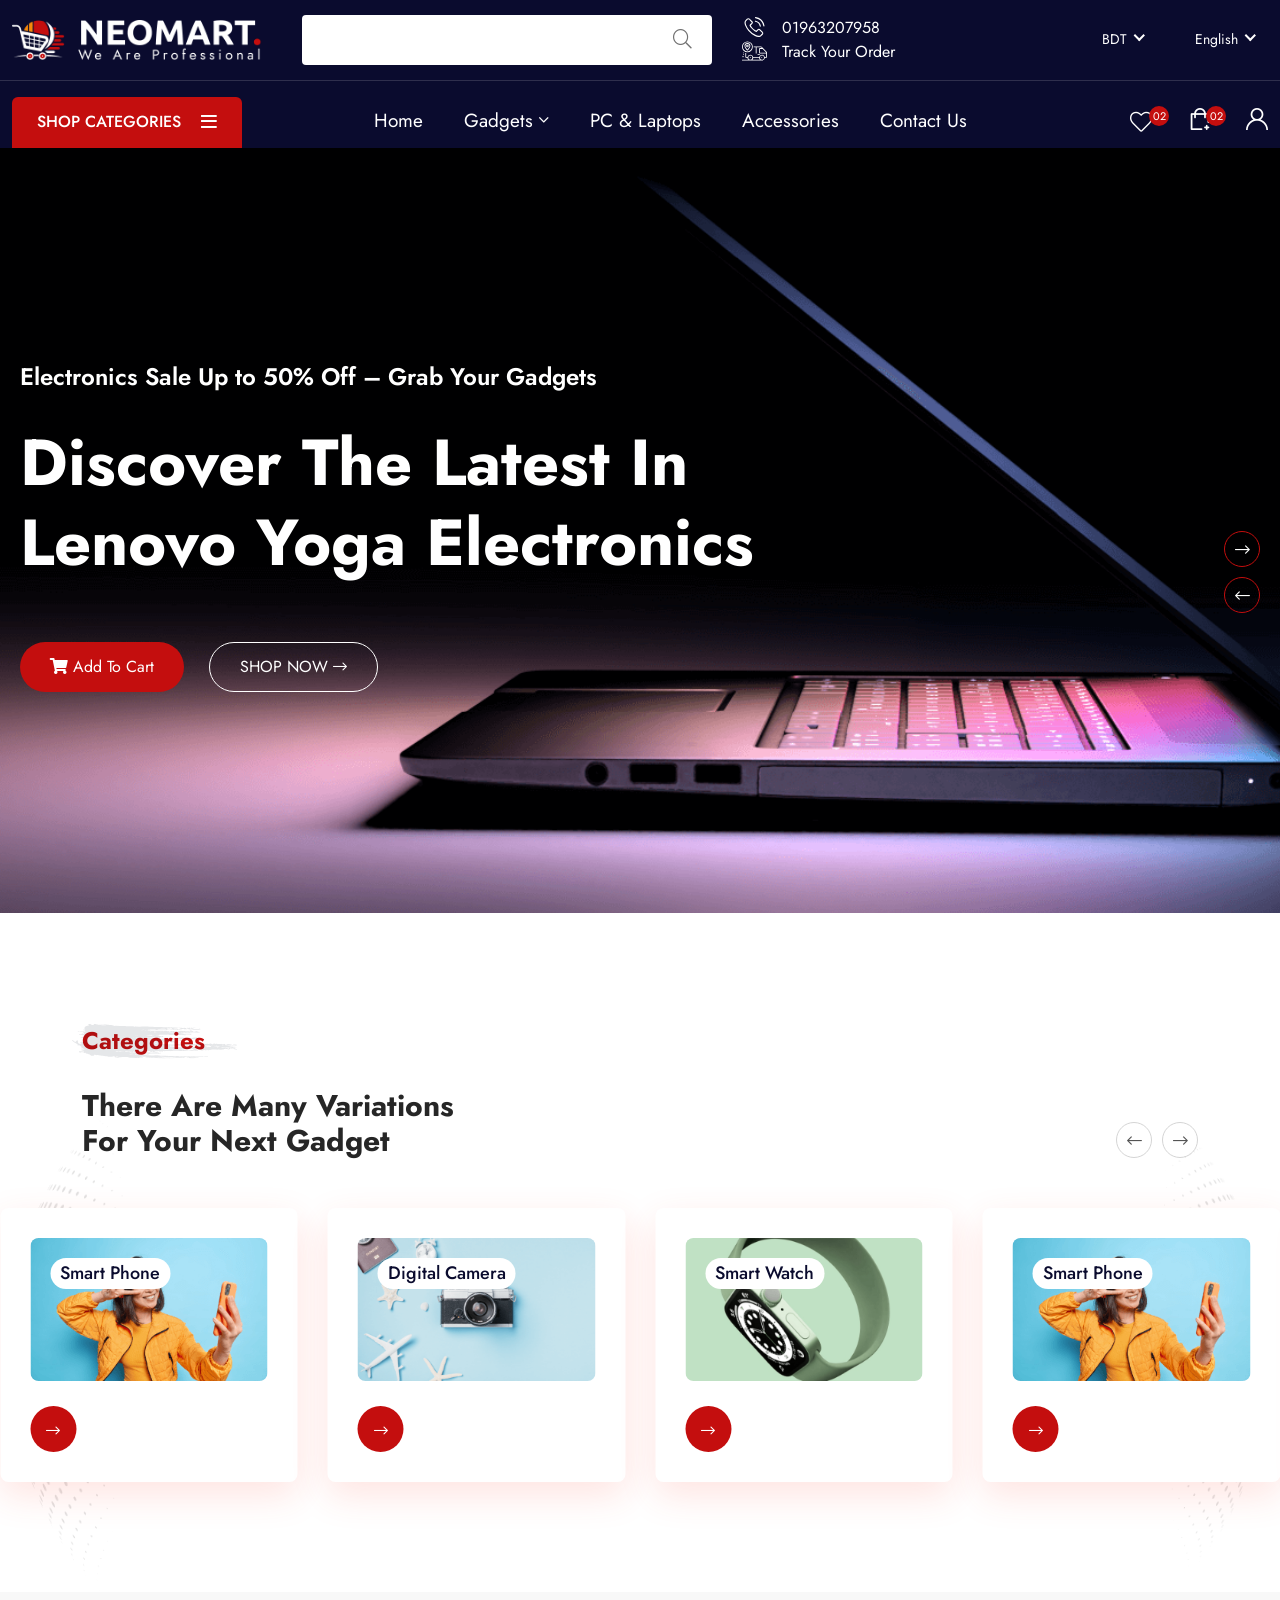
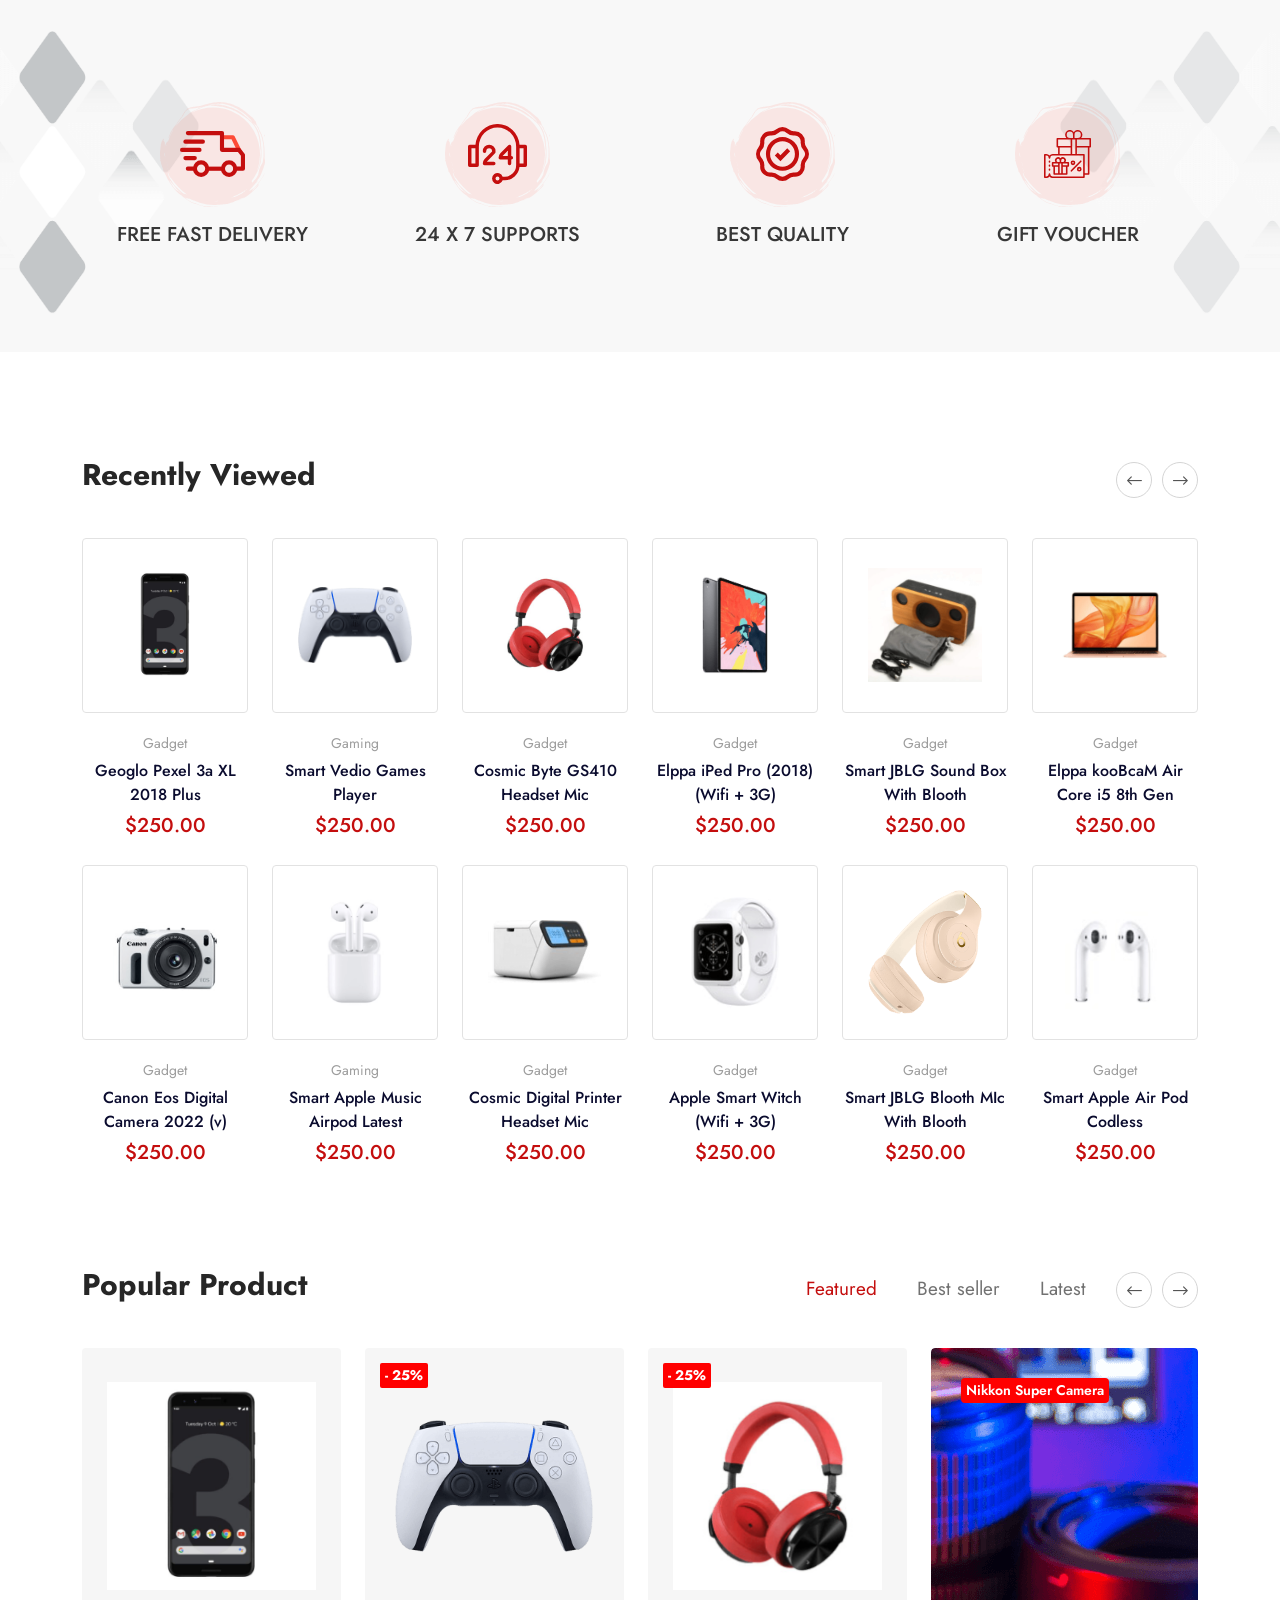
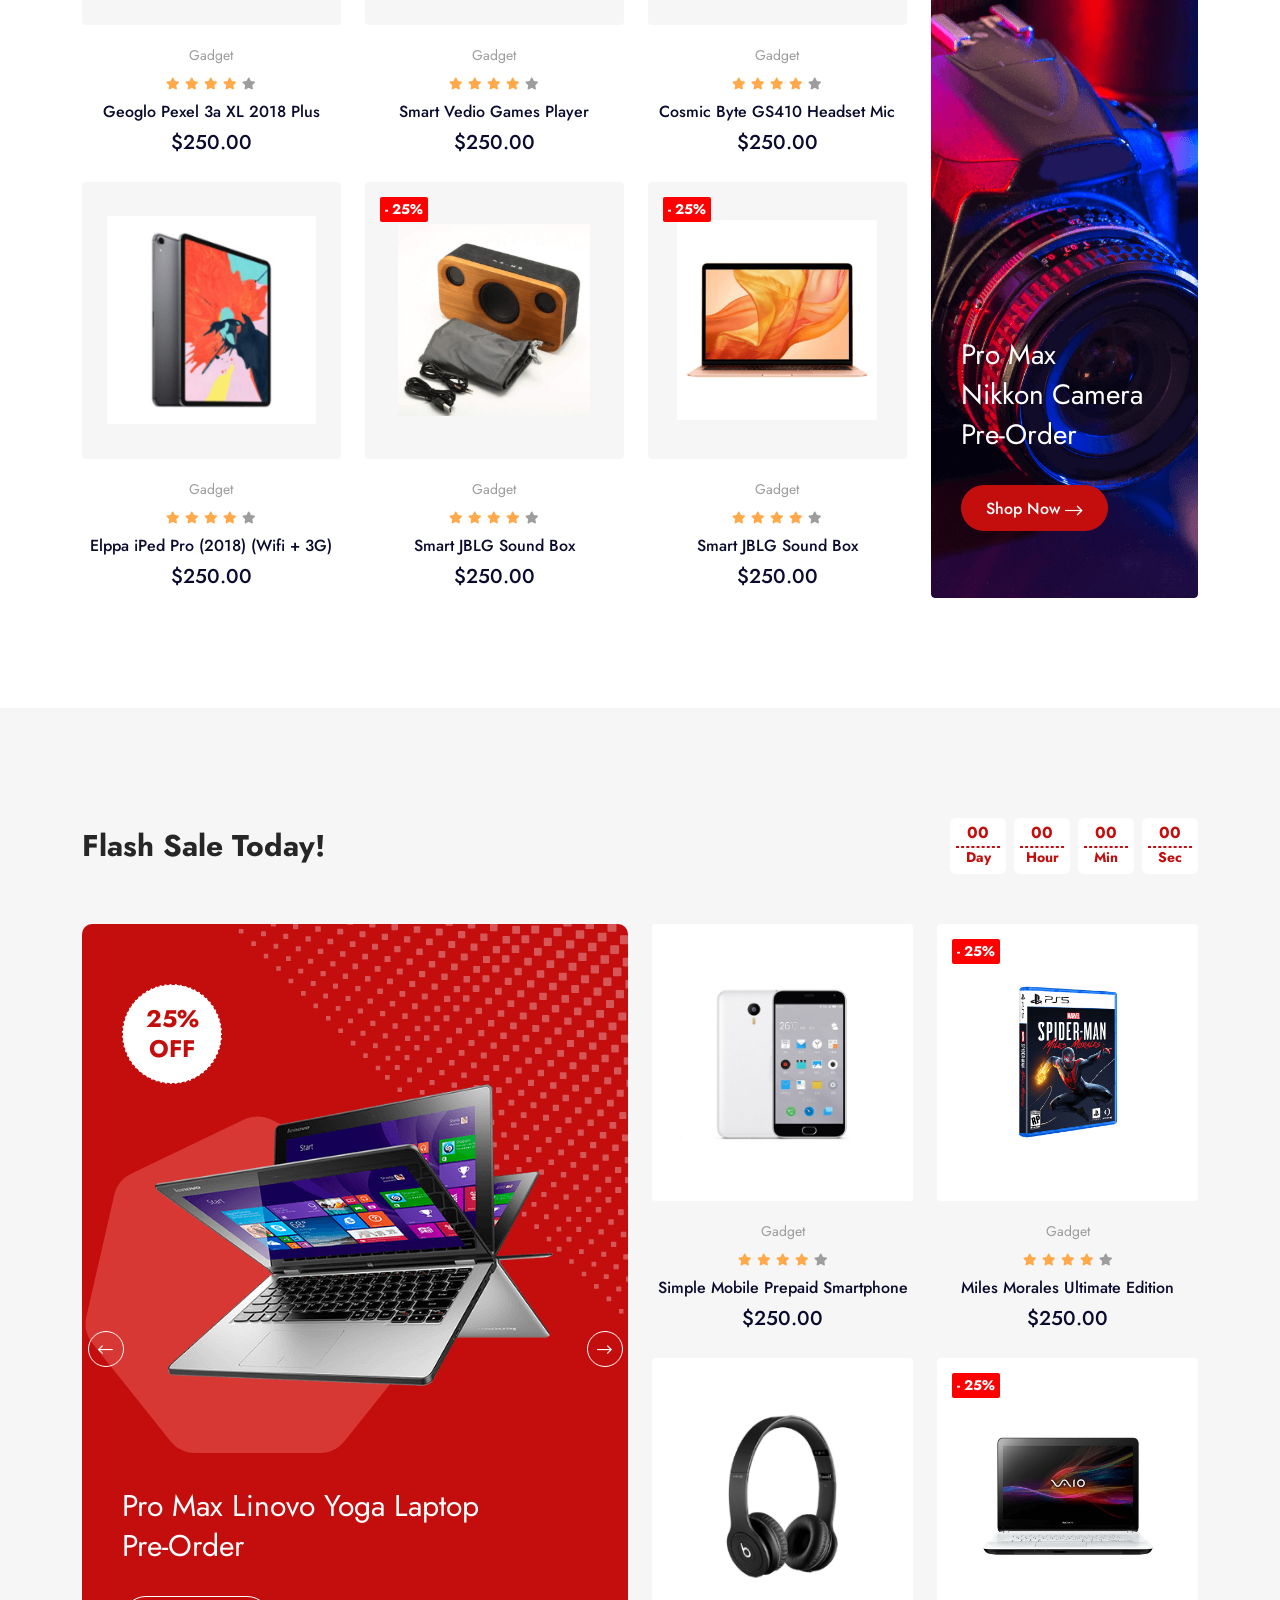
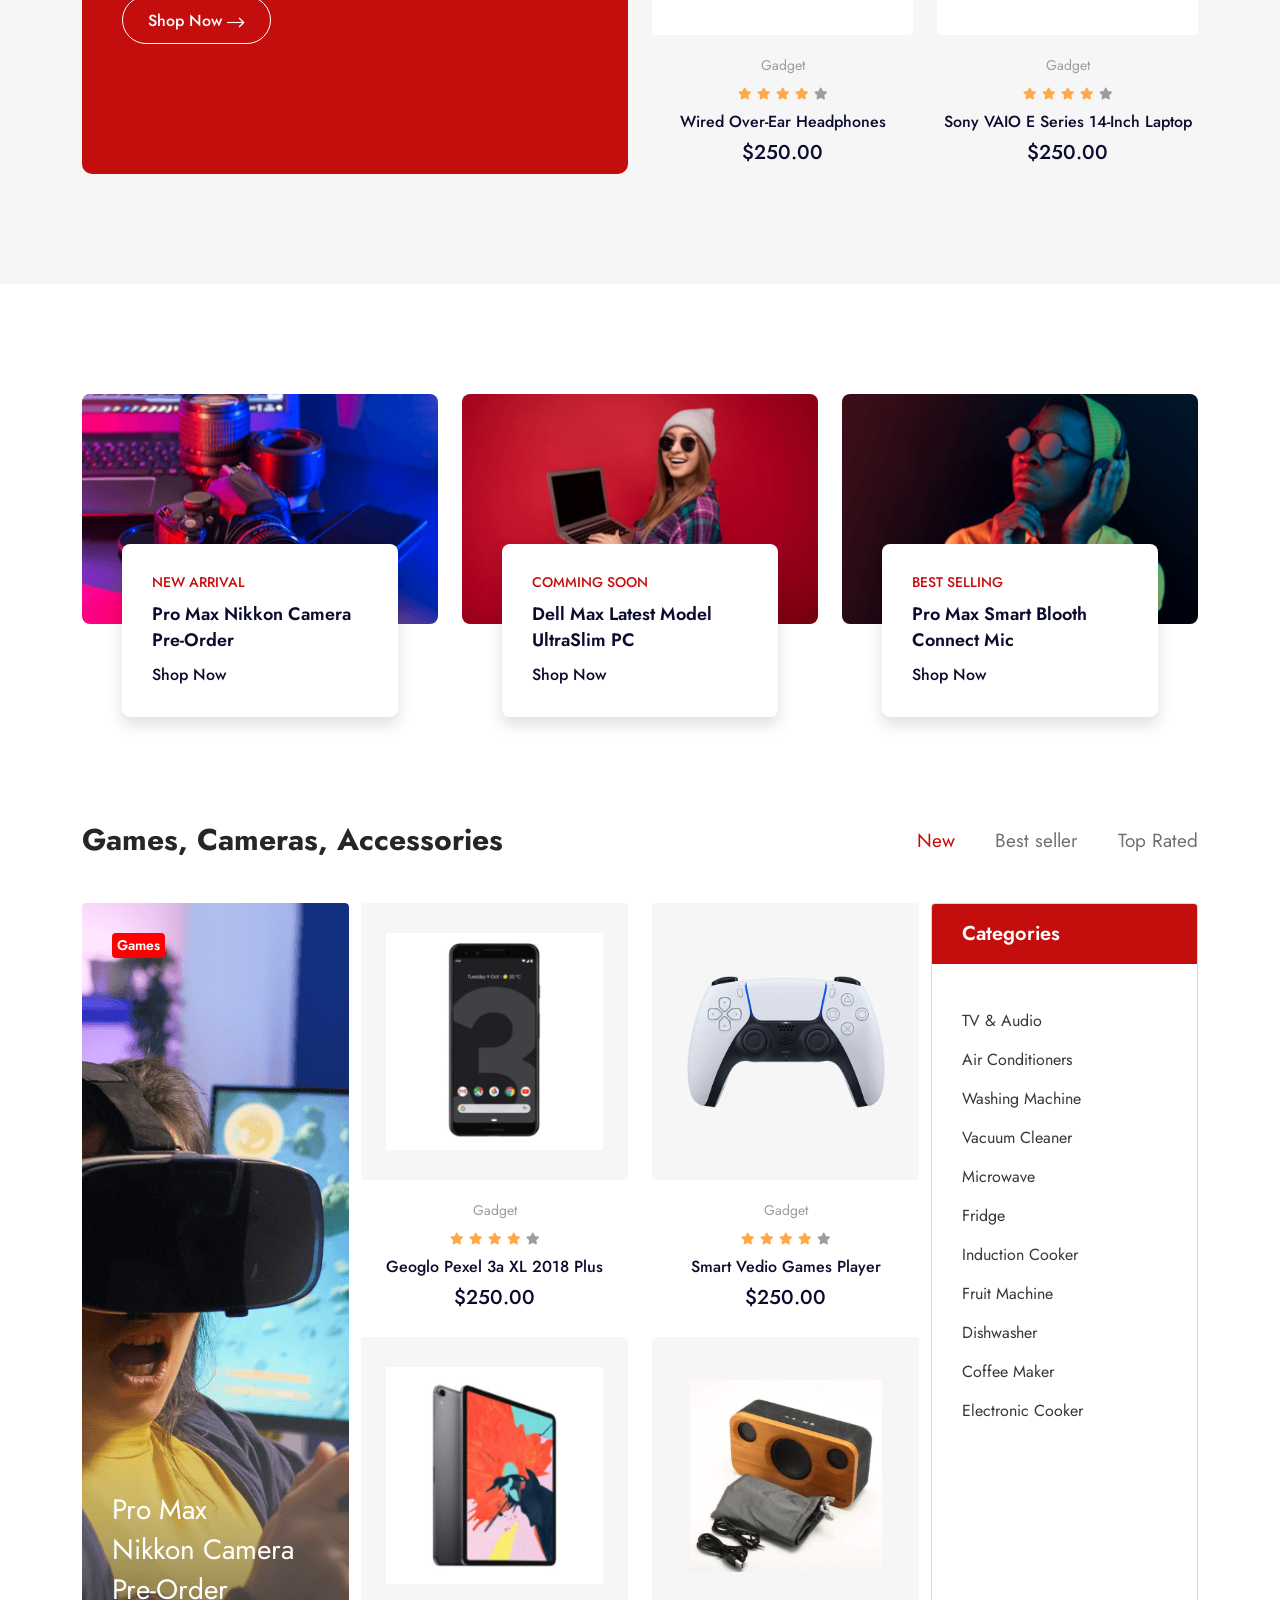
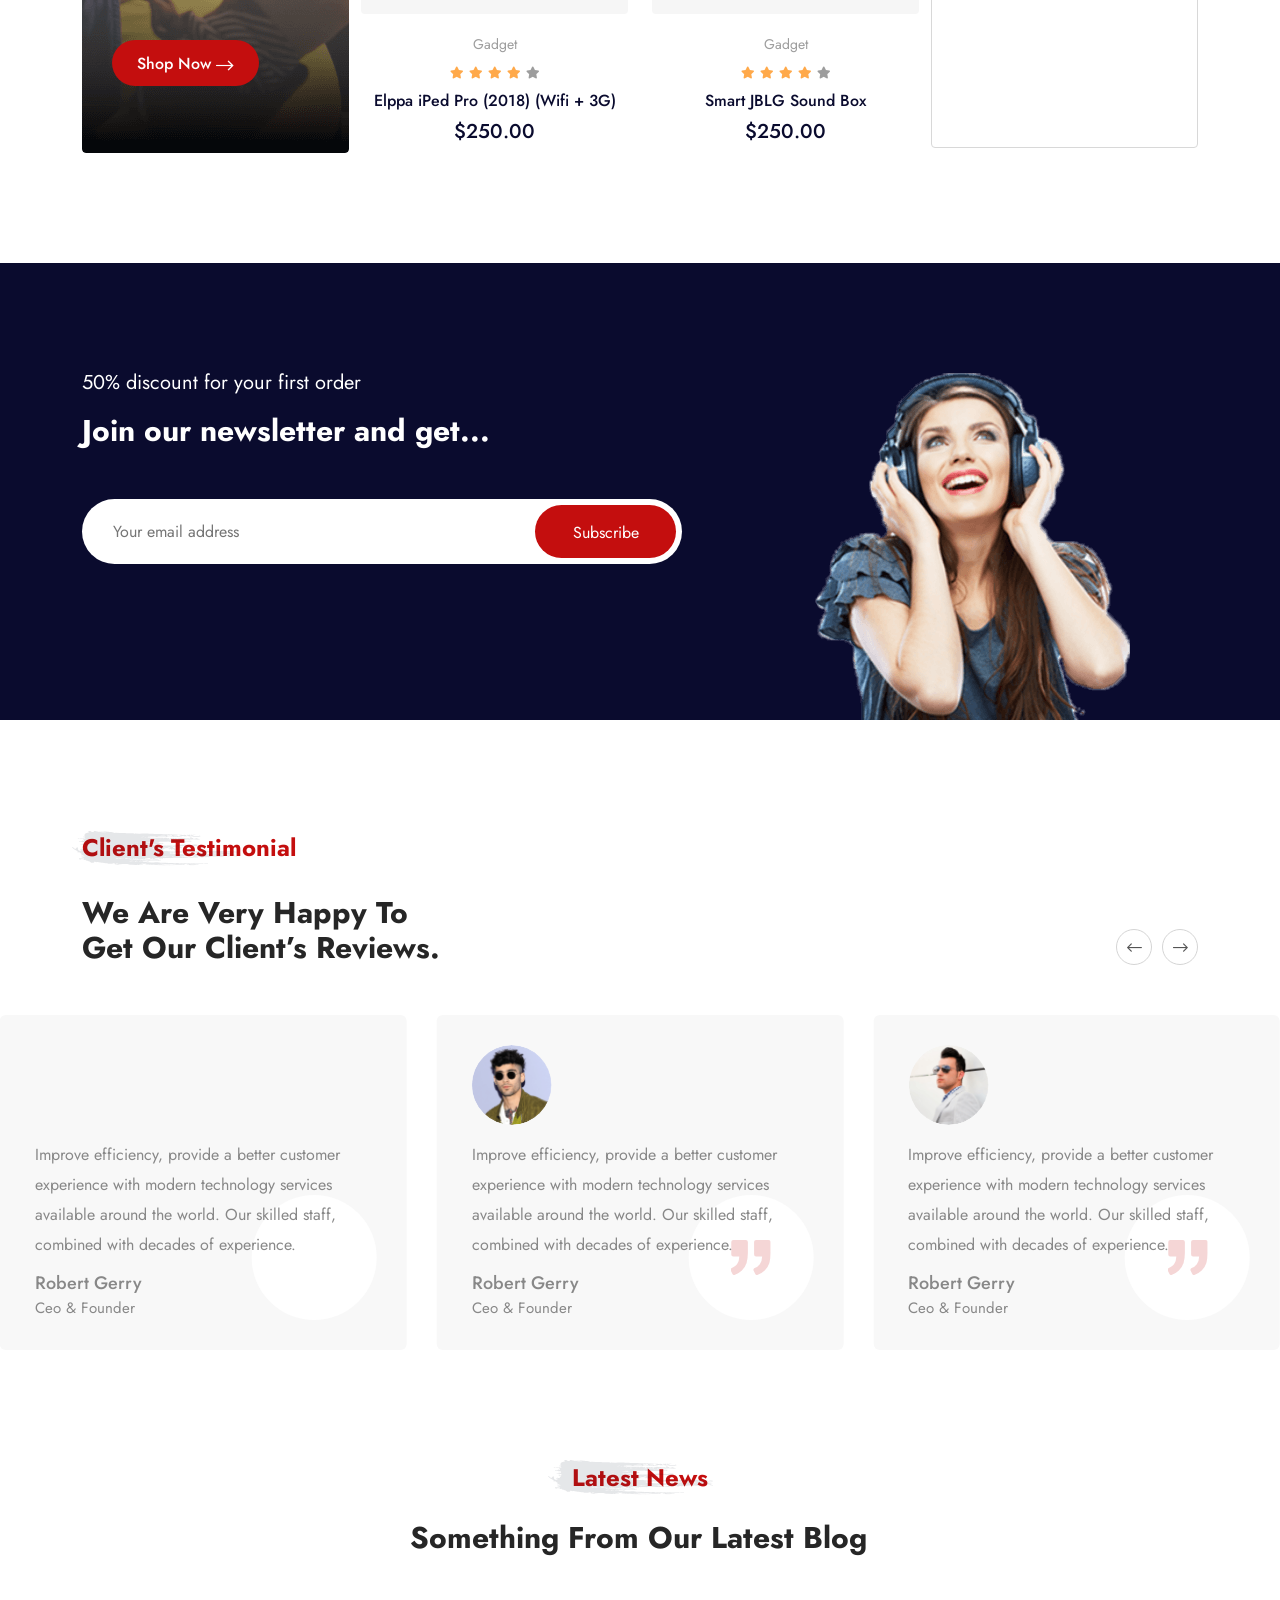
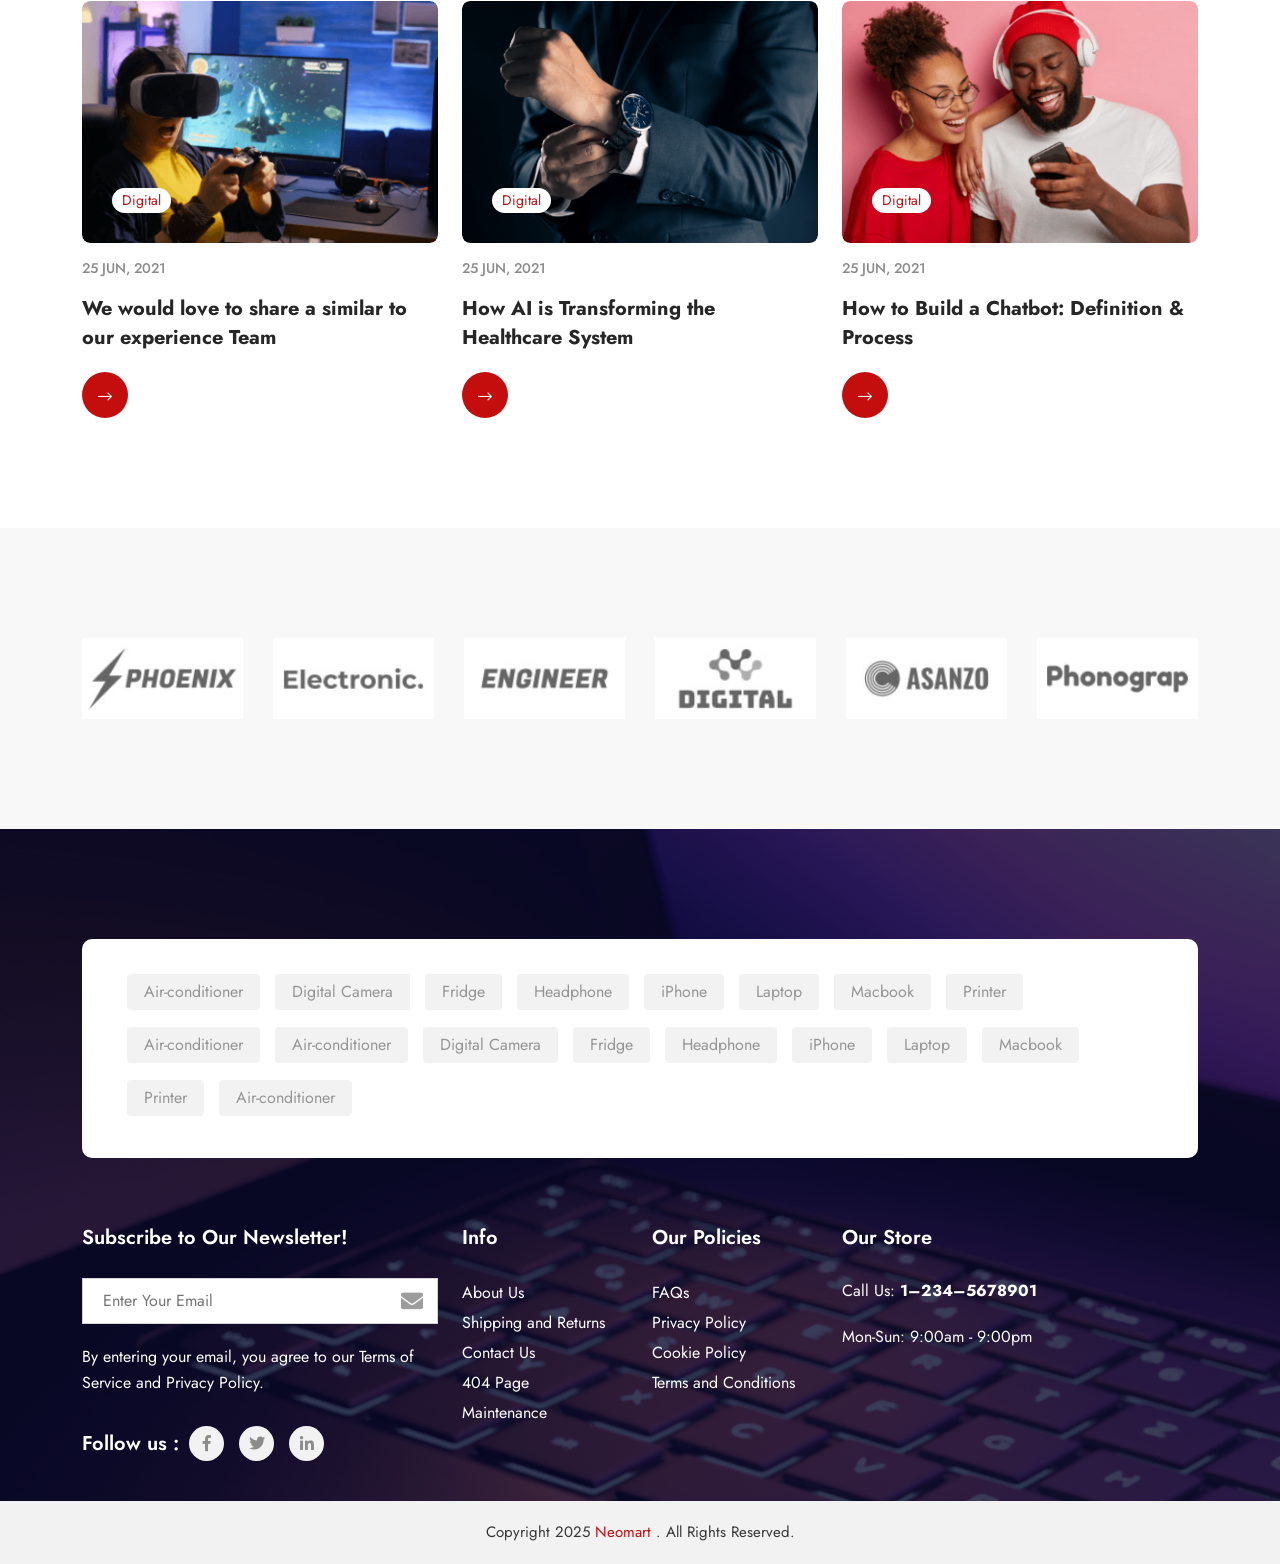
<file: index.html>
<!DOCTYPE html>
<html lang="en">

<meta http-equiv="content-type" content="text/html;charset=UTF-8" />

<head>
    <meta charset="utf-8">
    <meta http-equiv="X-UA-Compatible" content="IE=edge">
    <meta name="viewport" content="width=device-width, initial-scale=1">

    <link rel="icon" href="images/favicon.png" type="image/x-icon" />
    <!-- Theme tittle -->
    <title> Neomrt E- commerce Electronics website </title>



    <!-- Theme style CSS -->
    <link
        href="https://fonts.googleapis.com/css2?family=Jost:wght@300;400;500;600;700;800;900&amp;family=Open+Sans:wght@300;400;600;700;800&amp;display=swap"
        rel="stylesheet">
    <link href="css/bootstrap.min.css" rel="stylesheet">
    <link href="vendors/fontawesome/css/fontawesome-all.min.css" rel="stylesheet">
    <link href="vendors/swiper-slider/swiper-bundle.min.css" rel="stylesheet">
    <link href="vendors/nice-select/nice-select.css" rel="stylesheet">
    <link href="vendors/nice-number/jquery.nice-number.css" rel="stylesheet">
    <link href="font/flaticon.css" rel="stylesheet">
    <link href="css/style.css" rel="stylesheet">
</head>

<body>

    <!-- header start  -->
    <header class="header-section neomart-home-two-header">
        <div class="top-header neomart-top-header-tow">
            <div class="container">
                <div class="top-wraper">
                    <a class='neomart-top-header-logo' href='index.html'><img src="images/logo/logo-2.png" alt=""></a>
                    <div class="neomart-top-header-right">
                        <form>
                            <div class="neomart-input-group">
                                <input type="text">
                                <span><i class="fal fa-search"></i></span>
                            </div>
                        </form>
                        <div class="left">
                            <ul>
                                <li><a href="tel:01963207958">
                                        <svg xmlns="http://www.w3.org/2000/svg" width="25.803" height="25.84"
                                            viewBox="0 0 25.803 25.84">
                                            <g id="phone-call" transform="translate(-0.344 0)">
                                                <g id="Group_19" data-name="Group 19" transform="translate(0.344 0)">
                                                    <path id="Path_28" data-name="Path 28"
                                                        d="M20.748,41.918a2.542,2.542,0,0,0-1.843-.845,2.628,2.628,0,0,0-1.865.84l-1.723,1.718c-.142-.076-.284-.147-.42-.218-.2-.1-.382-.191-.54-.289a18.731,18.731,0,0,1-4.488-4.09A11.051,11.051,0,0,1,8.395,36.71c.447-.409.862-.834,1.265-1.243.153-.153.305-.311.458-.464a2.5,2.5,0,0,0,0-3.774L8.629,29.74c-.169-.169-.344-.344-.507-.518-.327-.338-.671-.687-1.025-1.014a2.582,2.582,0,0,0-1.827-.8,2.671,2.671,0,0,0-1.854.8l-.011.011L1.55,30.089A3.99,3.99,0,0,0,.367,32.625a9.561,9.561,0,0,0,.7,4.047,23.482,23.482,0,0,0,4.172,6.959,25.665,25.665,0,0,0,8.546,6.692,13.315,13.315,0,0,0,4.8,1.418c.115.005.235.011.344.011A4.11,4.11,0,0,0,22.073,50.4c.005-.011.016-.016.022-.027a12.4,12.4,0,0,1,.954-.987c.235-.224.474-.458.709-.7a2.721,2.721,0,0,0,.824-1.887,2.621,2.621,0,0,0-.84-1.871ZM22.7,47.661c-.005,0-.005.005,0,0-.213.229-.431.436-.665.665a14.341,14.341,0,0,0-1.053,1.091,2.629,2.629,0,0,1-2.051.867c-.082,0-.169,0-.251-.005A11.829,11.829,0,0,1,14.427,49a24.226,24.226,0,0,1-8.05-6.3A22.141,22.141,0,0,1,2.45,36.159a7.787,7.787,0,0,1-.611-3.414,2.5,2.5,0,0,1,.753-1.62l1.86-1.86a1.24,1.24,0,0,1,.829-.387,1.167,1.167,0,0,1,.8.382l.016.016c.333.311.649.633.982.976.169.175.344.349.518.529l1.489,1.489a1.041,1.041,0,0,1,0,1.691c-.158.158-.311.316-.469.469-.458.469-.894.905-1.369,1.331-.011.011-.022.016-.027.027a1.112,1.112,0,0,0-.284,1.238l.016.049A11.953,11.953,0,0,0,8.711,39.95l.005.005a20.017,20.017,0,0,0,4.843,4.407,7.447,7.447,0,0,0,.671.365c.2.1.382.191.54.289.022.011.044.027.065.038a1.182,1.182,0,0,0,.54.136,1.166,1.166,0,0,0,.829-.376l1.865-1.865a1.234,1.234,0,0,1,.824-.409,1.111,1.111,0,0,1,.785.4l.011.011,3.005,3.005A1.078,1.078,0,0,1,22.7,47.661Z"
                                                        transform="translate(-0.344 -25.911)" fill="#fff" />
                                                    <path id="Path_29" data-name="Path 29"
                                                        d="M245.55,87.386a7.019,7.019,0,0,1,5.716,5.716.732.732,0,0,0,.725.611.975.975,0,0,0,.125-.011.737.737,0,0,0,.605-.851,8.487,8.487,0,0,0-6.915-6.915.74.74,0,0,0-.851.6A.728.728,0,0,0,245.55,87.386Z"
                                                        transform="translate(-231.604 -81.239)" fill="#fff" />
                                                    <path id="Path_30" data-name="Path 30"
                                                        d="M261.018,11.4A13.975,13.975,0,0,0,249.631.011a.735.735,0,1,0-.24,1.451,12.483,12.483,0,0,1,10.177,10.177.732.732,0,0,0,.725.611.974.974,0,0,0,.125-.011A.723.723,0,0,0,261.018,11.4Z"
                                                        transform="translate(-235.227 0)" fill="#fff" />
                                                </g>
                                            </g>
                                        </svg>
                                        01963207958</a></li>
                                <li><a href='order-tracking.html'>
                                        <svg xmlns="http://www.w3.org/2000/svg" width="32.744" height="25.104"
                                            viewBox="0 0 32.744 25.104">
                                            <g id="Tracking" transform="translate(-2 -9)">
                                                <path id="Path_24" data-name="Path 24"
                                                    d="M34.584,28.254,27.809,21.48A1.625,1.625,0,0,0,26.651,21H17.28v1.091h2.729v8.186H21.1V22.091h5.551a.546.546,0,0,1,.386.16l.932.932h-2.5a1.091,1.091,0,0,0-1.091,1.091v4.912a1.091,1.091,0,0,0,1.091,1.091h8.186v4.366a.546.546,0,0,1-.546.546H31.971a3.815,3.815,0,0,0-7.553,0H16.691a3.815,3.815,0,0,0-7.553,0H8a.546.546,0,0,1-.546-.546V29.732H6.366v4.912A1.637,1.637,0,0,0,8,36.28H9.138a3.808,3.808,0,0,0,1.108,2.183H2v1.091H28.195a3.823,3.823,0,0,0,3.776-3.274h1.135a1.637,1.637,0,0,0,1.637-1.637v-6a.546.546,0,0,0-.16-.386Zm-24.4,7.48a2.729,2.729,0,1,1,2.729,2.729A2.729,2.729,0,0,1,10.186,35.735Zm5.4,2.729a3.808,3.808,0,0,0,1.108-2.183h7.728a3.808,3.808,0,0,0,1.108,2.183Zm12.612,0a2.729,2.729,0,1,1,2.729-2.729A2.729,2.729,0,0,1,28.195,38.463Zm-2.729-9.277V24.274H29.06l4.592,4.592v.32Z"
                                                    transform="translate(0 -5.451)" fill="#fff" />
                                                <rect id="Rectangle_1" data-name="Rectangle 1" width="1" height="1"
                                                    transform="translate(12.372 29.552)" fill="#fff" />
                                                <rect id="Rectangle_2" data-name="Rectangle 2" width="1" height="1"
                                                    transform="translate(27.372 29.552)" fill="#fff" />
                                                <rect id="Rectangle_3" data-name="Rectangle 3" width="2" height="1"
                                                    transform="translate(2.372 28.552)" fill="#fff" />
                                                <rect id="Rectangle_4" data-name="Rectangle 4" width="1" height="1"
                                                    transform="translate(3.372 25.552)" fill="#fff" />
                                                <rect id="Rectangle_5" data-name="Rectangle 5" width="1" height="1"
                                                    transform="translate(3.372 23.552)" fill="#fff" />
                                                <path id="Path_25" data-name="Path 25"
                                                    d="M9.094,23.189A7.094,7.094,0,1,0,2,16.094a7.094,7.094,0,0,0,7.094,7.094Zm0-13.1a6,6,0,1,1-6,6,6,6,0,0,1,6-6Z"
                                                    transform="translate(0)" fill="#fff" />
                                                <path id="Path_26" data-name="Path 26"
                                                    d="M11.82,22.823a.546.546,0,0,0,.386-.16c.352-.352,3.434-3.5,3.434-5.843a3.82,3.82,0,1,0-7.64,0c0,2.341,3.083,5.492,3.434,5.843A.546.546,0,0,0,11.82,22.823Zm0-8.732a2.732,2.732,0,0,1,2.729,2.729c0,1.4-1.717,3.564-2.729,4.667-1.011-1.1-2.729-3.266-2.729-4.667a2.732,2.732,0,0,1,2.729-2.729Z"
                                                    transform="translate(-2.726 -1.817)" fill="#fff" />
                                                <path id="Path_27" data-name="Path 27"
                                                    d="M15.274,18.637a1.637,1.637,0,1,0-1.637,1.637A1.637,1.637,0,0,0,15.274,18.637Zm-2.183,0a.546.546,0,1,1,.546.546A.546.546,0,0,1,13.091,18.637Z"
                                                    transform="translate(-4.543 -3.634)" fill="#fff" />
                                                <rect id="Rectangle_6" data-name="Rectangle 6" width="3" height="1"
                                                    transform="translate(22.372 25.552)" fill="#fff" />
                                            </g>
                                        </svg>
                                        Track Your Order</a></li>
                            </ul>
                        </div>
                        <div class="right-side">
                            <select>
                                <option selected>BDT</option>
                                <option>Euro</option>
                                <option>USD</option>
                            </select>
                            <select>
                                <option selected>English</option>
                                <option>Uk English</option>
                                <option>Hindi</option>
                                <option>Bangla</option>
                            </select>
                        </div>
                    </div>
                </div>
            </div>
        </div>
        <div class="main-header neomart-main-header-tow">
            <div class="container">
                <div class="main-header-wraper">
                     <a class='neomart-top-header-logo style2' href='index.html'><img src="images/logo/logo-2.png" alt=""></a>
                    <div class="dropdown neomart-header-categories-btn">
                        <span class="neomart-all-categories">SHOP CATEGORIES</span>
                        <div class="header-categories-btn">
                            <i class="far fa-bars"></i>
                        </div>
                        <ul class="dropdown-menu d-none d-lg-block">
                            <li><a href="#">Our Store</a> </li>
                            <li><a href="#">TV & Speaker</a> </li>
                            <li><a href="#">Smart Devices </a></li>
                            <li><a href="#">Chargers & Cables </a></li>
                            <li><a href="#">Laptop & Computers</a></li>
                            <li><a href="#">Phones</a></li>
                            <li><a href="#">Cameras</a></li>
                            <li><a href="#">Smart Watches</a></li>
                            <li><a href="#">Televisions</a></li>
                        </ul>
                    </div>
                    <div class="main-menu-inner">
                        <div class="overlaly"></div>
                        <div class="main-menu  d-none d-lg-block">
                            <ul>
                                <li class="dropdown"><a href='index.html'>Home</a> </li>
                                <li class="dropdown"><a href='shop-page.html'>Gadgets <i
                                            class="fal fa-angle-down"></i></a>
                                    <ul class="dropdown-menu">
                                        <li><a href='shop-page.html'>Shop</a></li>
                                        <li><a href='shop-page-list.html'>Shop List</a></li>
                                    </ul>
                                </li>
                                <li><a href='blog.html'>PC & Laptops</a> </li>

                                <li><a href='#'>Accessories</a> </li>
                                <li><a href='contact.html'>Contact Us</a></li>
                            </ul>
                        </div>
                       
                        <div class="menu-right">
                            <ul>
                                <li><a href='wishlist.html'><i class="fal fa-heart"></i><span>02</span></a></li>
                                <li><a class="neomart-cart-open" href="#"> <i
                                            class="flaticon-add-to-basket"></i><span>02</span></a></li>
                                <li class="dropdown"><a href='my-account.html'><i class="flaticon-user"></i></a>
                                    <ul class="dropdown-menu">
                                        <li><a href='login.html'>Login</a></li>
                                        <li><a href='register.html'>Register</a></li>
                                        <li><a href='my-account.html'>My Profile</a></li>
                                        <li><a href='my-orders.html'>My Orders</a></li>
                                        <li><a href='wishlist.html'>Wish List</a></li>
                                        <li><a href='faq.html'>Faq</a></li>
                                        <li><a href='login.html'>Log Out</a></li>
                                    </ul>
                                </li>
                            </ul>
                        </div>
                    </div>
                </div>
            </div>
        </div>
    </header>
    <!-- header end  -->



    <div class="cart-overlay"></div>
    <div class="neomart-shop-cart">
        <div class="neomart-cart-wraper">
            <div class="neomart-cart-header">
                <div class="cart-close"><i class="fal fa-times"></i></div>
                <p>My Cart</p>
            </div>
            <div class="neomart-cart-items">
                <div class="neomart-cart-thumb">
                    <img src="images/others/001.png" alt="">
                </div>
                <div class="cart-content">
                    <p>Htriped cape with fringe</p>
                    <h5>$250.00</h5>
                    <div class="nice-number">
                        <input type="number" value="2">
                    </div>
                </div>
                <a href="#" class="cart-removed"><i class="fal fa-trash-alt"></i></a>
            </div>
            <div class="neomart-cart-items">
                <div class="neomart-cart-thumb">
                    <img src="images/others/002.png" alt="">
                </div>
                <div class="cart-content">
                    <p>Htriped cape with fringe</p>
                    <h5>$250.00</h5>
                    <div class="nice-number">
                        <input type="number" value="2">
                    </div>
                </div>
                <a href="#" class="cart-removed"><i class="fal fa-trash-alt"></i></a>
            </div>
        </div>
    </div>



    <!-- hero section start  -->
    <section class="neomart-banner-slider ">
        <div class="neomart-electronic-banner swiper-container">
            <div class="swiper-wrapper">
                <div class="swiper-slide">
                    <div class="slide">
                        <div class="neomart-slide-img">
                            <img src="images/banner/banner-bg.png" alt="" />
                        </div>
                        <div class="neomart-hero-wraper-two">
                            <div class="neomart-hero-item">
                                <div class="content">
                                    <p>Electronics Sale Up to 50% Off – Grab Your Gadgets</p>
                                    <h2>Discover the Latest in Lenovo Yoga Electronics</h2>
                                    <div class="neomart-hero-btn-group">
                                        <a class='neomart-btn red-btn' href='cart.html'><span><i
                                                    class="fas fa-shopping-cart"></i></span> Add To Cart</a>
                                        <a class='neomart-btn red-btn border-btn' href='shop-page.html'>SHOP NOW
                                            <span><i class="fal fa-long-arrow-right"></i></span></a>
                                    </div>
                                </div>
                            </div>
                        </div>
                    </div>
                </div>
            </div>
            <div class="slider-button-group">
                <div class="swiper-button-next" id="electronic-banner-next"></div>
                <div class="swiper-button-prev" id="electronic-banner-prev"></div>
            </div>
        </div>
    </section>
    <!-- hero section end  -->

    <!-- Categories start  -->
    <section class="neomart-categories-section neomart-section pb-0">
        <div class="container">
            <div class="neomart-header-wrp">
                <div class="neomart-title-heading">
                    <div class="title">
                        <h6>Categories</h6>
                    </div>
                    <h3 class="line">There are many variations For Your Next Gadget</h3>
                </div>
                <div class="slider-button-group">
                    <div class="swiper-button-prev" id="ctg-prev"></div>
                    <div class="swiper-button-next" id="ctg-next"></div>
                </div>
            </div>
        </div>
        <div class="neomart-categories-section-wraper swiper-container">
            <div class="swiper-wrapper">
                <div class="swiper-slide">
                    <div class="neomart-categories-gadget-item neomart-effect-inner">
                        <a class='thumb neomart-effect' href='shop-page.html'>
                            <img src="images/others/ctg2.png" alt="">
                            <span class="neomart-blog-ctg-btn">Smart Phone</span>
                        </a>
                        <a class='neomart-ctg-btn' href='shop.html'> <span>Details More</span><i
                                class="fal fa-long-arrow-right"></i></a>
                    </div>
                </div>
                <div class="swiper-slide">
                    <div class="neomart-categories-gadget-item neomart-effect-inner">
                        <a class='thumb neomart-effect' href='shop-page.html'>
                            <img src="images/others/ctg3.png" alt="">
                            <span class="neomart-blog-ctg-btn">Digital Camera</span>
                        </a>
                        <a class='neomart-ctg-btn' href='shop.html'> <span>Details More</span><i
                                class="fal fa-long-arrow-right"></i></a>
                    </div>
                </div>
                <div class="swiper-slide">
                    <div class="neomart-categories-gadget-item neomart-effect-inner">
                        <a class='thumb neomart-effect' href='shop-page.html'>
                            <img src="images/others/ctg4.png" alt="">
                            <span class="neomart-blog-ctg-btn">Smart Watch</span>
                        </a>
                        <a class='neomart-ctg-btn' href='shop.html'> <span>Details More</span><i
                                class="fal fa-long-arrow-right"></i></a>
                    </div>
                </div>
            </div>
        </div>
    </section>
    <!-- Categories end  -->



    <!-- services section start  -->
    <section class="mann-services-section neomart-section neomart-bg" data-background="images/others/services-bg.png">
        <div class="container">
            <div class="row">
                <div class="col-lg-3 col-sm-6">
                    <div class="neomart-services-items">
                        <span class="neomart-services-icon">
                            <img src="images/icons/1.svg" alt="">
                        </span>
                        <span>FREE FAST DELIVERY</span>
                    </div>
                    <a class="neomart-services-items" href="#">
                    </a>
                </div>
                <div class="col-lg-3 col-sm-6">
                    <div class="neomart-services-items">
                        <span class="neomart-services-icon">
                            <img src="images/icons/2.svg" alt="">
                        </span>
                        <span>24 X 7 SUPPORTS</span>
                    </div>
                </div>
                <div class="col-lg-3 col-sm-6">
                    <div class="neomart-services-items m-lg-0 m-sm-0 m-md-0">
                        <span class="neomart-services-icon">
                            <img src="images/icons/3.svg" alt="">
                        </span>
                        <span>BEST QUALITY</span>
                    </div>
                </div>
                <div class="col-lg-3 col-sm-6">
                    <div class="neomart-services-items mb-0">
                        <span class="neomart-services-icon">
                            <img src="images/icons/4.svg" alt="">
                        </span>
                        <span>GIFT VOUCHER</span>
                    </div>
                </div>
            </div>
        </div>
    </section>
    <!-- services section end  -->


    <!-- Recently Viewed start  -->
    <section class="neomart-product-recently-viewed neomart-section">
        <div class="container">
            <div class="neomart-header-wrp align-items-start">
                <div class="neomart-title-heading">
                    <h3 class="line-light">Recently Viewed</h3>
                </div>

                <div class="slider-button-group">
                    <div class="swiper-button-prev" id="product-prev"></div>
                    <div class="swiper-button-next" id="product-next"></div>
                </div>
            </div>
            <div class="neomart-recent-product-wraper swiper-container">
                <div class="neomart-recent-viewed-items swiper-wrapper">
                    <div class="swiper-slide">
                        <div class="row">
                            <div class="col-xl-2 col-md-3 col-6">
                                <div class="neomart-product-card-item neomart-effect-inner">
                                    <a class='product-thumb neomart-effect' href='shop-page.html'>
                                        <img src="images/product/1img.png" alt="">
                                    </a>
                                    <div class="card-description">
                                        <div class="product-title">
                                            <span>Gadget</span>
                                            <a href='shop-page.html'>Geoglo Pexel 3a XL 2018 Plus</a>
                                        </div>
                                        <p class="product-price">$250.00</p>
                                    </div>
                                </div>
                            </div>
                            <div class="col-xl-2 col-md-3 col-6">
                                <div class="neomart-product-card-item neomart-effect-inner">
                                    <a class='product-thumb neomart-effect' href='shop-page.html'>
                                        <img src="images/product/2img.png" alt="">
                                    </a>
                                    <div class="card-description">
                                        <div class="product-title">
                                            <span>Gaming</span>
                                            <a href='shop-page.html'>Smart Vedio Games Player</a>
                                        </div>
                                        <p class="product-price">$250.00</p>
                                    </div>
                                </div>
                            </div>
                            <div class="col-xl-2 col-md-3 col-6">
                                <div class="neomart-product-card-item neomart-effect-inner">
                                    <a class='product-thumb neomart-effect' href='shop-page.html'>
                                        <img src="images/product/3img.png" alt="">
                                    </a>
                                    <div class="card-description">
                                        <div class="product-title">
                                            <span>Gadget</span>
                                            <a href='shop-page.html'>Cosmic Byte GS410 Headset Mic</a>
                                        </div>
                                        <p class="product-price">$250.00</p>
                                    </div>
                                </div>
                            </div>
                            <div class="col-xl-2 col-md-3 col-6">
                                <div class="neomart-product-card-item neomart-effect-inner">
                                    <a class='product-thumb neomart-effect' href='shop-page.html'>
                                        <img src="images/product/4img.png" alt="">
                                    </a>
                                    <div class="card-description">
                                        <div class="product-title">
                                            <span>Gadget</span>
                                            <a href='shop-page.html'>Elppa iPed Pro (2018) (Wifi + 3G)</a>
                                        </div>
                                        <p class="product-price">$250.00</p>
                                    </div>
                                </div>
                            </div>
                            <div class="col-xl-2 col-md-3 col-6">
                                <div class="neomart-product-card-item neomart-effect-inner">
                                    <a class='product-thumb neomart-effect' href='shop-page.html'>
                                        <img src="images/product/5img.png" alt="">
                                    </a>
                                    <div class="card-description">
                                        <div class="product-title">
                                            <span>Gadget</span>
                                            <a href='shop-page.html'>Smart JBLG Sound Box With Blooth</a>
                                        </div>
                                        <p class="product-price">$250.00</p>
                                    </div>
                                </div>
                            </div>
                            <div class="col-xl-2 col-md-3 col-6">
                                <div class="neomart-product-card-item neomart-effect-inner">
                                    <a class='product-thumb neomart-effect' href='shop-page.html'>
                                        <img src="images/product/6img.png" alt="">
                                    </a>
                                    <div class="card-description">
                                        <div class="product-title">
                                            <span>Gadget</span>
                                            <a href='shop-page.html'>Elppa kooBcaM Air Core i5 8th Gen</a>
                                        </div>
                                        <p class="product-price">$250.00</p>
                                    </div>
                                </div>
                            </div>
                            <div class="col-xl-2 col-md-3 col-6">
                                <div class="neomart-product-card-item neomart-effect-inner">
                                    <a class='product-thumb neomart-effect' href='shop-page.html'>
                                        <img src="images/product/7img.png" alt="">
                                    </a>
                                    <div class="card-description">
                                        <div class="product-title">
                                            <span>Gadget</span>
                                            <a href='shop-page.html'>Canon Eos Digital Camera 2022 (v)</a>
                                        </div>
                                        <p class="product-price">$250.00</p>
                                    </div>
                                </div>
                            </div>
                            <div class="col-xl-2 col-md-3 col-6">
                                <div class="neomart-product-card-item neomart-effect-inner">
                                    <a class='product-thumb neomart-effect' href='shop-page.html'>
                                        <img src="images/product/8img.png" alt="">
                                    </a>
                                    <div class="card-description">
                                        <div class="product-title">
                                            <span>Gaming</span>
                                            <a href='shop-page.html'>Smart Apple Music Airpod Latest</a>
                                        </div>
                                        <p class="product-price">$250.00</p>
                                    </div>
                                </div>
                            </div>
                            <div class="col-xl-2 col-md-3 col-6">
                                <div class="neomart-product-card-item neomart-effect-inner">
                                    <a class='product-thumb neomart-effect' href='shop-page.html'>
                                        <img src="images/product/9img.png" alt="">
                                    </a>
                                    <div class="card-description">
                                        <div class="product-title">
                                            <span>Gadget</span>
                                            <a href='shop-page.html'>Cosmic Digital Printer Headset Mic</a>
                                        </div>
                                        <p class="product-price">$250.00</p>
                                    </div>
                                </div>
                            </div>
                            <div class="col-xl-2 col-md-3 col-6">
                                <div class="neomart-product-card-item neomart-effect-inner">
                                    <a class='product-thumb neomart-effect' href='shop-page.html'>
                                        <img src="images/product/10img.png" alt="">
                                    </a>
                                    <div class="card-description">
                                        <div class="product-title">
                                            <span>Gadget</span>
                                            <a href='shop-page.html'>Apple Smart Witch (Wifi + 3G)</a>
                                        </div>
                                        <p class="product-price">$250.00</p>
                                    </div>
                                </div>
                            </div>
                            <div class="col-xl-2 col-md-3 col-6">
                                <div class="neomart-product-card-item neomart-effect-inner">
                                    <a class='product-thumb neomart-effect' href='shop-page.html'>
                                        <img src="images/product/11img.png" alt="">
                                    </a>
                                    <div class="card-description">
                                        <div class="product-title">
                                            <span>Gadget</span>
                                            <a href='shop-page.html'>Smart JBLG Blooth MIc With Blooth</a>
                                        </div>
                                        <p class="product-price">$250.00</p>
                                    </div>
                                </div>
                            </div>
                            <div class="col-xl-2 col-md-3 col-6">
                                <div class="neomart-product-card-item neomart-effect-inner">
                                    <a class='product-thumb neomart-effect' href='shop-page.html'>
                                        <img src="images/product/12img.png" alt="">
                                    </a>
                                    <div class="card-description">
                                        <div class="product-title">
                                            <span>Gadget</span>
                                            <a href='shop-page.html'>Smart Apple Air Pod Codless</a>
                                        </div>
                                        <p class="product-price">$250.00</p>
                                    </div>
                                </div>
                            </div>
                        </div>
                    </div>
                </div>
            </div>
        </div>
    </section>
    <!-- Recently Viewed end  -->



    <!-- popular product section start  -->
    <section class="neomart-product-popular-section neomart-section pt-0">
        <div class="container">
            <div class="row align-items-start">
                <div class="col-lg-6">
                    <div class="neomart-title-heading">
                        <h3 class="line-light">Popular Product</h3>
                    </div>
                </div>
                <div class="col-lg-6">
                    <div class="neomart-header-wrp justify-content-lg-end align-items-center">
                        <nav class="neomart-tablist">
                            <div class="nav nav-tabs" id="nav-tab" role="tablist">
                                <button class="active" id="nav-home-tab" data-bs-toggle="tab" data-bs-target="#nav-home"
                                    type="button" role="tab">Featured</button>
                                <button class="" id="nav-profile-tab" data-bs-toggle="tab" data-bs-target="#nav-profile"
                                    type="button" role="tab">Best seller</button>
                                <button class="" id="nav-contact-tab" data-bs-toggle="tab" data-bs-target="#nav-contact"
                                    type="button" role="tab">Latest</button>
                            </div>
                        </nav>
                        <div class="slider-button-group neomart-product-slider-btn">
                            <div class="swiper-button-prev" id="tab-prev"></div>
                            <div class="swiper-button-next" id="tab-next"></div>
                        </div>
                    </div>
                </div>
            </div>
            <div class="row neomart-product-popular">
                <div class="col-lg-9 pl-0">
                    <div class="tab-content " id="nav-tabContent">
                        <div class="tab-pane show active fade" id="nav-home" role="tabpanel">
                            <div class="neomart-tabs-perslide">
                                <div class="neomart-tabs-slider-inner swiper-container">
                                    <div class="neomart-tabs-items swiper-wrapper">
                                        <div class="swiper-slide">
                                            <div class="row">
                                                <div class="col-md-4 col-4">
                                                    <div class="neomart-product-card-item neomart-effect-inner">
                                                        <a class='product-thumb neomart-effect neomart-product-bg'
                                                            href='shop-page.html'>
                                                            <img src="images/product/01img.png" alt="">
                                                        </a>
                                                        <div class="card-description">
                                                            <div class="product-title">
                                                                <span>Gadget</span>
                                                                <ul class="review">
                                                                    <li><i class="fas fa-star"></i></li>
                                                                    <li><i class="fas fa-star"></i></li>
                                                                    <li><i class="fas fa-star"></i></li>
                                                                    <li><i class="fas fa-star"></i></li>
                                                                    <li><i class="fas fa-star"></i></li>
                                                                </ul>
                                                                <a href='shop-page.html'>Geoglo Pexel 3a XL 2018
                                                                    Plus</a>
                                                            </div>
                                                            <p class="product-price neomart-price">$250.00</p>
                                                        </div>
                                                    </div>
                                                </div>
                                                <div class="col-md-4 col-4">
                                                    <div class="neomart-product-card-item neomart-effect-inner">
                                                        <a class='product-thumb neomart-effect neomart-product-bg'
                                                            href='shop-page.html'>
                                                            <img src="images/product/02img.png" alt="">
                                                            <span class="neomart-cth-btn">- 25%</span>
                                                        </a>
                                                        <div class="card-description">
                                                            <div class="product-title">
                                                                <span>Gadget</span>
                                                                <ul class="review">
                                                                    <li><i class="fas fa-star"></i></li>
                                                                    <li><i class="fas fa-star"></i></li>
                                                                    <li><i class="fas fa-star"></i></li>
                                                                    <li><i class="fas fa-star"></i></li>
                                                                    <li><i class="fas fa-star"></i></li>
                                                                </ul>
                                                                <a href='shop-page.html'>Smart Vedio Games Player</a>
                                                            </div>
                                                            <p class="product-price neomart-price">$250.00</p>
                                                        </div>
                                                    </div>
                                                </div>
                                                <div class="col-md-4 col-4">
                                                    <div class="neomart-product-card-item neomart-effect-inner">
                                                        <a class='product-thumb neomart-effect neomart-product-bg'
                                                            href='shop-page.html'>
                                                            <img src="images/product/03img.png" alt="">
                                                            <span class="neomart-cth-btn">- 25%</span>
                                                        </a>
                                                        <div class="card-description">
                                                            <div class="product-title">
                                                                <span>Gadget</span>
                                                                <ul class="review">
                                                                    <li><i class="fas fa-star"></i></li>
                                                                    <li><i class="fas fa-star"></i></li>
                                                                    <li><i class="fas fa-star"></i></li>
                                                                    <li><i class="fas fa-star"></i></li>
                                                                    <li><i class="fas fa-star"></i></li>
                                                                </ul>
                                                                <a href='shop-page.html'>Cosmic Byte GS410 Headset
                                                                    Mic</a>
                                                            </div>
                                                            <p class="product-price neomart-price">$250.00</p>
                                                        </div>
                                                    </div>
                                                </div>
                                                <div class="col-md-4 col-4">
                                                    <div class="neomart-product-card-item neomart-effect-inner">
                                                        <a class='product-thumb neomart-effect neomart-product-bg'
                                                            href='shop-page.html'>
                                                            <img src="images/product/04img.png" alt="">
                                                        </a>
                                                        <div class="card-description">
                                                            <div class="product-title">
                                                                <span>Gadget</span>
                                                                <ul class="review">
                                                                    <li><i class="fas fa-star"></i></li>
                                                                    <li><i class="fas fa-star"></i></li>
                                                                    <li><i class="fas fa-star"></i></li>
                                                                    <li><i class="fas fa-star"></i></li>
                                                                    <li><i class="fas fa-star"></i></li>
                                                                </ul>
                                                                <a href='shop-page.html'>Elppa iPed Pro (2018) (Wifi +
                                                                    3G)</a>
                                                            </div>
                                                            <p class="product-price neomart-price">$250.00</p>
                                                        </div>
                                                    </div>
                                                </div>
                                                <div class="col-md-4 col-4">
                                                    <div class="neomart-product-card-item neomart-effect-inner">
                                                        <a class='product-thumb neomart-effect neomart-product-bg'
                                                            href='shop-page.html'>
                                                            <img src="images/product/05img.png" alt="">
                                                            <span class="neomart-cth-btn">- 25%</span>
                                                        </a>
                                                        <div class="card-description">
                                                            <div class="product-title">
                                                                <span>Gadget</span>
                                                                <ul class="review">
                                                                    <li><i class="fas fa-star"></i></li>
                                                                    <li><i class="fas fa-star"></i></li>
                                                                    <li><i class="fas fa-star"></i></li>
                                                                    <li><i class="fas fa-star"></i></li>
                                                                    <li><i class="fas fa-star"></i></li>
                                                                </ul>
                                                                <a href='shop-page.html'>Smart JBLG Sound Box</a>
                                                            </div>
                                                            <p class="product-price neomart-price">$250.00</p>
                                                        </div>
                                                    </div>
                                                </div>
                                                <div class="col-md-4 col-4">
                                                    <div class="neomart-product-card-item neomart-effect-inner">
                                                        <a class='product-thumb neomart-effect neomart-product-bg'
                                                            href='shop-page.html'>
                                                            <img src="images/product/06img.png" alt="">
                                                            <span class="neomart-cth-btn">- 25%</span>
                                                        </a>
                                                        <div class="card-description">
                                                            <div class="product-title">
                                                                <span>Gadget</span>
                                                                <ul class="review">
                                                                    <li><i class="fas fa-star"></i></li>
                                                                    <li><i class="fas fa-star"></i></li>
                                                                    <li><i class="fas fa-star"></i></li>
                                                                    <li><i class="fas fa-star"></i></li>
                                                                    <li><i class="fas fa-star"></i></li>
                                                                </ul>
                                                                <a href='shop-page.html'>Smart JBLG Sound Box</a>
                                                            </div>
                                                            <p class="product-price neomart-price">$250.00</p>
                                                        </div>
                                                    </div>
                                                </div>
                                            </div>
                                        </div>
                                    </div>
                                </div>
                            </div>
                        </div>
                        <div class="tab-pane fade" id="nav-profile" role="tabpanel">
                            <div class="neomart-tabs-perslide">
                                <div class="neomart-tabs-slider-inner swiper-container">
                                    <div class="neomart-tabs-items swiper-wrapper">
                                        <div class="swiper-slide">
                                            <div class="row">
                                                <div class="col-md-4 col-4">
                                                    <div class="neomart-product-card-item neomart-effect-inner">
                                                        <a class='product-thumb neomart-effect neomart-product-bg'
                                                            href='shop-page.html'>
                                                            <img src="images/product/01img.png" alt="">
                                                        </a>
                                                        <div class="card-description">
                                                            <div class="product-title">
                                                                <span>Gadget</span>
                                                                <ul class="review">
                                                                    <li><i class="fas fa-star"></i></li>
                                                                    <li><i class="fas fa-star"></i></li>
                                                                    <li><i class="fas fa-star"></i></li>
                                                                    <li><i class="fas fa-star"></i></li>
                                                                    <li><i class="fas fa-star"></i></li>
                                                                </ul>
                                                                <a href='shop-page.html'>Geoglo Pexel 3a XL 2018
                                                                    Plus</a>
                                                            </div>
                                                            <p class="product-price neomart-price">$250.00</p>
                                                        </div>
                                                    </div>
                                                </div>
                                                <div class="col-md-4 col-4">
                                                    <div class="neomart-product-card-item neomart-effect-inner">
                                                        <a class='product-thumb neomart-effect neomart-product-bg'
                                                            href='shop-page.html'>
                                                            <img src="images/product/02img.png" alt="">
                                                            <span class="neomart-cth-btn">- 25%</span>
                                                        </a>
                                                        <div class="card-description">
                                                            <div class="product-title">
                                                                <span>Gadget</span>
                                                                <ul class="review">
                                                                    <li><i class="fas fa-star"></i></li>
                                                                    <li><i class="fas fa-star"></i></li>
                                                                    <li><i class="fas fa-star"></i></li>
                                                                    <li><i class="fas fa-star"></i></li>
                                                                    <li><i class="fas fa-star"></i></li>
                                                                </ul>
                                                                <a href='shop-page.html'>Smart Vedio Games Player</a>
                                                            </div>
                                                            <p class="product-price neomart-price">$250.00</p>
                                                        </div>
                                                    </div>
                                                </div>
                                                <div class="col-md-4 col-4">
                                                    <div class="neomart-product-card-item neomart-effect-inner">
                                                        <a class='product-thumb neomart-effect neomart-product-bg'
                                                            href='shop-page.html'>
                                                            <img src="images/product/03img.png" alt="">
                                                            <span class="neomart-cth-btn">- 25%</span>
                                                        </a>
                                                        <div class="card-description">
                                                            <div class="product-title">
                                                                <span>Gadget</span>
                                                                <ul class="review">
                                                                    <li><i class="fas fa-star"></i></li>
                                                                    <li><i class="fas fa-star"></i></li>
                                                                    <li><i class="fas fa-star"></i></li>
                                                                    <li><i class="fas fa-star"></i></li>
                                                                    <li><i class="fas fa-star"></i></li>
                                                                </ul>
                                                                <a href='shop-page.html'>Cosmic Byte GS410 Headset
                                                                    Mic</a>
                                                            </div>
                                                            <p class="product-price neomart-price">$250.00</p>
                                                        </div>
                                                    </div>
                                                </div>
                                                <div class="col-md-4 col-4">
                                                    <div class="neomart-product-card-item neomart-effect-inner">
                                                        <a class='product-thumb neomart-effect neomart-product-bg'
                                                            href='shop-page.html'>
                                                            <img src="images/product/04img.png" alt="">
                                                        </a>
                                                        <div class="card-description">
                                                            <div class="product-title">
                                                                <span>Gadget</span>
                                                                <ul class="review">
                                                                    <li><i class="fas fa-star"></i></li>
                                                                    <li><i class="fas fa-star"></i></li>
                                                                    <li><i class="fas fa-star"></i></li>
                                                                    <li><i class="fas fa-star"></i></li>
                                                                    <li><i class="fas fa-star"></i></li>
                                                                </ul>
                                                                <a href='shop-page.html'>Elppa iPed Pro (2018) (Wifi +
                                                                    3G)</a>
                                                            </div>
                                                            <p class="product-price neomart-price">$250.00</p>
                                                        </div>
                                                    </div>
                                                </div>
                                                <div class="col-md-4 col-4">
                                                    <div class="neomart-product-card-item neomart-effect-inner">
                                                        <a class='product-thumb neomart-effect neomart-product-bg'
                                                            href='shop-page.html'>
                                                            <img src="images/product/05img.png" alt="">
                                                            <span class="neomart-cth-btn">- 25%</span>
                                                        </a>
                                                        <div class="card-description">
                                                            <div class="product-title">
                                                                <span>Gadget</span>
                                                                <ul class="review">
                                                                    <li><i class="fas fa-star"></i></li>
                                                                    <li><i class="fas fa-star"></i></li>
                                                                    <li><i class="fas fa-star"></i></li>
                                                                    <li><i class="fas fa-star"></i></li>
                                                                    <li><i class="fas fa-star"></i></li>
                                                                </ul>
                                                                <a href='shop-page.html'>Smart JBLG Sound Box</a>
                                                            </div>
                                                            <p class="product-price neomart-price">$250.00</p>
                                                        </div>
                                                    </div>
                                                </div>
                                                <div class="col-md-4 col-4">
                                                    <div class="neomart-product-card-item neomart-effect-inner">
                                                        <a class='product-thumb neomart-effect neomart-product-bg'
                                                            href='shop-page.html'>
                                                            <img src="images/product/06img.png" alt="">
                                                            <span class="neomart-cth-btn">- 25%</span>
                                                        </a>
                                                        <div class="card-description">
                                                            <div class="product-title">
                                                                <span>Gadget</span>
                                                                <ul class="review">
                                                                    <li><i class="fas fa-star"></i></li>
                                                                    <li><i class="fas fa-star"></i></li>
                                                                    <li><i class="fas fa-star"></i></li>
                                                                    <li><i class="fas fa-star"></i></li>
                                                                    <li><i class="fas fa-star"></i></li>
                                                                </ul>
                                                                <a href='shop-page.html'>Smart JBLG Sound Box</a>
                                                            </div>
                                                            <p class="product-price neomart-price">$250.00</p>
                                                        </div>
                                                    </div>
                                                </div>
                                            </div>
                                        </div>
                                    </div>
                                </div>
                            </div>
                        </div>
                        <div class="tab-pane fade" id="nav-contact" role="tabpanel">
                            <div class="neomart-tabs-perslide">
                                <div class="neomart-tabs-slider-inner swiper-container">
                                    <div class="neomart-tabs-items swiper-wrapper">
                                        <div class="swiper-slide">
                                            <div class="row">
                                                <div class="col-md-4 col-4">
                                                    <div class="neomart-product-card-item neomart-effect-inner">
                                                        <a class='product-thumb neomart-effect neomart-product-bg'
                                                            href='shop-page.html'>
                                                            <img src="images/product/01img.png" alt="">
                                                        </a>
                                                        <div class="card-description">
                                                            <div class="product-title">
                                                                <span>Gadget</span>
                                                                <ul class="review">
                                                                    <li><i class="fas fa-star"></i></li>
                                                                    <li><i class="fas fa-star"></i></li>
                                                                    <li><i class="fas fa-star"></i></li>
                                                                    <li><i class="fas fa-star"></i></li>
                                                                    <li><i class="fas fa-star"></i></li>
                                                                </ul>
                                                                <a href='shop-page.html'>Geoglo Pexel 3a XL 2018
                                                                    Plus</a>
                                                            </div>
                                                            <p class="product-price neomart-price">$250.00</p>
                                                        </div>
                                                    </div>
                                                </div>
                                                <div class="col-md-4 col-4">
                                                    <div class="neomart-product-card-item neomart-effect-inner">
                                                        <a class='product-thumb neomart-effect neomart-product-bg'
                                                            href='shop-page.html'>
                                                            <img src="images/product/02img.png" alt="">
                                                            <span class="neomart-cth-btn">- 25%</span>
                                                        </a>
                                                        <div class="card-description">
                                                            <div class="product-title">
                                                                <span>Gadget</span>
                                                                <ul class="review">
                                                                    <li><i class="fas fa-star"></i></li>
                                                                    <li><i class="fas fa-star"></i></li>
                                                                    <li><i class="fas fa-star"></i></li>
                                                                    <li><i class="fas fa-star"></i></li>
                                                                    <li><i class="fas fa-star"></i></li>
                                                                </ul>
                                                                <a href='shop-page.html'>Smart Vedio Games Player</a>
                                                            </div>
                                                            <p class="product-price neomart-price">$250.00</p>
                                                        </div>
                                                    </div>
                                                </div>
                                                <div class="col-md-4 col-4">
                                                    <div class="neomart-product-card-item neomart-effect-inner">
                                                        <a class='product-thumb neomart-effect neomart-product-bg'
                                                            href='shop-page.html'>
                                                            <img src="images/product/03img.png" alt="">
                                                            <span class="neomart-cth-btn">- 25%</span>
                                                        </a>
                                                        <div class="card-description">
                                                            <div class="product-title">
                                                                <span>Gadget</span>
                                                                <ul class="review">
                                                                    <li><i class="fas fa-star"></i></li>
                                                                    <li><i class="fas fa-star"></i></li>
                                                                    <li><i class="fas fa-star"></i></li>
                                                                    <li><i class="fas fa-star"></i></li>
                                                                    <li><i class="fas fa-star"></i></li>
                                                                </ul>
                                                                <a href='shop-page.html'>Cosmic Byte GS410 Headset
                                                                    Mic</a>
                                                            </div>
                                                            <p class="product-price neomart-price">$250.00</p>
                                                        </div>
                                                    </div>
                                                </div>
                                                <div class="col-md-4 col-4">
                                                    <div class="neomart-product-card-item neomart-effect-inner">
                                                        <a class='product-thumb neomart-effect neomart-product-bg'
                                                            href='shop-page.html'>
                                                            <img src="images/product/04img.png" alt="">
                                                        </a>
                                                        <div class="card-description">
                                                            <div class="product-title">
                                                                <span>Gadget</span>
                                                                <ul class="review">
                                                                    <li><i class="fas fa-star"></i></li>
                                                                    <li><i class="fas fa-star"></i></li>
                                                                    <li><i class="fas fa-star"></i></li>
                                                                    <li><i class="fas fa-star"></i></li>
                                                                    <li><i class="fas fa-star"></i></li>
                                                                </ul>
                                                                <a href='shop-page.html'>Elppa iPed Pro (2018) (Wifi +
                                                                    3G)</a>
                                                            </div>
                                                            <p class="product-price neomart-price">$250.00</p>
                                                        </div>
                                                    </div>
                                                </div>
                                                <div class="col-md-4 col-4">
                                                    <div class="neomart-product-card-item neomart-effect-inner">
                                                        <a class='product-thumb neomart-effect neomart-product-bg'
                                                            href='shop-page.html'>
                                                            <img src="images/product/05img.png" alt="">
                                                            <span class="neomart-cth-btn">- 25%</span>
                                                        </a>
                                                        <div class="card-description">
                                                            <div class="product-title">
                                                                <span>Gadget</span>
                                                                <ul class="review">
                                                                    <li><i class="fas fa-star"></i></li>
                                                                    <li><i class="fas fa-star"></i></li>
                                                                    <li><i class="fas fa-star"></i></li>
                                                                    <li><i class="fas fa-star"></i></li>
                                                                    <li><i class="fas fa-star"></i></li>
                                                                </ul>
                                                                <a href='shop-page.html'>Smart JBLG Sound Box</a>
                                                            </div>
                                                            <p class="product-price neomart-price">$250.00</p>
                                                        </div>
                                                    </div>
                                                </div>
                                                <div class="col-md-4 col-4">
                                                    <div class="neomart-product-card-item neomart-effect-inner">
                                                        <a class='product-thumb neomart-effect neomart-product-bg'
                                                            href='shop-page.html'>
                                                            <img src="images/product/06img.png" alt="">
                                                            <span class="neomart-cth-btn">- 25%</span>
                                                        </a>
                                                        <div class="card-description">
                                                            <div class="product-title">
                                                                <span>Gadget</span>
                                                                <ul class="review">
                                                                    <li><i class="fas fa-star"></i></li>
                                                                    <li><i class="fas fa-star"></i></li>
                                                                    <li><i class="fas fa-star"></i></li>
                                                                    <li><i class="fas fa-star"></i></li>
                                                                    <li><i class="fas fa-star"></i></li>
                                                                </ul>
                                                                <a href='shop-page.html'>Smart JBLG Sound Box</a>
                                                            </div>
                                                            <p class="product-price neomart-price">$250.00</p>
                                                        </div>
                                                    </div>
                                                </div>
                                            </div>
                                        </div>
                                    </div>
                                </div>
                            </div>
                        </div>
                    </div>
                </div>
                <div class="col-lg-3 pr-0 d-none d-lg-block">
                    <div class="neomart-product-add">
                        <img src="images/others/add.png" alt="" class="neomart-add-bg">
                        <span class="neomart-add-ctg-btn">Nikkon Super Camera</span>
                        <div class="neomart-add-content">
                            <a class='title' href='shop-page.html'>Pro Max <br> Nikkon Camera <br> Pre-Order</a>
                            <a class='neomart-btn neomart-red-btn' href='shop-page.html'>Shop Now <span><i
                                        class="fal fa-long-arrow-right"></i></span></a>
                        </div>
                    </div>
                </div>
            </div>
        </div>
    </section>
    <!-- popular product section end  -->


    <!-- Flash Sale Today start  -->
    <section class="neomart-flash-sale-today-section neomart-section">
        <div class="container">
            <div class="neomart-section-heading">
                <div class="neomart-title-heading m-0">
                    <h3 class="line-light">Flash Sale Today!</h3>
                </div>
                <ul class="neomart-countdown" id="coming-soon">
                    <li><span class="days">00</span>
                        <p class="time-text">Day</p>
                    </li>
                    <li><span class="hours">00</span>
                        <p class="time-text">Hour</p>
                    </li>
                    <li><span class="minutes">00</span>
                        <p class="time-text">Min</p>
                    </li>
                    <li><span class="seconds">00</span>
                        <p class="time-text">Sec</p>
                    </li>
                </ul>
            </div>
            <div class="neomart-flash-product-wraper">
                <div class="row">
                    <div class="col-lg-6">
                        <div class="neomart-flash-sale-wraper neomart-bg" data-background="images/others/bg-small.png">
                            <div class="neomart-flash-slide-inner swiper-container">
                                <div class="swiper-wrapper">
                                    <div class="swiper-slide">
                                        <div class="neomart-flash-sale-items">
                                            <span class="neomart-offer">25% <br>OFF</span>
                                            <div class="thumb">
                                                <img src="images/others/laptop.png" alt="">
                                            </div>
                                            <a class='title' href='shop-page.html'>Pro Max Linovo Yoga Laptop <br>
                                                Pre-Order</a>
                                            <a class='neomart-btn neomart-red-btn' href='shop-page.html'>Shop Now
                                                <span><i class="fal fa-long-arrow-right"></i></span></a>
                                        </div>
                                    </div>
                                </div>
                            </div>
                            <div class="neomart-slider-btn">
                                <div class="swiper-button-next"></div>
                                <div class="swiper-button-prev"></div>
                            </div>
                        </div>
                    </div>
                    <div class="col-lg-6">
                        <div class="row">
                            <div class="col-lg-6 col-md-4 col-6">
                                <div class="neomart-product-card-item neomart-effect-inner">
                                    <a class='product-thumb neomart-effect neomart-product-bg neomart-white'
                                        href='shop-page.html'>
                                        <img src="images/product/15img.png" alt="">
                                    </a>
                                    <div class="card-description">
                                        <div class="product-title">
                                            <span>Gadget</span>
                                            <ul class="review">
                                                <li><i class="fas fa-star"></i></li>
                                                <li><i class="fas fa-star"></i></li>
                                                <li><i class="fas fa-star"></i></li>
                                                <li><i class="fas fa-star"></i></li>
                                                <li><i class="fas fa-star"></i></li>
                                            </ul>
                                            <a href='shop-page.html'>Simple Mobile Prepaid Smartphone</a>
                                        </div>
                                        <p class="product-price neomart-price">$250.00</p>
                                    </div>
                                </div>
                            </div>
                            <div class="col-lg-6 col-md-4 col-6">
                                <div class="neomart-product-card-item neomart-effect-inner">
                                    <a class='product-thumb neomart-effect neomart-product-bg neomart-white'
                                        href='shop-page.html'>
                                        <img src="images/product/16img.png" alt="">
                                        <span class="neomart-cth-btn">- 25%</span>
                                    </a>
                                    <div class="card-description">
                                        <div class="product-title">
                                            <span>Gadget</span>
                                            <ul class="review">
                                                <li><i class="fas fa-star"></i></li>
                                                <li><i class="fas fa-star"></i></li>
                                                <li><i class="fas fa-star"></i></li>
                                                <li><i class="fas fa-star"></i></li>
                                                <li><i class="fas fa-star"></i></li>
                                            </ul>
                                            <a href='shop-page.html'>Miles Morales Ultimate Edition</a>
                                        </div>
                                        <p class="product-price neomart-price">$250.00</p>
                                    </div>
                                </div>
                            </div>
                            <div class="col-lg-6 col-md-4 col-6">
                                <div class="neomart-product-card-item neomart-effect-inner">
                                    <a class='product-thumb neomart-effect neomart-product-bg neomart-white'
                                        href='shop-page.html'>
                                        <img src="images/product/17img.png" alt="">
                                    </a>
                                    <div class="card-description">
                                        <div class="product-title">
                                            <span>Gadget</span>
                                            <ul class="review">
                                                <li><i class="fas fa-star"></i></li>
                                                <li><i class="fas fa-star"></i></li>
                                                <li><i class="fas fa-star"></i></li>
                                                <li><i class="fas fa-star"></i></li>
                                                <li><i class="fas fa-star"></i></li>
                                            </ul>
                                            <a href='shop-page.html'>Wired Over-Ear Headphones</a>
                                        </div>
                                        <p class="product-price neomart-price">$250.00</p>
                                    </div>
                                </div>
                            </div>
                            <div class="col-lg-6 col-md-4 col-6">
                                <div class="neomart-product-card-item neomart-effect-inner">
                                    <a class='product-thumb neomart-effect neomart-product-bg neomart-white'
                                        href='shop-page.html'>
                                        <img src="images/product/18img.png" alt="">
                                        <span class="neomart-cth-btn">- 25%</span>
                                    </a>
                                    <div class="card-description">
                                        <div class="product-title">
                                            <span>Gadget</span>
                                            <ul class="review">
                                                <li><i class="fas fa-star"></i></li>
                                                <li><i class="fas fa-star"></i></li>
                                                <li><i class="fas fa-star"></i></li>
                                                <li><i class="fas fa-star"></i></li>
                                                <li><i class="fas fa-star"></i></li>
                                            </ul>
                                            <a href='shop-page.html'>Sony VAIO E Series 14-Inch Laptop</a>
                                        </div>
                                        <p class="product-price neomart-price">$250.00</p>
                                    </div>
                                </div>
                            </div>
                        </div>
                    </div>
                </div>
            </div>
        </div>
    </section>
    <!-- Flash Sale Today end  -->



    <section class="neomart-news-categories-section neomart-section">
        <div class="container">
            <div class="row">
                <div class="col-lg-4 col-md-6">
                    <div class="neomart-recentviewed-items neomart-product-news-categories neomart-effect-inner">
                        <a class='neomart-product-thumb neomart-effect' href='shop-page.html'>
                            <img src="images/product/studio-photography-with-computers-cameras-flash.png" alt="">
                        </a>
                        <div class="neomart-content">
                            <span>NEW ARRIVAL</span>
                            <a class='title' href='shop-page.html'>Pro Max Nikkon Camera Pre-Order</a>
                            <a class='shop-now' href='shop-page.html'>Shop Now <span><i
                                        class="fal fa-long-arrow-right"></i></span></a>
                        </div>
                    </div>
                </div>
                <div class="col-lg-4 col-md-6">
                    <div class="neomart-recentviewed-items neomart-product-news-categories neomart-effect-inner">
                        <a class='neomart-product-thumb neomart-effect' href='shop-page.html'>
                            <img src="images/product/side-profile-photo-beautiful-smiling-happy-young-woman-holding-computer-wearing-casual-smart-clothes-sunglasses-hat-looking-camera-isolated-red-background.png"
                                alt="">
                        </a>
                        <div class="neomart-content">
                            <span>COMMING SOON</span>
                            <a class='title' href='shop-page.html'>Dell Max Latest Model UltraSlim PC</a>
                            <a class='shop-now' href='shop-page.html'>Shop Now <span><i
                                        class="fal fa-long-arrow-right"></i></span></a>
                        </div>
                    </div>
                </div>
                <div class="col-lg-4 col-md-6">
                    <div class="neomart-recentviewed-items neomart-product-news-categories neomart-effect-inner mb-0">
                        <a class='neomart-product-thumb neomart-effect' href='shop-page.html'>
                            <img src="images/product/young-handsome-serious-sad-hipster-man-listening-music-with-headphones-black-studio-with-neon-lights.png"
                                alt="">
                        </a>
                        <div class="neomart-content">
                            <span>BEST SELLING</span>
                            <a class='title' href='shop-page.html'>Pro Max Smart Blooth Connect Mic</a>
                            <a class='shop-now' href='shop-page.html'>Shop Now <span><i
                                        class="fal fa-long-arrow-right"></i></span></a>
                        </div>
                    </div>
                </div>
            </div>
        </div>
    </section>


    <!-- popular product section start  -->
    <section class="neomart-product-popular-section neomart-section pt-0">
        <div class="container">
            <div class="row">
                <div class="col-lg-6">
                    <div class="neomart-title-heading neomart-title-heading-width">
                        <h3>Games, Cameras, Accessories</h3>
                    </div>
                </div>
                <div class="col-lg-6">
                    <nav class="neomart-tablist neomart-tablist-secound">
                        <div class="nav nav-tabs" id="nav-tab-one" role="tablist">
                            <button class="active" id="nav-home-tab-one" data-bs-toggle="tab"
                                data-bs-target="#nav-home-one" type="button" role="tab">New </button>
                            <button class="" id="nav-profile-tab-one" data-bs-toggle="tab"
                                data-bs-target="#nav-profile-two" type="button" role="tab"> Best seller</button>
                            <button class="" id="nav-contact-tab-one" data-bs-toggle="tab"
                                data-bs-target="#nav-contact-three" type="button" role="tab">Top Rated</button>
                        </div>
                    </nav>
                </div>
            </div>
            <div class="row neomart-product-popular">
                <div class="col-lg-3 d-none d-lg-block pl-0">
                    <div class="neomart-product-add">
                        <img src="images/others/add-3.png" alt="" class="neomart-add-bg">
                        <span class="neomart-add-ctg-btn">Games</span>
                        <div class="neomart-add-content">
                            <a class='title' href='shop-page.html'>Pro Max <br> Nikkon Camera <br> Pre-Order</a>
                            <a class='neomart-btn neomart-red-btn' href='shop-page.html'>Shop Now <span><i
                                        class="fal fa-long-arrow-right"></i></span></a>
                        </div>
                    </div>
                </div>
                <div class="col-lg-6 p-0">
                    <div class="tab-content " id="nav-tabContent-one">
                        <div class="tab-pane show active fade" id="nav-home-one" role="tabpanel">
                            <div class="row">
                                <div class="col-lg-6 col-md-4 col-6">
                                    <div class="neomart-product-card-item neomart-effect-inner">
                                        <a class='product-thumb neomart-effect neomart-product-bg'
                                            href='shop-page.html'>
                                            <img src="images/product/01img.png" alt="">
                                        </a>
                                        <div class="card-description">
                                            <div class="product-title">
                                                <span>Gadget</span>
                                                <ul class="review">
                                                    <li><i class="fas fa-star"></i></li>
                                                    <li><i class="fas fa-star"></i></li>
                                                    <li><i class="fas fa-star"></i></li>
                                                    <li><i class="fas fa-star"></i></li>
                                                    <li><i class="fas fa-star"></i></li>
                                                </ul>
                                                <a href='shop-page.html'>Geoglo Pexel 3a XL 2018 Plus</a>
                                            </div>
                                            <p class="product-price neomart-price">$250.00</p>
                                        </div>
                                    </div>
                                </div>
                                <div class="col-lg-6 col-md-4 col-6">
                                    <div class="neomart-product-card-item neomart-effect-inner">
                                        <a class='product-thumb neomart-effect neomart-product-bg'
                                            href='shop-page.html'>
                                            <img src="images/product/02img.png" alt="">
                                        </a>
                                        <div class="card-description">
                                            <div class="product-title">
                                                <span>Gadget</span>
                                                <ul class="review">
                                                    <li><i class="fas fa-star"></i></li>
                                                    <li><i class="fas fa-star"></i></li>
                                                    <li><i class="fas fa-star"></i></li>
                                                    <li><i class="fas fa-star"></i></li>
                                                    <li><i class="fas fa-star"></i></li>
                                                </ul>
                                                <a href='shop-page.html'>Smart Vedio Games Player</a>
                                            </div>
                                            <p class="product-price neomart-price">$250.00</p>
                                        </div>
                                    </div>
                                </div>
                                <div class="col-lg-6 col-md-4 col-6">
                                    <div class="neomart-product-card-item neomart-effect-inner">
                                        <a class='product-thumb neomart-effect neomart-product-bg'
                                            href='shop-page.html'>
                                            <img src="images/product/04img.png" alt="">
                                        </a>
                                        <div class="card-description">
                                            <div class="product-title">
                                                <span>Gadget</span>
                                                <ul class="review">
                                                    <li><i class="fas fa-star"></i></li>
                                                    <li><i class="fas fa-star"></i></li>
                                                    <li><i class="fas fa-star"></i></li>
                                                    <li><i class="fas fa-star"></i></li>
                                                    <li><i class="fas fa-star"></i></li>
                                                </ul>
                                                <a href='shop-page.html'>Elppa iPed Pro (2018) (Wifi + 3G)</a>
                                            </div>
                                            <p class="product-price neomart-price">$250.00</p>
                                        </div>
                                    </div>
                                </div>
                                <div class="col-lg-6 col-md-4 col-6">
                                    <div class="neomart-product-card-item neomart-effect-inner">
                                        <a class='product-thumb neomart-effect neomart-product-bg'
                                            href='shop-page.html'>
                                            <img src="images/product/05img.png" alt="">
                                        </a>
                                        <div class="card-description">
                                            <div class="product-title">
                                                <span>Gadget</span>
                                                <ul class="review">
                                                    <li><i class="fas fa-star"></i></li>
                                                    <li><i class="fas fa-star"></i></li>
                                                    <li><i class="fas fa-star"></i></li>
                                                    <li><i class="fas fa-star"></i></li>
                                                    <li><i class="fas fa-star"></i></li>
                                                </ul>
                                                <a href='shop-page.html'>Smart JBLG Sound Box</a>
                                            </div>
                                            <p class="product-price neomart-price">$250.00</p>
                                        </div>
                                    </div>
                                </div>
                            </div>
                        </div>

                        <div class="tab-pane fade" id="nav-profile-two" role="tabpanel">
                            <div class="row">

                                <div class="col-6">
                                    <div class="neomart-product-card-item neomart-effect-inner">
                                        <a class='product-thumb neomart-effect neomart-product-bg'
                                            href='shop-page.html'>
                                            <img src="images/product/04img.png" alt="">
                                        </a>
                                        <div class="card-description">
                                            <div class="product-title">
                                                <span>Gadget</span>
                                                <ul class="review">
                                                    <li><i class="fas fa-star"></i></li>
                                                    <li><i class="fas fa-star"></i></li>
                                                    <li><i class="fas fa-star"></i></li>
                                                    <li><i class="fas fa-star"></i></li>
                                                    <li><i class="fas fa-star"></i></li>
                                                </ul>
                                                <a href='shop-page.html'>Elppa iPed Pro (2018) (Wifi + 3G)</a>
                                            </div>
                                            <p class="product-price neomart-price">$250.00</p>
                                        </div>
                                    </div>
                                </div>
                                <div class="col-6">
                                    <div class="neomart-product-card-item neomart-effect-inner">
                                        <a class='product-thumb neomart-effect neomart-product-bg'
                                            href='shop-page.html'>
                                            <img src="images/product/05img.png" alt="">
                                        </a>
                                        <div class="card-description">
                                            <div class="product-title">
                                                <span>Gadget</span>
                                                <ul class="review">
                                                    <li><i class="fas fa-star"></i></li>
                                                    <li><i class="fas fa-star"></i></li>
                                                    <li><i class="fas fa-star"></i></li>
                                                    <li><i class="fas fa-star"></i></li>
                                                    <li><i class="fas fa-star"></i></li>
                                                </ul>
                                                <a href='shop-page.html'>Smart JBLG Sound Box</a>
                                            </div>
                                            <p class="product-price neomart-price">$250.00</p>
                                        </div>
                                    </div>
                                </div>
                                <div class="col-6">
                                    <div class="neomart-product-card-item neomart-effect-inner">
                                        <a class='product-thumb neomart-effect neomart-product-bg'
                                            href='shop-page.html'>
                                            <img src="images/product/01img.png" alt="">
                                        </a>
                                        <div class="card-description">
                                            <div class="product-title">
                                                <span>Gadget</span>
                                                <ul class="review">
                                                    <li><i class="fas fa-star"></i></li>
                                                    <li><i class="fas fa-star"></i></li>
                                                    <li><i class="fas fa-star"></i></li>
                                                    <li><i class="fas fa-star"></i></li>
                                                    <li><i class="fas fa-star"></i></li>
                                                </ul>
                                                <a href='shop-page.html'>Geoglo Pexel 3a XL 2018 Plus</a>
                                            </div>
                                            <p class="product-price neomart-price">$250.00</p>
                                        </div>
                                    </div>
                                </div>
                                <div class="col-6">
                                    <div class="neomart-product-card-item neomart-effect-inner">
                                        <a class='product-thumb neomart-effect neomart-product-bg'
                                            href='shop-page.html'>
                                            <img src="images/product/02img.png" alt="">
                                        </a>
                                        <div class="card-description">
                                            <div class="product-title">
                                                <span>Gadget</span>
                                                <ul class="review">
                                                    <li><i class="fas fa-star"></i></li>
                                                    <li><i class="fas fa-star"></i></li>
                                                    <li><i class="fas fa-star"></i></li>
                                                    <li><i class="fas fa-star"></i></li>
                                                    <li><i class="fas fa-star"></i></li>
                                                </ul>
                                                <a href='shop-page.html'>Smart Vedio Games Player</a>
                                            </div>
                                            <p class="product-price neomart-price">$250.00</p>
                                        </div>
                                    </div>
                                </div>
                            </div>
                        </div>

                        <div class="tab-pane fade" id="nav-contact-three" role="tabpanel">
                            <div class="row">
                                <div class="col-6">
                                    <div class="neomart-product-card-item neomart-effect-inner">
                                        <a class='product-thumb neomart-effect neomart-product-bg'
                                            href='shop-page.html'>
                                            <img src="images/product/01img.png" alt="">
                                        </a>
                                        <div class="card-description">
                                            <div class="product-title">
                                                <span>Gadget</span>
                                                <ul class="review">
                                                    <li><i class="fas fa-star"></i></li>
                                                    <li><i class="fas fa-star"></i></li>
                                                    <li><i class="fas fa-star"></i></li>
                                                    <li><i class="fas fa-star"></i></li>
                                                    <li><i class="fas fa-star"></i></li>
                                                </ul>
                                                <a href='shop-page.html'>Geoglo Pexel 3a XL 2018 Plus</a>
                                            </div>
                                            <p class="product-price neomart-price">$250.00</p>
                                        </div>
                                    </div>
                                </div>
                                <div class="col-6">
                                    <div class="neomart-product-card-item neomart-effect-inner">
                                        <a class='product-thumb neomart-effect neomart-product-bg'
                                            href='shop-page.html'>
                                            <img src="images/product/02img.png" alt="">
                                        </a>
                                        <div class="card-description">
                                            <div class="product-title">
                                                <span>Gadget</span>
                                                <ul class="review">
                                                    <li><i class="fas fa-star"></i></li>
                                                    <li><i class="fas fa-star"></i></li>
                                                    <li><i class="fas fa-star"></i></li>
                                                    <li><i class="fas fa-star"></i></li>
                                                    <li><i class="fas fa-star"></i></li>
                                                </ul>
                                                <a href='shop-page.html'>Smart Vedio Games Player</a>
                                            </div>
                                            <p class="product-price neomart-price">$250.00</p>
                                        </div>
                                    </div>
                                </div>
                                <div class="col-6">
                                    <div class="neomart-product-card-item neomart-effect-inner">
                                        <a class='product-thumb neomart-effect neomart-product-bg'
                                            href='shop-page.html'>
                                            <img src="images/product/04img.png" alt="">
                                        </a>
                                        <div class="card-description">
                                            <div class="product-title">
                                                <span>Gadget</span>
                                                <ul class="review">
                                                    <li><i class="fas fa-star"></i></li>
                                                    <li><i class="fas fa-star"></i></li>
                                                    <li><i class="fas fa-star"></i></li>
                                                    <li><i class="fas fa-star"></i></li>
                                                    <li><i class="fas fa-star"></i></li>
                                                </ul>
                                                <a href='shop-page.html'>Elppa iPed Pro (2018) (Wifi + 3G)</a>
                                            </div>
                                            <p class="product-price neomart-price">$250.00</p>
                                        </div>
                                    </div>
                                </div>
                            </div>
                        </div>
                    </div>
                </div>
                <div class="col-lg-3 pr-0 pl-md-0">
                    <div class="neomart-categories-wedgets">
                        <div class="heading">
                            <h6>Categories</h6>
                        </div>
                        <ul>
                            <li><a href='shop-page.html'><span><i class="far fa-angle-right"></i></span>TV & Audio </a>
                            </li>
                            <li><a href='shop-page.html'><span><i class="far fa-angle-right"></i></span>Air Conditioners
                                </a></li>
                            <li><a href='shop-page.html'><span><i class="far fa-angle-right"></i></span>Washing Machine
                                </a></li>
                            <li><a href='shop-page.html'><span><i class="far fa-angle-right"></i></span>Vacuum Cleaner
                                </a></li>
                            <li><a href='shop-page.html'><span><i class="far fa-angle-right"></i></span>Microwave </a>
                            </li>
                            <li><a href='shop-page.html'><span><i class="far fa-angle-right"></i></span>Fridge </a></li>
                            <li><a href='shop-page.html'><span><i class="far fa-angle-right"></i></span>Induction Cooker
                                </a></li>
                            <li><a href='shop-page.html'><span><i class="far fa-angle-right"></i></span>Fruit Machine
                                </a></li>
                            <li><a href='shop-page.html'><span><i class="far fa-angle-right"></i></span>Dishwasher </a>
                            </li>
                            <li><a href='shop-page.html'><span><i class="far fa-angle-right"></i></span>Coffee Maker
                                </a></li>
                            <li><a href='shop-page.html'><span><i class="far fa-angle-right"></i></span>Electronic
                                    Cooker </a></li>
                        </ul>
                    </div>
                </div>
            </div>
        </div>
    </section>
    <!-- popular product section end  -->



    <!-- Join our newsletter start  -->
    <section class="neomart-newsletter-section neomart-section">
        <div class="container">
            <div class="row">
                <div class="col-lg-7">
                    <div class="neomart-newsletter-content">
                        <p>50% discount for your first order</p>
                        <h4>Join our newsletter and get...</h4>
                        <form class="neomart-subscribe-form">
                            <input type="text" placeholder="Your email address">
                            <button type="button" class="neomart-btn">Subscribe</button>
                        </form>
                    </div>
                </div>
                <div class="col-lg-5 d-none d-lg-block">
                    <div class="neomart-newsletter-thumb">
                        <div class="neomart-thumb">
                            <img src="images/others/society-girl.png" alt="">
                        </div>
                    </div>
                </div>
            </div>
        </div>
    </section>
    <!-- Join our newsletter end -->


    <!-- Testimonial start  -->
    <section class="neomart-testimonial-section neomart-section">
        <div class="container">
            <div class="neomart-header-wrp  neomart-testimonial-heading">
                <div class="neomart-title-heading mb-0">
                    <div class="title">
                        <h6>Client's Testimonial</h6>
                    </div>
                    <h3 class="line">We are Very Happy to Get Our Client’s Reviews.</h3>
                </div>
                <div class="slider-button-group">
                    <div class="swiper-button-prev"></div>
                    <div class="swiper-button-next"></div>
                </div>
            </div>
        </div>
        <div class="testimonial-wraper">

            <div class="neomart-testimonial-inner swiper-container">
                <div class="swiper-wrapper">
                    <div class="swiper-slide">
                        <div class="neomart-testimonial-items ">
                            <div class="quote">
                                <img src="images/shape/right-quote-sign.svg" alt="">
                            </div>
                            <div class="thumb">
                                <img src="images/others/testimonial1.png" alt="">
                            </div>
                            <div class="neomart-testimonial-content">
                                <p>Improve efficiency, provide a better customer experience with modern technology
                                    services available around the world. Our skilled staff, combined with decades of
                                    experience.</p>
                                <div class="author-title">
                                    <a href="#" class="title">Robert Gerry</a>
                                    <small>Ceo & Founder</small>
                                </div>
                            </div>
                        </div>
                    </div>
                    <div class="swiper-slide">
                        <div class="neomart-testimonial-items">
                            <div class="quote">
                                <img src="images/shape/right-quote-sign.svg" alt="">
                            </div>
                            <div class="thumb">
                                <img src="images/others/testimonial2.png" alt="">
                            </div>
                            <div class="neomart-testimonial-content">
                                <p>Improve efficiency, provide a better customer experience with modern technology
                                    services available around the world. Our skilled staff, combined with decades of
                                    experience.</p>
                                <div class="author-title">
                                    <a href="#" class="title">Robert Gerry</a>
                                    <small>Ceo & Founder</small>
                                </div>
                            </div>
                        </div>
                    </div>
                    <div class="swiper-slide">
                        <div class="neomart-testimonial-items">
                            <div class="quote">
                                <img src="images/shape/right-quote-sign.svg" alt="">
                            </div>
                            <div class="thumb">
                                <img src="images/others/testimonial1.png" alt="">
                            </div>
                            <div class="neomart-testimonial-content">
                                <p>Improve efficiency, provide a better customer experience with modern technology
                                    services available around the world. Our skilled staff, combined with decades of
                                    experience.</p>
                                <div class="author-title">
                                    <a href="#" class="title">Robert Gerry</a>
                                    <small>Ceo & Founder</small>
                                </div>
                            </div>
                        </div>
                    </div>
                    <div class="swiper-slide">
                        <div class="neomart-testimonial-items ">
                            <div class="quote">
                                <img src="images/shape/right-quote-sign.svg" alt="">
                            </div>
                            <div class="thumb">
                                <img src="images/others/testimonial1.png" alt="">
                            </div>
                            <div class="neomart-testimonial-content">
                                <p>Improve efficiency, provide a better customer experience with modern technology
                                    services available around the world. Our skilled staff, combined with decades of
                                    experience.</p>
                                <div class="author-title">
                                    <a href="#" class="title">Robert Gerry</a>
                                    <small>Ceo & Founder</small>
                                </div>
                            </div>
                        </div>
                    </div>
                    <div class="swiper-slide">
                        <div class="neomart-testimonial-items">
                            <div class="quote">
                                <img src="images/shape/right-quote-sign.svg" alt="">
                            </div>
                            <div class="thumb">
                                <img src="images/others/testimonial2.png" alt="">
                            </div>
                            <div class="neomart-testimonial-content">
                                <p>Improve efficiency, provide a better customer experience with modern technology
                                    services available around the world. Our skilled staff, combined with decades of
                                    experience.</p>
                                <div class="author-title">
                                    <a href="#" class="title">Robert Gerry</a>
                                    <small>Ceo & Founder</small>
                                </div>
                            </div>
                        </div>
                    </div>
                    <div class="swiper-slide">
                        <div class="neomart-testimonial-items">
                            <div class="quote">
                                <img src="images/shape/right-quote-sign.svg" alt="">
                            </div>
                            <div class="thumb">
                                <img src="images/others/testimonial1.png" alt="">
                            </div>
                            <div class="neomart-testimonial-content">
                                <p>Improve efficiency, provide a better customer experience with modern technology
                                    services available around the world. Our skilled staff, combined with decades of
                                    experience.</p>
                                <div class="author-title">
                                    <a href="#" class="title">Robert Gerry</a>
                                    <small>Ceo & Founder</small>
                                </div>
                            </div>
                        </div>
                    </div>
                </div>
            </div>
        </div>
    </section>
    <!-- Testimonial end  -->


    <!-- blog section start  -->
    <section class="neomart-blog-section-home-two neomart-section pt-0">
        <div class="container">
            <div class="neomart-news-blog-inner">
                <div class="neomart-title-heading neomart-blog-section-heading">
                    <div class="title">
                        <h6>Latest News</h6>
                    </div>
                    <h3>Something from our latest blog</h3>
                </div>
                <div class="row">
                    <div class="col-lg-4 col-md-6">
                        <div class="neomart-news-blogs neomart-effect-inner">
                            <a class='blog-thumb neomart-effect' href='blog.html'>
                                <img src="images/blog/winner-gamer-wearing-virtual-reality-goggles-playing-space-shooter-video-games-room-with-rgb.png"
                                    alt="">
                                <span class="neomart-blog-ctg-btn">Digital</span>
                            </a>
                            <div class="neomart-blog-content">
                                <a class='author-date' href='blog.html'>25 JUN, 2021</a>
                                <a class='title' href='blog.html'>We would love to share a similar to our experience
                                    Team</a>
                                <a class='neomart-ctg-btn' href='blog-details.html'> <span>Read More</span><i
                                        class="fal fa-long-arrow-right"></i></a>
                            </div>
                        </div>
                    </div>
                    <div class="col-lg-4 col-md-6">
                        <div class="neomart-news-blogs neomart-effect-inner">
                            <a class='blog-thumb neomart-effect' href='blog.html'>
                                <img src="images/blog/businessman-checking-time-from-watch.png" alt="">
                                <span class="neomart-blog-ctg-btn">Digital</span>
                            </a>
                            <div class="neomart-blog-content">
                                <a class='author-date' href='blog.html'>25 JUN, 2021</a>
                                <a class='title' href='blog.html'>How AI is Transforming the Healthcare System</a>
                                <a class='neomart-ctg-btn' href='blog-details.html'> <span>Read More</span><i
                                        class="fal fa-long-arrow-right"></i></a>
                            </div>
                        </div>
                    </div>
                    <div class="col-lg-4 col-md-6">
                        <div class="neomart-news-blogs neomart-effect-inner">
                            <a class='blog-thumb neomart-effect' href='blog.html'>
                                <img src="images/blog/happy-ethnic-woman-man-watch-funny-video-smartphone-black-man-red-hat-white-t-shirt-wears-headphones-shows-new-app-girlfriend.png"
                                    alt="">
                                <span class="neomart-blog-ctg-btn">Digital</span>
                            </a>
                            <div class="neomart-blog-content">
                                <a class='author-date' href='blog.html'>25 JUN, 2021</a>
                                <a class='title' href='blog.html'>How to Build a Chatbot: Definition & Process</a>
                                <a class='neomart-ctg-btn' href='blog-details.html'> <span>Read More</span><i
                                        class="fal fa-long-arrow-right"></i></a>
                            </div>
                        </div>
                    </div>
                </div>
            </div>
        </div>
    </section>
    <!-- blog section end  -->

    <!-- brand sectio start  -->
    <section class="neomart-brand-section neomart-section">
        <div class="container">
            <div class="neomart-brand-wraper swiper-container">
                <div class="swiper-wrapper">
                    <div class="brand-items swiper-slide">
                        <img src="images/brand/01.png" alt="">
                    </div>
                    <div class="brand-items swiper-slide">
                        <img src="images/brand/02.png" alt="">
                    </div>
                    <div class="brand-items swiper-slide">
                        <img src="images/brand/03.png" alt="">
                    </div>
                    <div class="brand-items swiper-slide">
                        <img src="images/brand/04.png" alt="">
                    </div>
                    <div class="brand-items swiper-slide">
                        <img src="images/brand/05.png" alt="">
                    </div>
                    <div class="brand-items swiper-slide">
                        <img src="images/brand/06.png" alt="">
                    </div>
                </div>
            </div>
        </div>
    </section>
    <!-- brand sectio end  -->


    <!-- footer-start  -->
    <footer class="footer-section wow fadeInUp neomart-section neomart-footer-section-two pb-0 neomart-bg"
        data-background="images/others/black-desk-laptop-computer-with-color-pink-purple-light-display.png">
        <div class="container">
            <div class="neomart-footer-tags">
                <ul>
                    <li><a class='neomart-btn' href='shop-page.html'>Air-conditioner</a></li>
                    <li><a class='neomart-btn' href='shop-page.html'>Digital Camera</a></li>
                    <li><a class='neomart-btn' href='shop-page.html'>Fridge</a></li>
                    <li><a class='neomart-btn' href='shop-page.html'>Headphone</a></li>
                    <li><a class='neomart-btn' href='shop-page.html'>iPhone</a></li>
                    <li><a class='neomart-btn' href='shop-page.html'>Laptop</a></li>
                    <li><a class='neomart-btn' href='shop-page.html'>Macbook</a></li>
                    <li><a class='neomart-btn' href='shop-page.html'>Printer</a></li>
                    <li><a class='neomart-btn' href='shop-page.html'>Air-conditioner</a></li>
                    <li><a class='neomart-btn' href='shop-page.html'>Air-conditioner</a></li>
                    <li><a class='neomart-btn' href='shop-page.html'>Digital Camera</a></li>
                    <li><a class='neomart-btn' href='shop-page.html'>Fridge</a></li>
                    <li><a class='neomart-btn' href='shop-page.html'>Headphone</a></li>
                    <li><a class='neomart-btn' href='shop-page.html'>iPhone</a></li>
                    <li><a class='neomart-btn' href='shop-page.html'>Laptop</a></li>
                    <li><a class='neomart-btn' href='shop-page.html'>Macbook</a></li>
                    <li><a class='neomart-btn' href='shop-page.html'>Printer</a></li>
                    <li><a class='neomart-btn' href='shop-page.html'>Air-conditioner</a></li>
                </ul>
            </div>
            <div class="row">
                <div class="col-lg-4">
                    <div class="footer-items footer-subscribe-newsletter neomart-footer-items">
                        <h2 class="title">Subscribe to Our Newsletter!</h2>
                        <form>
                            <div class="neomart-input-group">
                                <input type="email" placeholder="Enter Your Email">
                                <span><i class="fas fa-envelope"></i></span>
                            </div>
                        </form>
                        <p>By entering your email, you agree to our Terms of Service and Privacy Policy.</p>
                        <div class="follow-us">
                            <h4>Follow us :</h4>
                            <ul>
                                <li><a href="https://www.facebook.com/"><i class="fab fa-facebook-f"></i></a></li>
                                <li><a href="https://www.twitter.com/"><i class="fab fa-twitter"></i></a></li>
                                <li><a href="https://www.linkedin.com/"><i class="fab fa-linkedin-in"></i></a></li>
                            </ul>
                        </div>
                    </div>
                </div>
                <div class="col-lg-2 col-6">
                    <div class="footer-items neomart-footer-items">
                        <h2 class="title">Info</h2>
                        <ul>
                            <li><a href='about.html'>About Us</a></li>
                            <li><a href='shop-page.html'>Shipping and Returns</a></li>
                            <li><a href='contact.html'>Contact Us</a></li>
                            <li><a href='error.html'>404 Page</a></li>
                            <li><a href='contact.html'>Maintenance</a></li>
                        </ul>
                    </div>
                </div>
                <div class="col-lg-2 col-6">
                    <div class="footer-items neomart-footer-items">
                        <h2 class="title">Our Policies</h2>
                        <ul>
                            <li><a href='faq.html'>FAQs</a></li>
                            <li><a href='contact.html'>Privacy Policy</a></li>
                            <li><a href='contact.html'>Cookie Policy</a></li>
                            <li><a href='contact.html'>Terms and Conditions</a></li>
                        </ul>
                    </div>
                </div>
                <div class="col-lg-4">
                    <div class="footer-items neomart-footer-items">
                        <h2 class="title">Our Store</h2>
                        <div class="footer-right-content">
                            <p>Call Us: <span>1–234–5678901</span></p>
                            <p>Mon-Sun: 9:00am - 9:00pm</p>
                        </div>
                    </div>
                </div>
            </div>
        </div>
        <div class="footer-bottom">
            <div class="container">
                <div class="row justify-content-center">
                    <div class="col-12">
                        <span class="neomart-footer-bottom-link"> Copyright 2025 <a href='index.html'>Neomart</a> . All
                            Rights Reserved.</span>
                    </div>
                </div>
            </div>
        </div>
    </footer>
    <!-- footer-end  -->

    <!-- Preloader -->
    <!-- <div class="preloader"></div>  -->

    <button class="scroll-top scroll-top-two">
        <i class="far fa-angle-double-up"></i>
    </button>

    <!-- jQuery v3.5.1 -->
    <script src="js/jquery-3.5.1.min.js"></script>
    <!-- Bootstrap v5.0 -->
    <script src="js/bootstrap.bundle.min.js"></script>
    <script src="js/masonry.pkgd.min.js"></script>
    <!-- Extra Plugin -->
    <script src="vendors/wow-js/wow.min.js"></script>
    <script src="vendors/counterup/jquery.waypoints.min.js"></script>
    <script src="vendors/counterup/jquery.counterup.min.js"></script>
    <script src="vendors/swiper-slider/swiper-bundle.min.js"></script>
    <script src="vendors/range-slider/jquery-ui.min.js"></script>
    <script src="js/jquery.countdown.min.js"></script>
    <script src="vendors/nice-select/jquery.nice-select.js"></script>
    <script src="vendors/nice-number/jquery.nice-number.js"></script>

    <!-- Theme js / Custom js -->
    <script src="js/theme.js"></script>

</body>

</html>
</file>
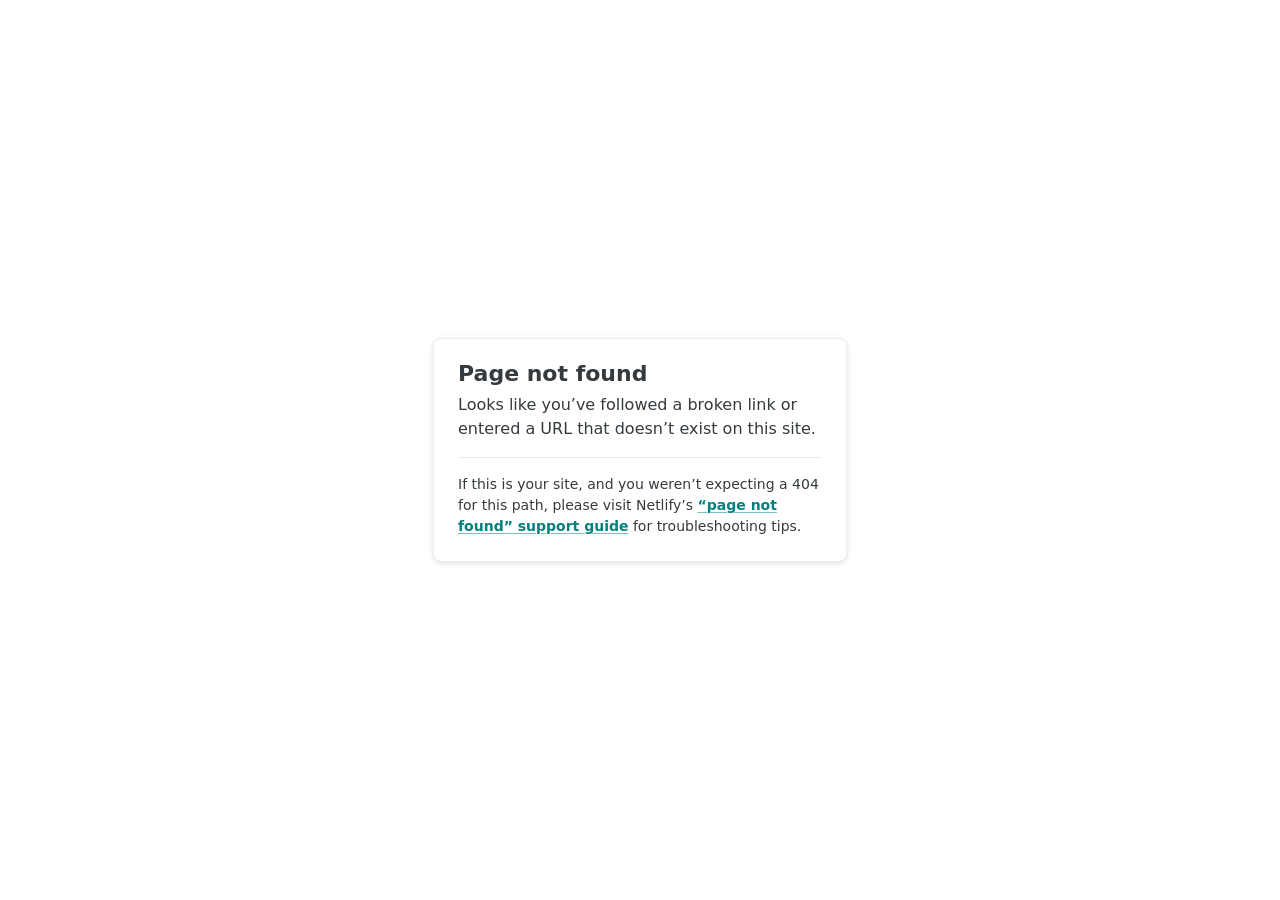
<file: vendors/range-slider/images/ui-bg_flat_0_aaaaaa_40x100.html>
<!DOCTYPE html>
<html lang="en">
  <head>
    <meta charset="utf-8" />
    <meta name="viewport" content="width=device-width, initial-scale=1.0" />
    <title>Page not found</title>
    <style>
      :root {
        --colorRgbFacetsTeal600: 2 128 125;
        --colorTealAction: var(--colorRgbFacetsTeal600);
        --colorRgbFacetsNeutralLight200: 233 235 237;
        --colorHr: var(--colorRgbFacetsNeutralLight200);
        --colorRgbFacetsNeutralLight700: 53 58 62;
        --colorGrayDarkest: var(--colorRgbFacetsNeutralLight700);
        --colorGrayLighter: var(--colorRgbFacetsNeutralLight200);
        --colorText: var(--colorGrayDarkest);
        --effectShadowLightShallow: 0 1px 10px 0 rgb(53 58 62 / 6%),
          0 2px 4px 0 rgb(53 58 62 / 8%);
        --colorRgbFacetsNeutralDark900: 6 11 16;
      }
      body {
        font-family: system-ui, -apple-system, BlinkMacSystemFont, "Segoe UI",
          Roboto, Helvetica, Arial, sans-serif, "Apple Color Emoji",
          "Segoe UI Emoji", "Segoe UI Symbol";
        background: white;
        overflow: hidden;
        margin: 0;
        padding: 0;
        line-height: 1.5;
        color: rgb(var(--colorText));
      }

      @media (prefers-color-scheme: dark) {
        body {
          background: rgb(var(--colorRgbFacetsNeutralDark900));
        }
      }

      h1 {
        margin: 0;
        font-size: 1.375rem;
        line-height: 1;
      }

      h1 + p {
        margin-top: 8px;
      }

      .main {
        position: relative;
        display: flex;
        flex-direction: column;
        align-items: center;
        justify-content: center;
        height: 100vh;
        width: 100vw;
      }

      .card {
        position: relative;
        width: 75%;
        max-width: 364px;
        padding: 24px;
        background: white;
        border-radius: 8px;
        box-shadow: var(--effectShadowLightShallow);
        border: 1px solid rgb(var(--colorGrayLighter));
      }

      a {
        margin: 0;
        font-weight: 600;
        color: rgb(var(--colorTealAction));
        text-decoration-skip-ink: all;
        text-decoration-thickness: 1px;
        text-underline-offset: 2px;
        text-decoration-color: rgb(var(--colorTealAction) / 0.5);
        transition: text-decoration-color 0.15s ease-in-out;
      }

      a:hover,
      a:focus-visible {
        text-decoration-color: rgb(var(--colorTealAction));
      }

      p:last-of-type {
        margin-bottom: 0;
      }

      hr {
        border: 0;
        height: 1px;
        background: rgb(var(--colorHr));
        margin-top: 16px;
        margin-bottom: 16px;
      }

      .your-site {
        font-size: 0.875rem;
      }
    </style>
  </head>
  <body>
    <div class="main">
      <div class="card">
        <h1>Page not found</h1>
        <p>
          Looks like you’ve followed a broken link or entered a URL that doesn’t
          exist on this site.
        </p>
        <hr />
        <p class="your-site">
          If this is your site, and you weren’t expecting a 404 for this path,
          please visit Netlify’s
          <a
            href="https://answers.netlify.com/t/support-guide-i-ve-deployed-my-site-but-i-still-see-page-not-found/125?utm_source=404page&utm_campaign=community_tracking"
            >“page not found” support guide</a
          >
          for troubleshooting tips.
        </p>
      </div>
    </div>
  </body>
</html>
</file>
<file: vendors/nice-select/nice-select.css>
.nice-select {
  -webkit-tap-highlight-color: transparent;
  background-color: #fff;
  border-radius: 5px;
  border: solid 1px #e8e8e8;
  box-sizing: border-box;
  clear: both;
  cursor: pointer;
  display: block;
  float: left;
  font-family: inherit;
  font-size: 14px;
  font-weight: normal;
  height: 42px;
  line-height: 40px;
  outline: none;
  padding-left: 18px;
  padding-right: 30px;
  position: relative;
  text-align: left !important;
  -webkit-transition: all 0.2s ease-in-out;
  transition: all 0.2s ease-in-out;
  -webkit-user-select: none;
     -moz-user-select: none;
      -ms-user-select: none;
          user-select: none;
  white-space: nowrap;
  width: auto; }
  .nice-select:hover {
    border-color: #dbdbdb; }
  .nice-select:active, .nice-select.open, .nice-select:focus {
    border-color: #999; }
  .nice-select:after {
    border-bottom: 2px solid #999;
    border-right: 2px solid #999;
    content: '';
    display: block;
    height: 5px;
    margin-top: -4px;
    pointer-events: none;
    position: absolute;
    right: 12px;
    top: 50%;
    -webkit-transform-origin: 66% 66%;
        -ms-transform-origin: 66% 66%;
            transform-origin: 66% 66%;
    -webkit-transform: rotate(45deg);
        -ms-transform: rotate(45deg);
            transform: rotate(45deg);
    -webkit-transition: all 0.15s ease-in-out;
    transition: all 0.15s ease-in-out;
    width: 5px; }
  .nice-select.open:after {
    -webkit-transform: rotate(-135deg);
        -ms-transform: rotate(-135deg);
            transform: rotate(-135deg); }
  .nice-select.open .list {
    opacity: 1;
    pointer-events: auto;
    -webkit-transform: scale(1) translateY(0);
        -ms-transform: scale(1) translateY(0);
            transform: scale(1) translateY(0); }
  .nice-select.disabled {
    border-color: #ededed;
    color: #999;
    pointer-events: none; }
    .nice-select.disabled:after {
      border-color: #cccccc; }
  .nice-select.wide {
    width: 100%; }
    .nice-select.wide .list {
      left: 0 !important;
      right: 0 !important; }
  .nice-select.right {
    float: right; }
    .nice-select.right .list {
      left: auto;
      right: 0; }
  .nice-select.small {
    font-size: 12px;
    height: 36px;
    line-height: 34px; }
    .nice-select.small:after {
      height: 4px;
      width: 4px; }
    .nice-select.small .option {
      line-height: 34px;
      min-height: 34px; }
  .nice-select .list {
    background-color: #fff;
    border-radius: 5px;
    box-shadow: 0 0 0 1px rgba(68, 68, 68, 0.11);
    box-sizing: border-box;
    margin-top: 4px;
    opacity: 0;
    overflow: hidden;
    padding: 0;
    pointer-events: none;
    position: absolute;
    top: 100%;
    left: 0;
    -webkit-transform-origin: 50% 0;
        -ms-transform-origin: 50% 0;
            transform-origin: 50% 0;
    -webkit-transform: scale(0.75) translateY(-21px);
        -ms-transform: scale(0.75) translateY(-21px);
            transform: scale(0.75) translateY(-21px);
    -webkit-transition: all 0.2s cubic-bezier(0.5, 0, 0, 1.25), opacity 0.15s ease-out;
    transition: all 0.2s cubic-bezier(0.5, 0, 0, 1.25), opacity 0.15s ease-out;
    z-index: 9; }
    .nice-select .list:hover .option:not(:hover) {
      background-color: transparent !important; }
  .nice-select .option {
    cursor: pointer;
    font-weight: 400;
    line-height: 40px;
    list-style: none;
    min-height: 40px;
    outline: none;
    padding-left: 18px;
    padding-right: 29px;
    text-align: left;
    -webkit-transition: all 0.2s;
    transition: all 0.2s; }
    .nice-select .option:hover, .nice-select .option.focus, .nice-select .option.selected.focus {
      background-color: #f6f6f6; }
    .nice-select .option.selected {
      font-weight: bold; }
    .nice-select .option.disabled {
      background-color: transparent;
      color: #999;
      cursor: default; }

.no-csspointerevents .nice-select .list {
  display: none; }

.no-csspointerevents .nice-select.open .list {
  display: block; }
</file>
<file: font/flaticon.css>
@font-face {
    font-family: "flaticon";
    src: url("flaticon2cd6.ttf?3d30912bc481d1d97a4a86f85f1d4d38") format("truetype"),
url("flaticon2cd6.woff?3d30912bc481d1d97a4a86f85f1d4d38") format("woff"),
url("flaticon2cd6.woff2?3d30912bc481d1d97a4a86f85f1d4d38") format("woff2"),
url("flaticon2cd6.eot?3d30912bc481d1d97a4a86f85f1d4d38#iefix") format("embedded-opentype"),
url("flaticon2cd6.svg?3d30912bc481d1d97a4a86f85f1d4d38#flaticon") format("svg");
}

i[class^="flaticon-"]:before, i[class*=" flaticon-"]:before {
    font-family: flaticon !important;
    font-style: normal;
    font-weight: normal !important;
    font-variant: normal;
    text-transform: none;
    line-height: 1;
    -webkit-font-smoothing: antialiased;
    -moz-osx-font-smoothing: grayscale;
}

.flaticon-add-to-basket:before {
    content: "\f101";
}
.flaticon-user:before {
    content: "\f102";
}
.flaticon-mobile-phone:before {
    content: "\f103";
}
.flaticon-camera:before {
    content: "\f104";
}
.flaticon-handbag:before {
    content: "\f105";
}
.flaticon-office-chair:before {
    content: "\f106";
}
.flaticon-dress:before {
    content: "\f107";
}
.flaticon-laptop:before {
    content: "\f108";
}
.flaticon-steering-wheel:before {
    content: "\f109";
}
.flaticon-tshirt:before {
    content: "\f10a";
}
.flaticon-user-1:before {
    content: "\f10b";
}
.flaticon-shopping-list:before {
    content: "\f10c";
}
.flaticon-lock:before {
    content: "\f10d";
}
</file>
<file: css/style.css>
/*
Theme Name: neomart - Fashion Ecommerce HTML Template
Theme URI: https://wodud.neomarttheme.com/fashion
Author: Maan Theme
Author URI: https://neomarttheme.com
Desing by: Maan Theme
Version: 1.0
License: 
Tags: 
*/
/*================================================
[  Table of contents  ]
================================================
    1 variables

    2 prefix

    3 header

    4 banner

    5 categories

    6 fashion

    7 video

    8 collection

    9 brand

    10 news

    11 breadcrumb

    12 account

    13 order

    14 product-shop

    15 product-details 

    16 card

    17 checkout

    18 payment

    19 about

    20 faq

    21 error

    22 countdown

    23 neomartl

    24 blog

    25 contact

    26 services

    27 newsletter

    28 testimonial


    29 footer

    30 responsive


======================================
[ End table content ]
======================================*/
/*----------------------------------------------------*/
/* Fonts */
/*Color Variables*/
/* Bottom to Top key frame*/
@-webkit-keyframes BottomToTop {
  49% {
    -webkit-transform: translateY(-100%);
  }
  50% {
    opacity: 0;
    -webkit-transform: translateY(100%);
  }
  51% {
    opacity: 1;
  }
}
@keyframes BottomToTop {
  49% {
    -webkit-transform: translateY(-100%);
            transform: translateY(-100%);
  }
  50% {
    opacity: 0;
    -webkit-transform: translateY(100%);
            transform: translateY(100%);
  }
  51% {
    opacity: 1;
  }
}
/* Button Style */
.neomart-btn {
  display: inline-block;
  background: #E60C5E;
  position: relative;
  color: #fff;
  z-index: 1;
  overflow: hidden;
  border: none;
  outline: none;
  -webkit-box-shadow: none;
          box-shadow: none;
}
.neomart-btn::before {
  z-index: -1;
  position: absolute;
  content: "";
  display: block;
  width: 0;
  height: 100%;
  left: 0;
  top: 0;
  background: #0A0B2E;
}
.neomart-btn.red-btn {
  background: #C40E0E;
  font-size: 16px;
  color: #fff;
  padding: 13px 30px;
  border-radius: 25px;
}
.neomart-btn.blue-btn {
  background: #005CFB;
  border-radius: 6px;
  padding: 12px 25px;
  color: #fff;
  text-transform: uppercase;
  font-family: "Poppins", sans-serif;
  font-weight: 600;
  font-size: 16px;
  line-height: 24px;
  display: -webkit-box;
  display: -ms-flexbox;
  display: flex;
  -webkit-box-align: center;
      -ms-flex-align: center;
          align-items: center;
  gap: 8px;
}
.neomart-btn.border-btn {
  background: none;
  border: 1px solid #fff;
  padding: 12px 30px;
}
.neomart-btn.border-btn:hover, .neomart-btn.border-btn:focus {
  border-color: #C40E0E;
  background: #C40E0E;
}
.neomart-btn.blue-border-btn {
  background: transparent;
  color: #005CFB;
  border: 1px solid #005CFB;
  padding: 12px 25px;
}
.neomart-btn.blue-border-btn:hover, .neomart-btn.blue-border-btn:focus {
  border: 1px solid transparent;
  background: #005CFB;
  color: #fff;
}
.neomart-btn.white-border-btn {
  background: transparent;
  color: #fff;
  border: 1px solid #fff;
  padding: 16px 25px;
}
.neomart-btn.white-border-btn:hover, .neomart-btn.white-border-btn:focus {
  border: 1px solid transparent;
}
.neomart-btn.purple-border-btn {
  background: transparent;
  padding: 16px 30px;
  color: #5F26CD;
  text-transform: uppercase;
  border: 1px solid #5F26CD;
}
.neomart-btn.purple-border-btn:hover, .neomart-btn.purple-border-btn:focus {
  border: 1px solid transparent;
  background: -webkit-gradient(linear, left top, right top, from(#5F26CD), to(#005CFB));
  background: linear-gradient(90deg, #5F26CD 0%, #005CFB 100%);
  color: #fff;
}
.neomart-btn:hover, .neomart-btn:focus {
  background: #0A0B2E;
}
.neomart-btn:hover::before, .neomart-btn:focus::before {
  width: 100%;
  right: 0;
  left: 100%;
}

@media (max-width: 575px) {
  .neomart-btn.white-border-btn {
    padding: 14px 16px;
  }

  .neomart-btn.blue-btn {
    font-size: 14px;
  }
}
.icon-two {
  margin-left: 10px;
  font-weight: 500;
  font-size: 20px;
}

/* Preloader */
.preloader {
  position: fixed;
  left: 0px;
  top: 0px;
  width: 100%;
  height: 100%;
  z-index: 999999;
  background: url(../images/preloader.gif) no-repeat;
  background-color: #ffffff;
  background-position: center center;
  background-repeat: no-repeat;
  -webkit-animation: heartbeat 0.5s cubic-bezier(0.245, 0.325, 0.51, 1.305) infinite alternate;
          animation: heartbeat 0.5s cubic-bezier(0.245, 0.325, 0.51, 1.305) infinite alternate;
  -webkit-transition: all ease-out 0.4s;
  transition: all ease-out 0.4s;
}

.scroll-top {
  position: fixed;
  right: 30px;
  bottom: 15px;
  height: 50px;
  border-radius: 50%;
  width: 50px;
  cursor: pointer;
  background: #E60C5E;
  border: 0;
  -webkit-box-shadow: none;
          box-shadow: none;
  z-index: 999;
  color: #fff;
  display: none;
}
.scroll-top.scroll-top-three {
  background: #C2A773;
}
.scroll-top.scroll-top-two {
  background: #C40E0E;
}
.scroll-top i {
  display: inline-block;
  -webkit-animation: top-bottom 2s ease-out infinite;
          animation: top-bottom 2s ease-out infinite;
}

@-webkit-keyframes pulse-border {
  0% {
    -webkit-transform: translateX(-50%) translateY(-50%) translateZ(0) scale(1);
            transform: translateX(-50%) translateY(-50%) translateZ(0) scale(1);
    opacity: 1;
  }
  100% {
    -webkit-transform: translateX(-50%) translateY(-50%) translateZ(0) scale(1.5);
            transform: translateX(-50%) translateY(-50%) translateZ(0) scale(1.5);
    opacity: 0;
  }
}

@keyframes pulse-border {
  0% {
    -webkit-transform: translateX(-50%) translateY(-50%) translateZ(0) scale(1);
            transform: translateX(-50%) translateY(-50%) translateZ(0) scale(1);
    opacity: 1;
  }
  100% {
    -webkit-transform: translateX(-50%) translateY(-50%) translateZ(0) scale(1.5);
            transform: translateX(-50%) translateY(-50%) translateZ(0) scale(1.5);
    opacity: 0;
  }
}
@-webkit-keyframes pulse-img {
  0% {
    -webkit-transform: scale(1);
            transform: scale(1);
  }
  50% {
    -webkit-transform: scale(1.1);
            transform: scale(1.1);
  }
  100% {
    -webkit-transform: scale(1);
            transform: scale(1);
  }
}
@keyframes pulse-img {
  0% {
    -webkit-transform: scale(1);
            transform: scale(1);
  }
  50% {
    -webkit-transform: scale(1.1);
            transform: scale(1.1);
  }
  100% {
    -webkit-transform: scale(1);
            transform: scale(1);
  }
}
@-webkit-keyframes left-right {
  0% {
    right: 200px;
  }
  50% {
    right: 150px;
  }
  100% {
    right: 200px;
  }
}
@keyframes left-right {
  0% {
    right: 200px;
  }
  50% {
    right: 150px;
  }
  100% {
    right: 200px;
  }
}
@-webkit-keyframes top-middle {
  0% {
    top: 0px;
  }
  50% {
    top: 80px;
  }
  100% {
    top: 0px;
  }
}
@keyframes top-middle {
  0% {
    top: 0px;
  }
  50% {
    top: 80px;
  }
  100% {
    top: 0px;
  }
}
@-webkit-keyframes left-right-video-img {
  0% {
    right: 0px;
  }
  50% {
    right: -50px;
  }
  100% {
    right: 0px;
  }
}
@keyframes left-right-video-img {
  0% {
    right: 0px;
  }
  50% {
    right: -50px;
  }
  100% {
    right: 0px;
  }
}
@-webkit-keyframes line-animation {
  0% {
    width: 0;
    overflow: hidden;
  }
  50% {
    width: 200px;
    overflow: hidden;
  }
  100% {
    width: 0;
    overflow: hidden;
  }
}
@keyframes line-animation {
  0% {
    width: 0;
    overflow: hidden;
  }
  50% {
    width: 200px;
    overflow: hidden;
  }
  100% {
    width: 0;
    overflow: hidden;
  }
}
@-webkit-keyframes spin {
  0% {
    -webkit-transform: rotate(0deg) scale(1);
            transform: rotate(0deg) scale(1);
  }
  50% {
    -webkit-transform: rotate(-10deg) scale(1.2);
            transform: rotate(-10deg) scale(1.2);
  }
  100% {
    -webkit-transform: rotate(0deg) scale(1);
            transform: rotate(0deg) scale(1);
  }
}
@keyframes spin {
  0% {
    -webkit-transform: rotate(0deg) scale(1);
            transform: rotate(0deg) scale(1);
  }
  50% {
    -webkit-transform: rotate(-10deg) scale(1.2);
            transform: rotate(-10deg) scale(1.2);
  }
  100% {
    -webkit-transform: rotate(0deg) scale(1);
            transform: rotate(0deg) scale(1);
  }
}
@-webkit-keyframes spin2 {
  0% {
    -webkit-transform: rotate(0deg) scale(0);
            transform: rotate(0deg) scale(0);
  }
  50% {
    -webkit-transform: rotate(360deg) scale(1);
            transform: rotate(360deg) scale(1);
  }
  100% {
    -webkit-transform: rotate(360deg) scale(0);
            transform: rotate(360deg) scale(0);
  }
}
@keyframes spin2 {
  0% {
    -webkit-transform: rotate(0deg) scale(0);
            transform: rotate(0deg) scale(0);
  }
  50% {
    -webkit-transform: rotate(360deg) scale(1);
            transform: rotate(360deg) scale(1);
  }
  100% {
    -webkit-transform: rotate(360deg) scale(0);
            transform: rotate(360deg) scale(0);
  }
}
@-webkit-keyframes round-animation {
  0% {
    -webkit-transform: rotate(0deg) scale(1);
            transform: rotate(0deg) scale(1);
  }
  50% {
    -webkit-transform: rotate(10deg) scale(1.2);
            transform: rotate(10deg) scale(1.2);
  }
  100% {
    -webkit-transform: rotate(0deg) scale(1);
            transform: rotate(0deg) scale(1);
  }
}
@keyframes round-animation {
  0% {
    -webkit-transform: rotate(0deg) scale(1);
            transform: rotate(0deg) scale(1);
  }
  50% {
    -webkit-transform: rotate(10deg) scale(1.2);
            transform: rotate(10deg) scale(1.2);
  }
  100% {
    -webkit-transform: rotate(0deg) scale(1);
            transform: rotate(0deg) scale(1);
  }
}
@-webkit-keyframes top-bottom {
  0% {
    padding-bottom: 0;
  }
  50% {
    padding-bottom: 30px;
  }
  100% {
    padding-bottom: 30px;
  }
}
@keyframes top-bottom {
  0% {
    padding-bottom: 0;
  }
  50% {
    padding-bottom: 30px;
  }
  100% {
    padding-bottom: 30px;
  }
}
@-webkit-keyframes spin-three {
  0% {
    -webkit-transform: rotate(0deg);
            transform: rotate(0deg);
  }
  100% {
    -webkit-transform: rotate(360deg);
            transform: rotate(360deg);
  }
}
@keyframes spin-three {
  0% {
    -webkit-transform: rotate(0deg);
            transform: rotate(0deg);
  }
  100% {
    -webkit-transform: rotate(360deg);
            transform: rotate(360deg);
  }
}
@-webkit-keyframes spin-four {
  0% {
    -webkit-transform: rotate(0deg);
            transform: rotate(0deg);
  }
  100% {
    -webkit-transform: rotate(360deg);
            transform: rotate(360deg);
  }
}
@keyframes spin-four {
  0% {
    -webkit-transform: rotate(0deg);
            transform: rotate(0deg);
  }
  100% {
    -webkit-transform: rotate(360deg);
            transform: rotate(360deg);
  }
}
.neomart-hero-wraper .banner-images-thumb .banner-thum {
  -webkit-animation: left-right 5s ease-out infinite;
          animation: left-right 5s ease-out infinite;
}

.neomart-spin-animation {
  -webkit-animation: spin-four 6s linear infinite;
  animation: spin-four 6s linear infinite;
}

.neomart-video-area .images {
  position: relative;
  -webkit-animation: left-right-video-img 4s ease-out infinite;
          animation: left-right-video-img 4s ease-out infinite;
}

.line-animation {
  -webkit-animation: line-animation 5s ease-out infinite;
          animation: line-animation 5s ease-out infinite;
}

.line-animation-two {
  -webkit-animation: line-animation 6s ease-out infinite;
          animation: line-animation 6s ease-out infinite;
}

.shape-animation {
  -webkit-animation: spin 6s ease-out infinite;
          animation: spin 6s ease-out infinite;
}

.shape-animation-two {
  -webkit-animation: spin2 6s ease-out infinite;
          animation: spin2 6s ease-out infinite;
}

.round-animation {
  -webkit-animation: round-animation 6s ease-out infinite;
          animation: round-animation 6s ease-out infinite;
}

.round-animation-two {
  -webkit-animation: round-animation 6s ease-out infinite;
          animation: round-animation 6s ease-out infinite;
}

@-webkit-keyframes round-small {
  0% {
    -webkit-transform: scale(0);
            transform: scale(0);
  }
  100% {
    -webkit-transform: scale(1);
            transform: scale(1);
  }
}

@keyframes round-small {
  0% {
    -webkit-transform: scale(0);
            transform: scale(0);
  }
  100% {
    -webkit-transform: scale(1);
            transform: scale(1);
  }
}
.neomart-discount-thumb .round {
  display: block;
  height: 26px;
  width: 26px;
  border-radius: 50%;
  background: #C2A773;
  position: absolute;
}
.neomart-discount-thumb .top-round {
  top: 60px;
  left: 0;
  -webkit-animation: round-small 6s linear infinite;
  animation: round-small 6s linear infinite;
}
.neomart-discount-thumb .bottom-round {
  bottom: 0;
  left: 40px;
  -webkit-animation: round-small 4s linear infinite;
  animation: round-small 4s linear infinite;
}
.neomart-discount-thumb .middle-round {
  top: 50%;
  right: 0;
  -webkit-animation: round-small 3s linear infinite;
  animation: round-small 3s linear infinite;
}

/*----------------------------------------------------*/
:root {
  --container-width: 100%;
  --container-sm: 33.75rem;
  --container-md: 45rem;
  --container-lg: 60rem;
  --container-xl: 71.25rem;
  --container-xxl: 90rem;
  --container-fluid: 100%;
  --gutter-x: 1.875rem;
  --gutter-10: 0.625rem;
  --gutter-15: 0.9375rem;
  --gutter-20: 1.25rem;
  --gutter-25: 1.5625rem;
  --gutter-30: 1.875rem;
  --gutter-35: 2.1875rem;
  --gutter-40: 2.5rem;
  --gutter-45: 2.8125rem;
  --gutter-50: 3.125rem;
  --ff-poppins: "Poppins", sans-serif;
  --fw-100: 100;
  --fw-200: 200;
  --fw-300: 300;
  --fw-400: 400;
  --fw-500: 500;
  --fw-600: 600;
  --fw-700: 700;
  --fw-800: 800;
  --fw-900: 900;
  --fs-12: 0.75rem;
  --fs-13: 0.8125rem;
  --fs-14: 0.875rem;
  --fs-15: 0.9375rem;
  --fs-16: 1rem;
  --fs-17: 1.0625rem;
  --fs-18: 1.125rem;
  --fs-20: 1.25rem;
  --fs-21: 1.3125rem;
  --fs-24: 1.5rem;
  --fs-25: 1.5625rem;
  --fs-28: 1.75rem;
  --fs-30: 1.875rem;
  --fs-32: 2rem;
  --fs-35: 2.1875rem;
  --fs-40: 2.5rem;
  --fs-45: 2.8125rem;
  --fs-55:	3.4375rem;
  --hr-bg: var(--clr-black);
  --hr-width: 100%;
  --hr-height: 0.3125rem;
  --hr-gutter-y: 1.875rem;
  --hr-gutter-x: 0;
  --hr-padding: 0;
  --hr-radius: 0;
  --m: 0;
  --mt: 0;
  --mr: 0;
  --mb: 0;
  --ml: 0;
  --mx: 0;
  --my: 0;
  --m-auto: auto;
  --my-auto: auto;
  --mx-auto: auto;
  --p: 0;
  --pt: 0;
  --pr: 0;
  --pb: 0;
  --pl: 0;
  --px: 0;
  --py: 0;
  --p-auto: auto;
  --py-auto: auto;
  --px-auto: auto;
  --border-width: 0.0625rem;
  --border-style: solid;
  --border-clr: transparent;
  --border: var(--border-width) var(--border-style) var(--border-clr);
  --border-t: var(--border-width) var(--border-style) var(--border-clr);
  --border-r: var(--border-width) var(--border-style) var(--border-clr);
  --border-b: var(--border-width) var(--border-style) var(--border-clr);
  --border-l: var(--border-width) var(--border-style) var(--border-clr);
  --border-x: var(--border-width) var(--border-style) var(--border-clr);
  --border-y: var(--border-width) var(--border-style) var(--border-clr);
  --radius: 0;
  --radius-t: 0;
  --radius-r: 0;
  --radius-b: 0;
  --radius-l: 0;
  --radius-full: 50%;
  --btn-bg: transparent;
  --btn-clr: inherit;
  --btn-ff: var(--ff-roboto);
  --btn-fs: var(--fs-15);
  --btn-py: 0.625rem;
  --btn-px: 1.125rem;
  --btn-my: var(--my);
  --btn-mx: var(--mx);
  --clr-black: #000;
  --clr-black-1: #1e1e1e;
  --clr-black-2: #2D2D2D;
  --clr-black-3: #303030;
  --clr-black-4: #616161;
  --clr-black-5: #747474;
  --clr-black-6: #757575;
  --clr-black-7:#313131;
  --clr-bg-1:#F7FAFD;
  --clr-white: #fff;
  --clr-white-1: #F1F1F1;
  --clr-purple: #5F26CD;
  --clr-orrage:#E94D1E;
  --clr-yellow: #FF8400;
  --clr-icon-bg:rgba(0, 136, 255, .12);
  --lp-shape-bg-1: #0088FF;
  --lp-shape-h-bg-1: #fff;
  --svg-bg:#2B1B9A;
  --shadow: 0px 8px 20px rgba(0, 136, 255, .15);
}

/*----------------------------------------------------*/
/*--------------------------------------
	- Base
----------------------------------------*/
/**
 * Convert font-size from px to rem with px fallback
 *
 * @param $size - the value in pixel you want to convert
 *
 * e.g. p {@include fontSize(12px);}
 *
 */
.col {
  position: relative;
  width: 100%;
  padding-right: 15px;
  padding-left: 15px;
}

/*--------------------------------------
	- Utilities
----------------------------------------*/
a {
  -webkit-transition: 0.3s ease-out;
  transition: 0.3s ease-out;
  text-decoration: none;
}

/*----------------------------------------------------*/
/*Prefix Styles*/
body {
  font-family: "Jost", sans-serif;
  /*Section Fix*/
  /*Ancore*/
}
body h1, body h2, body h3, body h4, body h5, body h6 {
  margin: 0;
}
body a {
  text-decoration: none;
}
body p {
  color: #0A0B2E;
  margin: 0;
  font: 400 16px/25px "Jost", sans-serif;
}
body ul {
  margin: 0;
  padding: 0;
}
body ul li {
  list-style: none;
}
body section.row, body header.row, body footer.row {
  margin: 0;
}
body #success {
  display: none;
}
body #error {
  display: none;
}
body iframe {
  border: none;
}
body i:before {
  margin-left: 0px !important;
}
body a, body .btn, body button {
  outline: none;
  -webkit-transition: all 300ms linear 0s;
  transition: all 300ms linear 0s;
}
body a:before, body a:after, body .btn:before, body .btn:after, body button:before, body button:after {
  -webkit-transition: all 300ms linear 0s;
  transition: all 300ms linear 0s;
}
body a:focus, body a:hover, body .btn:focus, body .btn:hover, body button:focus, body button:hover {
  outline: none;
  text-decoration: none;
  -webkit-transition: all 300ms linear 0s;
  transition: all 300ms linear 0s;
}

input::-webkit-outer-spin-button,
input::-webkit-inner-spin-button {
  -webkit-appearance: none;
  margin: 0;
}

/* Firefox */
input[type=number] {
  -moz-appearance: textfield;
}

.neomart-section {
  padding: 110px 0;
}

/* Shine */
@-webkit-keyframes shine {
  100% {
    left: 125%;
  }
}
@keyframes shine {
  100% {
    left: 125%;
  }
}
.neomart-effect-inner .neomart-effect {
  position: relative;
  overflow: hidden;
  display: block;
}
.neomart-effect-inner .neomart-effect img {
  max-width: 100%;
  -webkit-transition: all 500ms linear 0s;
  transition: all 500ms linear 0s;
}
.neomart-effect-inner .neomart-effect::before {
  position: absolute;
  top: 0;
  left: -100%;
  z-index: 2;
  display: block;
  content: "";
  width: 50%;
  height: 100%;
  background: -webkit-gradient(linear, left top, right top, from(rgba(255, 255, 255, 0)), to(rgba(255, 255, 255, 0.3)));
  background: linear-gradient(to right, rgba(255, 255, 255, 0) 0%, rgba(255, 255, 255, 0.3) 100%);
  -webkit-transform: skewX(-25deg);
  transform: skewX(-25deg);
}
.neomart-effect-inner .neomart-effect:hover::before, .neomart-effect-inner .neomart-effect:focus::before {
  -webkit-animation: shine 0.75s;
  animation: shine 0.75s;
}
.neomart-effect-inner .neomart-effect:hover img, .neomart-effect-inner .neomart-effect:focus img {
  -webkit-transform: scale3D(1.2, 1.2, 1);
          transform: scale3D(1.2, 1.2, 1);
}
.neomart-effect-inner:hover .neomart-effect::before, .neomart-effect-inner:focus .neomart-effect::before {
  -webkit-animation: shine 0.75s;
  animation: shine 0.75s;
}
.neomart-effect-inner:hover .neomart-effect img, .neomart-effect-inner:focus .neomart-effect img {
  -webkit-transform: scale3D(1.2, 1.2, 1);
          transform: scale3D(1.2, 1.2, 1);
}

input:focus {
  background-color: rgb(255, 238, 244) !important;
  color: #0A0B2E !important;
}

input::-moz-selection {
  background-color: rgb(230, 12, 94);
  color: #fff;
}

input::selection {
  background-color: rgb(230, 12, 94);
  color: #fff;
}

input:checked {
  background: rgb(230, 12, 94) !important;
}

.mt-30 {
  margin-top: 25px;
}

.neomart-white-btn {
  display: inline-block;
  font-size: 15px;
  font-weight: 400;
  color: #C2A773;
  padding: 15px 30px;
  border-radius: 4px;
  background: #fff;
}
.neomart-white-btn:hover, .neomart-white-btn:focus {
  color: #fff;
  background: #C2A773;
}
.neomart-white-btn span {
  display: inline-block;
  margin-left: 7px;
}

.neomart-bg {
  background-size: cover;
  background-position: center center;
  background-repeat: no-repeat;
}

/*----------------------------------------------------*/
/* header start */
.header-section .container {
  max-width: 1570px;
  margin: 0 auto;
}
.header-section.header-section-four .container {
  max-width: 1200px;
  margin: 0 auto;
}
.header-section.header-section-five .container {
  max-width: 1200px;
  margin: 0 auto;
}

.header-section-four {
  position: relative;
  z-index: 9;
}
.header-section-four.navbar_fixed {
  background: #fff;
  position: fixed;
  z-index: 999;
}

.header-section-five {
  position: relative;
  z-index: 99;
}
.header-section-five.navbar_fixed {
  background: #5F26CD;
  position: fixed;
  z-index: 999;
}

.main-header {
  background: #F3F3F3;
  padding: 0;
}
.main-header.neomart-home-four-header {
  background: transparent;
  position: relative;
  overflow: hidden;
}
.main-header.neomart-home-four-header .main-menu ul {
  margin-bottom: 35px;
}
.main-header.neomart-home-four-header .main-menu ul li {
  display: inline-block;
  position: relative;
  padding: 35px 0 0;
}
.main-header.neomart-home-four-header .main-menu ul li a {
  font-family: "Poppins", sans-serif;
  font-style: normal;
  font-weight: 500;
  font-size: 16px;
  line-height: 24px;
  display: -webkit-box;
  display: -ms-flexbox;
  display: flex;
  -webkit-box-align: center;
      -ms-flex-align: center;
          align-items: center;
  text-transform: capitalize;
  color: #474747;
  -webkit-transition: 0.3s ease-out;
  transition: 0.3s ease-out;
}
.main-header.neomart-home-four-header .main-menu ul li a:hover, .main-header.neomart-home-four-header .main-menu ul li a.active {
  color: #005CFB;
}
.main-header.neomart-home-four-header .main-menu ul li a:hover::before, .main-header.neomart-home-four-header .main-menu ul li a.active::before {
  position: absolute;
  content: "";
  display: block;
  left: 10px;
  bottom: 0;
  height: 1px;
  width: 28px;
  background: #005CFB;
}
.main-header.neomart-home-four-header .main-menu ul li a:hover::after, .main-header.neomart-home-four-header .main-menu ul li a.active::after {
  position: absolute;
  content: "";
  display: block;
  left: 0;
  bottom: 0;
  height: 1px;
  width: 6px;
  background: #005CFB;
}
.main-header.neomart-home-four-header .menu-right {
  margin-right: 25px;
}
@media screen and (min-width: 992px) {
  .main-header.neomart-home-four-header .menu-right {
    margin-right: 0;
  }
}
.main-header.neomart-home-five-header {
  background: transparent;
  position: relative;
  overflow: hidden;
}
.main-header.neomart-home-five-header .main-menu ul {
  margin-bottom: 42px;
}
.main-header.neomart-home-five-header .main-menu ul li {
  padding: 42px 0 0;
}
.main-header.neomart-home-five-header .main-menu ul li a {
  font-family: "Poppins", sans-serif;
  font-style: normal;
  font-weight: 500;
  font-size: 16px;
  line-height: 24px;
  display: -webkit-box;
  display: -ms-flexbox;
  display: flex;
  -webkit-box-align: center;
      -ms-flex-align: center;
          align-items: center;
  text-transform: capitalize;
  -webkit-transition: 0.3s ease-out;
  transition: 0.3s ease-out;
  color: #fff;
}
.main-header.neomart-home-five-header .main-menu ul li a:hover, .main-header.neomart-home-five-header .main-menu ul li a.active {
  color: #fff;
}
.main-header.neomart-home-five-header .main-menu ul li a:hover::before, .main-header.neomart-home-five-header .main-menu ul li a.active::before {
  position: absolute;
  content: "";
  display: block;
  left: 10px;
  bottom: 0;
  height: 1px;
  width: 28px;
  background: #fff;
}
.main-header.neomart-home-five-header .main-menu ul li a:hover::after, .main-header.neomart-home-five-header .main-menu ul li a.active::after {
  position: absolute;
  content: "";
  display: block;
  left: 0;
  bottom: 0;
  height: 1px;
  width: 6px;
  background: #fff;
}
.main-header .main-header-wraper {
  display: -webkit-box;
  display: -ms-flexbox;
  display: flex;
  -webkit-box-pack: justify;
      -ms-flex-pack: justify;
          justify-content: space-between;
  -webkit-box-align: center;
      -ms-flex-align: center;
          align-items: center;
  position: relative;
}
.main-header .main-header-wraper .logo {
  display: block;
  margin-right: 100px;
}
.main-header .main-header-wraper .logo img {
  max-width: 100%;
}
.main-header .main-header-wraper .main-menu-inner {
  max-width: 1200px;
  width: 100%;
  display: -webkit-box;
  display: -ms-flexbox;
  display: flex;
  -webkit-box-pack: justify;
      -ms-flex-pack: justify;
          justify-content: space-between;
  -webkit-box-align: center;
      -ms-flex-align: center;
          align-items: center;
  position: relative;
}
.main-header .main-header-wraper .main-menu-inner .menu-right ul li {
  display: inline-block;
  position: relative;
  padding: 15px 0;
}
.main-header .main-header-wraper .main-menu-inner .menu-right ul li a {
  display: inline-block;
  font-size: 22px;
  color: #373737;
  margin-left: 30px;
  position: relative;
}
.main-header .main-header-wraper .main-menu-inner .menu-right ul li a span {
  position: absolute;
  top: 0;
  right: -15px;
  height: 20px;
  width: 20px;
  border-radius: 50%;
  background: #E60C5E;
  font-size: 11px;
  color: #fff;
  background: #E60C5E;
  text-align: center;
  line-height: 20px;
}
.main-header .main-header-wraper .main-menu-inner .menu-right ul li a.open-nav img {
  width: 26px;
}
.main-header .main-header-wraper .main-menu-inner .menu-right ul li a:hover i, .main-header .main-header-wraper .main-menu-inner .menu-right ul li a:focus i {
  color: #E60C5E;
}
.main-header .main-header-wraper .main-menu-inner .menu-right .dropdown > .dropdown-menu {
  position: absolute;
  top: 100%;
  right: -20px;
  left: auto;
  z-index: 80;
  width: 160px;
  background: #fff;
  -webkit-box-shadow: 0 0px 15px rgba(14, 14, 14, 0.15);
          box-shadow: 0 0px 15px rgba(14, 14, 14, 0.15);
  opacity: 0;
  visibility: hidden;
  -webkit-transition: all 0.4s ease-in-out 0s;
  transition: all 0.4s ease-in-out 0s;
  -webkit-transform: scaleY(0);
          transform: scaleY(0);
  -webkit-transform-origin: 0 0 0;
          transform-origin: 0 0 0;
}
.main-header .main-header-wraper .main-menu-inner .menu-right .dropdown > .dropdown-menu::after {
  content: "";
  border-left: 8px solid transparent;
  border-right: 8px solid transparent;
  border-bottom: 8px solid #FFFFFF;
  position: absolute;
  top: -8px;
  right: 20px;
}
.main-header .main-header-wraper .main-menu-inner .menu-right .dropdown > .dropdown-menu li {
  display: block;
  padding: 0;
}
.main-header .main-header-wraper .main-menu-inner .menu-right .dropdown > .dropdown-menu li a {
  font-size: 16px;
  margin: 0;
  padding: 5px 15px;
  display: block;
  border-bottom: 1px solid rgba(238, 238, 238, 0.3);
  -webkit-transition: 0.5s;
  transition: 0.5s;
}
.main-header .main-header-wraper .main-menu-inner .menu-right .dropdown > .dropdown-menu li a:hover, .main-header .main-header-wraper .main-menu-inner .menu-right .dropdown > .dropdown-menu li a:focus {
  padding-left: 20px;
  color: #E60C5E;
}
.main-header .main-header-wraper .main-menu-inner .menu-right .dropdown:hover .dropdown-menu, .main-header .main-header-wraper .main-menu-inner .menu-right .dropdown:focus .dropdown-menu {
  opacity: 1;
  visibility: visible;
  top: 100%;
  -webkit-transform: scaleY(1);
          transform: scaleY(1);
}

.main-menu ul li {
  display: inline-block;
  position: relative;
  padding: 30px 0;
}
.main-menu ul li a {
  display: inline-block;
  font-size: 19px;
  color: #0A0B2E;
  font-weight: 400;
  margin-right: 40px;
}
.main-menu ul li a:hover, .main-menu ul li a:focus {
  color: #E60C5E;
}

.top-header {
  background: #0A0B2E;
  padding: 15px 0;
}
.top-header .top-wraper {
  display: -webkit-box;
  display: -ms-flexbox;
  display: flex;
  -webkit-box-pack: justify;
      -ms-flex-pack: justify;
          justify-content: space-between;
  -webkit-box-align: center;
      -ms-flex-align: center;
          align-items: center;
}
.top-header .left ul li {
  display: inline-block;
}
.top-header .left ul li a {
  display: inline-block;
  font-size: 16px;
  font-weight: 400;
  color: #fff;
  margin-right: 70px;
}
.top-header .left ul li a img {
  height: 20px;
  width: 25px;
  display: inline-block;
  margin-right: 10px;
  line-height: 0;
  position: relative;
  top: -2px;
}
.top-header .left ul li a svg {
  display: inline-block;
  margin-right: 10px;
  line-height: 0;
  position: relative;
  top: -2px;
  height: 20px;
  width: 25px;
}
.top-header .right-side {
  display: -webkit-box;
  display: -ms-flexbox;
  display: flex;
  -webkit-box-align: center;
      -ms-flex-align: center;
          align-items: center;
}
.top-header .right-side .nice-select {
  background: none;
  border: none;
  margin-left: 40px;
}
.top-header .right-side .nice-select .current {
  color: #fff;
}
.top-header .right-side .nice-select::after {
  border-color: #fff;
  top: 40%;
}
.top-header.neomart-top-header-four {
  background: transparent;
  padding: 10px 44px;
  border-bottom: 1px solid #D3D3D3;
  position: relative;
}
@media screen and (min-width: 1441px) {
  .top-header.neomart-top-header-four {
    padding: 10px 0;
  }
}
.top-header.neomart-top-header-four .neomart-header-shape {
  bottom: -40%;
  left: 16%;
  position: absolute;
  width: 230px;
  height: 230px;
  z-index: -1;
  background: #EFF5FF;
  border-radius: var(--radius-full);
}
.top-header.neomart-top-header-four .left ul li a {
  font-family: var(--ff-poppins);
  font-style: normal;
  font-weight: 400;
  font-size: 16px;
  line-height: 24px;
  display: -webkit-box;
  display: -ms-flexbox;
  display: flex;
  -webkit-box-align: center;
      -ms-flex-align: center;
          align-items: center;
  color: #474747;
  text-transform: uppercase;
  margin-right: 30px;
}
@media screen and (min-width: 1200px) {
  .top-header.neomart-top-header-four .left ul li a {
    margin-right: 70px;
  }
}
.top-header.neomart-top-header-four .right-side li {
  font-family: var(--ff-poppins);
  font-style: normal;
  font-weight: normal;
  font-size: 16px;
  line-height: 24px;
  display: inline-block;
  color: #474747;
}
.top-header.neomart-top-header-four .right-side li svg {
  margin-right: 10px;
}
.top-header.neomart-top-header-four .right-side li span {
  margin-right: 30px;
  color: #DA1717;
}
.top-header.neomart-top-header-four .right-side .neomart-language {
  display: -webkit-box;
  display: -ms-flexbox;
  display: flex;
  -webkit-box-pack: justify;
      -ms-flex-pack: justify;
          justify-content: space-between;
  -webkit-box-align: center;
      -ms-flex-align: center;
          align-items: center;
}
.top-header.neomart-top-header-four .right-side .neomart-language .nice-select:after {
  display: none;
}
.top-header.neomart-top-header-four .right-side .neomart-language .nice-select {
  background: none;
  border: none;
  margin-left: 30px;
  padding: 0 10px;
  font-style: normal;
  font-weight: normal;
  font-size: 16px;
  line-height: 24px;
  display: -webkit-box;
  display: -ms-flexbox;
  display: flex;
  -webkit-box-align: center;
      -ms-flex-align: center;
          align-items: center;
  color: #474747;
}
.top-header.neomart-top-header-four .right-side .neomart-language .nice-select .option.selected.focus {
  background: #005CFB !important;
  color: #fff !important;
}
.top-header.neomart-top-header-four .right-side .neomart-language .nice-select .option:hover, .top-header.neomart-top-header-four .right-side .neomart-language .nice-select .option:focus {
  background: #005CFB !important;
}
.top-header.neomart-top-header-four .right-side .neomart-language .nice-select .list {
  width: auto;
  z-index: 9;
}
.top-header.neomart-top-header-four .right-side .neomart-language .nice-select .list li {
  display: block;
  color: #000;
}
.top-header.neomart-top-header-four .right-side .neomart-language .nice-select .current {
  color: #474747;
}
.top-header.neomart-top-header-five {
  background: transparent;
  border: 1px solid rgba(255, 255, 255, 0.25);
  padding: 10px 44px;
  position: relative;
}
@media screen and (min-width: 1441px) {
  .top-header.neomart-top-header-five {
    padding: 10px 0;
  }
}
.top-header.neomart-top-header-five .left ul li a {
  margin-right: 40px;
}
.top-header.neomart-top-header-five .right-side li {
  display: inline-block;
}
.top-header.neomart-top-header-five .right-side li a {
  font-family: var(--ff-poppins);
  font-style: normal;
  font-weight: normal;
  font-size: 16px;
  line-height: 24px;
  display: -webkit-box;
  display: -ms-flexbox;
  display: flex;
  -webkit-box-align: center;
      -ms-flex-align: center;
          align-items: center;
  color: #474747;
}
.top-header.neomart-top-header-five .right-side li a i {
  margin-right: 10px;
}
.top-header.neomart-top-header-five .right-side li a span {
  margin-right: 30px;
  color: #DA1717;
}
.top-header.neomart-top-header-five .right-side .neomart-language {
  display: -webkit-box;
  display: -ms-flexbox;
  display: flex;
  -webkit-box-pack: justify;
      -ms-flex-pack: justify;
          justify-content: space-between;
  -webkit-box-align: center;
      -ms-flex-align: center;
          align-items: center;
}
.top-header.neomart-top-header-five .right-side .neomart-language .nice-select:after {
  display: none;
}
.top-header.neomart-top-header-five .right-side .neomart-language .nice-select {
  background: none;
  border: none;
  margin-left: 30px;
  padding: 0 10px;
  font-style: normal;
  font-weight: normal;
  font-size: 16px;
  line-height: 24px;
  display: -webkit-box;
  display: -ms-flexbox;
  display: flex;
  -webkit-box-align: center;
      -ms-flex-align: center;
          align-items: center;
  color: #fff;
}
.top-header.neomart-top-header-five .right-side .neomart-language .nice-select .option.selected.focus {
  background: #5F26CD !important;
  color: #fff !important;
}
.top-header.neomart-top-header-five .right-side .neomart-language .nice-select .option:hover, .top-header.neomart-top-header-five .right-side .neomart-language .nice-select .option:focus {
  background: #5F26CD !important;
}
.top-header.neomart-top-header-five .right-side .neomart-language .nice-select .list {
  width: auto;
  z-index: 9;
}
.top-header.neomart-top-header-five .right-side .neomart-language .nice-select .list li {
  display: block;
  color: #000;
}
.top-header.neomart-top-header-five .right-side .neomart-language .nice-select .current {
  color: #fff;
}

.navbar_fixed {
  position: fixed;
  width: 100%;
  top: -70px;
  left: 0;
  right: 0;
  background: #F3F3F3;
  z-index: 9999;
  padding: 0;
  -webkit-box-shadow: 0px 0px 15px 0px rgba(0, 0, 0, 0.2);
          box-shadow: 0px 0px 15px 0px rgba(0, 0, 0, 0.2);
  -webkit-transform: translateY(70px);
          transform: translateY(70px);
  -webkit-transition: background 200ms ease, -webkit-transform 500ms ease;
  transition: background 200ms ease, -webkit-transform 500ms ease;
  transition: transform 500ms ease, background 200ms ease;
  transition: transform 500ms ease, background 200ms ease, -webkit-transform 500ms ease;
  -webkit-transition-delay: 0.3s;
          transition-delay: 0.3s;
}
.navbar_fixed .top-header {
  display: none;
}
.navbar_fixed.neomart-home-two-header .main-menu {
  margin: 0 auto;
}

.wrapper {
  position: absolute;
  top: 50%;
  right: 215px;
  -webkit-transform: translate(0, -50%);
          transform: translate(0, -50%);
  display: block;
  opacity: 0;
  visibility: hidden;
  -webkit-transition: all 0.5s linear;
  transition: all 0.5s linear;
  width: 4%;
}

.search-area {
  opacity: 1;
  visibility: visible;
  -webkit-transition: all 0.5s linear;
  transition: all 0.5s linear;
  width: 74%;
}

.searchbox {
  position: relative;
}

.searchbox input {
  width: 0px;
  border: 0px;
  height: 60px;
  padding: 0px 20px;
  border-radius: 50px;
  outline: none;
  color: #000;
  font-weight: 400;
  font-size: 16px;
  -webkit-transition: all 0.5s linear;
  transition: all 0.5s linear;
  background: none;
  padding-right: 50px;
}

.searchbox input {
  width: 100%;
  background: #fff;
}
.searchbox input:focus {
  background: #fff !important;
}

.searchbtn {
  -webkit-transition: all 0.5s linear;
  transition: all 0.5s linear;
}

/* dropdown menu css start */
.dropdown > .dropdown-menu {
  padding: 0;
  border-radius: 0;
  border: none;
  position: absolute;
  top: 100%;
  left: -20px;
  width: 210px;
  background: #fff;
  -webkit-box-shadow: 0px 0px 4px 0px rgba(0, 0, 0, 0.2);
          box-shadow: 0px 0px 4px 0px rgba(0, 0, 0, 0.2);
  -webkit-transition: 0.3s;
  transition: 0.3s;
  opacity: 0;
  visibility: hidden;
  z-index: 99;
  left: 50%;
  -webkit-transition: all 0.4s ease-in-out 0s;
  transition: all 0.4s ease-in-out 0s;
  -webkit-transform: translateX(0) scaleY(0);
          transform: translateX(0) scaleY(0);
  -webkit-transform-origin: 0 0 0;
          transform-origin: 0 0 0;
  display: block;
  left: 0;
  transform-origin: 0 0 0;
}
.dropdown > .dropdown-menu li {
  padding: 0;
  display: block;
}
.dropdown > .dropdown-menu li a {
  font-size: 16px;
  margin: 0;
  padding: 12px 15px;
  display: block;
  border-bottom: 1px solid rgba(238, 238, 238, 0.3);
  -webkit-transition: 0.5s;
  transition: 0.5s;
}
.dropdown > .dropdown-menu li a:hover, .dropdown > .dropdown-menu li a:focus {
  padding-left: 20px;
  color: #E60C5E;
}
.dropdown > .dropdown-menu .dropdown > .dropdown-menu {
  left: 100%;
  top: 0;
}
.dropdown:hover > .dropdown-menu, .dropdown:focus > .dropdown-menu {
  top: 100%;
  opacity: 1;
  visibility: visible;
  -webkit-transform: translateX(0) scaleY(1);
          transform: translateX(0) scaleY(1);
}

/* mega menu css start */
.dropdown > .neomart-mega-menu {
  -webkit-transform: translate(-50%) scaleY(0);
          transform: translate(-50%) scaleY(0);
  padding: 20px;
}
.dropdown .mega-menu-item h4 {
  position: relative;
  font-size: 16px;
  font-weight: 700;
  color: #0A0B2E;
  margin-bottom: 10px;
  padding-bottom: 8px;
  text-transform: uppercase;
}
.dropdown .mega-menu-item h4::after {
  position: absolute;
  content: "";
  display: block;
  width: 30px;
  height: 1px;
  left: 0;
  bottom: 0;
  background: #0A0B2E;
}
.dropdown .mega-menu-item ul li a {
  padding: 5px 10px;
}
.dropdown:hover > .neomart-mega-menu, .dropdown:focus > .neomart-mega-menu {
  -webkit-transform: translate(-50%) scaleY(1);
          transform: translate(-50%) scaleY(1);
}

.neomart-home-two-header .container {
  max-width: 1430px;
}

.neomart-top-header-right {
  display: -webkit-box;
  display: -ms-flexbox;
  display: flex;
  -webkit-box-align: center;
      -ms-flex-align: center;
          align-items: center;
  width: 100%;
  -webkit-box-pack: end;
      -ms-flex-pack: end;
          justify-content: flex-end;
}
.neomart-top-header-right .left ul li a {
  margin: 0;
  margin-left: 70px;
}
.neomart-top-header-right form {
  max-width: 410px;
  width: 100%;
}
.neomart-top-header-right .neomart-input-group {
  max-width: 410px;
  width: 100%;
  position: relative;
}
.neomart-top-header-right .neomart-input-group input {
  width: 100%;
  background: #fff;
  outline: none;
  -webkit-box-shadow: none;
          box-shadow: none;
  border: none;
  padding: 13px 15px;
  border-radius: 4px;
  padding-right: 40px;
}
.neomart-top-header-right .neomart-input-group input:focus {
  background: #fff !important;
}
.neomart-top-header-right .neomart-input-group span {
  position: absolute;
  font-size: 19px;
  color: #717171;
  right: 20px;
  top: 50%;
  -webkit-transform: translate(0, -50%);
          transform: translate(0, -50%);
}

.neomart-top-header-logo {
  display: block;
  margin-right: 40px;

}

.neomart-top-header-logo.style2 {
  display: none;

}
@media (max-width: 992px) {
  .neomart-top-header-logo.style2 {
    display: block;
      width: 200px;
  }
}
@media (max-width: 500px) {
  .neomart-top-header-logo.style2 img {
    display: block;
      width: 150px;
  }
}
@media (max-width: 340px) {
  .neomart-top-header-logo.style2 img {
    display: block;
      width: 100px;
  }
}
.neomart-top-header-logo img {
  width: 250px;

}

.neomart-top-header-tow {
  border-bottom: 1px solid rgba(255, 255, 255, 0.15);
}

.neomart-main-header-tow {
  background: #0A0B2E;
  padding-top: 15px;
}
.neomart-main-header-tow .main-header-wraper .main-menu-inner .main-menu ul li {
  padding: 14px 0;
}
.neomart-main-header-tow .main-header-wraper .main-menu-inner .main-menu ul li .mega-menu-item ul li {
  padding: 0;
}
.neomart-main-header-tow .main-header-wraper .main-menu-inner .main-menu ul li a {
  color: #fff;
  line-height: 10px;
  margin: 0 18px;
}
.neomart-main-header-tow .main-header-wraper .main-menu-inner .main-menu ul li a i {
  -webkit-transition: 0.4s;
  transition: 0.4s;
}
.neomart-main-header-tow .main-header-wraper .main-menu-inner .main-menu ul li a:hover, .neomart-main-header-tow .main-header-wraper .main-menu-inner .main-menu ul li a:focus {
  color: #C40E0E;
}
.neomart-main-header-tow .main-header-wraper .main-menu-inner .main-menu ul li a:hover i, .neomart-main-header-tow .main-header-wraper .main-menu-inner .main-menu ul li a:focus i {
  -webkit-transform: rotate(-180deg);
          transform: rotate(-180deg);
}
.neomart-main-header-tow .main-header-wraper .main-menu-inner .main-menu ul li .dropdown-menu li {
  padding: 0;
}
.neomart-main-header-tow .main-header-wraper .main-menu-inner .main-menu ul li .dropdown-menu li a {
  color: #0A0B2E;
  line-height: 25px;
  margin: 0;
}
.neomart-main-header-tow .main-header-wraper .main-menu-inner .main-menu ul li .dropdown-menu li a:hover, .neomart-main-header-tow .main-header-wraper .main-menu-inner .main-menu ul li .dropdown-menu li a:focus {
  color: #C40E0E;
}
.neomart-main-header-tow .main-header-wraper .main-menu-inner .main-menu ul li .dropdown-menu ul li a:hover, .neomart-main-header-tow .main-header-wraper .main-menu-inner .main-menu ul li .dropdown-menu ul li a:focus {
  color: #C40E0E;
}
.neomart-main-header-tow .main-header-wraper .main-menu-inner .menu-right ul li {
  padding: 9px 0;
}
.neomart-main-header-tow .main-header-wraper .main-menu-inner .menu-right ul li a {
  color: #fff;
}
.neomart-main-header-tow .main-header-wraper .main-menu-inner .menu-right ul li a span {
  background: #C40E0E;
}
.neomart-main-header-tow .main-header-wraper .main-menu-inner .menu-right ul li a:hover, .neomart-main-header-tow .main-header-wraper .main-menu-inner .menu-right ul li a:focus {
  color: #C40E0E;
}
.neomart-main-header-tow .main-header-wraper .main-menu-inner .menu-right ul li a:hover i, .neomart-main-header-tow .main-header-wraper .main-menu-inner .menu-right ul li a:focus i {
  color: #C40E0E;
}
.neomart-main-header-tow .main-header-wraper .main-menu-inner .menu-right ul li .dropdown-menu li a {
  color: #0A0B2E;
}
.neomart-main-header-tow .main-header-wraper .main-menu-inner .menu-right ul li .dropdown-menu li a:hover, .neomart-main-header-tow .main-header-wraper .main-menu-inner .menu-right ul li .dropdown-menu li a:focus {
  color: #C40E0E;
}

.neomart-header-categories-btn {
  display: -webkit-box;
  display: -ms-flexbox;
  display: flex;
  -webkit-box-pack: justify;
      -ms-flex-pack: justify;
          justify-content: space-between;
  -webkit-box-align: center;
      -ms-flex-align: center;
          align-items: center;
  background: #C40E0E;
  border-radius: 6px 6px 0 0;
  padding: 12px 25px;
  min-width: 230px;
  cursor: pointer;
  position: relative;
}
@media (max-width: 992px) { 
.dropdown.neomart-header-categories-btn { 
  display: none;
}
}
.neomart-header-categories-btn .neomart-all-categories {
  text-transform: uppercase;
  font-size: 16px;
  font-weight: 500;
  color: #fff;
}
.neomart-header-categories-btn .header-categories-btn {
  font-size: 18px;
  color: #fff;
  margin-left: 20px;
  cursor: pointer;
}
.neomart-header-categories-btn > .dropdown-menu {
  position: absolute;
  left: 0;
  top: 100%;
  z-index: 999;
  min-width: 230px;
  width: 100%;
  background: #fff;
  padding: 15px 20px;
  -webkit-box-shadow: 0px 0px 15px 0px rgba(0, 0, 0, 0.2);
          box-shadow: 0px 0px 15px 0px rgba(0, 0, 0, 0.2);
  -webkit-transition: all 0.4s ease-in-out 0s;
  transition: all 0.4s ease-in-out 0s;
  -webkit-transform: scaleY(0);
          transform: scaleY(0);
  -webkit-transform-origin: 0 0 0;
          transform-origin: 0 0 0;
  opacity: 0;
  visibility: hidden;
}
.neomart-header-categories-btn > .dropdown-menu ul {
  position: relative;
}
.neomart-header-categories-btn > .dropdown-menu li {
  position: unset;
}
.neomart-header-categories-btn > .dropdown-menu li a {
  display: -webkit-box;
  display: -ms-flexbox;
  display: flex;
  -webkit-box-pack: justify;
      -ms-flex-pack: justify;
          justify-content: space-between;
  -webkit-box-align: center;
      -ms-flex-align: center;
          align-items: center;
  font-size: 15px;
  font-weight: 400;
  color: #0A0B2E;
  padding: 10px 0;
  border-bottom: 1px dashed #CCCCCC;
  text-transform: capitalize;
  -webkit-transition: 0.3s;
  transition: 0.3s;
}
.neomart-header-categories-btn > .dropdown-menu li a span i {
  display: inline-block;
  margin-right: 6px;
}
.neomart-header-categories-btn > .dropdown-menu li a:hover, .neomart-header-categories-btn > .dropdown-menu li a:focus {
  color: #C40E0E;
  padding-left: 10px;
}
.neomart-header-categories-btn > .dropdown-menu li:last-child a {
  padding-bottom: 0;
  border: none;
}
.neomart-header-categories-btn > .dropdown-menu li:first-child {
  padding-top: 0;
}
.neomart-header-categories-btn > .dropdown-menu li:hover .dropdown-menu, .neomart-header-categories-btn > .dropdown-menu li:focus .dropdown-menu {
  opacity: 1;
  visibility: visible;
  -webkit-transform: translate(14%) scaleX(1);
          transform: translate(14%) scaleX(1);
}
.neomart-header-categories-btn > .dropdown-menu .dropdown > .dropdown-menu {
  top: 0px;
  left: 50%;
  opacity: 0;
  visibility: hidden;
  -webkit-transform: translate(14%) scaleX(0);
          transform: translate(14%) scaleX(0);
}
.neomart-header-categories-btn > .dropdown-menu .dropdown > .dropdown-menu .mega-menu-item h4 {
  font-size: 12px;
}
.neomart-header-categories-btn:hover .dropdown-menu, .neomart-header-categories-btn:focus .dropdown-menu {
  visibility: visible;
  opacity: 1;
  -webkit-transform: scaleY(1);
          transform: scaleY(1);
}

.neomart-home-three-header .container {
  max-width: 1610px;
}

.neomart-top-header-three {
  background: #C2A773;
}
.neomart-top-header-three .neomart-top-header-right form {
  max-width: 600px;
}
.neomart-top-header-three .neomart-top-header-right form .neomart-input-group {
  max-width: 600px;
}
.neomart-top-header-three .neomart-top-header-right .neomart-top-header-right-side {
  display: -webkit-box;
  display: -ms-flexbox;
  display: flex;
  -webkit-box-pack: end;
      -ms-flex-pack: end;
          justify-content: flex-end;
}
.neomart-top-header-three .right-side .dropdown .dropdown-menu li a:hover, .neomart-top-header-three .right-side .dropdown .dropdown-menu li a:focus {
  background: #C2A773;
}

.neomart-main-header-three {
  background: #fff;
}
.neomart-main-header-three .main-header-wraper .main-menu-inner .main-menu ul li a {
  color: #1A1A1A;
}
.neomart-main-header-three .main-header-wraper .main-menu-inner .main-menu ul li a:hover, .neomart-main-header-three .main-header-wraper .main-menu-inner .main-menu ul li a:focus {
  color: #C2A773;
}
.neomart-main-header-three .main-header-wraper .main-menu-inner .menu-right ul li .dropdown-menu ul li a:hover, .neomart-main-header-three .main-header-wraper .main-menu-inner .menu-right ul li .dropdown-menu ul li a:focus {
  color: #C2A773;
}
.neomart-main-header-three .main-header-wraper .main-menu-inner .main-menu ul li .dropdown-menu.dropdown-menu ul li a:hover, .neomart-main-header-three .main-header-wraper .main-menu-inner .main-menu ul li .dropdown-menu.dropdown-menu ul li a:focus {
  color: #C2A773;
}
.neomart-main-header-three .main-header-wraper .main-menu-inner .menu-right ul li a {
  color: #1A1A1A;
}
.neomart-main-header-three .main-header-wraper .main-menu-inner .menu-right ul li a span {
  background: #C2A773;
}
.neomart-main-header-three .main-header-wraper .main-menu-inner .menu-right ul li a:hover, .neomart-main-header-three .main-header-wraper .main-menu-inner .menu-right ul li a:focus {
  color: #C2A773;
}
.neomart-main-header-three .main-header-wraper .main-menu-inner .menu-right ul li a:hover i, .neomart-main-header-three .main-header-wraper .main-menu-inner .menu-right ul li a:focus i {
  color: #C2A773;
}
.neomart-main-header-three .main-header-wraper .main-menu-inner .main-menu ul li .dropdown-menu ul li a:hover, .neomart-main-header-three .main-header-wraper .main-menu-inner .main-menu ul li .dropdown-menu ul li a:focus {
  color: #C2A773;
}
.neomart-main-header-three .main-header-wraper .main-menu-inner {
  max-width: 1300px;
}

.neomart-ctg-btn-furniture {
  background: none;
}
.neomart-ctg-btn-furniture .neomart-all-categories {
  color: #0A0B2E;
  font-weight: 400;
}
.neomart-ctg-btn-furniture .header-categories-btn {
  color: #0A0B2E;
}
.neomart-ctg-btn-furniture .dropdown-menu ul li a:hover, .neomart-ctg-btn-furniture .dropdown-menu ul li a:focus {
  color: #C2A773;
}

.neomart-main-header-three .main-header-wraper .main-menu-inner .main-menu ul li .dropdown-menu li a:hover, .neomart-main-header-three .main-header-wraper .main-menu-inner .main-menu ul li .dropdown-menu li a:focus {
  color: #C2A773;
}

.neomart-ctg-btn-furniture > .dropdown-menu li a:hover, .neomart-ctg-btn-furniture > .dropdown-menu li a:focus {
  color: #C2A773;
}

.neomart-top-header-three .left ul li {
  line-height: 40px;
}

/* mobile menu */
.mobile-menu li:hover a, .mobile-menu li:focus a {
  color: #E60C5E;
}
.mobile-menu .dropdown .dropdown-btn {
  position: absolute;
  right: 0;
  top: 0;
  color: #fff;
  padding: 8px 30px;
}
.mobile-menu .dropdown > .dropdown-menu {
  padding-left: 15px;
  position: unset !important;
  display: none;
  opacity: 1 !important;
  margin: 0;
  padding: 0;
  background: transparent;
  width: 100%;
  -webkit-transform: unset !important;
          transform: unset !important;
  visibility: visible !important;
}
.mobile-menu .dropdown > .dropdown-menu li a {
  padding-left: 35px !important;
}

@media (max-width: 575px) {
  .main-header.neomart-home-four-header .menu-right {
    display: none;
  }
}
/* header end */
/*----------------------------------------------------*/
/* banner css start */
.neomart-hero-section {
  background: white;
  overflow: hidden;
  position: relative;
  display: -webkit-box;
  display: -ms-flexbox;
  display: flex;
  -webkit-box-pack: justify;
      -ms-flex-pack: justify;
          justify-content: space-between;
  -webkit-box-align: center;
      -ms-flex-align: center;
          align-items: center;
  z-index: 1;
}
.neomart-hero-section::after {
  position: absolute;
  content: "";
  display: block;
  height: 100%;
  width: 33%;
  background: #F3C99B;
  right: 0;
  top: 0;
  z-index: -1;
}

.neomart-hero-wraper {
  max-width: 1570px;
  margin: 0 auto;
  width: 100%;
  position: relative;
  padding: 120px 0;
  overflow: hidden;
}
.neomart-hero-wraper .slider-progress {
  display: none;
}
.neomart-hero-wraper .item {
  position: relative;
}
.neomart-hero-wraper .slick-counter {
  max-width: 360px;
  width: 100%;
  overflow: hidden;
  position: relative;
}
.neomart-hero-wraper .slick-counter .slider-progress {
  display: block !important;
  max-width: 360px;
  width: 100%;
  overflow: hidden;
  height: 2px;
  background: #373737;
}
.neomart-hero-wraper .slick-counter .slider-progress .progress {
  background: #E60C5E;
}
.neomart-hero-wraper .slick-counter .currentt {
  font-size: 25px;
  font-weight: 700;
  color: #E60C5E;
  position: relative;
}
.neomart-hero-wraper .slick-counter .currentt::after {
  position: absolute;
  content: "/";
  color: #0A0B2E;
  font-size: 25px;
  right: 0;
  bottom: 0;
  right: -17px;
  font-weight: 400;
  bottom: 0;
}
.neomart-hero-wraper .slick-counter .total {
  position: absolute;
  left: 33px;
  top: 9px;
  font-size: 16px;
  font-weight: 700;
  color: #0A0B2E;
}
.neomart-hero-wraper .slick-arrow {
  display: none !important;
}
.neomart-hero-wraper .slick-list {
  overflow: visible;
}
.neomart-hero-wraper .hero-left h5 {
  font-size: 24px;
  font-weight: 700;
  line-height: 35px;
  padding-bottom: 10px;
  position: relative;
  color: #0A0B2E;
  margin-bottom: 10px;
  text-transform: capitalize;
}
.neomart-hero-wraper .hero-left h5::after {
  position: absolute;
  content: "";
  display: block;
  height: 1px;
  width: 135px;
  background: #0A0B2E;
  left: 0;
  bottom: 0;
}
.neomart-hero-wraper .hero-left h5 span {
  color: #E60C5E;
}
.neomart-hero-wraper .hero-left h2 {
  font-size: 65px;
  font-weight: 700;
  line-height: 90px;
  color: #0A0B2E;
  text-transform: uppercase;
  margin-bottom: 75px;
}
.neomart-hero-wraper .hero-left .arrow-btn {
  display: block;
  height: 70px;
  width: 70px;
  border-radius: 50%;
  border: 1px solid #E60C5E;
  font-size: 27px;
  color: #E60C5E;
  text-align: center;
  line-height: 70px;
  margin-bottom: 120px;
}
.neomart-hero-wraper .hero-left .arrow-btn:hover, .neomart-hero-wraper .hero-left .arrow-btn:focus {
  background: #E60C5E;
  color: #fff;
}
.neomart-hero-wraper .banner-images-thumb {
  position: absolute;
  right: 0;
  bottom: -190px;
  min-width: 900px;
  height: 700px;
}
.neomart-hero-wraper .banner-images-thumb .banner-thumb-bg {
  bottom: 90px;
  right: 0;
  max-width: 100%;
  height: 450px;
  position: absolute;
}
.neomart-hero-wraper .banner-images-thumb .banner-thum {
  height: 730px;
  right: 200px;
  position: absolute;
  top: 0;
}

.neomart-social-link {
  position: absolute;
  z-index: 30;
  right: -170px;
  top: 50%;
  -webkit-transform: rotate(-90deg) translate(0, -50%);
          transform: rotate(-90deg) translate(0, -50%);
}
.neomart-social-link ul li {
  display: inline-block;
}
.neomart-social-link ul li a {
  display: inline-block;
  font-size: 16px;
  font-weight: 500;
  color: #0A0B2E;
  line-height: 23px;
  margin-right: 30px;
  position: relative;
}
.neomart-social-link ul li a::after {
  position: absolute;
  content: "";
  display: block;
  right: 0;
  bottom: 0;
  width: 38px;
  height: 1px;
  background: #E60C5E;
  opacity: 0;
}
.neomart-social-link ul li a:hover, .neomart-social-link ul li a:focus {
  color: #E60C5E;
}
.neomart-social-link ul li a:hover::after, .neomart-social-link ul li a:focus::after {
  opacity: 1;
}

.neomart-banner-slider {
  position: relative;
  overflow: hidden;
}
.neomart-banner-slider .banner-animation-bg {
  position: absolute;
  bottom: 90px;
  left: 50px;
}
.neomart-banner-slider .banner-animation-bg img {
  max-width: 100%;
}
.neomart-banner-slider .container {
  max-width: 1430px;
  margin: 0 auto;
}

.neomart-hero-wraper-two {
  max-width: 1430px;  
  height: 85vh;
  display: -webkit-box;
  display: -ms-flexbox;
  display: flex;
  -webkit-box-align: center;
      -ms-flex-align: center;
          align-items: center;
  margin: 0 auto;
  position: absolute;
  width: 100%;
  left: 50%;
  -webkit-transform: translate(-50%);
          transform: translate(-50%);
}
.neomart-hero-wraper-two .neomart-hero-item .content {
  max-width: 750px;
}
.neomart-hero-wraper-two .neomart-hero-item .content p {
  font-size: 24px;
  line-height: 30px;
  font-weight: 600;
  color: #fff;
  margin-bottom: 30px;
}
.neomart-hero-wraper-two .neomart-hero-item .content h2 {
  font-size: 65px;
  font-weight: 700;
  line-height: 80px;
  color: #fff;
  margin-bottom: 60px;
  text-transform: capitalize;
}
.neomart-hero-wraper-two .neomart-hero-item .content .neomart-hero-btn-group .border-btn {
  margin-left: 20px;
}
.neomart-hero-wraper-two .owl-nav {
  position: absolute;
  top: 50%;
  right: 0;
  -webkit-transform: translate(0, -50%);
          transform: translate(0, -50%);
  display: -webkit-box;
  display: -ms-flexbox;
  display: flex;
  -webkit-box-orient: vertical;
  -webkit-box-direction: normal;
      -ms-flex-direction: column;
          flex-direction: column;
}
.neomart-hero-wraper-two .owl-nav button {
  height: 45px;
  width: 45px;
  border-radius: 50%;
  border: 1px solid #C40E0E !important;
  color: #C40E0E !important;
  margin: 10px 0;
}
.neomart-hero-wraper-two .owl-nav button:hover, .neomart-hero-wraper-two .owl-nav button:focus {
  background: #C40E0E;
  border-color: #C40E0E;
  color: #fff !important;
}

.maan-banner-section {
  background: linear-gradient(106.93deg, rgba(0, 92, 251, 0.1) 0.2%, rgba(67, 155, 221, 0.05) 100%);
  width: 100%;
  min-height: 100vh;
  position: relative;
  background-position: center center;
  background-size: cover;
  background-repeat: no-repeat;
  display: -webkit-box;
  display: -ms-flexbox;
  display: flex;
  -webkit-box-align: center;
      -ms-flex-align: center;
          align-items: center;
  -webkit-box-pack: center;
      -ms-flex-pack: center;
          justify-content: center;
  padding: 200px 0 50px;
  margin-top: -157px;
  overflow: hidden;
}
@media screen and (min-width: 992px) {
  .maan-banner-section {
    padding: 240px 0 120px;
  }
}
.maan-banner-section.maan-banner-section-two {
  background: linear-gradient(107.33deg, #5F26CD 0.2%, #7E5BE3 99.41%);
  min-height: 100vh;
  position: relative;
  z-index: 9;
  background-position: center center;
  background-repeat: no-repeat;
  background-size: cover;
  padding: 230px 0 50px;
  margin-top: -180px;
  overflow: hidden;
}
@media screen and (min-width: 992px) {
  .maan-banner-section.maan-banner-section-two {
    padding: 260px 0 120px;
  }
}
.maan-banner-section.maan-banner-section-two .maan-banner-shape {
  top: -15%;
  left: -15%;
  position: absolute;
}
.maan-banner-section.maan-banner-section-two .maan-banner-shape-two {
  right: 42%;
  bottom: 13%;
  position: absolute;
}
.maan-banner-section.maan-banner-section-two .neomart-banner-shape-three {
  top: -5%;
  left: -9%;
  position: absolute;
}
.maan-banner-section.maan-banner-section-two .neomart-banner-shape-four {
  top: -31%;
  right: -57%;
  position: absolute;
}
.maan-banner-section.maan-banner-section-two .neomart-banner-shape-five {
  bottom: 3%;
  left: 13%;
  position: absolute;
}
.maan-banner-section.maan-banner-section-two .neomart-banner-shape-six {
  top: -5%;
  right: -12%;
  position: absolute;
}
.maan-banner-section.maan-banner-section-two .menu-btn-button img {
  margin-left: 10px;
}

.maan-banner-text-wrapper {
  position: relative;
  margin-right: 0;
}
@media screen and (min-width: 992px) {
  .maan-banner-text-wrapper {
    margin-right: 70px;
  }
}
.maan-banner-text-wrapper .maan-banner-content {
  position: relative;
}
.maan-banner-text-wrapper .maan-banner-content.maan-white h4 {
  color: #fff;
}
.maan-banner-text-wrapper .maan-banner-content.maan-white h4 i {
  color: #fff;
}
.maan-banner-text-wrapper .maan-banner-content.maan-white h1 {
  color: #fff;
}
.maan-banner-text-wrapper .maan-banner-content.maan-white h1::before {
  border-bottom: 1px solid #fff;
}
.maan-banner-text-wrapper .maan-banner-content.maan-white h1::after {
  border-bottom: 1px solid #000000;
}
.maan-banner-text-wrapper .maan-banner-content.maan-white p {
  color: #fff;
}
.maan-banner-text-wrapper .maan-banner-content h4 {
  font-family: "Poppins", sans-serif;
  font-style: normal;
  font-weight: 600;
  font-size: 16px;
  line-height: 24px;
  display: -webkit-box;
  display: -ms-flexbox;
  display: flex;
  -webkit-box-align: center;
      -ms-flex-align: center;
          align-items: center;
  text-transform: capitalize;
  margin-bottom: 20px;
  color: #595252;
}
.maan-banner-text-wrapper .maan-banner-content h4 i {
  margin-right: 10px;
  color: #F88808;
}
.maan-banner-text-wrapper .maan-banner-content h1 {
  font-family: "Poppins", sans-serif;
  font-style: normal;
  font-weight: 400;
  font-size: 25px;
  line-height: 126.5%;
  text-transform: capitalize;
  color: #1A1A1A;
  padding-bottom: 35px;
  position: relative;
}
@media screen and (min-width: 992px) {
  .maan-banner-text-wrapper .maan-banner-content h1 {
    font-size: 45px;
  }
}
.maan-banner-text-wrapper .maan-banner-content h1::before {
  position: absolute;
  content: "";
  width: 119px;
  height: 1px;
  border-bottom: 1px solid #CACACA;
  bottom: 20px;
  left: 0;
}
.maan-banner-text-wrapper .maan-banner-content h1::after {
  border-bottom: 1px solid #F88808;
  position: absolute;
  content: "";
  width: 38px;
  height: 1px;
  bottom: 20px;
  left: 0;
}
.maan-banner-text-wrapper .maan-banner-content h1 span {
  font-weight: 700;
}
.maan-banner-text-wrapper .maan-banner-content h1 span.neomart-title {
  background-image: -webkit-gradient(linear, left top, left bottom, from(#DA1717), color-stop(59.9%, #F88808));
  background-image: linear-gradient(180deg, #DA1717 0%, #F88808 59.9%);
  background-color: #DA1717;
  -webkit-background-clip: text;
  -webkit-text-fill-color: transparent;
}
.maan-banner-text-wrapper .maan-banner-content p {
  font-family: "Poppins", sans-serif;
  font-style: normal;
  font-weight: normal;
  font-size: 16px;
  line-height: 164%;
  text-transform: capitalize;
  color: #595252;
  margin-top: 10px;
  margin-bottom: 40px;
  margin-right: 30px;
}
.maan-banner-text-wrapper .maan-banner-content .menu-btn-button.maan-white ul li {
  margin-right: 20px;
  margin-bottom: 30px;
}
@media screen and (min-width: 1200px) {
  .maan-banner-text-wrapper .maan-banner-content .menu-btn-button.maan-white ul li {
    margin-right: 40px;
    margin-bottom: 0;
  }
}
.maan-banner-text-wrapper .maan-banner-content .menu-btn-button.maan-white .maan-btn i {
  border: 1px solid #fff;
  color: #fff;
  width: 67px;
  height: 67px;
  line-height: 67px;
}
.maan-banner-text-wrapper .maan-banner-content .menu-btn-button ul {
  display: -webkit-box;
  display: -ms-flexbox;
  display: flex;
  -webkit-box-align: center;
      -ms-flex-align: center;
          align-items: center;
  gap: 35px;
}
.maan-banner-text-wrapper .maan-banner-content .menu-btn-button ul li .maan-btn {
  background: transparent;
  border: none;
}
.maan-banner-text-wrapper .maan-banner-content .menu-btn-button ul li .maan-btn i {
  display: inline-block;
  width: 46px;
  height: 46px;
  text-align: center;
  line-height: 44px;
  border-radius: 50%;
  border: 1px solid #F88808;
  color: #F88808;
}
.maan-banner-text-wrapper .neomart-banner-shape-one {
  bottom: -40px;
  left: -65%;
  position: absolute;
}

.neomart-banner-wrapper {
  position: relative;
  margin-top: 100px;
}
@media screen and (min-width: 992px) {
  .neomart-banner-wrapper {
    margin-top: 0;
  }
}
.neomart-banner-wrapper .neomart-banner-image {
  text-align: right;
}
.neomart-banner-wrapper .neomart-banner-image img {
  text-align: right;
  width: 100%;
  height: 100%;
}
.neomart-banner-wrapper .neomart-banner-shape {
  top: -112px;
  right: -5%;
  position: absolute;
  z-index: -1;
}
@media screen and (min-width: 992px) {
  .neomart-banner-wrapper .neomart-banner-shape {
    top: -112px;
    right: -22%;
    position: absolute;
  }
}
.neomart-banner-wrapper .neomart-banner-shape-two {
  top: -70px;
  left: 10%;
  position: absolute;
}
@media screen and (min-width: 992px) {
  .neomart-banner-wrapper .neomart-banner-shape-two {
    top: -103px;
    left: 0;
    position: absolute;
  }
}

@media (min-width: 992px) {
  .slider,
.slide {
    height: 85vh;
    overflow: hidden;
  }
}
.slide {
  position: relative;
  -webkit-transition: 1s;
  transition: 1s;
}

.slide .neomart-slide-img {
  width: 100%;
  height: 100vh;
  overflow: hidden;
}

@media (min-width: 992px) {
  .slide .neomart-slide-img {
    position: absolute;
    top: 50%;
    left: 0;
    -webkit-transform: translateY(-52%);
            transform: translateY(-52%);
  }
}
.slide .neomart-slide-img img {
  width: 100%;
  -o-object-fit: cover;
     object-fit: cover;
  height: 100%;
  opacity: 1 !important;
  -webkit-animation-duration: 3s;
  animation-duration: 3s;
  -webkit-transition: all 1s ease;
  transition: all 1s ease;
}

.slider [data-animation-in] {
  opacity: 0;
  -webkit-animation-duration: 1.5s;
  animation-duration: 1.5s;
  -webkit-transition: opacity 0.5s ease 0.3s;
  transition: opacity 0.5s ease 0.3s;
  -webkit-transition: 1s;
  transition: 1s;
}

.slick-dotted .slick-slider {
  margin-bottom: 30px;
}

.slick-dots {
  position: absolute;
  bottom: 25px;
  list-style: none;
  display: block;
  text-align: center;
  padding: 0;
  margin: 0;
  width: 100%;
}

.slick-dots li {
  position: relative;
  display: inline-block;
  margin: 0 5px;
  padding: 0;
  cursor: pointer;
}

.slick-dots li button {
  border: 0;
  display: block;
  outline: none;
  line-height: 0px;
  font-size: 0px;
  color: transparent;
  padding: 5px;
  cursor: pointer;
  -webkit-transition: all 0.3s ease;
  transition: all 0.3s ease;
}

.slick-dots li button:hover,
.slick-dots li button:focus {
  outline: none;
}

.simple-dots .slick-dots li {
  width: 20px;
  height: 20px;
}

.simple-dots .slick-dots li button {
  border-radius: 50%;
  background-color: white;
  opacity: 0.25;
  width: 20px;
  height: 20px;
}

.simple-dots .slick-dots li button:hover,
.simple-dots .slick-dots li button:focus {
  opacity: 1;
}

.simple-dots .slick-dots li.slick-active button {
  color: white;
  opacity: 0.75;
}

.stick-dots .slick-dots li {
  height: 3px;
  width: 50px;
}

.stick-dots .slick-dots li button {
  position: relative;
  background-color: white;
  opacity: 0.25;
  width: 50px;
  height: 3px;
  padding: 0;
}

.stick-dots .slick-dots li button:hover,
.stick-dots .slick-dots li button:focus {
  opacity: 1;
}

.stick-dots .slick-dots li.slick-active button {
  color: white;
  opacity: 0.75;
}

.stick-dots .slick-dots li.slick-active button:hover,
.stick-dots .slick-dots li.slick-active button:focus {
  opacity: 1;
}

/* /////////// IMAGE ZOOM /////////// */
@-webkit-keyframes zoomInImage {
  from {
    -webkit-transform: scale3d(1, 1, 1);
            transform: scale3d(1, 1, 1);
    -webkit-transition: 1s;
    transition: 1s;
  }
  to {
    -webkit-transform: scale3d(1.1, 1.1, 1.1);
            transform: scale3d(1.1, 1.1, 1.1);
    -webkit-transition: 1s;
    transition: 1s;
  }
}
@keyframes zoomInImage {
  from {
    -webkit-transform: scale3d(1, 1, 1);
            transform: scale3d(1, 1, 1);
    -webkit-transition: 1s;
    transition: 1s;
  }
  to {
    -webkit-transform: scale3d(1.1, 1.1, 1.1);
            transform: scale3d(1.1, 1.1, 1.1);
    -webkit-transition: 1s;
    transition: 1s;
  }
}
.zoomInImage {
  -webkit-animation-name: zoomInImage;
  animation-name: zoomInImage;
}

@-webkit-keyframes zoomOutImage {
  from {
    -webkit-transform: scale3d(1.1, 1.1, 1.1);
            transform: scale3d(1.1, 1.1, 1.1);
    -webkit-transition: 1s;
    transition: 1s;
  }
  to {
    -webkit-transform: scale3d(1, 1, 1);
            transform: scale3d(1, 1, 1);
    -webkit-transition: 1s;
    transition: 1s;
  }
}
@keyframes zoomOutImage {
  from {
    -webkit-transform: scale3d(1.1, 1.1, 1.1);
            transform: scale3d(1.1, 1.1, 1.1);
    -webkit-transition: 1s;
    transition: 1s;
  }
  to {
    -webkit-transform: scale3d(1, 1, 1);
            transform: scale3d(1, 1, 1);
    -webkit-transition: 1s;
    transition: 1s;
  }
}
.zoomOutImage {
  -webkit-animation-name: zoomOutImage;
  animation-name: zoomOutImage;
  -webkit-transition: 1s;
  transition: 1s;
}

.slick-nav {
  --active: #fff;
  --border: rgba(255, 255, 255, 0.12);
  width: 44px;
  height: 44px;
  position: absolute;
  cursor: pointer;
  top: calc(50% - 44px);
  border-radius: 50%;
  right: 13%;
}
.slick-nav:hover, .slick-nav:focus {
  background: #C40E0E;
}

.slick-nav.prev-arrow {
  -webkit-transform: scaleX(-1);
  transform: scaleX(-1);
  z-index: 999;
  top: 52%;
}

.slick-nav.next-arrow {
  left: auto;
}

.slick-nav i {
  display: block;
  position: absolute;
  margin: -10px 0 0 -15px;
  width: 20px;
  height: 20px;
  left: 50%;
  top: 50%;
}

.slick-nav i:before,
.slick-nav i:after {
  content: "";
  width: 10px;
  height: 2px;
  border-radius: 1px;
  position: absolute;
  left: 50%;
  top: 50%;
  background: var(--active);
  margin: -1px 0 0 0px;
  display: block;
  -webkit-transform-origin: 9px 50%;
          transform-origin: 9px 50%;
}

.slick-nav i:before {
  -webkit-transform: rotate(-40deg);
          transform: rotate(-40deg);
}

.slick-nav i:after {
  -webkit-transform: rotate(40deg);
          transform: rotate(40deg);
}

.slick-nav:before,
.slick-nav:after {
  content: "";
  display: block;
  position: absolute;
  left: 1px;
  right: 1px;
  top: 1px;
  bottom: 1px;
  border-radius: 50%;
  border: 2px solid #C40E0E;
}

.slick-nav svg {
  width: 44px;
  height: 44px;
  display: block;
  position: relative;
  z-index: 1;
  color: var(--active);
  stroke-width: 2px;
  stroke-dashoffset: 126;
  stroke-dasharray: 126 126 0;
  -webkit-transform: rotate(0deg);
          transform: rotate(0deg);
}

.slick-nav.animate svg {
  -webkit-animation: stroke 1s ease forwards 0.3s;
  animation: stroke 1s ease forwards 0.3s;
}

.slick-nav.animate i {
  -webkit-animation: arrow 1.6s ease forwards;
  animation: arrow 1.6s ease forwards;
}

.slick-nav.animate i:before {
  -webkit-animation: arrowUp 1.6s ease forwards;
  animation: arrowUp 1.6s ease forwards;
}

.slick-nav.animate i:after {
  -webkit-animation: arrowDown 1.6s ease forwards;
  animation: arrowDown 1.6s ease forwards;
}

@-webkit-keyframes stroke {
  52% {
    -webkit-transform: rotate(-180deg);
            transform: rotate(-180deg);
    stroke-dashoffset: 0;
  }
  52.1% {
    -webkit-transform: rotate(-360deg);
            transform: rotate(-360deg);
    stroke-dashoffset: 0;
  }
  100% {
    -webkit-transform: rotate(-180deg);
            transform: rotate(-180deg);
    stroke-dashoffset: 126;
  }
}
@keyframes stroke {
  52% {
    -webkit-transform: rotate(-180deg);
            transform: rotate(-180deg);
    stroke-dashoffset: 0;
  }
  52.1% {
    -webkit-transform: rotate(-360deg);
            transform: rotate(-360deg);
    stroke-dashoffset: 0;
  }
  100% {
    -webkit-transform: rotate(-180deg);
            transform: rotate(-180deg);
    stroke-dashoffset: 126;
  }
}
@-webkit-keyframes arrow {
  0%, 100% {
    -webkit-transform: translateX(0);
            transform: translateX(0);
    opacity: 1;
  }
  23% {
    -webkit-transform: translateX(17px);
            transform: translateX(17px);
    opacity: 1;
  }
  24%, 80% {
    -webkit-transform: translateX(-22px);
            transform: translateX(-22px);
    opacity: 0;
  }
  81% {
    opacity: 1;
    -webkit-transform: translateX(-22px);
            transform: translateX(-22px);
  }
}
@keyframes arrow {
  0%, 100% {
    -webkit-transform: translateX(0);
            transform: translateX(0);
    opacity: 1;
  }
  23% {
    -webkit-transform: translateX(17px);
            transform: translateX(17px);
    opacity: 1;
  }
  24%, 80% {
    -webkit-transform: translateX(-22px);
            transform: translateX(-22px);
    opacity: 0;
  }
  81% {
    opacity: 1;
    -webkit-transform: translateX(-22px);
            transform: translateX(-22px);
  }
}
@-webkit-keyframes arrowUp {
  0%, 100% {
    -webkit-transform: rotate(-40deg) scaleX(1);
            transform: rotate(-40deg) scaleX(1);
  }
  20%, 80% {
    -webkit-transform: rotate(0deg) scaleX(0.1);
            transform: rotate(0deg) scaleX(0.1);
  }
}
@keyframes arrowUp {
  0%, 100% {
    -webkit-transform: rotate(-40deg) scaleX(1);
            transform: rotate(-40deg) scaleX(1);
  }
  20%, 80% {
    -webkit-transform: rotate(0deg) scaleX(0.1);
            transform: rotate(0deg) scaleX(0.1);
  }
}
@-webkit-keyframes arrowDown {
  0%, 100% {
    -webkit-transform: rotate(40deg) scaleX(1);
            transform: rotate(40deg) scaleX(1);
  }
  20%, 80% {
    -webkit-transform: rotate(0deg) scaleX(0.1);
            transform: rotate(0deg) scaleX(0.1);
  }
}
@keyframes arrowDown {
  0%, 100% {
    -webkit-transform: rotate(40deg) scaleX(1);
            transform: rotate(40deg) scaleX(1);
  }
  20%, 80% {
    -webkit-transform: rotate(0deg) scaleX(0.1);
            transform: rotate(0deg) scaleX(0.1);
  }
}
.neomart-hero-wraper-three {
  max-width: 1610px;
}
.neomart-hero-wraper-three .neomart-hero-item .neomart-hero-content-three {
  max-width: 100%;
}
.neomart-hero-wraper-three .neomart-hero-item .neomart-hero-content-three p {
  font-size: 24px;
  font-weight: 400;
  color: #1A1A1A;
  line-height: 25px;
  margin-bottom: 30px;
}
.neomart-hero-wraper-three .neomart-hero-item .neomart-hero-content-three p span {
  display: inline-block;
  height: 28px;
  width: 28px;
  border-radius: 6px;
  text-align: center;
  line-height: 28px;
  background: rgba(194, 167, 115, 0.15);
  color: #C2A773;
  font-size: 20px;
}
.neomart-hero-wraper-three .neomart-hero-item .neomart-hero-content-three h2 {
  font-size: 65px;
  font-weight: 700;
  line-height: 60px;
  color: #1A1A1A;
  margin-bottom: 15px;
}
.neomart-hero-wraper-three .neomart-hero-item .neomart-hero-content-three h5 {
  font-size: 35px;
  font-weight: 700;
  color: #1A1A1A;
  margin-bottom: 25px;
}

.slick-dots {
  position: absolute;
  bottom: 25px;
  list-style: none;
  display: block;
  text-align: center;
  padding: 0;
  margin: 0;
  width: auto;
  top: 50%;
  left: auto;
  right: 13%;
  bottom: auto;
}
.slick-dots ul li {
  display: block;
}
.slick-dots li {
  display: block;
  height: 26px;
  width: 26px;
  border-radius: 50%;
}

.stick-dots .slick-dots li {
  margin: 5px;
  height: 26px;
  width: 26px;
  border-radius: 50%;
}

.stick-dots .slick-dots li button {
  height: 26px;
  width: 26px;
  border-radius: 50%;
  border: 1px solid #fff;
  opacity: 1;
  background: none;
  position: relative;
}
.stick-dots .slick-dots li button::after {
  position: absolute;
  content: "";
  display: block;
  top: 50%;
  left: 50%;
  height: 12px;
  width: 12px;
  background: #C2A773;
  border-radius: 50%;
  -webkit-transform: translate(-50%, -50%);
          transform: translate(-50%, -50%);
  opacity: 0;
}

.stick-dots .slick-dots li.slick-active button {
  background: #fff;
  border-color: #C2A773;
}
.stick-dots .slick-dots li.slick-active button::after {
  opacity: 1;
}

.swiper-progress-bar {
  position: relative;
  width: 100%;
  display: block;
  z-index: 1;
  height: 2px;
}

.swiper-progress-bar .slide_progress-bar {
  position: absolute;
  height: 2px;
  background: #373737;
  width: auto;
  clear: both;
  opacity: 0;
  bottom: -45px;
  left: 0;
  right: 0;
  max-width: 360px;
  width: 100%;
}

.swiper-progress-bar .slide_progress-bar:after {
  position: absolute;
  top: 0;
  left: 0;
  background: #E60C5E;
  height: 100%;
  width: 0;
  content: "";
  -webkit-transition: 0.1s width linear;
  transition: 0.1s width linear;
}

.swiper-progress-bar.active .slide_progress-bar {
  opacity: 1;
}

.swiper-progress-bar.animate .slide_progress-bar:after {
  -webkit-transition: width linear;
  transition: width linear;
  -webkit-transition-delay: unset;
          transition-delay: unset;
  width: 100%;
  -webkit-transition-duration: 5s;
          transition-duration: 5s;
}

.swiper-container-horizontal > .swiper-pagination-bullets,
.swiper-pagination-custom,
.swiper-pagination-fraction {
  left: 20px;
  width: auto;
  text-align: left;
  bottom: 80px !important;
}

.swiper-pagination-current {
  color: #E60C5E;
  font-size: 20px;
  font-weight: 600;
}

.neomart-electronic-banner {
  position: relative;
}
.neomart-electronic-banner .slider-button-group {
  position: absolute;
  top: 50%;
  left: auto;
  right: 10%;
  -webkit-transform: translate3d(-100%, 0px, 0px);
          transform: translate3d(-100%, 0px, 0px);
  z-index: 99;
  -webkit-box-orient: vertical;
  -webkit-box-direction: normal;
      -ms-flex-direction: column;
          flex-direction: column;
}
.neomart-electronic-banner .slider-button-group .swiper-button-next {
  margin: 0;
  margin-bottom: 10px;
}
.neomart-electronic-banner .slider-button-group .swiper-button-next::after {
  border-color: #C40E0E;
  color: #fff;
}
.neomart-electronic-banner .slider-button-group .swiper-button-prev::after {
  border-color: #C40E0E;
  color: #fff;
}

.maan-testimonial-slider .swiper-container-horizontal > .swiper-pagination-bullets,
.maan-testimonial-slider .swiper-pagination-custom,
.maan-testimonial-slider .swiper-pagination-fraction {
  display: none;
}

@media (max-width: 575px) {
  .neomart-banner-wrapper .neomart-banner-image img {
    width: 100%;
    height: 100%;
  }

  .maan-banner-text-wrapper .maan-banner-content h4 {
    font-size: 14px;
  }

  .maan-banner-text-wrapper .maan-banner-content .menu-btn-button.maan-white .maan-btn i {
    width: 50px;
    height: 50px;
    line-height: 50px;
  }

  .maan-banner-text-wrapper .maan-banner-content .menu-btn-button ul {
    gap: 20px;
  }

  .neomart-banner-wrapper .neomart-banner-shape {
    top: -80px;
    right: 0;
  }

  .neomart-banner-wrapper .neomart-banner-shape img {
    width: 100%;
    height: 100%;
  }
}
@media (max-width: 1200px) {
  .neomart-banner-wrapper .neomart-banner-image img {
    width: 100%;
    height: 100%;
  }
}
/* banner css end */
/*----------------------------------------------------*/
/* categories section css start */
.categories-section {
  background: url(../images/banner/banner1.png) no-repeat left center;
  background-size: 100% 100%;
}
.categories-section .top-title {
  text-align: center;
  margin-bottom: 50px;
}
.categories-section .top-title span img {
  max-width: 100%;
}
.categories-section .top-title h3 {
  font-size: 24px;
  font-weight: 600;
  color: #fff;
  margin-top: 15px;
}

.cgt-items {
  display: -webkit-box;
  display: -ms-flexbox;
  display: flex;
  text-align: center;
  background: #fff;
  padding: 15px;
  -webkit-transition: 0.5s;
  transition: 0.5s;
  -webkit-box-orient: vertical;
  -webkit-box-direction: normal;
      -ms-flex-direction: column;
          flex-direction: column;
  -webkit-box-align: center;
      -ms-flex-align: center;
          align-items: center;
  height: 150px;
  -webkit-box-pack: center;
      -ms-flex-pack: center;
          justify-content: center;
}
.cgt-items .images {
  display: block;
  -webkit-transition: 0.5s;
  transition: 0.5s;
}
.cgt-items .images img {
  max-width: 100%;
}
.cgt-items span {
  display: block;
  text-align: center;
  font-size: 18px;
  font-weight: 600;
  line-height: 26px;
  color: #373737;
  margin-top: 7px;
  -webkit-transition: 0.5s;
  transition: 0.5s;
}
.cgt-items:hover, .cgt-items:focus {
  background: #E60C5E;
}
.cgt-items:hover .images, .cgt-items:focus .images {
  -webkit-transform: rotateY(360deg);
          transform: rotateY(360deg);
}
.cgt-items:hover .images img, .cgt-items:focus .images img {
  -webkit-filter: brightness(100);
          filter: brightness(100);
}
.cgt-items:hover span, .cgt-items:focus span {
  color: #fff;
}

.product-category-section {
  padding-top: 0;
}

.countdown-area {
  display: -webkit-box;
  display: -ms-flexbox;
  display: flex;
  -webkit-box-pack: justify;
      -ms-flex-pack: justify;
          justify-content: space-between;
  -webkit-box-align: center;
      -ms-flex-align: center;
          align-items: center;
  max-width: 570px;
  padding: 7px 15px;
  border: 1px solid #D5D5D5;
  margin-bottom: -30px;
  background: #fff;
  position: relative;
  z-index: 2;
  margin-left: 70px;
}
.countdown-area h2 {
  font-size: 30px;
  line-height: 43px;
  font-weight: 600;
  color: #0A0B2E;
}
.countdown-area .countdown-inner {
  display: -webkit-box;
  display: -ms-flexbox;
  display: flex;
  -webkit-box-align: center;
      -ms-flex-align: center;
          align-items: center;
}
.countdown-area .countdown-inner h4 {
  font-size: 14px;
  font-weight: 600;
  color: #8B8B8B;
  line-height: 20px;
}
.countdown-area .countdown-inner .countdown {
  display: -webkit-box;
  display: -ms-flexbox;
  display: flex;
  -webkit-box-align: center;
      -ms-flex-align: center;
          align-items: center;
}
.countdown-area .countdown-inner .countdown .countdown-item {
  display: -webkit-box;
  display: -ms-flexbox;
  display: flex;
  -webkit-box-align: center;
      -ms-flex-align: center;
          align-items: center;
  height: 42px;
  width: 42px;
  background: #E60C5E;
  text-align: center;
  border-radius: 50%;
  -webkit-box-pack: center;
      -ms-flex-pack: center;
          justify-content: center;
  margin-left: 10px;
}
.countdown-area .countdown-inner .countdown .countdown-item .countdown-number {
  font-size: 14px;
  font-weight: 600;
  color: #fff;
}
.countdown-area .countdown-inner .countdown .countdown-item .countdown-text {
  font-size: 14px;
  font-weight: 600;
  color: #fff;
}

.product-category-inner {
  padding: 50px 60px;
  padding-top: 80px;
  border: 1px solid #D5D5D5;
}
.product-category-inner .product-area .owl-nav {
  position: absolute;
  top: 40%;
  display: -webkit-box;
  display: -ms-flexbox;
  display: flex;
  -webkit-box-pack: justify;
      -ms-flex-pack: justify;
          justify-content: space-between;
  -webkit-box-align: center;
      -ms-flex-align: center;
          align-items: center;
  width: 100%;
  height: 0;
  -webkit-transform: translate(0, -40%);
          transform: translate(0, -40%);
  opacity: 0;
  -webkit-transition: 0.4s;
  transition: 0.4s;
}
.product-category-inner .product-area .owl-nav button {
  height: 36px;
  width: 36px;
  background: #fff;
  border-radius: 50%;
  -webkit-box-shadow: 0 3px 6px rgba(0, 0, 0, 0.16);
          box-shadow: 0 3px 6px rgba(0, 0, 0, 0.16);
}
.product-category-inner .product-area .owl-nav button:hover, .product-category-inner .product-area .owl-nav button:focus {
  background: #E60C5E;
  color: #fff;
}
.product-category-inner .swiper-button-next, .product-category-inner .swiper-button-prev {
  opacity: 0;
  -webkit-transition: 0.3s;
  transition: 0.3s;
}
.product-category-inner:hover .product-area .owl-nav, .product-category-inner:focus .product-area .owl-nav {
  opacity: 1;
}
.product-category-inner:hover .swiper-button-next, .product-category-inner:hover .swiper-button-prev, .product-category-inner:focus .swiper-button-next, .product-category-inner:focus .swiper-button-prev {
  opacity: 1;
}

.product-card .product-images {
  position: relative;
  overflow: hidden;
}
.product-card .product-images .swiper-slide {
  display: block;
  overflow: hidden;
}
.product-card .product-images .swiper-slide img {
  -webkit-transition: all 500ms linear 0s;
  transition: all 500ms linear 0s;
  width: 100%;
}
.product-card .product-images::before {
  position: absolute;
  top: 0;
  left: -75%;
  z-index: 2;
  display: block;
  content: "";
  width: 50%;
  height: 100%;
  background: -webkit-gradient(linear, left top, right top, from(rgba(255, 255, 255, 0)), to(rgba(255, 255, 255, 0.3)));
  background: linear-gradient(to right, rgba(255, 255, 255, 0) 0%, rgba(255, 255, 255, 0.3) 100%);
  -webkit-transform: skewX(-25deg);
  transform: skewX(-25deg);
}
.product-card .product-images .images {
  display: block;
}
.product-card .product-images .images.img-radius img {
  border-radius: 4px;
  -webkit-transition: all 500ms linear 0s;
  transition: all 500ms linear 0s;
}
.product-card .product-images .images img {
  width: 100%;
  -webkit-transition: 0.4s;
  transition: 0.4s;
  -webkit-transition: all 500ms linear 0s;
  transition: all 500ms linear 0s;
}
.product-card .product-images .product-save {
  position: absolute;
  top: 15px;
  left: 15px;
}
.product-card .product-images .product-save span {
  display: block;
  width: 50px;
  border-radius: 2px;
  background: #FF0000;
  text-align: center;
  font-family: "Open Sans", sans-serif;
  padding: 5px 0;
  color: #fff;
  font-size: 14px;
  font-weight: 700;
  line-height: 19px;
}
.product-card .product-images .product-action {
  position: absolute;
  bottom: 50%;
  -webkit-transform: translate(0, 50%);
          transform: translate(0, 50%);
  right: 20px;
  text-align: right;
  width: auto;
  max-width: auto;
  -webkit-transition: all 0.6s ease 0s;
  transition: all 0.6s ease 0s;
}
.product-card .product-images .product-action a {
  display: block;
  max-width: 44px;
  padding: 2px;
  border-radius: 23px;
  margin-top: 12px;
  font-size: 14px;
  font-weight: 500;
  color: #fff;
  overflow: hidden;
  position: relative;
  -webkit-transition: 0.3s;
  transition: 0.3s;
  background: #F3F3F3;
  margin-left: auto;
  -webkit-transition: all 0.5s ease 0s;
  transition: all 0.5s ease 0s;
  opacity: 0;
  visibility: hidden;
  -webkit-transform: translateX(60px);
          transform: translateX(60px);
  -webkit-transition-delay: 0s;
          transition-delay: 0s;
}
.product-card .product-images .product-action a:nth-child(2) {
  -webkit-transition-delay: 0.1s;
          transition-delay: 0.1s;
}
.product-card .product-images .product-action a:nth-child(3) {
  -webkit-transition-delay: 0.2s;
          transition-delay: 0.2s;
}
.product-card .product-images .product-action a .action-text {
  display: inline-block;
  margin-right: 8px;
  position: absolute;
  -webkit-transform: translate(0, -50%);
          transform: translate(0, -50%);
  left: -80px;
  top: 50%;
  -webkit-transition: 0.3s;
  transition: 0.3s;
}
.product-card .product-images .product-action a .icon {
  display: inline-block;
  height: 40px;
  width: 40px;
  border-radius: 50%;
  background: #F3F3F3;
  color: #E60C5E;
  line-height: 40px;
  text-align: center;
  font-size: 18px;
}
.product-card .product-images .product-action a:hover, .product-card .product-images .product-action a:focus {
  background: #E60C5E;
  max-width: 130px;
}
.product-card .product-images .product-action a:hover:nth-child(2), .product-card .product-images .product-action a:focus:nth-child(2) {
  max-width: 100px;
}
.product-card .product-images .product-action a:hover:nth-child(3), .product-card .product-images .product-action a:focus:nth-child(3) {
  max-width: 100px;
}
.product-card .product-images .product-action a:hover .action-text, .product-card .product-images .product-action a:focus .action-text {
  right: 40px;
}
.product-card:hover .product-images::before, .product-card:focus .product-images::before {
  -webkit-animation: shine 0.75s;
  animation: shine 0.75s;
}
.product-card:hover .product-images .images img, .product-card:focus .product-images .images img {
  -webkit-transform: scale3D(1.2, 1.2, 1);
          transform: scale3D(1.2, 1.2, 1);
}
.product-card:hover .product-images .swiper-slide img, .product-card:focus .product-images .swiper-slide img {
  -webkit-transform: scale3D(1.2, 1.2, 1);
          transform: scale3D(1.2, 1.2, 1);
}
.product-card:hover .product-images .product-action a, .product-card:focus .product-images .product-action a {
  -webkit-transform: translateX(0);
          transform: translateX(0);
  opacity: 1;
  visibility: visible;
  min-width: 44px;
}
.product-card:hover .product-images .product-action a:hover, .product-card:hover .product-images .product-action a:focus, .product-card:focus .product-images .product-action a:hover, .product-card:focus .product-images .product-action a:focus {
  min-width: 130px;
}
.product-card:hover .product-images .product-action a:hover:nth-child(2), .product-card:hover .product-images .product-action a:focus:nth-child(2), .product-card:focus .product-images .product-action a:hover:nth-child(2), .product-card:focus .product-images .product-action a:focus:nth-child(2) {
  min-width: 100px;
}
.product-card:hover .product-images .product-action a:hover:nth-child(3), .product-card:hover .product-images .product-action a:focus:nth-child(3), .product-card:focus .product-images .product-action a:hover:nth-child(3), .product-card:focus .product-images .product-action a:focus:nth-child(3) {
  min-width: 115px;
}
.product-card .product-title {
  margin-top: 15px;
  text-align: center;
}
.product-card .product-title p {
  font-size: 14px;
  font-weight: 400;
  line-height: 20px;
  color: #9D9D9D;
  margin-bottom: 10px;
}
.product-card .product-title .categories {
  font-size: 14px;
  font-weight: 400;
  line-height: 20px;
  color: #9D9D9D;
  margin-bottom: 10px;
  display: block;
}
.product-card .product-title .categories:hover, .product-card .product-title .categories:focus {
  color: #E60C5E;
}
.product-card .product-title ul {
  margin-bottom: 10px;
}
.product-card .product-title ul li {
  display: inline-block;
}
.product-card .product-title ul li a {
  font-size: 14px;
  color: #FFA94A;
}
.product-card .product-title ul li:last-child a {
  color: #9D9D9D;
}
.product-card .product-title .title {
  font-size: 16px;
  display: block;
  line-height: 23px;
  color: #0A0B2E;
  font-weight: 500;
  margin-bottom: 10px;
}
.product-card .product-title .title:hover, .product-card .product-title .title:focus {
  color: #E60C5E;
}
.product-card .product-title h4 {
  font-size: 20px;
  font-weight: 500;
  line-height: 20px;
  color: #0A0B2E;
  margin-top: 5px;
}

.neomart-heading-title {
  display: -webkit-box;
  display: -ms-flexbox;
  display: flex;
  -webkit-box-pack: justify;
      -ms-flex-pack: justify;
          justify-content: space-between;
  -webkit-box-align: end;
      -ms-flex-align: end;
          align-items: flex-end;
  margin-bottom: 20px;
}
.neomart-heading-title h4 {
  font-size: 30px;
  line-height: 30px;
  font-weight: 600;
  color: #0A0B2E;
}

.neomart-best-product-wraper .product-card {
  margin-top: 30px;
}

.neomart-categories-section {
  background: url(../images/shape/categories.png) no-repeat bottom center;
  padding-bottom: 0;
  overflow: hidden;
}
.neomart-categories-section .neomart-title-heading {
  margin-bottom: 0;
  margin-right: 25px;
}

.neomart-title-heading {
  max-width: 375px;
  margin-bottom: 40px;
}
.neomart-title-heading .title {
  position: relative;
  margin-bottom: 30px;
  height: 35px;
}
.neomart-title-heading .title::after {
  position: absolute;
  content: "";
  display: block;
  left: -10px;
  top: 50%;
  -webkit-transform: translate(0, -50%);
          transform: translate(0, -50%);
  background: url(../images/shape/title.svg) no-repeat left center;
  background-size: cover;
  height: 35px;
  width: 165px;
}
.neomart-title-heading .title h6 {
  font-size: 24px;
  font-weight: 700;
  color: #C40E0E;
  line-height: 35px;
}
.neomart-title-heading h3 {
  font-size: 30px;
  font-weight: 700;
  line-height: 26px;
  color: #262626;
  text-transform: capitalize;
}
.neomart-title-heading h3.line {
  line-height: 35px;
}

.neomart-categories-gadget-item {
  max-width: 100%;
  padding: 30px;
  background: #fff;
  border-radius: 8px;
  -webkit-box-shadow: 0 13px 36px rgba(253, 74, 54, 0.15);
          box-shadow: 0 13px 36px rgba(253, 74, 54, 0.15);
  display: block;
  overflow: hidden;
}
.neomart-categories-gadget-item .thumb {
  border-radius: 8px;
  overflow: hidden;
  display: block;
  margin-bottom: 25px;
  position: relative;
}
.neomart-categories-gadget-item .thumb img {
  width: 100%;
}
.neomart-categories-gadget-item .thumb .neomart-blog-ctg-btn {
  position: absolute;
  top: 20px;
  left: 20px;
  color: #0A0B2E;
  font-size: 18px;
  font-weight: 500;
}
.neomart-categories-gadget-item:hover .thumb .categories-content, .neomart-categories-gadget-item:focus .thumb .categories-content {
  top: 0;
}

.neomart-ctg-btn {
  width: 46px;
  line-height: 46px;
  height: 46px;
  border-radius: 29px;
  background: #C40E0E;
  display: block;
  font-size: 16px;
  font-weight: 500;
  color: #fff;
  text-align: center;
  overflow: hidden;
  position: relative;
  -webkit-transition: 0.3s;
  transition: 0.3s;
}
.neomart-ctg-btn i {
  position: relative;
  top: 2px;
  -webkit-transition: 0.4s;
  transition: 0.4s;
}
.neomart-ctg-btn span {
  display: inline-block;
  margin-right: 8px;
  position: absolute;
  left: -200%;
  -webkit-transition: 0.3s;
  transition: 0.3s;
}
.neomart-ctg-btn:hover, .neomart-ctg-btn:focus {
  color: #fff;
  width: 160px;
}
.neomart-ctg-btn:hover span, .neomart-ctg-btn:focus span {
  left: 20px;
}
.neomart-ctg-btn:hover i, .neomart-ctg-btn:focus i {
  left: 50px;
}

.slider-button-group {
  display: -webkit-box;
  display: -ms-flexbox;
  display: flex;
  -webkit-box-align: center;
      -ms-flex-align: center;
          align-items: center;
}
.slider-button-group .swiper-button-next {
  margin: 0;
  position: unset;
  width: 36px;
  height: 36px;
  margin-left: 10px;
}
.slider-button-group .swiper-button-prev {
  margin: 0;
  position: unset;
  width: 36px;
  height: 36px;
}

.neomart-header-wrp {
  display: -webkit-box;
  display: -ms-flexbox;
  display: flex;
  -webkit-box-pack: justify;
      -ms-flex-pack: justify;
          justify-content: space-between;
  -webkit-box-align: end;
      -ms-flex-align: end;
          align-items: flex-end;
}

.neomart-categories-section-wraper {
  max-width: 1550px;
  margin-left: auto;
  margin-right: 0;
  padding-bottom: 110px;
  padding-top: 50px;
}
.neomart-categories-section-wraper .owl-stage-outer {
  padding-bottom: 110px;
  padding-top: 40px;
}
.neomart-categories-section-wraper .owl-nav {
  position: absolute;
  left: 65%;
  top: -45px;
}
.neomart-categories-section-wraper .owl-nav button {
  height: 45px;
  width: 45px;
  border-radius: 50%;
  border: 1px solid #C40E0E !important;
  color: #C40E0E !important;
  margin: 0 10px;
}
.neomart-categories-section-wraper .owl-nav button:hover, .neomart-categories-section-wraper .owl-nav button:focus {
  background: #C40E0E !important;
  color: #fff !important;
  border-color: #C40E0E !important;
}

.neomart-furniture-cetegories-items {
  display: -webkit-box;
  display: -ms-flexbox;
  display: flex;
  -webkit-box-pack: justify;
      -ms-flex-pack: justify;
          justify-content: space-between;
  -webkit-box-align: center;
      -ms-flex-align: center;
          align-items: center;
  padding: 10px 20px;
  background: #F5F5F5;
}
.neomart-furniture-cetegories-items .neomart-furnitures-description .title {
  display: block;
  font-size: 18px;
  font-weight: 500;
  line-height: 25px;
  color: #1A1A1A;
  margin-bottom: 10px;
}
.neomart-furniture-cetegories-items .neomart-furnitures-description .title:hover, .neomart-furniture-cetegories-items .neomart-furnitures-description .title:focus {
  color: #C2A773;
}
.neomart-furniture-cetegories-items .furnitures-thumb {
  height: 140px;
  min-width: 160px;
}
.neomart-furniture-cetegories-items .furnitures-thumb img {
  width: 100%;
  -o-object-fit: cover;
     object-fit: cover;
  height: 140px;
}

.link-arrow {
  display: inline-block;
  font-size: 15px;
  font-weight: 400;
  color: #C2A773;
  -webkit-transition: 0.3s;
  transition: 0.3s;
  line-height: 10px;
}
.link-arrow span {
  display: inline-block;
  -webkit-transition: 0.3s;
  transition: 0.3s;
  padding-left: 5px;
}
.link-arrow:hover, .link-arrow:focus {
  color: #C2A773;
}
.link-arrow:hover span, .link-arrow:focus span {
  padding-left: 15px;
}

.neomart-furniture-shop-category {
  background: #F9F9F9;
  overflow: hidden;
}

.neomart-center-heading {
  max-width: 460px;
  margin: 0 auto;
  position: relative;
  text-align: center;
  z-index: 1;
  margin-bottom: 50px;
}
.neomart-center-heading::after {
  position: absolute;
  content: "";
  display: block;
  left: 0;
  top: 50%;
  -webkit-transform: translate(0, -50%);
          transform: translate(0, -50%);
  height: 1px;
  width: 100%;
  background: #C2A773;
  z-index: -1;
}
.neomart-center-heading h2 {
  font-size: 30px;
  font-weight: 700;
  text-align: center;
  color: #0A0B2E;
  display: inline-block;
  padding: 0 15px;
  background: #F9F9F9;
  line-height: 25px;
}
.neomart-center-heading h2.neomart-white-bg {
  background: #fff;
}

.neomart-furniture-card {
  display: block;
  overflow: hidden;
}
.neomart-furniture-card .furniture-thumb {
  display: -webkit-box;
  display: -ms-flexbox;
  display: flex;
  -webkit-box-pack: center;
      -ms-flex-pack: center;
          justify-content: center;
  -webkit-box-align: center;
      -ms-flex-align: center;
          align-items: center;
  overflow: hidden;
  height: 170px;
  border-radius: 4px;
  background: #fff;
  margin-bottom: 20px;
  position: relative;
  padding: 20px;
}
.neomart-furniture-card .furniture-thumb.neomart-deal-card-thumb {
  background: #F6F6F6;
  height: 277px;
}
.neomart-furniture-card .furniture-thumb span {
  display: inline-block;
  font-size: 14px;
  font-weight: 500;
  color: #fff;
  text-align: center;
  padding: 2px 5px;
  background: #C2A773;
  border-radius: 2px;
  position: absolute;
  top: 14px;
  left: 15px;
}
.neomart-furniture-card .furniture-thumb img {
  max-width: 100%;
}

.neomart-furniture-card .title {
  display: block;
  text-align: center;
  font-size: 16px;
  font-weight: 500;
  line-height: 15px;
  color: #0A0B2E;
  text-transform: capitalize;
}
.neomart-furniture-card .title:hover, .neomart-furniture-card .title:focus {
  color: #C2A773;
}

.neomart-product-card-furniture {
  margin-top: 25px;
}
.neomart-product-card-furniture .furniture-thumb {
  height: 430px;
  background: #F6F6F6;
}
.neomart-product-card-furniture .furniture-thumb span {
  top: 30px;
  left: 30px;
}
.neomart-product-card-furniture .product-titile {
  display: -webkit-box;
  display: -ms-flexbox;
  display: flex;
  -webkit-box-pack: justify;
      -ms-flex-pack: justify;
          justify-content: space-between;
  -webkit-box-align: center;
      -ms-flex-align: center;
          align-items: center;
}
.neomart-product-card-furniture .product-titile ul li {
  display: inline-block;
  font-size: 12px;
  color: #FFA94A;
}
.neomart-product-card-furniture .product-titile ul li:last-child {
  color: #9D9D9D;
}
.neomart-product-card-furniture .price {
  font-size: 20px;
  margin-top: 10px;
  line-height: 15px;
}

.neomart-furniture-product-slider {
  width: 100%;
}

.neomart-furniture-product-slider-one {
  width: 100%;
}

.neomart-furniture-countdown-area {
  background: #F9F9F9;
  max-width: 1620px;
  margin: 0 auto;
}
.neomart-furniture-countdown-area .link-arrow {
  display: block;
  text-align: center;
  margin-top: 70px;
}

.furniture-heading {
  margin-bottom: 20px;
}
.furniture-heading .neomart-tablist {
  float: unset;
  position: unset;
}
.furniture-heading .neomart-tablist .nav-tabs button {
  margin-left: 0;
  margin-right: 30px;
}
.furniture-heading .neomart-tablist .nav-tabs button.active {
  color: #C2A773;
}

.furniture-slider-btn {
  display: -webkit-box;
  display: -ms-flexbox;
  display: flex;
  -webkit-box-align: center;
      -ms-flex-align: center;
          align-items: center;
}
.furniture-slider-btn .swiper-button-prev {
  position: unset;
  height: 36px;
  width: 36px;
}
.furniture-slider-btn .swiper-button-prev::after {
  -webkit-transform: none;
          transform: none;
  background: none;
  -webkit-box-shadow: none;
          box-shadow: none;
  border: 1px solid #D5D5D5;
}
.furniture-slider-btn .swiper-button-prev:hover::after, .furniture-slider-btn .swiper-button-prev:focus::after {
  border: transparent;
  background: #C2A773;
}
.furniture-slider-btn .swiper-button-next {
  position: unset;
  margin-left: 10px;
  height: 36px;
  width: 36px;
}
.furniture-slider-btn .swiper-button-next::after {
  -webkit-transform: none;
          transform: none;
  background: none;
  -webkit-box-shadow: none;
          box-shadow: none;
  border: 1px solid #D5D5D5;
}
.furniture-slider-btn .swiper-button-next:hover::after, .furniture-slider-btn .swiper-button-next:focus::after {
  border: transparent;
  background: #C2A773;
}

.neomart-furniture-product-featured {
  overflow: hidden;
}

/* categories section css end */
/*----------------------------------------------------*/
/* fashion css start */
.swiper-button-next:after, .swiper-container-rtl .swiper-button-prev:after {
  background: rgba(255, 255, 255, 0.4);
  color: #fff;
  -webkit-box-shadow: 0 3px 6px rgba(0, 0, 0, 0.16);
          box-shadow: 0 3px 6px rgba(0, 0, 0, 0.16);
}
.swiper-button-next:after:hover, .swiper-button-next:after:focus, .swiper-container-rtl .swiper-button-prev:after:hover, .swiper-container-rtl .swiper-button-prev:after:focus {
  color: #fff;
  background: #E60C5E;
}

.swiper-button-prev:after, .swiper-container-rtl .swiper-button-next:after {
  background: rgba(255, 255, 255, 0.4);
  color: #fff;
  -webkit-box-shadow: 0 3px 6px rgba(0, 0, 0, 0.16);
          box-shadow: 0 3px 6px rgba(0, 0, 0, 0.16);
}
.swiper-button-prev:after:hover, .swiper-button-prev:after:focus, .swiper-container-rtl .swiper-button-next:after:hover, .swiper-container-rtl .swiper-button-next:after:focus {
  color: #fff;
  background: #E60C5E;
}

.product-fashion-section .swiper-button-next:after, .product-fashion-section .swiper-container-rtl .swiper-button-prev:after {
  background: rgba(255, 255, 255, 0.4);
  color: #fff;
}
.product-fashion-section .swiper-button-next:after:hover, .product-fashion-section .swiper-button-next:after:focus, .product-fashion-section .swiper-container-rtl .swiper-button-prev:after:hover, .product-fashion-section .swiper-container-rtl .swiper-button-prev:after:focus {
  color: #fff;
  background: #E60C5E;
}
.product-fashion-section .swiper-button-prev:after, .product-fashion-section .swiper-container-rtl .swiper-button-next:after {
  background: rgba(255, 255, 255, 0.4);
  color: #fff;
}
.product-fashion-section .swiper-button-prev:after:hover, .product-fashion-section .swiper-button-prev:after:focus, .product-fashion-section .swiper-container-rtl .swiper-button-next:after:hover, .product-fashion-section .swiper-container-rtl .swiper-button-next:after:focus {
  color: #fff;
  background: #E60C5E;
}

.fashion-slider .images {
  position: relative;
  overflow: hidden;
}
.fashion-slider .images::before {
  position: absolute;
  top: 0;
  left: -100%;
  z-index: 2;
  display: block;
  content: "";
  width: 50%;
  height: 100%;
  background: -webkit-gradient(linear, left top, right top, from(rgba(255, 255, 255, 0)), to(rgba(255, 255, 255, 0.3)));
  background: linear-gradient(to right, rgba(255, 255, 255, 0) 0%, rgba(255, 255, 255, 0.3) 100%);
  -webkit-transform: skewX(-25deg);
  transform: skewX(-25deg);
}
.fashion-slider .images:hover::before, .fashion-slider .images:focus::before {
  -webkit-animation: shine 0.75s;
  animation: shine 0.75s;
}
.fashion-slider .images img {
  width: 100%;
  -webkit-transition: all 500ms linear 0s;
  transition: all 500ms linear 0s;
}
.fashion-slider .images .content {
  position: absolute;
  max-width: 280px;
  right: 30px;
  bottom: 60px;
}
.fashion-slider .images .content h4 {
  font-size: 16px;
  font-weight: 600;
  color: #0A0B2E;
  line-height: 23px;
  margin-bottom: 5px;
}
.fashion-slider .images .content .title-link {
  display: block;
  font-size: 24px;
  font-weight: 600;
  color: #0A0B2E;
  line-height: 35px;
  margin-bottom: 15px;
}
.fashion-slider .images .content .link {
  display: block;
  font-size: 16px;
  font-weight: 600;
  color: #0A0B2E;
}
.fashion-slider .images .content .link span {
  position: relative;
  left: -20px;
  top: 2px;
  opacity: 0;
  -webkit-transition: 0.3s;
  transition: 0.3s;
}
.fashion-slider .owl-nav {
  position: absolute;
  top: 50%;
  -webkit-transform: translate(0, -50%);
          transform: translate(0, -50%);
  width: 100%;
  display: -webkit-box;
  display: -ms-flexbox;
  display: flex;
  -webkit-box-pack: justify;
      -ms-flex-pack: justify;
          justify-content: space-between;
  -webkit-box-align: center;
      -ms-flex-align: center;
          align-items: center;
  height: 0;
  opacity: 0;
  -webkit-transition: 0.4s;
  transition: 0.4s;
}
.fashion-slider .owl-nav button {
  height: 35px;
  width: 35px;
  background: rgba(255, 255, 255, 0.815) !important;
  border-radius: 50%;
  line-height: 35px !important;
  color: #E60C5E !important;
  position: relative;
}
.fashion-slider .owl-nav button:hover, .fashion-slider .owl-nav button:focus {
  background: #E60C5E !important;
  color: #fff !important;
}
.fashion-slider .owl-nav .owl-prev {
  margin-left: 30px;
}
.fashion-slider .owl-nav .owl-next {
  margin-right: 30px;
}
.fashion-slider:hover .owl-nav, .fashion-slider:focus .owl-nav {
  opacity: 1;
}
.fashion-slider:hover .images img, .fashion-slider:focus .images img {
  -webkit-transform: scale3D(1.2, 1.2, 1);
          transform: scale3D(1.2, 1.2, 1);
}
.fashion-slider:hover .content .link span, .fashion-slider:focus .content .link span {
  opacity: 1;
  left: 5px;
}

.images-items {
  position: relative;
  margin-bottom: 30px;
  display: block;
  overflow: hidden;
}
.images-items::before {
  position: absolute;
  top: 0;
  left: -75%;
  z-index: 2;
  display: block;
  content: "";
  width: 50%;
  height: 100%;
  background: -webkit-gradient(linear, left top, right top, from(rgba(255, 255, 255, 0)), to(rgba(255, 255, 255, 0.3)));
  background: linear-gradient(to right, rgba(255, 255, 255, 0) 0%, rgba(255, 255, 255, 0.3) 100%);
  -webkit-transform: skewX(-25deg);
  transform: skewX(-25deg);
}
.images-items:hover::before, .images-items:focus::before {
  -webkit-animation: shine 0.75s;
  animation: shine 0.75s;
}
.images-items.images-extra .content {
  background: rgba(255, 255, 255, 0.8);
  top: 50%;
  left: 50%;
  -webkit-transform: translate(-50%, -50%);
          transform: translate(-50%, -50%);
  width: 80%;
  padding: 40px;
  height: 80%;
  display: -webkit-box;
  display: -ms-flexbox;
  display: flex;
  -webkit-box-orient: vertical;
  -webkit-box-direction: normal;
      -ms-flex-direction: column;
          flex-direction: column;
  -webkit-box-pack: end;
      -ms-flex-pack: end;
          justify-content: flex-end;
}
.images-items img {
  width: 100%;
  -webkit-transition: all 500ms linear 0s;
  transition: all 500ms linear 0s;
}
.images-items .content {
  position: absolute;
  left: 30px;
  bottom: 70px;
}
.images-items .content h4 {
  font-size: 16px;
  font-weight: 600;
  color: #0A0B2E;
  line-height: 23px;
  margin-bottom: 5px;
}
.images-items .content .title-link {
  display: block;
  font-size: 24px;
  font-weight: 600;
  color: #0A0B2E;
  line-height: 35px;
  margin-bottom: 15px;
}
.images-items .content .link {
  display: block;
  font-size: 16px;
  font-weight: 600;
  color: #0A0B2E;
}
.images-items .content .link span {
  position: relative;
  left: -20px;
  top: 2px;
  opacity: 0;
  -webkit-transition: 0.3s;
  transition: 0.3s;
}
.images-items:hover img, .images-items:focus img {
  -webkit-transform: scale3D(1.2, 1.2, 1);
          transform: scale3D(1.2, 1.2, 1);
}
.images-items:hover .content .link span, .images-items:focus .content .link span {
  opacity: 1;
  left: 5px;
}

/* fashion css end */
/*----------------------------------------------------*/
/* video start  */
.neomart-discount-section {
  background: url(../images/others/background.png) no-repeat center center;
  background-size: cover;
  overflow: hidden;
}

.neomart-discount-content {
  max-width: 430px;
  padding: 180px 0;
}
.neomart-discount-content h5 {
  font-size: 24px;
  font-weight: 600;
  line-height: 25px;
  color: #0A0B2E;
  margin-bottom: 18px;
}
.neomart-discount-content h2 {
  font-size: 43px;
  font-weight: 600;
  color: #0A0B2E;
  line-height: 62px;
  margin-bottom: 40px;
}
.neomart-discount-content .link {
  font-size: 16px;
  font-weight: 600;
  color: #E60C5E;
  line-height: 16px;
}
.link {
  font-size: 16px;
  font-weight: 600;
  color: #E60C5E;
  line-height: 16px;
}
.link span {
  position: relative;
  left: -20px;
  top: 2px;
  opacity: 0;
  -webkit-transition: 0.3s;
  transition: 0.3s;
}
.link:hover, .link:focus {
  color: #E60C5E;
}
.link:hover span, .link:focus span {
  opacity: 1;
  left: 0;
}

.neomart-video-area {
  position: relative;
}
.neomart-video-area .play-btn {
  position: absolute;
  top: 50%;
  left: 9%;
  -webkit-transform: translate(-9%, -50%);
          transform: translate(-9%, -50%);
}
.neomart-video-area .images {
  text-align: right;
}
.neomart-video-area .images img {
  max-width: 100%;
}

.play-btn {
  position: relative;
  color: #E60C5E;
  display: inline-block;
  width: 50px;
  height: 50px;
  background: #fff;
  border-radius: 50%;
  text-align: center;
  line-height: 50px;
  z-index: 1;
}
.play-btn:hover {
  color: #E60C5E;
}
.play-btn:before {
  content: "";
  position: absolute;
  z-index: 0;
  left: 50%;
  top: 50%;
  -webkit-transform: translateX(-50%) translateY(-50%);
          transform: translateX(-50%) translateY(-50%);
  display: block;
  width: 70px;
  height: 70px;
  background: #fff;
  border-radius: 50%;
  -webkit-animation: pulse-border 1500ms ease-out infinite;
          animation: pulse-border 1500ms ease-out infinite;
  z-index: -1;
}

/* video end  */
/*----------------------------------------------------*/
/* collection css start */
.neomart-popular-collection-section {
  overflow: hidden;
  padding-top: 0;
}
.neomart-popular-collection-section .heading-area {
  text-align: center;
  margin-bottom: 35px;
}
.neomart-popular-collection-section .heading-area h3 {
  font-size: 30px;
  font-weight: 600;
  line-height: 30px;
  color: #0A0B2E;
  margin-bottom: 15px;
}

.popular-collection-wraper .collection-category {
  margin-top: 15px;
}

.big-collection-category {
  margin-top: 15px;
}
.big-collection-category .neomart-images {
  position: relative;
  display: block;
  overflow: hidden;
}
.big-collection-category .neomart-images::before {
  position: absolute;
  top: 0;
  left: -75%;
  z-index: 2;
  display: block;
  content: "";
  width: 50%;
  height: 100%;
  background: -webkit-gradient(linear, left top, right top, from(rgba(255, 255, 255, 0)), to(rgba(255, 255, 255, 0.3)));
  background: linear-gradient(to right, rgba(255, 255, 255, 0) 0%, rgba(255, 255, 255, 0.3) 100%);
  -webkit-transform: skewX(-25deg);
  transform: skewX(-25deg);
}
.big-collection-category .neomart-images:hover::before, .big-collection-category .neomart-images:focus::before {
  -webkit-animation: shine 0.75s;
  animation: shine 0.75s;
}
.big-collection-category .neomart-images img {
  max-width: 100%;
  -webkit-transition: all 500ms linear 0s;
  transition: all 500ms linear 0s;
}
.big-collection-category .neomart-images .neomart-content {
  position: absolute;
  top: 0;
  left: 50px;
  max-width: 330px;
  width: 100%;
  background: #fff;
  padding: 30px;
  padding-top: 65px;
}
.big-collection-category .neomart-images .neomart-content .logo {
  text-align: center;
  margin-bottom: 135px;
}
.big-collection-category .neomart-images .neomart-content .logo img {
  max-width: 100%;
}
.big-collection-category .neomart-images .neomart-content .title {
  display: block;
  font-size: 24px;
  font-weight: 600;
  line-height: 35px;
  color: #0A0B2E;
}
.big-collection-category .neomart-images .neomart-content .title:hover, .big-collection-category .neomart-images .neomart-content .title:focus {
  color: #E60C5E;
}
.big-collection-category .neomart-images .neomart-content p {
  line-height: 23px;
  margin-bottom: 30px;
}
.big-collection-category .neomart-images .neomart-content .link {
  display: block;
  color: #0A0B2E;
}
.big-collection-category .neomart-images .neomart-content .link:hover, .big-collection-category .neomart-images .neomart-content .link:focus {
  color: #E60C5E;
}
.big-collection-category:hover .neomart-images .big-images, .big-collection-category:focus .neomart-images .big-images {
  -webkit-transform: scale3D(1.2, 1.2, 1);
          transform: scale3D(1.2, 1.2, 1);
}

.collection-category:hover .neomart-images img, .collection-category:focus .neomart-images img {
  -webkit-transform: scale3D(1.2, 1.2, 1);
          transform: scale3D(1.2, 1.2, 1);
}
.collection-category .neomart-images {
  position: relative;
  overflow: hidden;
  display: block;
}
.collection-category .neomart-images::before {
  position: absolute;
  top: 0;
  left: -75%;
  z-index: 2;
  display: block;
  content: "";
  width: 50%;
  height: 100%;
  background: -webkit-gradient(linear, left top, right top, from(rgba(255, 255, 255, 0)), to(rgba(255, 255, 255, 0.3)));
  background: linear-gradient(to right, rgba(255, 255, 255, 0) 0%, rgba(255, 255, 255, 0.3) 100%);
  -webkit-transform: skewX(-25deg);
  transform: skewX(-25deg);
}
.collection-category .neomart-images:hover::before, .collection-category .neomart-images:focus::before {
  -webkit-animation: shine 0.75s;
  animation: shine 0.75s;
}
.collection-category .neomart-images img {
  width: 100%;
  -webkit-transition: all 500ms linear 0s;
  transition: all 500ms linear 0s;
}
.collection-category .neomart-images .neomart-content {
  position: absolute;
  max-width: 286px;
  width: 100%;
  left: 30px;
  top: 30px;
  right: 30px;
}
.collection-category .neomart-images .neomart-content .title {
  font-size: 24px;
  font-weight: 600;
  line-height: 35px;
  color: #fff;
  -webkit-transition: 0.4s;
  transition: 0.4s;
}
.collection-category .neomart-images .neomart-content p {
  line-height: 23px;
  color: #fff;
  -webkit-transition: 0.4s;
  transition: 0.4s;
}
.collection-category:hover .neomart-images .neomart-content .title, .collection-category:focus .neomart-images .neomart-content .title {
  color: #0A0B2E;
}
.collection-category:hover .neomart-images .neomart-content p, .collection-category:focus .neomart-images .neomart-content p {
  color: #0A0B2E;
}

/* collection css end */
/*----------------------------------------------------*/
/* brand css start */
.brand-section.neomart-product-band-section {
  background: #F8F8F8;
}
.brand-section.maan-brand-section-two {
  background: #005CFB;
}

.breand-item img {
  max-width: 100%;
  width: 230px;
  height: 133px;
  display: block;
  margin: 0 auto;
}

.brand-wraper .brand-items img {
  max-width: 100%;
  height: 80px;
  -o-object-fit: contain;
     object-fit: contain;
}

.neomart-brand-section {
  background: #F8F8F8;
}
.neomart-brand-section.neomart-white-bg {
  background: #fff;
}
.neomart-brand-section .brand-items {
  max-width: 100%;
}
.neomart-brand-section .brand-items img {
  max-width: 100%;
}

/* brand css end */
/*----------------------------------------------------*/
/* news start  */
.neomart-latest-news-section {
  background: #F6F6F6;
  background-size: cover;
  position: relative;
  overflow: hidden;
}
.neomart-latest-news-section .heading-area {
  text-align: center;
  margin-bottom: 50px;
}
.neomart-latest-news-section .heading-area h3 {
  font-size: 30px;
  font-weight: 600;
  line-height: 30px;
  color: #0A0B2E;
  margin-bottom: 15px;
}
.neomart-latest-news-section .line-animation {
  position: absolute;
  opacity: 0.3;
  left: 0;
  top: 180px;
}
.neomart-latest-news-section .line-animation-two {
  position: absolute;
  opacity: 0.3;
  bottom: 180px;
  left: 90%;
}
.neomart-latest-news-section .shape-animation {
  top: 150px;
  left: 15%;
  position: absolute;
  opacity: 0.3;
}
.neomart-latest-news-section .shape-animation-two {
  top: auto;
  bottom: 100px;
  left: auto;
  right: 5%;
  position: absolute;
  opacity: 0.3;
}
.neomart-latest-news-section .round-animation {
  position: absolute;
  opacity: 0.3;
  right: 18%;
  top: 199px;
}
.neomart-latest-news-section .round-animation img {
  width: 70px;
}
.neomart-latest-news-section .round-animation-two {
  position: absolute;
  opacity: 0.3;
  right: 85%;
  bottom: 100px;
}
.neomart-latest-news-section .round-animation-two img {
  width: 100px;
}

.news-category .neomart-thumb {
  position: relative;
  display: block;
  overflow: hidden;
}
.news-category .neomart-thumb::before {
  position: absolute;
  top: 0;
  left: -75%;
  z-index: 2;
  display: block;
  content: "";
  width: 50%;
  height: 100%;
  background: -webkit-gradient(linear, left top, right top, from(rgba(255, 255, 255, 0)), to(rgba(255, 255, 255, 0.3)));
  background: linear-gradient(to right, rgba(255, 255, 255, 0) 0%, rgba(255, 255, 255, 0.3) 100%);
  -webkit-transform: skewX(-25deg);
  transform: skewX(-25deg);
}
.news-category .neomart-thumb img {
  width: 100%;
  -webkit-transition: all 500ms linear 0s;
  transition: all 500ms linear 0s;
}
.news-category .neomart-thumb .date {
  display: inline-block;
  position: absolute;
  top: 25px;
  left: 0;
  padding: 12px;
  background: #fff;
  font-size: 16px;
  font-weight: 600;
  line-height: 23px;
  text-align: center;
  color: #0A0B2E;
}
.news-category .neomart-news-post {
  margin-top: 15px;
}
.news-category .neomart-news-post .title {
  display: block;
  font-size: 24px;
  font-weight: 600;
  line-height: 35px;
  color: #0A0B2E;
}
.news-category .neomart-news-post .title:hover, .news-category .neomart-news-post .title:focus {
  color: #E0257E;
}
.news-category .neomart-news-post p {
  max-width: 290px;
}
.news-category:hover .neomart-thumb::before, .news-category:focus .neomart-thumb::before {
  -webkit-animation: shine 0.75s;
  animation: shine 0.75s;
}
.news-category:hover .neomart-thumb img, .news-category:focus .neomart-thumb img {
  -webkit-transform: scale3D(1.2, 1.2, 1);
          transform: scale3D(1.2, 1.2, 1);
}

/* news end */
/*----------------------------------------------------*/
/* breadcrumb css start */
.breadcrumb-section {
  background: #EBEBEB;
  text-align: center;
}
.breadcrumb-section h2 {
  font-size: 30px;
  font-weight: 600;
  line-height: 30px;
  color: #0A0B2E;
  margin-bottom: 15px;
}
.breadcrumb-section .breadcrumb {
  -webkit-box-pack: center;
      -ms-flex-pack: center;
          justify-content: center;
  margin-bottom: 0;
  margin-top: 10px;
}
.breadcrumb-section .breadcrumb li {
  font-size: 15px;
  font-weight: 500;
  line-height: 10px;
  color: #0A0B2E;
}
.breadcrumb-section .breadcrumb li:first-child::before {
  display: none;
}
.breadcrumb-section .breadcrumb li::before {
  content: "\f054";
  font-family: "Font Awesome 5 Pro";
  font-weight: 400;
  font-size: 12px;
  color: #0A0B2E;
}
.breadcrumb-section .breadcrumb li a {
  color: #0A0B2E;
}
.breadcrumb-section .breadcrumb li a:hover, .breadcrumb-section .breadcrumb li a:focus {
  color: #E60C5E;
}

.neomart-blog-page-breadcrumb h2 {
  color: #fff;
}
.neomart-blog-page-breadcrumb .breadcrumb li {
  color: #fff;
}
.neomart-blog-page-breadcrumb .breadcrumb li::before {
  color: #fff;
}
.neomart-blog-page-breadcrumb .breadcrumb li a {
  color: #fff;
}
.neomart-blog-page-breadcrumb::after {
  position: absolute;
  content: "";
  display: block;
  height: 100%;
  width: 100%;
  left: 0;
  top: 0;
  z-index: -1;
  background: #071327;
  opacity: 0.8;
}

/* breadcrumb css end */
/*----------------------------------------------------*/
/* account css start */
.neomart-author-profile {
  padding: 60px 20px;
  background: #F6F6F6;
  height: 760px;
}
.neomart-author-profile .user-info .neomart-user-thumb {
  height: 186px;
  width: 186px;
  border-radius: 50%;
  overflow: hidden;
  margin: 0 auto;
  text-align: center;
  margin-bottom: 30px;
}
.neomart-author-profile .user-info .neomart-user-thumb img {
  height: 186px;
  width: 186px;
  border-radius: 50%;
  -o-object-fit: cover;
     object-fit: cover;
}
.neomart-author-profile .user-info .user-title {
  text-align: center;
  padding-bottom: 30px;
  border-bottom: 1px dashed #9D9D9D;
  position: relative;
  margin-bottom: 40px;
}
.neomart-author-profile .user-info .user-title::after {
  position: absolute;
  content: "";
  display: block;
  width: 100%;
  height: 1px;
  left: 0;
  bottom: -7px;
  border-bottom: 1px dashed #9D9D9D;
}
.neomart-author-profile .user-info .user-title .user-name {
  display: block;
  font-size: 20px;
  font-weight: 600;
  line-height: 29px;
  color: #0A0B2E;
  margin-bottom: 10px;
}
.neomart-author-profile .user-info .user-title .user-name:hover, .neomart-author-profile .user-info .user-title .user-name:focus {
  color: #E8004F;
}
.neomart-author-profile .user-info .user-title .phone {
  display: block;
  font-size: 16px;
  font-weight: 600;
  line-height: 23px;
  color: #0A0B2E;
}
.neomart-author-profile ul li a {
  font-size: 16px;
  line-height: 40px;
  color: #545454;
  font-weight: 400;
}
.neomart-author-profile ul li a:hover, .neomart-author-profile ul li a:focus, .neomart-author-profile ul li a.active {
  color: #E8004F;
}
.neomart-author-profile ul li a span {
  display: inline-block;
  margin-right: 15px;
}

.save-btb {
  max-width: 63px;
  width: 100%;
  line-height: 32px;
  text-align: center;
  border-radius: 2px;
  background: #E8004F;
  color: #fff;
}
.save-btb.edit-btn {
  border: 1px solid #C9C9C9;
  background: #F8F8F8;
  color: #545454;
}
.save-btb.edit-btn:hover, .save-btb.edit-btn:focus {
  background: #E8004F;
  color: #fff;
}
.save-btb:hover, .save-btb:focus {
  background: #0A0B2E;
  color: #fff;
}

.neomart-info-header {
  padding: 15px 30px;
  background: #F6F6F6;
  display: -webkit-box;
  display: -ms-flexbox;
  display: flex;
  -webkit-box-pack: justify;
      -ms-flex-pack: justify;
          justify-content: space-between;
  -webkit-box-align: center;
      -ms-flex-align: center;
          align-items: center;
  margin-bottom: 30px;
}
.neomart-info-header h4 {
  font-size: 24px;
  line-height: 35px;
  color: #0A0B2E;
  font-weight: 600;
}

.neomart-personal-information .neomart-user-details {
  padding: 0 30px;
  margin-bottom: 40px;
}
.neomart-personal-information .neomart-user-details.neomart-details-edit ul li {
  padding: 0;
}
.neomart-personal-information .neomart-user-details.neomart-details-edit ul li:last-child span {
  border: none;
}
.neomart-personal-information .neomart-user-details.neomart-details-edit ul li span {
  border-bottom: 1px solid #D5D5D5;
  padding: 10px 0;
  line-height: 23px;
  display: inline-block;
}
.neomart-personal-information .neomart-user-details ul li {
  display: -webkit-box;
  display: -ms-flexbox;
  display: flex;
  -webkit-box-align: center;
      -ms-flex-align: center;
          align-items: center;
  -webkit-box-pack: justify;
      -ms-flex-pack: justify;
          justify-content: space-between;
  font-size: 16px;
  font-weight: 400;
  line-height: 23px;
  color: #0A0B2E;
  padding: 10px 0;
}
.neomart-personal-information .neomart-user-details ul li span {
  width: 75%;
}

.neomart-user-address .neomart-address h5 {
  font-size: 18px;
  font-weight: 600;
  color: #575BE2;
  line-height: 26px;
  padding-bottom: 5px;
  position: relative;
  margin-bottom: 16px;
}
.neomart-user-address .neomart-address h5.blue {
  color: #2DBED5;
}
.neomart-user-address .neomart-address h5.blue::after {
  background: #2DBED5;
}
.neomart-user-address .neomart-address h5::after {
  position: absolute;
  content: "";
  display: block;
  width: 77px;
  height: 3px;
  background: #575BE2;
  bottom: 0;
  left: 0;
}
.neomart-user-address .neomart-address p {
  color: #0A0B2E;
  line-height: 28px;
}

.neomart-password-change {
  max-width: 370px;
}
.neomart-password-change .neomart-input-group {
  margin-bottom: 20px;
}
.neomart-password-change .neomart-input-group label {
  display: block;
  font-size: 14px;
  font-weight: 700;
  line-height: 20px;
  color: #0A0B2E;
  margin-bottom: 10px;
}
.neomart-password-change .neomart-input-group .input-group {
  position: relative;
}
.neomart-password-change .neomart-input-group .input-group input {
  width: 100%;
  font-size: 14px;
  line-height: 20px;
  padding: 12px 20px;
  outline: none;
  -webkit-box-shadow: none;
          box-shadow: none;
  border: 1px solid #DBDBDB;
  border-radius: 0;
  border-radius: 4px !important;
}
.neomart-password-change .neomart-input-group .input-group input::-webkit-input-placeholder {
  color: #9D9D9D;
}
.neomart-password-change .neomart-input-group .input-group input::-moz-placeholder {
  color: #9D9D9D;
}
.neomart-password-change .neomart-input-group .input-group input:-ms-input-placeholder {
  color: #9D9D9D;
}
.neomart-password-change .neomart-input-group .input-group input::-ms-input-placeholder {
  color: #9D9D9D;
}
.neomart-password-change .neomart-input-group .input-group input::placeholder {
  color: #9D9D9D;
}
.neomart-password-change .neomart-input-group .input-group span {
  position: absolute;
  right: 20px;
  top: 50%;
  -webkit-transform: translate(0, -50%);
          transform: translate(0, -50%);
  font-size: 14px;
  color: #9D9D9D;
}

.theme-btn {
  background: #E8004F;
  border-radius: 4px;
  -webkit-box-shadow: none;
          box-shadow: none;
  outline: none;
  border: none;
  padding: 10px 30px;
  font-size: 16px;
  font-weight: 700;
  line-height: 23px;
  color: #fff;
  margin-top: 10px;
  display: inline-block;
}
.theme-btn:hover, .theme-btn:focus {
  color: #fff;
  background: #0A0B2E;
}

.neomart-user-account-section {
  background: url(../images/account/background.png) no-repeat top center;
  background-size: cover;
}

.neomart-user-account-wraper {
  background: rgba(255, 255, 255, 0.9);
  max-width: 750px;
  margin: 0 auto;
  padding: 30px 50px;
  border-radius: 6px;
}
.neomart-user-account-wraper .user-header-area {
  display: -webkit-box;
  display: -ms-flexbox;
  display: flex;
  -webkit-box-pack: justify;
      -ms-flex-pack: justify;
          justify-content: space-between;
  -webkit-box-align: center;
      -ms-flex-align: center;
          align-items: center;
}
.neomart-user-account-wraper .user-header-area .logo {
  display: block;
}
.neomart-user-account-wraper .user-header-area .logo img {
  max-width: 100%;
}
.neomart-user-account-wraper form {
  margin-top: 90px;
}
.neomart-user-account-wraper form .neomart-input-group {
  position: relative;
  margin-bottom: 20px;
}
.neomart-user-account-wraper form .neomart-input-group span {
  position: absolute;
  right: 30px;
  top: 50%;
  -webkit-transform: translate(0, -50%);
          transform: translate(0, -50%);
  font-size: 25px;
  color: #545454;
}
.neomart-user-account-wraper form .neomart-input-group input {
  width: 100%;
  font-size: 18px;
  font-weight: 400;
  line-height: 26px;
  color: #A2A2A2;
  padding: 20px 30px;
  outline: none;
  -webkit-box-shadow: none;
          box-shadow: none;
  border-radius: 8px;
  border: 1px solid #D4D4D4;
  background: rgba(255, 255, 255, 0.8);
}
.neomart-user-account-wraper form .neomart-input-group input::-webkit-input-placeholder {
  color: #A2A2A2;
}
.neomart-user-account-wraper form .neomart-input-group input::-moz-placeholder {
  color: #A2A2A2;
}
.neomart-user-account-wraper form .neomart-input-group input:-ms-input-placeholder {
  color: #A2A2A2;
}
.neomart-user-account-wraper form .neomart-input-group input::-ms-input-placeholder {
  color: #A2A2A2;
}
.neomart-user-account-wraper form .neomart-input-group input::placeholder {
  color: #A2A2A2;
}
.neomart-user-account-wraper form .forget-pass {
  display: block;
  font-size: 18px;
  font-weight: 400;
  line-height: 26px;
  margin-bottom: 25px;
  color: #545454;
}
.neomart-user-account-wraper form .forget-pass a {
  color: #E60C5E;
}
.neomart-user-account-wraper form .forget-pass a:hover {
  text-decoration: underline;
}
.neomart-user-account-wraper form .neomart-primary-btn {
  margin-bottom: 48px;
  margin-top: 30px;
}

.neomart-swetch-btn {
  display: block;
  width: 250px;
  height: 45px;
  overflow: hidden;
  position: relative;
  border: none;
}
.neomart-swetch-btn .login-btn {
  display: block;
  position: absolute;
  width: 110px;
  height: 45px;
  overflow: hidden;
  line-height: 45px;
  font-size: 20px;
  font-weight: 600;
  text-align: center;
  border-radius: 28px;
  position: absolute;
  top: 0;
  left: 0;
  z-index: 1;
  color: #545454;
  background: #fff;
  outline: none;
  -webkit-box-shadow: none;
          box-shadow: none;
  border: none;
  padding: 0;
}
.neomart-swetch-btn .login-btn.active {
  color: #fff;
  background: #E8004F;
}
.neomart-swetch-btn .registration-btn {
  padding: 0;
  display: block;
  position: absolute;
  width: 95%;
  height: 45px;
  overflow: hidden;
  line-height: 45px;
  font-size: 20px;
  font-weight: 600;
  color: #545454;
  background: #fff;
  text-align: center;
  border-radius: 28px;
  position: absolute;
  top: 0;
  right: 0;
  text-align: right;
  padding-right: 15px;
  outline: none;
  -webkit-box-shadow: none;
          box-shadow: none;
  border: none;
}
.neomart-swetch-btn .registration-btn.active {
  color: #fff;
  background: #E8004F;
}

.neomart-primary-btn {
  display: block;
  width: 100%;
  font-size: 20px;
  line-height: 29px;
  background: #E8004F;
  color: #fff;
  text-align: center;
  border-radius: 8px;
  padding: 20px;
  font-weight: 600;
}
.neomart-primary-btn:hover, .neomart-primary-btn:focus {
  background: #0A0B2E;
  color: #fff;
}

/* account css end */
/*----------------------------------------------------*/
/* order css start  */
.neomart-find-history {
  margin-bottom: 12px;
}
.neomart-find-history form .neomart-input-group {
  position: relative;
}
.neomart-find-history form .neomart-input-group input {
  width: 100%;
  border: none;
  outline: none;
  -webkit-box-shadow: none;
          box-shadow: none;
  border-radius: none;
  font-size: 14px;
  font-weight: 400;
  line-height: 20px;
  padding: 12px 18px;
  border-radius: 4px;
  border: 1px solid #DBDBDB;
}
.neomart-find-history form .neomart-input-group input::-webkit-input-placeholder {
  color: #9D9D9D;
}
.neomart-find-history form .neomart-input-group input::-moz-placeholder {
  color: #9D9D9D;
}
.neomart-find-history form .neomart-input-group input:-ms-input-placeholder {
  color: #9D9D9D;
}
.neomart-find-history form .neomart-input-group input::-ms-input-placeholder {
  color: #9D9D9D;
}
.neomart-find-history form .neomart-input-group input::placeholder {
  color: #9D9D9D;
}
.neomart-find-history form .neomart-input-group span {
  position: absolute;
  top: 50%;
  right: 30px;
  -webkit-transform: translate(0, -50%);
          transform: translate(0, -50%);
  color: #9D9D9D;
}
.neomart-find-history form .neomart-dropdown-select {
  text-align: right;
  display: -webkit-box;
  display: -ms-flexbox;
  display: flex;
  -webkit-box-pack: end;
      -ms-flex-pack: end;
          justify-content: end;
}
.neomart-find-history form .nice-select {
  max-width: 194px;
  line-height: 44px;
  border-radius: 4px;
  width: 100%;
  height: 46px;
  color: #373737;
  font-size: 14px;
  font-weight: 500;
  -webkit-box-shadow: none;
          box-shadow: none;
  background-color: none;
  outline: none;
  margin-left: auto;
  border: 1px solid #DBDBDB;
  margin-left: auto;
  margin-right: 0;
}
.neomart-find-history form .nice-select .option.selected {
  color: #E60C5E;
  background: none;
}
.neomart-find-history form .nice-select .option:hover, .neomart-find-history form .nice-select .option:focus {
  color: #E60C5E;
  background: none;
}

.order-history .table {
  width: 100%;
}
.order-history .table thead {
  padding: 0 15px;
  background: #F6F6F6;
}
.order-history .table thead tr th {
  border: none;
  font-size: 14px;
  font-weight: 700;
  color: #0A0B2E;
  line-height: 20px;
  padding: 15px;
}
.order-history .table tbody tr:last-child td {
  border: none;
}
.order-history .table tbody tr td {
  font-size: 14px;
  font-weight: 400;
  color: #0A0B2E;
  padding: 20px 15px;
  border-bottom: 1px dashed #D5D5D5;
}
.order-history .table tbody tr td .remove-btn {
  height: 33px;
  width: 33px;
  line-height: 33px;
  text-align: center;
  background: #F6F6F6;
  border-radius: 50%;
  font-size: 16px;
  color: #929292;
  display: inline-block;
}
.order-history .table tbody tr td .remove-btn.check-btn {
  background: #E8004F;
  color: #fff;
}
.order-history .table tbody tr td .remove-btn:hover, .order-history .table tbody tr td .remove-btn:focus {
  background: #E8004F;
  color: #fff;
}
.order-history .table tbody tr td .order-name {
  display: -webkit-box;
  display: -ms-flexbox;
  display: flex;
  -webkit-box-align: center;
      -ms-flex-align: center;
          align-items: center;
}
.order-history .table tbody tr td .order-name .product-thumb {
  margin-right: 15px;
  width: 36px;
  height: 36px;
  border-radius: 2px;
}
.order-history .table tbody tr td .order-name .product-thumb img {
  -o-object-fit: cover;
     object-fit: cover;
  width: 36px;
  height: 36px;
  border-radius: 2px;
}
.order-history .table tbody tr td .order-name .product-content p {
  color: #0A0B2E;
}
.order-history .table tbody tr td .order-name .product-content h6 {
  color: #3A83CC;
}
.order-history .table tbody tr td .cart-btn {
  display: inline-block;
  min-width: 64px;
  padding: 4px 10px;
  border-radius: 14px;
  text-align: center;
}
.order-history .table tbody tr td .cart-btn.danger-btn {
  background: rgba(232, 0, 79, 0.11);
  color: #E8004F;
}
.order-history .table tbody tr td .cart-btn.paid-btn {
  background: rgba(107, 176, 255, 0.11);
  color: #6BB0FF;
}
.order-history .table tbody tr td .cart-btn.pendding-btn {
  background: rgba(255, 148, 30, 0.11);
  color: #FF941E;
}
.order-history .table tbody tr td .cart-btn.sucsess-btn {
  background: rgba(0, 173, 42, 0.11);
  color: #00A421;
}

.order-tracking-section {
  background: url(../images/others/01.png) no-repeat top center;
  background-size: cover;
  position: relative;
  z-index: 1;
}
.order-tracking-section::after {
  z-index: -1;
  position: absolute;
  content: "";
  display: block;
  height: 100%;
  width: 100%;
  left: 0;
  top: 0;
  background: rgba(26, 26, 32, 0.88);
}

.order-tracking-wraper {
  max-width: 670px;
  margin: 0 auto;
}
.order-tracking-wraper p {
  font-size: 20px;
  line-height: 30px;
  color: #fff;
  text-align: center;
  font-weight: 400;
  margin-bottom: 60px;
}
.order-tracking-wraper form h4 {
  font-size: 24px;
  font-weight: 600;
  line-height: 30px;
  color: #fff;
  text-align: center;
  margin-bottom: 30px;
  display: none;
}
.order-tracking-wraper form input {
  width: 100%;
  font-size: 18px;
  font-weight: 400;
  line-height: 26px;
  text-align: center;
  color: #A2A2A2;
  padding: 22px;
  outline: none;
  border: none;
  -webkit-box-shadow: none;
          box-shadow: none;
  border-radius: 8px;
  background: #fff;
  margin-bottom: 30px;
}
.order-tracking-wraper form input::-webkit-input-placeholder {
  color: #A2A2A2;
}
.order-tracking-wraper form input::-moz-placeholder {
  color: #A2A2A2;
}
.order-tracking-wraper form input:-ms-input-placeholder {
  color: #A2A2A2;
}
.order-tracking-wraper form input::-ms-input-placeholder {
  color: #A2A2A2;
}
.order-tracking-wraper form input::placeholder {
  color: #A2A2A2;
}

/* order css end  */
/*----------------------------------------------------*/
/* .neomart-product-shop-section start */
.sidebar-title {
  font-size: 18px;
  font-weight: 600;
  color: #0A0B2E;
  line-height: 23px;
  padding-left: 10px;
  position: relative;
  margin-bottom: 27px;
}
.sidebar-title::after {
  position: absolute;
  content: "";
  display: block;
  height: 100%;
  width: 4px;
  background: #E60C5E;
  left: 0;
  bottom: 0;
}

.neomart-sidebar-widgets {
  padding: 20px;
  border: 1px solid #D5D5D5;
  margin-bottom: 30px;
}
.neomart-sidebar-widgets .neomart-sidebar-category ul li a {
  font-size: 15px;
  font-weight: 400;
  color: #545454;
  border-bottom: 1px dashed #D5D5D5;
  display: block;
  padding: 10px 0;
}
.neomart-sidebar-widgets .neomart-sidebar-category ul li a:hover, .neomart-sidebar-widgets .neomart-sidebar-category ul li a:focus {
  color: #E60C5E;
  padding-left: 10px;
}
.neomart-sidebar-widgets .neomart-sidebar-category ul li:first-child a {
  padding-top: 0;
}
.neomart-sidebar-widgets .neomart-sidebar-category ul li:last-child a {
  border: none;
  padding-bottom: 0;
}

.neomart-price-range .price-range-wraper .ui-widget-content {
  height: 2px;
  background: #D2D2D2;
  border: none;
}
.neomart-price-range .price-range-wraper .ui-widget-header {
  background: #E60C5E;
}
.neomart-price-range .price-range-wraper .ui-slider-handle {
  height: 16px;
  width: 16px;
  border-radius: 50%;
  background: #E60C5E;
  outline: none;
  border: none;
  top: -7px;
}
.neomart-price-range .price-range-wraper .price-wrap {
  display: -webkit-box;
  display: -ms-flexbox;
  display: flex;
  -webkit-box-align: center;
      -ms-flex-align: center;
          align-items: center;
  margin-top: 20px;
}
.neomart-price-range .price-range-wraper .price-wrap p {
  font-size: 15px;
  font-weight: 400;
  line-height: 22px;
  color: #8B8B8B;
}
.neomart-price-range .price-range-wraper .price-wrap .range-price {
  font-size: 15px;
  font-weight: 400;
  line-height: 22px;
  color: #8B8B8B;
}

.product-color-wraper {
  /* The container */
  /* Hide the browser's default checkbox */
  /* Create a custom checkbox */
  /* Create the checkmark/indicator (hidden when not checked) */
  /* Show the checkmark when checked */
  /* Style the checkmark/indicator */
}
.product-color-wraper ul li {
  display: inline-block;
}
.product-color-wraper .porduct-color {
  display: block;
  position: relative;
  padding-left: 28px;
  padding-bottom: 20px;
  margin-bottom: 12px;
  cursor: pointer;
  font-size: 22px;
  -webkit-user-select: none;
  -moz-user-select: none;
  -ms-user-select: none;
  user-select: none;
}
.product-color-wraper .porduct-color input {
  position: absolute;
  opacity: 0;
  cursor: pointer;
  height: 0;
  width: 0;
}
.product-color-wraper .checkmark {
  position: absolute;
  top: 0;
  left: 0;
  height: 25px;
  width: 25px;
  border-radius: 50%;
  background-color: #E60C5E;
}
.product-color-wraper .checkmark.color-one {
  background-color: #8A5FE2;
}
.product-color-wraper .checkmark.color-two {
  background-color: #E25FD1;
}
.product-color-wraper .checkmark.color-three {
  background-color: #FFDEFB;
}
.product-color-wraper .checkmark.color-four {
  background-color: #8B8B8B;
}
.product-color-wraper .checkmark.color-five {
  background-color: #20CF88;
}
.product-color-wraper .checkmark.color-six {
  background-color: #EFC418;
}
.product-color-wraper .checkmark.color-seven {
  background-color: #0CE629;
}
.product-color-wraper .checkmark.color-eight {
  background-color: #144DE9;
}
.product-color-wraper .checkmark.color-nine {
  background-color: #E80000;
}
.product-color-wraper .checkmark.color-ten {
  background-color: #00C1C1;
}
.product-color-wraper .checkmark.color-eleven {
  background-color: #FF8000;
}
.product-color-wraper .checkmark.color-pink {
  background-color: #CF37CF;
}
.product-color-wraper .checkmark:after {
  content: "";
  position: absolute;
  display: none;
}
.product-color-wraper .porduct-color input:checked ~ .checkmark:after {
  display: block;
}
.product-color-wraper .porduct-color .checkmark:after {
  left: 9px;
  top: 3px;
  width: 7px;
  height: 14px;
  border: solid white;
  border-width: 0 3px 3px 0;
  -webkit-transform: rotate(45deg);
  transform: rotate(45deg);
}

.product-size-wrap {
  /* Hide the browser's default radio button */
  /* Create a custom radio button */
  /* When the radio button is checked, add a blue background */
}
.product-size-wrap ul li {
  display: inline-block;
  margin-right: 8px;
}
.product-size-wrap .product-size {
  display: block;
  position: relative;
  padding-left: 35px;
  margin-bottom: 12px;
  cursor: pointer;
  font-size: 22px;
  -webkit-user-select: none;
  -moz-user-select: none;
  -ms-user-select: none;
  user-select: none;
  padding: 0;
  margin: 0;
}
.product-size-wrap .product-size input {
  position: absolute;
  opacity: 0;
  cursor: pointer;
}
.product-size-wrap .checkmark {
  height: 32px;
  width: 32px;
  background-color: #D5D5D5;
  border-radius: 50%;
  font-size: 15px;
  font-weight: 500;
  color: #545454;
  line-height: 32px;
  text-align: center;
  display: block;
}
.product-size-wrap .product-size input:checked ~ .checkmark {
  background-color: #E60C5E;
  color: #fff;
}

.neomart-product-fillter {
  display: -webkit-box;
  display: -ms-flexbox;
  display: flex;
  -webkit-box-pack: justify;
      -ms-flex-pack: justify;
          justify-content: space-between;
  -webkit-box-align: center;
      -ms-flex-align: center;
          align-items: center;
  background: #F2F2F2;
  padding: 18px 20px;
  margin-bottom: 30px;
}
.neomart-product-fillter .fillter-left-side h5 {
  font-size: 16px;
  font-weight: 500;
  line-height: 23px;
  color: #0A0B2E;
}
.neomart-product-fillter .fillter-right-side {
  display: -webkit-box;
  display: -ms-flexbox;
  display: flex;
  -webkit-box-align: center;
      -ms-flex-align: center;
          align-items: center;
}
.neomart-product-fillter .fillter-right-side .fillter {
  display: -webkit-box;
  display: -ms-flexbox;
  display: flex;
  -webkit-box-align: center;
      -ms-flex-align: center;
          align-items: center;
  min-width: 195px;
  width: 100%;
  padding: 5px;
  border: 1px solid #CECECE;
  border-radius: 3px;
  padding-left: 15px;
  -webkit-box-pack: justify;
      -ms-flex-pack: justify;
          justify-content: space-between;
}
.neomart-product-fillter .fillter-right-side .fillter p {
  font-size: 16px;
  font-weight: 500;
  line-height: 23px;
  color: #8B8B8B;
}
.neomart-product-fillter .fillter-right-side .fillter .nice-select {
  max-width: 100px;
  width: 100%;
  background-color: #F2F2F2;
  border: none;
  -webkit-box-shadow: none;
          box-shadow: none;
  outline: none;
  font-size: 16px;
  font-weight: 500;
  color: #0A0B2E;
  padding-left: 0;
}
.neomart-product-fillter .fillter-right-side .fillter-grid {
  display: -webkit-box;
  display: -ms-flexbox;
  display: flex;
  -webkit-box-align: center;
      -ms-flex-align: center;
          align-items: center;
  margin-left: 10px;
}
.neomart-product-fillter .fillter-right-side .fillter-grid a {
  display: block;
  font-size: 18px;
  font-weight: 700;
  line-height: 26px;
  color: #0A0B2E;
  margin-left: 20px;
}
.neomart-product-fillter .fillter-right-side .fillter-grid a:hover, .neomart-product-fillter .fillter-right-side .fillter-grid a:focus {
  color: #E60C5E;
}

.neomart-product-card-items {
  margin-bottom: 30px;
}
.neomart-product-card-items .product-card .product-images .product-action {
  bottom: 35px;
  text-align: center;
  right: 0;
  max-width: none;
  z-index: 5;
  width: 100%;
}
.neomart-product-card-items .product-card .product-images .product-action a {
  display: inline-block;
  max-width: none;
  background: none;
  min-width: auto;
}
.neomart-product-card-items .product-card .product-images .product-action a span {
  -webkit-transition: 0.4s;
  transition: 0.4s;
}
.neomart-product-card-items .product-card .product-images .product-action a:hover, .neomart-product-card-items .product-card .product-images .product-action a:focus {
  background: none;
  max-width: none;
  min-width: 44px !important;
}
.neomart-product-card-items .product-card .product-images .product-action a:hover span, .neomart-product-card-items .product-card .product-images .product-action a:focus span {
  background: #E60C5E;
  color: #fff;
}
.neomart-product-card-items .product-card .product-images .product-action a {
  -webkit-transform: translateY(60px);
          transform: translateY(60px);
}
.neomart-product-card-items .product-card:hover .product-images .product-action a, .neomart-product-card-items .product-card:focus .product-images .product-action a {
  -webkit-transform: translateY(0);
          transform: translateY(0);
}
.neomart-product-card-items .product-card:hover .product-images .images img, .neomart-product-card-items .product-card:focus .product-images .images img {
  -webkit-filter: none;
          filter: none;
  width: 100%;
}
.neomart-product-card-items .product-card .product-images {
  border-radius: 4px;
}
.neomart-product-card-items .product-card .product-images img {
  width: 100%;
}
.neomart-product-card-items .product-card .product-images .owl-nav {
  position: absolute;
  top: 50%;
  left: 0;
  -webkit-transform: translate(0, -50%);
          transform: translate(0, -50%);
  width: 100%;
  display: -webkit-box;
  display: -ms-flexbox;
  display: flex;
  -webkit-box-pack: justify;
      -ms-flex-pack: justify;
          justify-content: space-between;
  -webkit-box-align: center;
      -ms-flex-align: center;
          align-items: center;
  height: 0;
  padding: 0 15px;
  opacity: 0;
  -webkit-transition: 0.4s;
  transition: 0.4s;
}
.neomart-product-card-items .product-card .product-images .owl-nav button {
  height: 36px;
  width: 36px;
  border-radius: 50%;
  background: #fff;
  text-align: center;
  line-height: 36px;
  font-size: 17px;
  color: #545454;
}
.neomart-product-card-items .product-card .product-images .owl-nav button:hover, .neomart-product-card-items .product-card .product-images .owl-nav button:focus {
  background: #E60C5E;
  color: #fff;
}
.neomart-product-card-items .product-card .product-images .swiper-button-next, .neomart-product-card-items .product-card .product-images .swiper-button-prev {
  opacity: 0;
  -webkit-transition: 0.3s;
  transition: 0.3s;
}
.neomart-product-card-items .product-card .product-images:hover .swiper-button-next, .neomart-product-card-items .product-card .product-images:hover .swiper-button-prev, .neomart-product-card-items .product-card .product-images:focus .swiper-button-next, .neomart-product-card-items .product-card .product-images:focus .swiper-button-prev {
  opacity: 1;
}

.button-wraper {
  text-align: center;
  margin-top: 50px;
}

.load-more-btn {
  display: inline-block;
  padding: 10px 17px;
  font-size: 16px;
  font-weight: 500;
  line-height: 23px;
  text-align: center;
  color: #545454;
  background: #E5E5E5;
  border-radius: 4px;
  margin-bottom: -6px;
}
.load-more-btn:hover, .load-more-btn:focus {
  background: #E8004F;
  color: #fff;
}

.neomart-product-card-items.product-list-card {
  padding-bottom: 30px;
  border-bottom: 1px dashed #C4C4C4;
  margin-bottom: 30px;
}
.neomart-product-card-items.product-list-card.border-none {
  border: none;
}
.neomart-product-card-items.product-list-card .product-card {
  display: -webkit-box;
  display: -ms-flexbox;
  display: flex;
  -webkit-box-align: center;
      -ms-flex-align: center;
          align-items: center;
}
.neomart-product-card-items.product-list-card .product-card .product-images {
  min-width: 270px;
  margin-right: 30px;
  max-width: 270px;
}
.neomart-product-card-items.product-list-card .product-card .product-title {
  text-align: left;
  width: 100%;
}
.neomart-product-card-items.product-list-card .product-card .product-title ul {
  float: right;
}
.neomart-product-card-items.product-list-card .product-card .neomart-product-content {
  margin-top: 10px;
}
.neomart-product-card-items.product-list-card .product-card .neomart-product-content p {
  font-size: 16px;
  font-weight: 400;
  line-height: 23px;
  color: #545454;
  margin-bottom: 30px;
}
.neomart-product-card-items.product-list-card .product-card .neomart-product-content .product-action a {
  display: inline-block;
  height: 45px;
  width: 45px;
  line-height: 45px;
  text-align: center;
  font-size: 18px;
  background: #F3F3F3;
  border-radius: 50%;
  color: #E60C5E;
  margin-right: 5px;
}
.neomart-product-card-items.product-list-card .product-card .neomart-product-content .product-action a:hover, .neomart-product-card-items.product-list-card .product-card .neomart-product-content .product-action a:focus {
  background: #E60C5E;
  color: #fff;
}

.neomart-product-recently-viewed .neomart-title-heading {
  margin-bottom: 20px;
}

.neomart-recent-product-wraper .owl-nav {
  position: absolute;
  top: -40px;
  right: 0;
}
.neomart-recent-product-wraper .owl-nav button {
  height: 25px;
  width: 25px;
  border-radius: 50%;
  border: 1px solid #C40E0E !important;
  color: #C40E0E !important;
  margin-left: 10px;
}
.neomart-recent-product-wraper .owl-nav button:hover, .neomart-recent-product-wraper .owl-nav button:focus {
  background: #C40E0E;
  border-color: #C40E0E;
  color: #fff !important;
}

.neomart-recent-viewed-items .neomart-product-card-item {
  margin-top: 30px;
}

.neomart-product-card-item {
  display: block;
  overflow: hidden;
  position: relative;
}
.neomart-product-card-item .product-thumb {
  display: block;
  overflow: hidden;
  padding: 10px;
  border-radius: 4px;
  border: 1px solid #E2E2E2;
  display: -webkit-box;
  display: -ms-flexbox;
  display: flex;
  -webkit-box-pack: center;
      -ms-flex-pack: center;
          justify-content: center;
  -webkit-box-align: center;
      -ms-flex-align: center;
          align-items: center;
  height: 175px;
}
.neomart-product-card-item .product-thumb .neomart-cth-btn {
  position: absolute;
  top: 15px;
  left: 15px;
  display: inline-block;
  font-size: 14px;
  font-weight: 700;
  color: #fff;
  background: #FF0000;
  padding: 2px 5px;
  border-radius: 2px;
}
.neomart-product-card-item .product-thumb.neomart-product-bg {
  background: #F6F6F6;
  height: 277px;
  border: none;
}
.neomart-product-card-item .product-thumb.neomart-product-bg.neomart-white {
  background: #fff;
}
.neomart-product-card-item .product-thumb img {
  max-width: 100%;
  padding: 15px;
}
.neomart-product-card-item .card-description {
  margin-top: 20px;
}
.neomart-product-card-item .card-description .product-title {
  text-align: center;
}
.neomart-product-card-item .card-description .product-title .review {
  margin-bottom: 5px;
}
.neomart-product-card-item .card-description .product-title .review li {
  display: inline-block;
  font-size: 12px;
  color: #FFA94A;
}
.neomart-product-card-item .card-description .product-title .review li:last-child {
  color: #9D9D9D;
}
.neomart-product-card-item .card-description .product-title span {
  display: block;
  font-size: 14px;
  font-weight: 400;
  color: #9D9D9D;
  margin-bottom: 5px;
}
.neomart-product-card-item .card-description .product-title a {
  font-size: 16px;
  font-weight: 500;
  color: #0A0B2E;
}
.neomart-product-card-item .card-description .product-title a:hover, .neomart-product-card-item .card-description .product-title a:focus {
  color: #C40E0E;
}
.neomart-product-card-item .card-description .product-price {
  font-size: 20px;
  font-weight: 500;
  color: #C40E0E;
  text-align: center;
  margin-top: 10px;
  line-height: 18px;
}
.neomart-product-card-item .card-description .product-price.neomart-price {
  color: #0A0B2E;
}

.neomart-recently-viewed-offer {
  padding-top: 110px;
}

.neomart-recentviewed-items .neomart-product-thumb {
  display: block;
  overflow: hidden;
  border-radius: 8px;
}
.neomart-recentviewed-items .neomart-product-thumb img {
  width: 100%;
}
.neomart-recentviewed-items .neomart-content {
  margin: 0 50px;
  background: #fff;
  padding: 30px;
  -webkit-box-shadow: 0 8px 16px rgba(0, 0, 0, 0.13);
          box-shadow: 0 8px 16px rgba(0, 0, 0, 0.13);
  border-radius: 8px;
  margin-top: -100px;
  position: relative;
}
.neomart-recentviewed-items .neomart-content p {
  font-size: 16px;
  font-weight: 500;
  line-height: 30px;
  color: #0A0B2E;
  margin-bottom: 15px;
}
.neomart-recentviewed-items .neomart-content .title {
  display: block;
  font-size: 30px;
  line-height: 30px;
  color: #0A0B2E;
  font-weight: 600;
  margin-bottom: 20px;
}
.neomart-recentviewed-items .neomart-content .title:hover, .neomart-recentviewed-items .neomart-content .title:focus {
  color: #C40E0E;
}
.neomart-recentviewed-items .neomart-content .neomart-red-btn {
  display: inline-block;
  font-size: 16px;
  font-weight: 500;
  color: #fff;
  background: #C40E0E;
  border-radius: 29px;
  padding: 8px 25px;
}
.neomart-recentviewed-items .neomart-content .neomart-red-btn span {
  font-size: 20px;
  position: relative;
  top: 4px;
}

.neomart-red-btn {
  display: inline-block;
  font-size: 16px;
  font-weight: 500;
  color: #fff;
  background: #C40E0E;
  border-radius: 29px;
  padding: 8px 25px;
}
.neomart-red-btn span {
  font-size: 20px;
  position: relative;
  top: 4px;
}
.neomart-red-btn:hover, .neomart-red-btn:focus {
  color: #fff;
  background: #C40E0E;
}

.neomart-product-popular-section .slider-button-group {
  top: -56px;
}

.neomart-tablist {
  margin-right: 30px;
}
.neomart-tablist .nav-tabs {
  border: none;
}
.neomart-tablist .nav-tabs button {
  outline: none;
  border: none;
  -webkit-box-shadow: none;
          box-shadow: none;
  background: none;
  font-size: 19px;
  font-weight: 400;
  color: #717171;
  padding: 0;
  margin-left: 40px;
}
.neomart-tablist .nav-tabs button.active {
  color: #C40E0E;
}

.pr-0 {
  padding-right: 0;
}

.pl-0 {
  padding-left: 0;
}

.neomart-product-popular-section .neomart-title-heading {
  margin-bottom: 20px;
}

.neomart-product-popular {
  margin: 0;
  width: 100%;
}
.neomart-product-popular .pr-0 {
  padding-right: 0;
}
.neomart-product-popular .neomart-product-card-item {
  margin-top: 30px;
}
.neomart-product-popular .owl-nav {
  position: absolute;
  top: -45px;
  right: -300px;
}
.neomart-product-popular .owl-nav button {
  height: 25px;
  width: 25px;
  border-radius: 50%;
  border: 1px solid #D5D5D5 !important;
  color: #D5D5D5 !important;
  margin-left: 10px;
}
.neomart-product-popular .owl-nav button:hover, .neomart-product-popular .owl-nav button:focus {
  background: #C40E0E;
  border-color: #C40E0E;
  color: #fff !important;
}

.neomart-product-add {
  position: relative;
  overflow: hidden;
  border-radius: 4px;
  margin-top: 30px;
}
.neomart-product-add .neomart-add-bg {
  height: 850px;
  -o-object-fit: cover;
     object-fit: cover;
  width: 100%;
  border-radius: 4px;
}
.neomart-product-add .neomart-add-ctg-btn {
  background: #FF0000;
  padding: 2px 5px;
  border-radius: 4px;
  font-size: 14px;
  font-weight: 600;
  color: #fff;
  position: absolute;
  top: 30px;
  left: 30px;
}
.neomart-product-add .neomart-add-content {
  position: absolute;
  bottom: 60px;
  left: 30px;
  right: 30px;
}
.neomart-product-add .neomart-add-content .title {
  display: block;
  font-size: 28px;
  font-weight: 400;
  line-height: 40px;
  color: #fff;
  margin-bottom: 30px;
}

.neomart-flash-sale-today-section {
  overflow: hidden;
  background: #F6F6F6;
}

.neomart-section-heading {
  display: -webkit-box;
  display: -ms-flexbox;
  display: flex;
  -webkit-box-align: center;
      -ms-flex-align: center;
          align-items: center;
  -webkit-box-pack: justify;
      -ms-flex-pack: justify;
          justify-content: space-between;
  margin-bottom: 20px;
}
.neomart-section-heading .neomart-countdown {
  display: -webkit-box;
  display: -ms-flexbox;
  display: flex;
  -webkit-box-align: center;
      -ms-flex-align: center;
          align-items: center;
}
.neomart-section-heading .neomart-countdown li {
  padding: 8px;
  border-radius: 6px;
  background: #fff;
  height: 56px;
  width: 56px;
  text-align: center;
  margin-left: 8px;
  display: -webkit-box;
  display: -ms-flexbox;
  display: flex;
  -webkit-box-align: center;
      -ms-flex-align: center;
          align-items: center;
  -webkit-box-pack: center;
      -ms-flex-pack: center;
          justify-content: center;
  -webkit-box-orient: vertical;
  -webkit-box-direction: normal;
      -ms-flex-direction: column;
          flex-direction: column;
  position: relative;
}
.neomart-section-heading .neomart-countdown li::after {
  position: absolute;
  top: 50%;
  left: 0;
  width: 44px;
  height: 1px;
  border: 1px dashed #C40E0E;
  display: block;
  content: "";
  left: 50%;
  -webkit-transform: translate(-50%);
          transform: translate(-50%);
}
.neomart-section-heading .neomart-countdown span {
  font-size: 16px;
  font-weight: 700;
  color: #C40E0E;
}
.neomart-section-heading .neomart-countdown p {
  font-size: 14px;
  font-weight: 700;
  color: #C40E0E;
}

.neomart-flash-sale-wraper {
  background: url(../images/others/bg-small.png) no-repeat right top;
  background-size: cover;
  padding: 60px 40px;
  border-radius: 10px;
  overflow: hidden;
  margin-top: 30px;
  position: relative;
  height: 850px;
}
.neomart-flash-sale-wraper .neomart-flash-sale-items .neomart-offer {
  display: block;
  height: 100px;
  width: 100px;
  border-radius: 50%;
  background: #fff;
  border: 1px dashed #C40E0E;
  display: -webkit-box;
  display: -ms-flexbox;
  display: flex;
  -webkit-box-align: center;
      -ms-flex-align: center;
          align-items: center;
  -webkit-box-pack: center;
      -ms-flex-pack: center;
          justify-content: center;
  text-align: center;
  color: #C40E0E;
  font-size: 24px;
  font-weight: 700;
  line-height: 30px;
}
.neomart-flash-sale-wraper .neomart-flash-sale-items .thumb {
  text-align: center;
  margin-bottom: 100px;
}
.neomart-flash-sale-wraper .neomart-flash-sale-items .thumb img {
  max-width: 100%;
}
.neomart-flash-sale-wraper .neomart-flash-sale-items .title {
  display: block;
  font-size: 30px;
  font-weight: 400;
  line-height: 40px;
  color: #fff;
  margin-bottom: 30px;
}
.neomart-flash-sale-wraper .neomart-flash-sale-items .neomart-red-btn {
  border: 1px solid #fff;
}
.neomart-flash-sale-wraper .owl-nav {
  position: absolute;
  top: 50%;
  left: 0;
  -webkit-transform: translate(0, -50%);
          transform: translate(0, -50%);
  width: 100%;
  display: -webkit-box;
  display: -ms-flexbox;
  display: flex;
  -webkit-box-pack: justify;
      -ms-flex-pack: justify;
          justify-content: space-between;
  -webkit-box-align: center;
      -ms-flex-align: center;
          align-items: center;
  padding: 0 15px;
}
.neomart-flash-sale-wraper .owl-nav button {
  height: 25px;
  width: 25px;
  border-radius: 50%;
  border: 1px solid #fff !important;
  color: #fff !important;
}
.neomart-flash-sale-wraper .owl-nav button:hover, .neomart-flash-sale-wraper .owl-nav button:focus {
  background: #fff;
  color: #C40E0E;
  color: #C40E0E !important;
  border: 1px solid #fff !important;
}

.neomart-flash-product-wraper .neomart-product-card-item {
  margin-top: 30px;
}

.neomart-product-news-categories .neomart-content {
  margin: 0 40px;
  margin-top: -80px;
}
.neomart-product-news-categories .neomart-content span {
  display: block;
  font-size: 14px;
  font-weight: 500;
  color: #C40E0E;
  line-height: 17px;
  margin-bottom: 10px;
}
.neomart-product-news-categories .neomart-content .title {
  font-size: 18px;
  line-height: 26px;
  color: #0A0B2E;
  font-weight: 600;
  margin-bottom: 10px;
}
.neomart-product-news-categories .neomart-content .shop-now {
  display: -webkit-box;
  display: -ms-flexbox;
  display: flex;
  -webkit-box-align: center;
      -ms-flex-align: center;
          align-items: center;
  font-size: 16px;
  font-weight: 500;
  color: #0A0B2E;
}
.neomart-product-news-categories .neomart-content .shop-now span {
  margin: 0;
  color: #0A0B2E;
  margin-left: 5px;
  position: relative;
  left: -10px;
  -webkit-transition: 0.3s;
  transition: 0.3s;
  opacity: 0;
}
.neomart-product-news-categories:hover .neomart-content .shop-now, .neomart-product-news-categories:focus .neomart-content .shop-now {
  color: #C40E0E;
}
.neomart-product-news-categories:hover .neomart-content .shop-now span, .neomart-product-news-categories:focus .neomart-content .shop-now span {
  left: 10px;
  opacity: 1;
  color: #C40E0E;
}

.neomart-title-heading-width {
  max-width: 100%;
}

.neomart-tablist-secound {
  margin-right: 0;
}
.neomart-tablist-secound .nav-tabs {
  -webkit-box-pack: end;
      -ms-flex-pack: end;
          justify-content: flex-end;
}

.neomart-categories-wedgets {
  border-radius: 4px;
  border: 1px solid #D8D8D8;
  overflow: hidden;
  height: 96%;
  margin-top: 30px;
}
.neomart-categories-wedgets .heading {
  padding: 18px 30px;
  background: #C40E0E;
}
.neomart-categories-wedgets .heading h6 {
  font-size: 20px;
  font-weight: 600;
  color: #fff;
}
.neomart-categories-wedgets ul {
  padding: 30px;
}
.neomart-categories-wedgets ul li {
  display: block;
}
.neomart-categories-wedgets ul li a {
  display: block;
  margin: 15px 0;
  font-size: 16px;
  font-weight: 400;
  color: #373737;
  position: relative;
  -webkit-transition: 0.3s;
  transition: 0.3s;
}
.neomart-categories-wedgets ul li a span {
  display: inline-block;
  margin-right: 10px;
  position: absolute;
  left: 0;
  top: 50%;
  -webkit-transform: translate(0, -50%);
          transform: translate(0, -50%);
  opacity: 0;
}
.neomart-categories-wedgets ul li a:hover, .neomart-categories-wedgets ul li a:focus {
  padding-left: 15px;
  color: #C40E0E;
}
.neomart-categories-wedgets ul li a:hover span, .neomart-categories-wedgets ul li a:focus span {
  opacity: 1;
}

.neomart-furniture-featured {
  position: relative;
  background: #F6F6F6;
  display: -webkit-box;
  display: -ms-flexbox;
  display: flex;
  -webkit-box-pack: center;
      -ms-flex-pack: center;
          justify-content: center;
  -webkit-box-align: center;
      -ms-flex-align: center;
          align-items: center;
  height: 260px;
  margin-top: 27px;
}
.neomart-furniture-featured img {
  max-width: 100%;
}
.neomart-furniture-featured .featured-title {
  position: absolute;
  top: 30px;
  left: 30px;
}
.neomart-furniture-featured .featured-title h6 {
  font-size: 24px;
  font-weight: 400;
  line-height: 30px;
}
.neomart-furniture-featured .neomart-link-area {
  position: absolute;
  left: 30px;
  bottom: 30px;
}
.neomart-furniture-featured.neomart-furniture-featured-big {
  height: 550px;
  margin-top: 0;
}
.neomart-furniture-featured.neomart-furniture-featured-big .neomart-link-area {
  bottom: 60px;
}

.neomart-furniture-featured-small {
  -webkit-box-pack: end;
      -ms-flex-pack: end;
          justify-content: flex-end;
  margin-top: 0;
}

.neomart-add-section .neomart-add {
  display: block;
  text-align: center;
  position: relative;
}
.neomart-add-section .neomart-add span {
  position: absolute;
  top: 50%;
  left: 50%;
  -webkit-transform: translate(-50%, -50%);
          transform: translate(-50%, -50%);
  font-size: 24px;
  line-height: 30px;
  text-align: center;
  background: #fff;
  padding: 2px 10px;
  color: #111111;
  letter-spacing: 2px;
}
.neomart-add-section .neomart-add img {
  width: 100%;
  height: 165px;
  -o-object-fit: cover;
     object-fit: cover;
}

.neomart-protfoli-filter li {
  display: inline-block;
  font-size: 19px;
  margin-right: 25px;
}
.neomart-protfoli-filter li a {
  color: #717171;
}
.neomart-protfoli-filter li.active a {
  color: #C2A773;
}

.neomart-product-discount-section {
  overflow: hidden;
  position: relative;
  background: #1D1D1D;
  padding: 50px 0;
}
.neomart-product-discount-section .neomart-bg-images {
  position: absolute;
  bottom: 0;
  left: 0;
}
.neomart-product-discount-section .neomart-bg-images img {
  max-width: 100%;
}

.neomart-discount-items .content p {
  display: inline-block;
  font-size: 19px;
  line-height: 23px;
  color: #1A1A1A;
  padding: 5px 10px;
  background: #fff;
  margin-bottom: 20px;
}
.neomart-discount-items .content h6 {
  font-size: 30px;
  font-weight: 500;
  line-height: 36px;
  color: #fff;
  margin-bottom: 30px;
}

.neomart-discount-thumb {
  max-width: 470px;
  margin: 0 auto;
  text-align: center;
  position: relative;
}
.neomart-discount-thumb .thumb {
  position: relative;
  height: 360px;
  max-width: 360px;
  z-index: 1;
  margin: 0 auto;
}
.neomart-discount-thumb .thumb img {
  max-width: 100%;
  position: relative;
  top: 10px;
  left: -20px;
}
.neomart-discount-thumb .thumb::after {
  position: absolute;
  content: "";
  display: block;
  background: #fff;
  height: 350px;
  max-width: 350px;
  width: 100%;
  border-radius: 50%;
  top: 50%;
  left: 50%;
  -webkit-transform: translate(-50%, -50%);
          transform: translate(-50%, -50%);
  z-index: -1;
}
.neomart-discount-thumb .thumb .neomart-offer {
  position: absolute;
  top: 20px;
  left: 0;
  background: #C2A773;
  height: 112px;
  width: 112px;
  border-radius: 50%;
  text-align: center;
  display: -webkit-box;
  display: -ms-flexbox;
  display: flex;
  -webkit-box-align: center;
      -ms-flex-align: center;
          align-items: center;
  -webkit-box-pack: center;
      -ms-flex-pack: center;
          justify-content: center;
}
.neomart-discount-thumb .thumb .neomart-offer p {
  font-size: 22px;
  font-weight: 500;
  color: #fff;
  height: 100px;
  width: 100px;
  border-radius: 50%;
  border: 1px dashed #fff;
  line-height: 100px;
}

.neomart-slider-dotted {
  position: unset;
  text-align: center !important;
}
.neomart-slider-dotted .swiper-pagination-bullet {
  height: 18px;
  width: 18px;
  border-radius: 50%;
  border: 1px solid #fff;
  opacity: 1;
  position: relative;
  background: transparent;
}
.neomart-slider-dotted .swiper-pagination-bullet::after {
  position: absolute;
  content: "";
  display: block;
  left: 50%;
  top: 50%;
  height: 6px;
  width: 6px;
  border-radius: 50%;
  background: #C2A773;
  -webkit-transform: translate(-50%, -50%);
          transform: translate(-50%, -50%);
  opacity: 0;
}
.neomart-slider-dotted .swiper-pagination-bullet.swiper-pagination-bullet-active {
  border-color: #C2A773;
}
.neomart-slider-dotted .swiper-pagination-bullet.swiper-pagination-bullet-active::after {
  opacity: 1;
}

.related-products-section .header-wrp h2 {
  margin-bottom: 0;
}

.header-wrp {
  display: -webkit-box;
  display: -ms-flexbox;
  display: flex;
  -webkit-box-pack: justify;
      -ms-flex-pack: justify;
          justify-content: space-between;
  -webkit-box-align: start;
      -ms-flex-align: start;
          align-items: flex-start;
  margin-bottom: 50px;
}
.header-wrp h2 {
  margin-bottom: 0;
  margin-right: 25px;
}

.neomart-slide-btn-wrp {
  display: -webkit-box;
  display: -ms-flexbox;
  display: flex;
  -webkit-box-align: center;
      -ms-flex-align: center;
          align-items: center;
}
.neomart-slide-btn-wrp .swiper-button-prev {
  position: unset;
  height: 36px;
  width: 36px;
  margin: 0;
  margin-right: 15px;
}
.neomart-slide-btn-wrp .swiper-button-prev::after {
  -webkit-transform: unset;
          transform: unset;
}
.neomart-slide-btn-wrp .swiper-button-next {
  position: unset;
  height: 36px;
  width: 36px;
  margin: 0;
}
.neomart-slide-btn-wrp .swiper-button-next::after {
  -webkit-transform: unset;
          transform: unset;
}

.loadcontent {
  display: none;
}

/* .neomart-product-shop-section end */
/*----------------------------------------------------*/
/* .neomart-product-details-section start */
.neomart-product-thumb .mySwiper2 {
  height: 440px;
  background: #F8F8F8;
  margin-bottom: 20px;
}
.neomart-product-thumb .mySwiper2 .swiper-slide {
  width: 100% !important;
  display: -webkit-box;
  display: -ms-flexbox;
  display: flex;
  -webkit-box-align: center;
      -ms-flex-align: center;
          align-items: center;
  -webkit-box-pack: center;
      -ms-flex-pack: center;
          justify-content: center;
}
.neomart-product-thumb .mySwiper2 .swiper-slide img {
  width: 100%;
}
.neomart-product-thumb .mySwiper .swiper-slide {
  height: 120px;
  border: 1px solid #fff;
}
.neomart-product-thumb .mySwiper .swiper-slide.swiper-slide-thumb-active {
  border: 1px solid #E8E8E8;
}
.neomart-product-thumb .mySwiper .swiper-slide img {
  width: 100%;
  height: 120px;
  -o-object-fit: cover;
     object-fit: cover;
}
.neomart-product-thumb .swiper-button-next:after, .neomart-product-thumb .swiper-container-rtl .swiper-button-prev:after {
  content: "\f178";
  font-family: "Font Awesome 5 Pro";
  font-weight: 300;
  height: 36px;
  min-width: 36px;
  border-radius: 50%;
  font-size: 17px;
  background: #E3E3E3;
  text-align: center;
  line-height: 36px;
  color: #545454;
}
.neomart-product-thumb .swiper-button-prev:after, .neomart-product-thumb .swiper-container-rtl .swiper-button-next:after {
  content: "\f177";
  font-family: "Font Awesome 5 Pro";
  font-weight: 300;
  height: 36px;
  min-width: 36px;
  border-radius: 50%;
  font-size: 17px;
  background: #E3E3E3;
  text-align: center;
  line-height: 36px;
  color: #545454;
}
.neomart-product-thumb .swiper-button-next, .neomart-product-thumb .swiper-container-rtl .swiper-button-prev {
  right: 20px;
}
.neomart-product-thumb .swiper-button-next:hover::after, .neomart-product-thumb .swiper-button-next:focus::after, .neomart-product-thumb .swiper-container-rtl .swiper-button-prev:hover::after, .neomart-product-thumb .swiper-container-rtl .swiper-button-prev:focus::after {
  background: #E60C5E;
  color: #fff;
}
.neomart-product-thumb .swiper-button-prev, .neomart-product-thumb .swiper-container-rtl .swiper-button-next {
  left: 20px;
}
.neomart-product-thumb .swiper-button-prev:hover::after, .neomart-product-thumb .swiper-button-prev:focus::after, .neomart-product-thumb .swiper-container-rtl .swiper-button-next:hover::after, .neomart-product-thumb .swiper-container-rtl .swiper-button-next:focus::after {
  background: #E60C5E;
  color: #fff;
}

.neomart-details-content .pricing-area {
  padding-bottom: 25px;
  border-bottom: 1px dashed #9D9D9D;
  margin-bottom: 20px;
}
.neomart-details-content .pricing-area h2 {
  font-size: 30px;
  line-height: 43px;
  font-weight: 600;
  color: #0A0B2E;
  margin-bottom: 20px;
}
.neomart-details-content .pricing-area h4 {
  font-size: 24px;
  font-weight: 600;
  line-height: 35px;
  color: #0A0B2E;
  margin-bottom: 28px;
}
.neomart-details-content .pricing-area h4 del {
  color: #9D9D9D;
  margin-right: 20px;
}
.neomart-details-content .pricing-area .detaisl {
  max-width: 295px;
}
.neomart-details-content .pricing-area .detaisl p {
  font-size: 16px;
  font-weight: 500;
  color: #0A0B2E;
  line-height: 28px;
}
.neomart-details-content .pricing-area .detaisl p span {
  font-weight: 400;
  color: #717171;
}
.neomart-details-content .product-content {
  padding-bottom: 20px;
  border-bottom: 1px dashed #9D9D9D;
  margin-bottom: 50px;
}
.neomart-details-content .product-content p {
  font-size: 16px;
  font-weight: 400;
  line-height: 28px;
  color: #0A0B2E;
  margin-bottom: 30px;
}
.neomart-details-content .product-content .product-color-wraper {
  display: -webkit-box;
  display: -ms-flexbox;
  display: flex;
  -webkit-box-align: center;
      -ms-flex-align: center;
          align-items: center;
  margin-bottom: 30px;
}
.neomart-details-content .product-content .product-color-wraper h6 {
  font-size: 16px;
  font-weight: 600;
  color: #0A0B2E;
  margin-right: 17px;
}
.neomart-details-content .product-content .product-color-wraper .porduct-color {
  margin-bottom: 0;
}
.neomart-details-content .product-content .product-size-wrap {
  display: -webkit-box;
  display: -ms-flexbox;
  display: flex;
  -webkit-box-align: center;
      -ms-flex-align: center;
          align-items: center;
}
.neomart-details-content .product-content .product-size-wrap h6 {
  font-size: 16px;
  font-weight: 600;
  color: #0A0B2E;
  margin-right: 17px;
}
.neomart-details-content .product-content .product-size-wrap .checkmark {
  height: 35px;
  font-size: 16px;
  line-height: 35px;
  width: 35px;
}
.neomart-details-content .product-cart-area {
  display: -webkit-box;
  display: -ms-flexbox;
  display: flex;
  -webkit-box-align: center;
      -ms-flex-align: center;
          align-items: center;
}
.neomart-details-content .product-cart-area .nice-number {
  max-width: 136px;
  min-width: 136px;
  width: 100%;
  height: 50px;
  position: relative;
  border: 1px solid #D5D5D5;
  margin-right: 20px;
}
.neomart-details-content .product-cart-area .nice-number input {
  max-width: 77px;
  width: 100% !important;
  font-size: 18px;
  font-weight: 600;
  color: #0A0B2E;
  border: none;
  background: #fff;
  outline: none;
  border-right: 1px solid #D5D5D5;
}
.neomart-details-content .product-cart-area .nice-number button {
  position: absolute;
  top: 0;
  right: 0;
  width: 60px;
  background: none;
  -webkit-box-shadow: none;
          box-shadow: none;
  border: none;
  font-size: 15px;
  color: #717171;
  font-size: 25px;
  line-height: 16px;
}
.neomart-details-content .product-cart-area .nice-number button:last-child {
  top: 23px;
  border-top: 1px solid #D5D5D5;
  width: 48px;
  right: 5px;
}
.neomart-details-content .product-cart-area .left {
  display: -webkit-box;
  display: -ms-flexbox;
  display: flex;
  -webkit-box-align: center;
      -ms-flex-align: center;
          align-items: center;
  margin-right: 20px;
}
.neomart-details-content .product-cart-area .right-side ul li {
  display: inline-block;
  margin-right: 15px;
  position: relative;
}
.neomart-details-content .product-cart-area .right-side ul li a {
  display: block;
  height: 48px;
  width: 48px;
  border: 1px solid #D5D5D5;
  text-align: center;
  line-height: 48px;
  font-size: 20px;
  color: #E60C5E;
}
.neomart-details-content .product-cart-area .right-side ul li a:hover, .neomart-details-content .product-cart-area .right-side ul li a:focus {
  color: #fff;
  background: #E60C5E;
}
.neomart-details-content .product-cart-area .right-side ul li ul {
  position: absolute;
  top: -50px;
  z-index: 10;
  right: 0;
  bottom: auto;
  left: auto;
  width: 175px;
  opacity: 0;
  visibility: hidden;
  -webkit-transition: 0.3s;
  transition: 0.3s;
}
.neomart-details-content .product-cart-area .right-side ul li ul li {
  display: inline-block;
  -webkit-transform: translateY(30px);
          transform: translateY(30px);
  -webkit-transition: 0.3s;
  transition: 0.3s;
  -webkit-transition-delay: 0s;
          transition-delay: 0s;
  margin: 0;
  margin: 10px 5px;
}
.neomart-details-content .product-cart-area .right-side ul li ul li a {
  background: #fff;
  height: 30px;
  width: 30px;
  font-size: 17px;
  line-height: 30px;
}
.neomart-details-content .product-cart-area .right-side ul li ul li:nth-child(2) {
  -webkit-transition-delay: 0.1s;
          transition-delay: 0.1s;
}
.neomart-details-content .product-cart-area .right-side ul li ul li:nth-child(3) {
  -webkit-transition-delay: 0.2s;
          transition-delay: 0.2s;
}
.neomart-details-content .product-cart-area .right-side ul li ul li:nth-child(4) {
  -webkit-transition-delay: 0.3s;
          transition-delay: 0.3s;
}
.neomart-details-content .product-cart-area .right-side ul li:hover ul, .neomart-details-content .product-cart-area .right-side ul li:focus ul {
  opacity: 1;
  visibility: visible;
}
.neomart-details-content .product-cart-area .right-side ul li:hover ul li, .neomart-details-content .product-cart-area .right-side ul li:focus ul li {
  -webkit-transform: translateY(0);
          transform: translateY(0);
}
.neomart-details-content .product-cart-area .cart-btn {
  display: block;
  min-width: 160px;
  width: 100%;
  background: #E60C5E;
  padding: 7px 0;
  font-size: 16px;
  font-weight: 600;
  text-align: center;
  color: #fff;
}
.neomart-details-content .product-cart-area .cart-btn:hover, .neomart-details-content .product-cart-area .cart-btn:focus {
  background: #0A0B2E;
}
.neomart-details-content .product-cart-area .cart-btn:hover span, .neomart-details-content .product-cart-area .cart-btn:focus span {
  color: #0A0B2E;
}
.neomart-details-content .product-cart-area .cart-btn span {
  display: inline-block;
  height: 35px;
  width: 35px;
  border-radius: 50%;
  background: #fff;
  line-height: 35px;
  color: #E60C5E;
  text-align: center;
  margin-left: 13px;
}

.neomart-product-description {
  background: #F3F3F3;
}

.neomart-description .nav-tabs {
  border: none;
  margin-bottom: 20px;
}
.neomart-description .nav-tabs .nav-link {
  padding: 0;
  background: none;
  border: none;
  outline: none;
  -webkit-box-shadow: none;
          box-shadow: none;
  padding-bottom: 15px;
  border-bottom: 1px solid #F3F3F3;
  margin-right: 50px;
  font-size: 18px;
  font-weight: 600;
  color: #545454;
  line-height: 20px;
}
.neomart-description .nav-tabs .nav-link.active {
  border-bottom: 1px solid #E60C5E;
  color: #E60C5E;
}
.neomart-description .tab-content .tab-pane p {
  font-size: 16px;
  font-weight: 400;
  line-height: 28px;
  color: #0A0B2E;
}

.related-products-section h2 {
  font-size: 30px;
  line-height: 30px;
  font-weight: 600;
  color: #0A0B2E;
  margin-bottom: 40px;
  text-align: center;
}
.related-products-section .container {
  position: relative;
}
.related-products-section .container .swiper-button-next, .related-products-section .container .swiper-button-prev {
  top: 45%;
}

.neomart-related-product-wraper .owl-nav {
  position: absolute;
  top: 30%;
  display: -webkit-box;
  display: -ms-flexbox;
  display: flex;
  -webkit-box-pack: justify;
      -ms-flex-pack: justify;
          justify-content: space-between;
  -webkit-box-align: center;
      -ms-flex-align: center;
          align-items: center;
  width: 100%;
  height: 0;
  -webkit-transform: translate(0, -30%);
          transform: translate(0, -30%);
  opacity: 0;
  -webkit-transition: 0.4s;
  transition: 0.4s;
}
.neomart-related-product-wraper .owl-nav button {
  height: 36px;
  width: 36px;
  background: #fff !important;
  border-radius: 50%;
  -webkit-box-shadow: 0 3px 6px rgba(0, 0, 0, 0.16);
          box-shadow: 0 3px 6px rgba(0, 0, 0, 0.16);
}
.neomart-related-product-wraper .owl-nav button:hover, .neomart-related-product-wraper .owl-nav button:focus {
  background: #E60C5E !important;
  color: #fff;
}
.neomart-related-product-wraper .owl-nav .owl-prev {
  position: relative;
  left: -17px;
}
.neomart-related-product-wraper .owl-nav .owl-next {
  position: relative;
  right: -17px;
}
.neomart-related-product-wraper:hover .owl-nav, .neomart-related-product-wraper:focus .owl-nav {
  opacity: 1;
}

.neomart-average-rating {
  display: -webkit-box;
  display: -ms-flexbox;
  display: flex;
  -webkit-box-align: center;
      -ms-flex-align: center;
          align-items: center;
  padding: 30px;
  background: #fff;
  border-radius: 10px;
  margin-bottom: 30px;
}
.neomart-average-rating .neomart-left-rating {
  padding: 40px 0;
  padding-right: 50px;
  border-right: 1px solid #D5D5D5;
  margin-right: 50px;
}
.neomart-average-rating .neomart-left-rating .rating-star {
  margin-bottom: 10px;
}
.neomart-average-rating .neomart-left-rating h3 {
  font-size: 20px;
  font-weight: 700;
  color: #0A0B2E;
  line-height: 29px;
}

.rating-star li {
  display: inline-block;
  font-size: 16px;
  color: #FFA200;
}
.rating-star li a {
  font-size: 16px;
  color: #FFA200;
}

.neomart-total-average-rating .rating-item {
  display: -webkit-box;
  display: -ms-flexbox;
  display: flex;
  -webkit-box-align: center;
      -ms-flex-align: center;
          align-items: center;
  max-width: 460px;
  width: 100%;
  margin-bottom: 10px;
}
.neomart-total-average-rating .rating-item .neomart-review-count h5 {
  font-size: 16px;
  font-weight: 400;
  color: #545454;
  line-height: 23px;
  margin-right: 15px;
}
.neomart-total-average-rating .rating-item .progress {
  min-width: 250px;
  border-radius: 4px;
  height: 7px;
  margin-right: 15px;
}

.neomart-review-feedback {
  background: #F2F2F2;
  padding: 30px;
  border-radius: 10px;
  margin-bottom: 30px;
}
.neomart-review-feedback h4 {
  font-size: 20px;
  font-weight: 700;
  color: #0A0B2E;
  line-height: 29px;
  margin-bottom: 20px;
}

.neomart-feedback-item {
  display: -webkit-box;
  display: -ms-flexbox;
  display: flex;
  -webkit-box-align: center;
      -ms-flex-align: center;
          align-items: center;
  background: #FFFFFF;
  padding: 30px;
  border-radius: 10px;
  margin-bottom: 15px;
}
.neomart-feedback-item .author-thumb {
  margin-right: 20px;
}
.neomart-feedback-item .author-thumb img {
  height: 80px;
  min-width: 80px;
  width: 80px;
  border-radius: 50%;
  -o-object-fit: cover;
     object-fit: cover;
}
.neomart-feedback-item .neomart-author-feedback {
  width: 100%;
}
.neomart-feedback-item .neomart-author-feedback .author-title {
  margin-bottom: 5px;
}
.neomart-feedback-item .neomart-author-feedback .author-title .author {
  font-size: 16px;
  font-weight: 700;
  line-height: 23px;
  color: #0A0B2E;
}
.neomart-feedback-item .neomart-author-feedback .author-title .author:hover, .neomart-feedback-item .neomart-author-feedback .author-title .author:focus {
  color: #E60C5E;
}
.neomart-feedback-item .neomart-author-feedback .author-title .author.author-date {
  font-weight: 400;
  color: #717171;
  display: inline-block;
  margin-left: 15px;
}
.neomart-feedback-item .neomart-author-feedback .rating-star {
  float: right;
}

.neomart-add-review-area .add-rating {
  display: -webkit-box;
  display: -ms-flexbox;
  display: flex;
  -webkit-box-align: center;
      -ms-flex-align: center;
          align-items: center;
  margin-bottom: 30px;
}
.neomart-add-review-area .add-rating h5 {
  font-size: 16px;
  font-weight: 700;
  color: #0A0B2E;
  margin-right: 15px;
}
.neomart-add-review-area P {
  color: #373737;
}

.form-check-input:checked {
  background: #E60C5E;
  border-color: #E60C5E;
}

.add-rating-form {
  margin-top: 40px;
}
.add-rating-form .form-group .form-control {
  -webkit-box-shadow: none;
          box-shadow: none;
  outline: none;
  font-size: 16px;
  font-weight: 400;
  line-height: 23px;
  padding: 20px;
  margin-bottom: 15px;
}
.add-rating-form .form-group .form-control::-webkit-input-placeholder {
  color: #717171;
}
.add-rating-form .form-group .form-control::-moz-placeholder {
  color: #717171;
}
.add-rating-form .form-group .form-control:-ms-input-placeholder {
  color: #717171;
}
.add-rating-form .form-group .form-control::-ms-input-placeholder {
  color: #717171;
}
.add-rating-form .form-group .form-control::placeholder {
  color: #717171;
}
.add-rating-form .form-group .form-control:focus {
  border-color: #ced4da;
}
.add-rating-form .form-group textarea {
  height: 176px;
}

.neomart-review-btn {
  padding: 10px 25px;
  font-weight: 700;
  margin-top: 40px;
}

.swiper-button-next:after {
  content: "\f178";
  font-family: "Font Awesome 5 Pro";
  font-weight: 300;
  height: 36px;
  min-width: 36px;
  border-radius: 50%;
  font-size: 17px;
  text-align: center;
  line-height: 36px;
  color: #545454;
  background: #eee;
}
.swiper-button-next:after:hover::after, .swiper-button-next:after:focus::after {
  color: #fff;
  background: #E60C5E;
}

.swiper-button-prev:after {
  content: "\f177";
  font-family: "Font Awesome 5 Pro";
  font-weight: 300;
  height: 36px;
  min-width: 36px;
  border-radius: 50%;
  font-size: 17px;
  text-align: center;
  line-height: 36px;
  color: #545454;
  background: #eee;
}
.swiper-button-prev:after:hover::after, .swiper-button-prev:after:focus::after {
  color: #fff;
  background: #E60C5E;
}

.slider-button-group .swiper-button-prev::after {
  -webkit-transform: none;
          transform: none;
  background: none;
  -webkit-box-shadow: none;
          box-shadow: none;
  border: 1px solid #D5D5D5;
}
.slider-button-group .swiper-button-prev:hover::after, .slider-button-group .swiper-button-prev:focus::after {
  border: transparent;
  background: #C40E0E;
}
.slider-button-group .swiper-button-next::after {
  -webkit-transform: none;
          transform: none;
  background: none;
  -webkit-box-shadow: none;
          box-shadow: none;
  border: 1px solid #D5D5D5;
}
.slider-button-group .swiper-button-next:hover::after, .slider-button-group .swiper-button-next:focus::after {
  border: transparent;
  background: #C40E0E;
}

.neomart-slider-btn .swiper-button-prev::after {
  background: transparent;
  -webkit-box-shadow: none;
          box-shadow: none;
  border: 1px solid #fff;
  color: #fff;
}
.neomart-slider-btn .swiper-button-prev:hover::after, .neomart-slider-btn .swiper-button-prev:focus::after {
  background: #fff;
  color: #C40E0E;
}
.neomart-slider-btn .swiper-button-next::after {
  background: transparent;
  -webkit-box-shadow: none;
          box-shadow: none;
  border: 1px solid #fff;
  color: #fff;
}
.neomart-slider-btn .swiper-button-next:hover::after, .neomart-slider-btn .swiper-button-next:focus::after {
  background: #fff;
  color: #C40E0E;
}

.swiper-button-next:hover::after, .swiper-button-next:focus::after, .swiper-container-rtl .swiper-button-prev:hover::after, .swiper-container-rtl .swiper-button-prev:focus::after {
  background: #E60C5E;
  color: #fff;
}

.swiper-button-prev:hover::after, .swiper-button-prev:focus::after, .swiper-container-rtl .swiper-button-next:hover::after, .swiper-container-rtl .swiper-button-next:focus::after {
  background: #E60C5E;
  color: #fff;
}

/* .neomart-product-details-section end */
/*----------------------------------------------------*/
.neomart-shopping-cart-section {
  padding-bottom: 0;
}

.cart-header {
  display: block;
  background: #B6E7FC;
  padding: 7px 20px;
  position: relative;
  margin-bottom: 45px;
}
.cart-header::after {
  position: absolute;
  content: "";
  display: block;
  height: 100%;
  max-width: 410px;
  width: 100%;
  background: #E60C5E;
  left: 0;
  top: 0;
}
.cart-header h5 {
  font-size: 16px;
  font-weight: 500;
  line-height: 23px;
  color: #fff;
  position: relative;
  z-index: 2;
}
.cart-header h5 span {
  display: inline-block;
  margin-right: 15px;
}

.cart-list .table {
  width: 100%;
}
.cart-list .table thead {
  background: #F9F9F9;
}
.cart-list .table thead tr th {
  font-size: 18px;
  font-weight: 600;
  color: #0A0B2E;
  line-height: 26px;
  padding: 12px 20px;
  border: none;
  text-align: center;
}
.cart-list .table thead tr th:first-child {
  text-align: left;
}
.cart-list .table tbody tr {
  vertical-align: middle;
}
.cart-list .table tbody tr:last-child td {
  border: none;
}
.cart-list .table tbody tr td {
  padding: 20px;
  color: #0A0B2E;
  border-bottom: 1px solid #D5D5D5;
  text-align: center;
}
.cart-list .table tbody tr td:first-child {
  padding-left: 0;
}
.cart-list .table tbody tr td .images {
  display: -webkit-box;
  display: -ms-flexbox;
  display: flex;
  -webkit-box-align: center;
      -ms-flex-align: center;
          align-items: center;
  text-align: left;
  padding-left: 0;
}
.cart-list .table tbody tr td .images img {
  max-width: 80px;
  height: 83px;
  -o-object-fit: cover;
     object-fit: cover;
}
.cart-list .table tbody tr td .images p {
  margin-left: 20px;
  line-height: 23px;
  color: #0A0B2E;
}
.cart-list .table tbody tr td .nice-number {
  background: none;
}
.cart-list .table tbody tr td .nice-number button {
  background: none;
  border: none;
  outline: none;
  color: #707070;
  font-size: 20px;
  font-weight: 500;
}
.cart-list .table tbody tr td .nice-number button:first-child {
  font-size: 40px;
  font-weight: 100;
  position: relative;
  bottom: 2px;
}
.cart-list .table tbody tr td .nice-number input {
  background: none;
  border: none;
  outline: none;
  font-size: 20px;
}
.cart-list .table tbody tr td.sub-total {
  font-size: 16px;
  font-weight: 500;
  color: #0A0B2E;
}
.cart-list .table tbody tr td .icon {
  display: block;
  color: #707070;
  text-align: center;
}

.neomart-coupon-area {
  padding-top: 30px;
  border-top: 1px solid #707070;
  display: -webkit-box;
  display: -ms-flexbox;
  display: flex;
  -webkit-box-pack: justify;
      -ms-flex-pack: justify;
          justify-content: space-between;
  -webkit-box-align: center;
      -ms-flex-align: center;
          align-items: center;
}
.neomart-coupon-area form {
  max-width: 460px;
  width: 100%;
}
.neomart-coupon-area .neomart-coupon {
  display: -webkit-box;
  display: -ms-flexbox;
  display: flex;
  max-width: 460px;
  width: 100%;
  -webkit-box-align: center;
      -ms-flex-align: center;
          align-items: center;
}
.neomart-coupon-area .neomart-coupon input {
  width: 100%;
  font-size: 14px;
  font-weight: 400;
  line-height: 20px;
  outline: none;
  border-radius: 0;
  -webkit-box-shadow: none;
          box-shadow: none;
  padding: 15px;
  border: 1px solid #D5D5D5;
}
.neomart-coupon-area .neomart-coupon input::-webkit-input-placeholder {
  color: #9D9D9D;
}
.neomart-coupon-area .neomart-coupon input::-moz-placeholder {
  color: #9D9D9D;
}
.neomart-coupon-area .neomart-coupon input:-ms-input-placeholder {
  color: #9D9D9D;
}
.neomart-coupon-area .neomart-coupon input::-ms-input-placeholder {
  color: #9D9D9D;
}
.neomart-coupon-area .neomart-coupon input::placeholder {
  color: #9D9D9D;
}
.neomart-coupon-area .cart-update {
  display: block;
  font-size: 16px;
  font-weight: 600;
  line-height: 23px;
  color: #0A0B2E;
}
.neomart-coupon-area .cart-update:hover, .neomart-coupon-area .cart-update:focus {
  color: #E60C5E;
}

.coupon-btn {
  max-width: 170px;
  width: 100%;
  font-size: 16px;
  line-height: 23px;
  font-weight: 600;
  color: #0A0B2E;
  text-align: center;
  height: 52px;
  border: none;
  outline: none;
  -webkit-box-shadow: none;
          box-shadow: none;
  display: inline-block;
  background: #D5D5D5;
  border-radius: 0;
}
.coupon-btn:hover, .coupon-btn:focus {
  color: #fff;
}

.neomart-cart-totals {
  padding: 30px;
  background: #F9F9F9;
}
.neomart-cart-totals h6 {
  font-size: 18px;
  line-height: 26px;
  font-weight: 700;
  color: #0A0B2E;
  margin-bottom: 20px;
}
.neomart-cart-totals ul li {
  display: -webkit-box;
  display: -ms-flexbox;
  display: flex;
  -webkit-box-pack: justify;
      -ms-flex-pack: justify;
          justify-content: space-between;
  -webkit-box-align: center;
      -ms-flex-align: center;
          align-items: center;
  font-size: 18px;
  font-weight: 500;
  line-height: 26px;
  color: #0A0B2E;
  margin-bottom: 20px;
}
.neomart-cart-totals p {
  max-width: 196px;
  margin-left: auto;
  margin-right: 0;
  color: #717171;
  line-height: 26px;
  text-align: right;
  margin-bottom: 35px;
}
.neomart-cart-totals .total {
  display: -webkit-box;
  display: -ms-flexbox;
  display: flex;
  -webkit-box-pack: justify;
      -ms-flex-pack: justify;
          justify-content: space-between;
  -webkit-box-align: center;
      -ms-flex-align: center;
          align-items: center;
  padding-top: 12px;
  border-top: 1px solid #9D9D9D;
  margin-bottom: 40px;
}
.neomart-cart-totals .total h5 {
  font-size: 18px;
  line-height: 26px;
  font-weight: 500;
  color: #0A0B2E;
}

.checkout-btn {
  width: 100%;
  font-size: 16px;
  font-weight: 500;
  color: #fff;
  line-height: 26px;
  padding: 12px 15px;
  background: #373737;
  outline: none;
  -webkit-box-shadow: none;
          box-shadow: none;
  border: none;
  display: block;
  text-align: center;
}
.checkout-btn:hover, .checkout-btn:focus {
  color: #fff;
  background: #E60C5E;
}

.neomart-recent-hot-products .container {
  position: relative;
}
.neomart-recent-hot-products .container .neomart-slide-btn {
  position: absolute;
  right: 0;
  top: 10px;
}
.neomart-recent-hot-products h2 {
  text-align: left;
}
.neomart-recent-hot-products .swiper-button-next, .neomart-recent-hot-products .swiper-button-prev {
  top: 17px;
  right: 20px;
}
.neomart-recent-hot-products .swiper-button-prev, .neomart-recent-hot-products .swiper-container-rtl .swiper-button-next {
  left: auto;
  right: 70px;
}

.recent-hot-products-inner .owl-nav {
  position: absolute;
  display: -webkit-box;
  display: -ms-flexbox;
  display: flex;
  -webkit-box-align: center;
      -ms-flex-align: center;
          align-items: center;
  top: -60px;
  width: auto;
  right: 0;
  height: 0;
  -webkit-transform: translate(0, 0);
          transform: translate(0, 0);
}
.recent-hot-products-inner .owl-nav button {
  height: 36px;
  width: 36px;
  background: #F3F3F3 !important;
  border-radius: 50%;
  -webkit-box-shadow: none;
          box-shadow: none;
  margin-left: 15px;
}
.recent-hot-products-inner .owl-nav button:hover, .recent-hot-products-inner .owl-nav button:focus {
  background: #E60C5E !important;
  color: #fff;
}
.recent-hot-products-inner .owl-nav .owl-next {
  display: block;
}

.recent-hot-products-inner-two .owl-nav .owl-prev {
  left: 0;
}
.recent-hot-products-inner-two .owl-nav .owl-next {
  right: 0;
}

.cart-overlay {
  position: fixed;
  height: 100%;
  width: 100%;
  right: -100%;
  top: 0;
  background: rgba(0, 0, 0, 0.4);
  z-index: 9998;
  -webkit-transition: 0.4s;
  transition: 0.4s;
  opacity: 0;
}

.neomart-shop-cart {
  opacity: 0;
  position: fixed;
  -webkit-transition: 0.3s;
  transition: 0.3s;
  top: 0;
  right: -100%;
  max-width: 420px;
  width: 100%;
  background: #fff;
  height: 100vh;
  z-index: 99999;
  overflow-y: auto;
  overflow-x: hidden;
}
.neomart-shop-cart .neomart-cart-wraper {
  width: 100%;
}
.neomart-shop-cart .neomart-cart-wraper .neomart-cart-header {
  width: 100%;
  display: -webkit-box;
  display: -ms-flexbox;
  display: flex;
  -webkit-box-pack: justify;
      -ms-flex-pack: justify;
          justify-content: space-between;
  -webkit-box-align: center;
      -ms-flex-align: center;
          align-items: center;
  padding: 15px;
}
.neomart-shop-cart .neomart-cart-wraper .neomart-cart-header .cart-close {
  cursor: pointer;
}

.neomart-cart-items {
  display: -webkit-box;
  display: -ms-flexbox;
  display: flex;
  -webkit-box-pack: justify;
      -ms-flex-pack: justify;
          justify-content: space-between;
  -webkit-box-align: center;
      -ms-flex-align: center;
          align-items: center;
  padding: 15px;
  border-bottom: 1px solid #eee;
}
.neomart-cart-items .neomart-cart-thumb {
  height: 80px;
  min-width: 80px;
  overflow: hidden;
  margin-right: 15px;
}
.neomart-cart-items .neomart-cart-thumb img {
  height: 80px;
  min-width: 80px;
  -o-object-fit: cover;
     object-fit: cover;
}
.neomart-cart-items .cart-content {
  max-width: 260px;
  width: 100%;
}
.neomart-cart-items .cart-content p {
  font-size: 16px;
  font-weight: 400;
  margin-bottom: 5px;
}
.neomart-cart-items .cart-content h5 {
  font-size: 16px;
  font-weight: 400;
}
.neomart-cart-items .cart-content .nice-number {
  background: none;
}
.neomart-cart-items .cart-content .nice-number button {
  background: none;
  border: none;
  outline: none;
  color: #707070;
  font-size: 20px;
  font-weight: 500;
  line-height: 0;
}
.neomart-cart-items .cart-content .nice-number button:first-child {
  font-size: 40px;
  font-weight: 100;
  position: relative;
  bottom: 2px;
}
.neomart-cart-items .cart-content .nice-number input {
  background: none;
  border: none;
  outline: none;
  font-size: 20px;
}
.neomart-cart-items .cart-removed {
  display: block;
  height: 35px;
  width: 35px;
  border-radius: 50%;
  text-align: center;
  line-height: 35px;
  color: #0A0B2E;
}
.neomart-cart-items .cart-removed:hover, .neomart-cart-items .cart-removed:focus {
  background: #eee;
}

.neomart-cart-activee {
  overflow: hidden;
}
.neomart-cart-activee .cart-overlay {
  right: 0;
  opacity: 1;
}
.neomart-cart-activee .neomart-shop-cart {
  right: 0;
  opacity: 1;
}

/* cart css end */
/*----------------------------------------------------*/
/*.wishlist-section start */
.wishlit-product-wraper {
  margin-top: -10px;
}
.wishlit-product-wraper .cart-list .table {
  border-spacing: 0 12px;
  border-collapse: separate;
}
.wishlit-product-wraper .cart-list .table tr {
  background: #F9F9F9;
}
.wishlit-product-wraper .cart-list .table tr td {
  padding: 15px 12px;
  border: none;
}
.wishlit-product-wraper .cart-list .table tr td:first-child {
  width: 250px;
}
.wishlit-product-wraper .cart-list .table tr th:last-child {
  text-align: center;
}
.wishlit-product-wraper .cart-list .table tr .quick {
  color: #E60C5E;
}
.wishlit-product-wraper .cart-list .table tr .stock {
  color: #6064E2;
}
.wishlit-product-wraper .cart-list .table tr .remove-btn {
  text-align: right;
}
.wishlit-product-wraper .cart-list .table tr .remove-btn span {
  display: inline-block;
  height: 40px;
  width: 40px;
  line-height: 40px;
  text-align: center;
  background: #DBDBDB;
  border-radius: 50%;
  color: #474747;
  font-size: 19px;
  cursor: pointer;
  -webkit-transition: 0.4s;
  transition: 0.4s;
}
.wishlit-product-wraper .cart-list .table tr .remove-btn span:hover, .wishlit-product-wraper .cart-list .table tr .remove-btn span:focus {
  background: #E60C5E;
  color: #fff;
}
.wishlit-product-wraper .cart-list .table tr .shop-btn span {
  display: inline-block;
  height: 40px;
  width: 40px;
  line-height: 40px;
  text-align: center;
  border-radius: 50%;
  cursor: pointer;
  background: rgba(230, 12, 94, 0.11);
  color: #E60C5E;
  -webkit-transition: 0.4s;
  transition: 0.4s;
}
.wishlit-product-wraper .cart-list .table tr .shop-btn span:hover, .wishlit-product-wraper .cart-list .table tr .shop-btn span:focus {
  background: #E60C5E;
  color: #fff;
}

.neomart-social-share-area {
  display: -webkit-box;
  display: -ms-flexbox;
  display: flex;
  -webkit-box-align: center;
      -ms-flex-align: center;
          align-items: center;
  margin-top: 40px;
}
.neomart-social-share-area h5 {
  font-size: 20px;
  font-weight: 500;
  line-height: 29px;
  color: #373737;
  margin-right: 15px;
}
.neomart-social-share-area ul li {
  display: inline-block;
  margin-right: 5px;
}
.neomart-social-share-area ul li a {
  display: block;
  height: 35px;
  width: 35px;
  border-radius: 50%;
  background: #F2F2F2;
  line-height: 35px;
  text-align: center;
  color: #8B8B8B;
  font-size: 16px;
}
.neomart-social-share-area ul li a:hover, .neomart-social-share-area ul li a:focus {
  color: #fff;
  background: #E60C5E;
}

/* .wishlist-section end */
/*----------------------------------------------------*/
/* checkout css start */
.neomart-billing-details-wraper .coupon-code {
  display: block;
  font-size: 24px;
  line-height: 25px;
  font-weight: 400;
  margin-bottom: 60px;
}
.neomart-billing-details-wraper .coupon-code a {
  font-weight: 600;
  color: #0A0B2E;
}
.neomart-billing-details-wraper .coupon-code a:hover, .neomart-billing-details-wraper .coupon-code a:focus {
  color: #E60C5E;
}

.neomart-billing-details-form h2 {
  font-size: 30px;
  font-weight: 600;
  line-height: 43px;
  color: #0A0B2E;
  margin-bottom: 20px;
  text-transform: capitalize;
}
.neomart-billing-details-form form .neomart-input-group {
  margin-top: 20px;
}
.neomart-billing-details-form form .neomart-input-group label {
  display: block;
  font-size: 14px;
  font-weight: 500;
  line-height: 20px;
  color: #717171;
  margin-bottom: 10px;
  text-transform: capitalize;
  cursor: pointer;
}
.neomart-billing-details-form form .neomart-input-group label span {
  color: #E60C5E;
}
.neomart-billing-details-form form .neomart-input-group input {
  display: block;
  width: 100%;
  outline: none;
  -webkit-box-shadow: none;
          box-shadow: none;
  border: 1px solid #D5D5D5;
  border-radius: 4px;
  font-size: 14px;
  font-weight: 400;
  line-height: 20px;
  color: #A4A4A4;
  padding: 14px 20px;
}
.neomart-billing-details-form form .neomart-input-group textarea {
  height: 140px;
  display: block;
  width: 100%;
  outline: none;
  -webkit-box-shadow: none;
          box-shadow: none;
  border: 1px solid #D5D5D5;
  border-radius: 4px;
  font-size: 14px;
  font-weight: 400;
  line-height: 20px;
  color: #A4A4A4;
  padding: 14px 20px;
}
.neomart-billing-details-form form .neomart-input-group .nice-select {
  width: 100%;
  color: #A4A4A4;
  border: 1px solid #D5D5D5;
  border-radius: 4px;
  font-size: 14px;
  height: 50px;
  line-height: 50px;
}
.neomart-billing-details-form form .neomart-input-group .nice-select .list {
  width: 100%;
}
.neomart-billing-details-form form .neomart-input-group .nice-select::after {
  height: 8px;
  width: 8px;
}

.nice-select {
  width: 100%;
  color: #A4A4A4;
  border: 1px solid #D5D5D5;
  border-radius: 4px;
  font-size: 14px;
}
.nice-select .list {
  width: 100%;
}
.nice-select::after {
  height: 8px;
  width: 8px;
  right: 15px;
}

.neomart-your-order h2 {
  font-size: 30px;
  font-weight: 600;
  line-height: 43px;
  color: #0A0B2E;
  margin-bottom: 70px;
  text-transform: capitalize;
}

.neomart-order-wedgets {
  padding: 0 20px;
  background: #F9F9F9;
}
.neomart-order-wedgets h3 {
  font-size: 18px;
  font-weight: 500;
  line-height: 26px;
  display: -webkit-box;
  display: -ms-flexbox;
  display: flex;
  -webkit-box-pack: justify;
      -ms-flex-pack: justify;
          justify-content: space-between;
  -webkit-box-align: center;
      -ms-flex-align: center;
          align-items: center;
  padding: 12px 0;
  border-bottom: 1px dashed #D5D5D5;
}
.neomart-order-wedgets ul li {
  font-size: 16px;
  line-height: 23px;
  font-weight: 400;
  display: -webkit-box;
  display: -ms-flexbox;
  display: flex;
  -webkit-box-pack: justify;
      -ms-flex-pack: justify;
          justify-content: space-between;
  -webkit-box-align: center;
      -ms-flex-align: center;
          align-items: center;
  color: #373737;
  padding: 8px 0;
  border-bottom: 1px dashed #D5D5D5;
  text-transform: capitalize;
}
.neomart-order-wedgets .sub-total-wraper {
  padding-bottom: 80px;
}
.neomart-order-wedgets .sub-total-wraper .sub-total {
  padding: 8px 0;
  padding-bottom: 12px;
  border-bottom: 1px solid #9D9D9D;
}
.neomart-order-wedgets .sub-total-wraper .sub-total h4 {
  font-size: 18px;
  line-height: 26px;
  font-weight: 500;
  color: #0A0B2E;
  display: -webkit-box;
  display: -ms-flexbox;
  display: flex;
  -webkit-box-pack: justify;
      -ms-flex-pack: justify;
          justify-content: space-between;
  -webkit-box-align: center;
      -ms-flex-align: center;
          align-items: center;
  margin-left: 70px;
}
.neomart-order-wedgets .sub-total-wraper .sub-total h4 span {
  font-size: 16px;
  font-weight: 400;
}
.neomart-order-wedgets .sub-total-wraper h6 {
  font-size: 18px;
  font-weight: 700;
  line-height: 26px;
  padding-top: 12px;
  display: -webkit-box;
  display: -ms-flexbox;
  display: flex;
  -webkit-box-pack: justify;
      -ms-flex-pack: justify;
          justify-content: space-between;
  -webkit-box-align: center;
      -ms-flex-align: center;
          align-items: center;
  margin-left: 100px;
}

.nice-select .option:hover, .nice-select .option.focus {
  background: #E60C5E !important;
  color: #fff !important;
}

.nice-select .option.selected {
  color: #E60C5E !important;
  background: #E60C5E !important;
}
.nice-select .option.selected.focus {
  color: #fff !important;
  background: #E60C5E !important;
}

.nice-select .list:hover .option:not(:hover) {
  color: #0A0B2E !important;
}

/*checkout css end */
/*----------------------------------------------------*/
/* payment start */
.neomart-payment-methods-section {
  padding-bottom: 0;
}

.neomart-payment-wraper {
  max-width: 870px;
  margin: 0 auto;
  background: #F9F9F9;
  border-radius: 6px;
  padding-bottom: 80px;
}
.neomart-payment-wraper .payment-inner {
  padding: 0 30px;
  padding-bottom: 90px;
}
.neomart-payment-wraper .payment-inner h2 {
  font-size: 24px;
  font-weight: 35px;
  font-weight: 600;
  color: #0A0B2E;
  padding: 20px 0;
  padding-top: 40px;
  border-bottom: 1px dashed #D5D5D5;
  margin-bottom: 30px;
}

.neomart-payment-header {
  display: -webkit-box;
  display: -ms-flexbox;
  display: flex;
  -webkit-box-pack: justify;
      -ms-flex-pack: justify;
          justify-content: space-between;
  -webkit-box-align: center;
      -ms-flex-align: center;
          align-items: center;
  background: #E60C5E;
  border-radius: 6px 6px 0 0;
  padding: 20px 35px;
}
.neomart-payment-header .order-id p {
  font-size: 14px;
  font-weight: 500;
  line-height: 20px;
  color: #fff;
  margin-bottom: 5px;
}
.neomart-payment-header .order-id h6 {
  font-size: 20px;
  font-weight: 700;
  color: #fff;
  line-height: 29px;
  text-align: right;
}

.neomart-payment-card {
  margin-bottom: 20px;
  /* Hide the browser's default radio button */
  /* Create a custom radio button */
  /* On mouse-over, add a grey background color */
  /* When the radio button is checked, add a blue background */
  /* Create the indicator (the dot/circle - hidden when not checked) */
  /* Show the indicator (dot/circle) when checked */
  /* Style the indicator (dot/circle) */
}
.neomart-payment-card .payment-card {
  display: block;
  position: relative;
  padding-left: 35px;
  margin-bottom: 12px;
  cursor: pointer;
  font-size: 22px;
  -webkit-user-select: none;
  -moz-user-select: none;
  -ms-user-select: none;
  user-select: none;
}
.neomart-payment-card .payment-card input {
  position: absolute;
  opacity: 0;
  cursor: pointer;
}
.neomart-payment-card .checkmark {
  position: absolute;
  top: 50%;
  -webkit-transform: translate(0, -50%);
          transform: translate(0, -50%);
  left: 0;
  height: 26px;
  width: 26px;
  background-color: #fff;
  border: 1px solid #9D9D9D;
  border-radius: 50%;
}
.neomart-payment-card .payment-card:hover input ~ .checkmark {
  background-color: #ccc;
}
.neomart-payment-card .payment-card input:checked ~ .checkmark {
  background-color: #fff;
  border: 1px solid #E60C5E;
}
.neomart-payment-card .checkmark:after {
  content: "";
  position: absolute;
  display: none;
}
.neomart-payment-card .payment-card input:checked ~ .checkmark:after {
  display: block;
}
.neomart-payment-card .payment-card .checkmark:after {
  top: 50%;
  left: 50%;
  width: 12px;
  height: 12px;
  border-radius: 50%;
  background: #E60C5E;
  -webkit-transform: translate(-50%, -50%);
          transform: translate(-50%, -50%);
}
.neomart-payment-card .card-content {
  display: -webkit-box;
  display: -ms-flexbox;
  display: flex;
  -webkit-box-align: center;
      -ms-flex-align: center;
          align-items: center;
}
.neomart-payment-card .card-content .card-img {
  display: block;
  max-width: 167px;
  width: 100%;
  margin-right: 15px;
  margin-left: 10px;
}
.neomart-payment-card .card-content .card-img img {
  max-width: 100%;
}
.neomart-payment-card .card-content .card-detais {
  max-width: 131px;
  width: 100%;
}
.neomart-payment-card .card-content .card-detais .card-name {
  display: block;
  font-size: 18px;
  font-weight: 600;
  line-height: 26px;
  color: #0A0B2E;
  margin-bottom: 3px;
}
.neomart-payment-card .card-content .card-detais .card-text {
  display: block;
  font-size: 15px;
  font-weight: 400;
  line-height: 22px;
  color: #717171;
}

.pay-now-btn {
  display: block;
  max-width: 370px;
  width: 100%;
  border: none;
  outline: none;
  -webkit-box-shadow: none;
          box-shadow: none;
  background: #373737;
  color: #fff;
  text-align: center;
  font-size: 16px;
  font-weight: 500;
  line-height: 26px;
  padding: 13px;
  border-radius: 4px;
  margin: 0 auto;
}
.pay-now-btn:hover, .pay-now-btn:focus {
  background: #E60C5E;
  color: #fff;
}

/* payment end */
/*----------------------------------------------------*/
/* about css start */
.neomart-about-us-section {
  background: #FAFAFA;
  padding: 50px 0;
  position: relative;
  overflow: hidden;
}
@media screen and (min-width: 992px) {
  .neomart-about-us-section {
    padding: 120px 0px;
  }
}
.neomart-about-us-section .neomart-about-us-content {
  margin-left: 0;
  margin-top: 50px;
}
@media screen and (min-width: 1200px) {
  .neomart-about-us-section .neomart-about-us-content {
    margin-top: 0;
    margin-left: 30px;
  }
}

.neomart-about-us-wrapper .neomart-about-us-image {
  width: 549.53px;
  height: 368.52px;
  margin: 0 auto;
}

.neomart-about-us-content {
  margin-left: 0;
  text-align: center;
  margin-top: 0;
}
@media screen and (min-width: 992px) {
  .neomart-about-us-content {
    margin-top: 50px;
  }
}
@media screen and (min-width: 1200px) {
  .neomart-about-us-content {
    margin-left: 30px;
    text-align: left;
    margin-top: 0;
  }
}
.neomart-about-us-content h6 {
  font-family: "Poppins", sans-serif;
  font-style: normal;
  font-weight: 600;
  font-size: 18px;
  line-height: 27px;
  color: #F88808;
  margin-bottom: 15px;
}
.neomart-about-us-content h3 {
  font-family: "Poppins", sans-serif;
  font-style: normal;
  font-weight: 700;
  font-size: 20px;
  line-height: 150%;
  text-transform: capitalize;
  color: #252525;
  margin-bottom: 20px;
}
@media screen and (min-width: 992px) {
  .neomart-about-us-content h3 {
    font-size: 35px;
  }
}
.neomart-about-us-content h3 span {
  background: -webkit-gradient(linear, left top, left bottom, from(#005CFB), to(#5A96FC));
  background: linear-gradient(180deg, #005CFB 0%, #5A96FC 100%);
  background-color: #005CFB;
  -webkit-background-clip: text;
  -webkit-text-fill-color: transparent;
}
.neomart-about-us-content p {
  font-family: "Poppins", sans-serif;
  font-style: normal;
  font-weight: 400;
  font-size: 16px;
  line-height: 164%;
  text-transform: capitalize;
  color: #595252;
  margin-bottom: 20px;
}

.maan-content-image {
  position: relative;
  background-position: center;
  background-size: cover;
  background-repeat: no-repeat;
  width: 566px;
  height: 89px;
  padding: 16px 0;
  background: #FFFFFF;
  -webkit-box-shadow: 14px 19px 34px -19px rgba(0, 0, 0, 0.15);
          box-shadow: 14px 19px 34px -19px rgba(0, 0, 0, 0.15);
  border-radius: 6px;
  display: block;
  margin: 0 auto;
}
.maan-content-image .menu-btn-button .maan-btn i {
  display: inline-block;
  width: 46px;
  height: 46px;
  text-align: center;
  line-height: 44px;
  border-radius: 50%;
  border: 1px solid #F88808;
  color: #F88808;
}
.maan-content-image .neomart-about-us-text {
  display: -webkit-box;
  display: -ms-flexbox;
  display: flex;
  -webkit-box-align: center;
      -ms-flex-align: center;
          align-items: center;
  gap: 20px;
  margin-right: 25px;
}
.maan-content-image .neomart-about-us-text img {
  width: 46px;
  height: 45.13px;
  display: block;
  margin: 0 auto;
}
.maan-content-image .neomart-about-us-text h3 {
  font-family: var(--ff-poppins);
  font-style: normal;
  font-weight: 600;
  font-size: 16px;
  line-height: 27px;
  text-transform: capitalize;
  color: #1A1A1A;
  margin-bottom: 0;
}
@media screen and (min-width: 576px) {
  .maan-content-image .neomart-about-us-text h3 {
    font-size: 18px;
  }
}

.neomart-about-image-wrapper {
  display: -webkit-box;
  display: -ms-flexbox;
  display: flex;
  -webkit-box-pack: justify;
      -ms-flex-pack: justify;
          justify-content: space-between;
  -webkit-box-align: center;
      -ms-flex-align: center;
          align-items: center;
}
.neomart-about-image-wrapper .menu-btn-button {
  position: relative;
}
.neomart-about-image-wrapper .menu-btn-button a {
  display: -webkit-box;
  display: -ms-flexbox;
  display: flex;
  -webkit-box-pack: justify;
      -ms-flex-pack: justify;
          justify-content: space-between;
  -webkit-box-align: center;
      -ms-flex-align: center;
          align-items: center;
  gap: 10px;
  font-family: var(--ff-poppins);
  font-style: normal;
  font-weight: normal;
  font-size: 14px;
  line-height: 150%;
  text-transform: capitalize;
  color: #757575;
  padding: 0 30px 0 20px;
}
.neomart-about-image-wrapper .menu-btn-button a::before {
  content: "";
  top: 0;
  left: 0;
  position: absolute;
  width: 3px;
  height: 52px;
  background: #F88808;
}
.neomart-about-image-wrapper .menu-btn-button a::after {
  content: "";
  right: 0;
  position: absolute;
  width: 1px;
  height: 30px;
  background: #9C9C9C;
}

.neomart-author-post .neomart-left-content h2 {
  font-size: 26px;
  font-weight: 600;
  line-height: 25px;
  color: #0A0B2E;
  margin-bottom: 30px;
}
.neomart-author-post .neomart-left-content h6 {
  font-size: 20px;
  line-height: 34px;
  color: #0A0B2E;
  font-weight: 600;
  margin-bottom: 25px;
}
.neomart-author-post .neomart-left-content p {
  font-size: 16px;
  font-weight: 400;
  line-height: 28px;
  color: #717171;
  margin-bottom: 20px;
}
.neomart-author-post .neomart-left-content .neomart-sinatures {
  margin-top: 70px;
}
.neomart-author-post .neomart-left-content .neomart-sinatures .signatures {
  margin-bottom: 20px;
}
.neomart-author-post .neomart-left-content .neomart-sinatures .signatures img {
  max-width: 100%;
}
.neomart-author-post .neomart-left-content .neomart-sinatures p {
  line-height: 15px;
}
.neomart-author-post .neomart-right-thumb {
  display: block;
  overflow: hidden;
  position: relative;
}
.neomart-author-post .neomart-right-thumb img {
  max-width: 100%;
  -webkit-transition: all 500ms linear 0s;
  transition: all 500ms linear 0s;
}
.neomart-author-post .neomart-right-thumb::before {
  position: absolute;
  top: 0;
  left: -100%;
  z-index: 2;
  display: block;
  content: "";
  width: 50%;
  height: 100%;
  background: -webkit-gradient(linear, left top, right top, from(rgba(255, 255, 255, 0)), to(rgba(255, 255, 255, 0.3)));
  background: linear-gradient(to right, rgba(255, 255, 255, 0) 0%, rgba(255, 255, 255, 0.3) 100%);
  -webkit-transform: skewX(-25deg);
  transform: skewX(-25deg);
}
.neomart-author-post .neomart-right-thumb:hover::before, .neomart-author-post .neomart-right-thumb:focus::before {
  -webkit-animation: shine 0.75s;
  animation: shine 0.75s;
}
.neomart-author-post .neomart-right-thumb:hover img, .neomart-author-post .neomart-right-thumb:focus img {
  -webkit-transform: scale3D(1.2, 1.2, 1);
          transform: scale3D(1.2, 1.2, 1);
}

.neomart-video-section {
  background: url(../images/about/2.png) no-repeat top center;
  background-size: cover;
  padding: 200px 0;
  text-align: center;
}

.neomart-video-section-two {
  background-size: cover;
  padding: 200px 0;
  text-align: center;
  position: relative;
}
.neomart-video-section-two::before {
  background: linear-gradient(107.33deg, #5F26CD 0.2%, #7E5BE3 99.41%);
  position: absolute;
  content: "";
  left: 0;
  top: 0;
  width: 100%;
  height: 100%;
  mix-blend-mode: screen;
}
.neomart-video-section-two .neomart-video-title h3 {
  font-family: "Poppins", sans-serif;
  font-style: normal;
  font-weight: 300;
  font-size: 35px;
  line-height: 150%;
  text-align: center;
  text-transform: capitalize;
  color: #FFFFFF;
  margin-bottom: 50px;
}
.neomart-video-section-two .maan-play-btn {
  position: relative;
  color: #fff;
  font-size: 30px;
  display: inline-block;
  width: 100px;
  height: 100px;
  border: 2px solid #fff;
  border-radius: 50%;
  text-align: center;
  line-height: 100px;
  z-index: 1;
}
.neomart-video-section-two .maan-play-btn:before {
  content: "";
  position: absolute;
  z-index: 0;
  left: 50%;
  top: 50%;
  -webkit-transform: translateX(-50%) translateY(-50%);
          transform: translateX(-50%) translateY(-50%);
  display: block;
  width: 130px;
  height: 130px;
  border: 1px solid #fff;
  border-radius: 50%;
  -webkit-animation: pulse-border 1500ms ease-out infinite;
          animation: pulse-border 1500ms ease-out infinite;
  z-index: -1;
}

.play_btn {
  position: relative;
  color: #E60C5E;
  display: inline-block;
  width: 80px;
  height: 80px;
  background: #fff;
  border-radius: 50%;
  text-align: center;
  line-height: 80px;
  z-index: 1;
}
.play_btn:before {
  content: "";
  position: absolute;
  z-index: 0;
  left: 50%;
  top: 50%;
  -webkit-transform: translateX(-50%) translateY(-50%);
          transform: translateX(-50%) translateY(-50%);
  display: block;
  width: 100px;
  height: 100px;
  background: #fff;
  border-radius: 50%;
  -webkit-animation: pulse-border 1500ms ease-out infinite;
          animation: pulse-border 1500ms ease-out infinite;
  z-index: -1;
}

.neomart-services-items .icon {
  display: block;
  margin-bottom: 6px;
}
.neomart-services-items .icon img {
  max-width: 100%;
}
.neomart-services-items h3 {
  font-size: 24px;
  font-weight: 600;
  line-height: 35px;
  color: #0A0B2E;
  margin-bottom: 15px;
}
.neomart-services-items p {
  font-size: 16px;
  font-weight: 400;
  line-height: 28px;
  color: #0A0B2E;
}

.company-leadership-section {
  padding-top: 0;
}
.company-leadership-section h2 {
  font-size: 30px;
  font-weight: 600;
  line-height: 30px;
  margin-bottom: 20px;
  color: #0A0B2E;
  text-align: center;
}

.neomart-leadership-wraper .neomart-leader-items {
  margin-top: 30px;
}

.neomart-leader-items .neomart-leader-thumb {
  display: block;
  overflow: hidden;
  position: relative;
}
.neomart-leader-items .neomart-leader-thumb::before {
  position: absolute;
  top: 0;
  left: -100%;
  z-index: 2;
  display: block;
  content: "";
  width: 50%;
  height: 100%;
  background: -webkit-gradient(linear, left top, right top, from(rgba(255, 255, 255, 0)), to(rgba(255, 255, 255, 0.3)));
  background: linear-gradient(to right, rgba(255, 255, 255, 0) 0%, rgba(255, 255, 255, 0.3) 100%);
  -webkit-transform: skewX(-25deg);
  transform: skewX(-25deg);
}
.neomart-leader-items .neomart-leader-thumb img {
  -webkit-transition: all 500ms linear 0s;
  transition: all 500ms linear 0s;
  width: 100%;
}
.neomart-leader-items .neomart-leader-title {
  margin-top: 20px;
}
.neomart-leader-items .neomart-leader-title .title {
  display: block;
  font-size: 24px;
  line-height: 35px;
  color: #0A0B2E;
  margin-bottom: 5px;
  font-weight: 600;
}
.neomart-leader-items .neomart-leader-title p {
  font-size: 16px;
  font-weight: 400;
  line-height: 18px;
  color: #717171;
}
.neomart-leader-items:hover .neomart-leader-thumb::before, .neomart-leader-items:focus .neomart-leader-thumb::before {
  -webkit-animation: shine 0.75s;
  animation: shine 0.75s;
}
.neomart-leader-items:hover .neomart-leader-thumb img, .neomart-leader-items:focus .neomart-leader-thumb img {
  -webkit-transform: scale3D(1.2, 1.2, 1);
          transform: scale3D(1.2, 1.2, 1);
}

@media (max-width: 991px) {
  .neomart-content-image img {
    width: 100%;
    height: 100%;
  }

  .neomart-about-us-wrapper .neomart-about-us-image {
    width: 100%;
    height: 100%;
  }

  .neomart-about-us-wrapper .neomart-about-us-image img {
    width: 100%;
    height: 100%;
    margin: 0 auto;
  }
}
@media (max-width: 575px) {
  .neomart-about-us-wrapper .neomart-about-us-image img {
    width: 100%;
    height: 100%;
    margin: 0 auto;
  }

  .neomart-content-image .neomart-about-us-text {
    margin-right: 45px;
  }

  .maan-content-image {
    width: 100%;
    height: 100%;
    padding: 14px 0;
  }
}
@media (max-width: 480px) {
  .neomart-about-image-wrapper {
    display: block;
  }

  .maan-content-image .neomart-about-us-text {
    margin: 15px 10px auto;
  }
}
/* about css end*/
/*----------------------------------------------------*/
/* faq css start */
.neomart-faq-wraper .accordion-item {
  border: none;
}
.neomart-faq-wraper .accordion-item.border_bottom {
  border-bottom: 1px solid #717171;
}
.neomart-faq-wraper .accordion-item .accordion-button {
  background: none;
  border: none;
  outline: none;
  -webkit-box-shadow: none;
          box-shadow: none;
  font-size: 18px;
  font-weight: 500;
  line-height: 26px;
  padding: 15px 0;
  color: #E60C5E;
  border-top: 1px solid #E60C5E;
  border-radius: 0;
  background: none;
}
.neomart-faq-wraper .accordion-item .accordion-button::after {
  content: "-";
  background: none;
  -webkit-transform: rotate(0deg);
          transform: rotate(0deg);
  font-size: 40px;
  font-weight: 300;
  line-height: 10px;
  margin-right: 30px;
}
.neomart-faq-wraper .accordion-item .accordion-button.collapsed {
  color: #717171;
  border-top: 1px solid #717171;
}
.neomart-faq-wraper .accordion-item .accordion-button.collapsed::after {
  content: "+";
  background: none;
  font-size: 40px;
  font-weight: 300;
  line-height: 10px;
  margin-right: 30px;
}
.neomart-faq-wraper .accordion-item .accordion-collapse {
  border: none;
}
.neomart-faq-wraper .accordion-item .accordion-body {
  padding: 0;
  padding-bottom: 20px;
}
.neomart-faq-wraper .accordion-item .accordion-body p {
  font-size: 16px;
  line-height: 28px;
  color: #717171;
}

.neomart-faq-title {
  padding-bottom: 40px;
}
.neomart-faq-title span {
  font-size: 26px;
  line-height: 38px;
  font-weight: 600;
  color: #0A0B2E;
  padding-left: 25px;
  position: relative;
  display: block;
}
.neomart-faq-title span::after {
  position: absolute;
  content: "";
  display: block;
  height: 100%;
  width: 5px;
  background: #E60C5E;
  left: 0;
  top: 0;
}

/*----------------------------------------*/
/*  07. FAQs Area
/*----------------------------------------*/
.maan-faq-area {
  padding: 50px 0;
  position: relative;
  overflow: hidden;
}
@media screen and (min-width: 992px) {
  .maan-faq-area {
    padding: 120px 0;
  }
}
.maan-faq-area .accordion .accordion-item {
  margin-top: var(--gutter-30);
  background: #FFFFFF;
  border: 3px solid rgba(95, 38, 205, 0.3);
  border-radius: 6px;
  -webkit-transition: 0.3s ease-out;
  transition: 0.3s ease-out;
}
.maan-faq-area .accordion .accordion-item:hover {
  border-color: var(--clr-purple);
  -webkit-box-shadow: 0px 6px 29px rgba(95, 38, 205, 0.25);
          box-shadow: 0px 6px 29px rgba(95, 38, 205, 0.25);
}
.maan-faq-area .accordion .accordion-item:first-child {
  border-radius: 6px;
}
.maan-faq-area .accordion .accordion-item:not(:first-child) {
  border-top: 3px solid var(--clr-white-1);
  border-radius: 6px;
}
.maan-faq-area .accordion .accordion-item:not(:first-child):hover {
  border-color: var(--clr-blue);
  -webkit-box-shadow: 0 3px 6px 0px rgba(0, 0, 0, 0.16);
  box-shadow: 0 3px 6px 0px rgba(0, 0, 0, 0.16);
}
.maan-faq-area .accordion .accordion-button {
  border-radius: 0.5rem;
  color: #313131;
  font-size: var(--fs-14);
  font-family: var(--ff-poppins);
  font-style: normal;
  font-weight: 600;
  line-height: 150%;
  text-transform: capitalize;
  color: #263238;
  font-weight: var(--fw-600);
  padding: var(--gutter-10);
  display: -webkit-box;
  display: -ms-flexbox;
  display: flex;
  -webkit-box-align: center;
      -ms-flex-align: center;
          align-items: center;
  gap: var(--gutter-10);
  border: transparent;
}
@media screen and (min-width: 992px) {
  .maan-faq-area .accordion .accordion-button {
    font-size: var(--fs-16);
    gap: var(--gutter-20);
    padding: var(--gutter-10) var(--gutter-20);
  }
}
.maan-faq-area .accordion .accordion-button:focus {
  -webkit-box-shadow: none;
          box-shadow: none;
  border-color: transparent;
  background-color: transparent;
}
.maan-faq-area .accordion .accordion-button::after {
  content: "\f105";
  background: transparent;
  font-family: "Font Awesome 5 Free";
  font-weight: 900;
  font-size: rem(18px);
  color: #5F26CD;
  line-height: 1.25rem;
  width: 38px;
  height: 38px;
  line-height: 38px;
  border-radius: var(--radius-full);
  background: rgba(95, 38, 205, 0.1);
}
.maan-faq-area .accordion .accordion-button:not(.collapsed) {
  background-color: transparent;
  border: none;
  -webkit-box-shadow: none;
          box-shadow: none;
}
.maan-faq-area .accordion .accordion-button:not(.collapsed)::after {
  content: "\f106";
}
.maan-faq-area .accordion .accordion-button .accordion-number {
  font-weight: var(--fw-700);
}
.maan-faq-area .accordion .accordion-button .accordion-dots {
  color: var(--clr-yellow);
  margin-left: 5px;
}
.maan-faq-area .accordion .accordion-body {
  font-size: var(--fs-16);
  line-height: 1.8;
  color: #444444;
  padding: 0 10px 10px;
  font-family: var(--ff-poppins);
  font-weight: var(--fw-400);
  font-size: 16px;
  line-height: 29px;
  text-transform: capitalize;
  color: #595252;
}
@media screen and (min-width: 576px) {
  .maan-faq-area .accordion .accordion-body {
    padding: 0 18px 15px;
  }
}

/* faq css end */
/*----------------------------------------------------*/
/* erro css start */
.neomart-error-section {
  background: #FFFAF5;
}

.neomart-error-wraper {
  display: block;
  text-align: center;
}
.neomart-error-wraper .neomart-error-thumb {
  margin-bottom: 100px;
}
.neomart-error-wraper .neomart-error-thumb img {
  max-width: 100%;
}

.back-btn {
  max-width: 250px;
  text-align: center;
  padding: 12px 20px;
  margin: 0 auto;
  background: #fff;
  border: 1px dashed #C2C2C2;
  display: block;
  font-size: 16px;
  font-weight: 600;
  color: #373737;
  display: -webkit-box;
  display: -ms-flexbox;
  display: flex;
  -webkit-box-align: center;
      -ms-flex-align: center;
          align-items: center;
  -webkit-box-pack: center;
      -ms-flex-pack: center;
          justify-content: center;
}
.back-btn span {
  display: inline-block;
  margin-left: 10px;
  font-size: 27px;
}
.back-btn:hover, .back-btn:focus {
  background: #E60C5E;
  color: #fff;
}
.back-btn.back-primary-btn {
  background: #E60C5E;
  color: #fff;
  margin: 0;
}
.back-btn.back-primary-btn:hover, .back-btn.back-primary-btn:focus {
  background: #fff;
  color: #E60C5E;
}

/* erro css end */
/*----------------------------------------------------*/
/* countdown css start */
.neomart-coming-soon-section {
  background: url(../images/others/comming-soon.png) no-repeat bottom center;
  background-size: cover;
  padding: 160px 0;
}
.neomart-coming-soon-section .container {
  max-width: 1570px;
}

.neomart-coming-soon-wraper .neomart-content {
  margin-bottom: 40px;
}
.neomart-coming-soon-wraper .neomart-content img {
  max-width: 100%;
}
.neomart-coming-soon-wraper .neomart-content h4 {
  font-size: 24px;
  font-weight: 600;
  line-height: 35px;
  color: #fff;
}

.coming-soon-countdown {
  margin-bottom: 60px;
}
.coming-soon-countdown li {
  display: inline-block;
  text-align: center;
  margin-right: 15px;
}
.coming-soon-countdown li span {
  display: block;
  height: 88px;
  width: 88px;
  font-size: 45px;
  line-height: 65px;
  color: #373737;
  text-align: center;
  font-weight: 600;
  background: #fff;
  border-radius: 4px;
  padding: 12px 15px;
}
.coming-soon-countdown li .time-text {
  display: block;
  font-size: 16px;
  font-weight: 600;
  line-height: 23px;
  color: #fff;
  margin-top: 13px;
}

.neomart-furniture-countdown h6 {
  font-size: 20px;
  font-weight: 500;
  line-height: 25px;
  color: #0A0B2E;
  text-align: center;
  margin-bottom: 30px;
}

.furniture-deals {
  display: -webkit-box;
  display: -ms-flexbox;
  display: flex;
  -webkit-box-align: center;
      -ms-flex-align: center;
          align-items: center;
  text-align: center;
}
.furniture-deals li {
  margin: 5px;
}
.furniture-deals span {
  display: block;
  padding: 12px 14px;
  background: #1A1A1A;
  border-radius: 6px;
  text-align: center;
  font-size: 24px;
  font-weight: 500;
  color: #fff;
}
.furniture-deals P {
  font-size: 14px;
  font-weight: 500;
  color: #545454;
  text-transform: uppercase;
}

.maan-counter-section {
  padding: 50px 0 0;
  background: rgba(102, 50, 210, 0.05);
  position: relative;
  overflow: hidden;
}
@media screen and (min-width: 992px) {
  .maan-counter-section {
    padding: 120px 0;
  }
}
.maan-counter-section .maan-single-counter {
  display: -webkit-box;
  display: -ms-flexbox;
  display: flex;
  -webkit-box-pack: start;
      -ms-flex-pack: start;
          justify-content: flex-start;
  -webkit-box-align: center;
      -ms-flex-align: center;
          align-items: center;
  gap: 10px;
  padding-bottom: 50px;
}
@media screen and (min-width: 992px) {
  .maan-counter-section .maan-single-counter {
    padding-bottom: 0;
  }
}
.maan-counter-section .maan-single-counter .maan-counter h2 {
  background-image: -webkit-gradient(linear, left top, left bottom, from(#5F26CD), to(#E41A7B));
  background-image: linear-gradient(180deg, #5F26CD 0%, #E41A7B 100%);
  background-color: #5F26CD;
  -webkit-background-clip: text;
  -webkit-text-fill-color: transparent;
  font-family: var(--ff-poppins);
  font-style: normal;
  font-weight: 300;
  font-size: 30px;
  line-height: 150%;
  text-transform: capitalize;
  position: relative;
}
.maan-counter-section .maan-single-counter .maan-counter h2 span.counter {
  font-size: 30px;
}
.maan-counter-section .maan-single-counter .maan-counter h2::before {
  position: absolute;
  content: "";
  top: 0;
  left: 0;
  background-image: -webkit-gradient(linear, left top, right top, color-stop(1.43%, #005CFB), color-stop(101.43%, #FF6B5E));
  background-image: linear-gradient(90deg, #005CFB 1.43%, #FF6B5E 101.43%);
  width: 38px;
  height: 2px;
  display: block;
}
.maan-counter-section .maan-single-counter .maan-counter h2::after {
  position: absolute;
  content: "";
  bottom: 0;
  left: 0;
  background-image: -webkit-gradient(linear, left top, right top, color-stop(1.43%, #005CFB), color-stop(101.43%, #FF6B5E));
  background-image: linear-gradient(90deg, #005CFB 1.43%, #FF6B5E 101.43%);
  width: 38px;
  height: 2px;
  display: block;
}
.maan-counter-section .maan-single-counter p {
  font-family: var(--ff-poppins);
  font-style: normal;
  font-weight: 400;
  font-size: 18px;
  line-height: 150%;
  text-transform: capitalize;
  color: #757575;
}

@media (max-width: 575px) {
  .maan-counter-section .maan-single-counter {
    display: -webkit-box;
    display: -ms-flexbox;
    display: flex;
    -webkit-box-pack: center;
        -ms-flex-pack: center;
            justify-content: center;
    -webkit-box-align: center;
        -ms-flex-align: center;
            align-items: center;
  }
}
/* countdown css end */
/*----------------------------------------------------*/
/* neomartl start */
.neomart-neomartl-section {
  padding: 20px;
}
.neomart-neomartl-section .neomartl-dialog {
  max-width: 1260px;
  width: 100%;
  top: 130px;
  margin: 0 auto;
}
.neomart-neomartl-section .neomartl-dialog .neomartl-content {
  padding: 0;
  border-radius: 0;
}
.neomart-neomartl-section .neomartl-dialog .neomartl-content .neomartl-body {
  padding: 0;
}

.neomart-neomartl-wraper {
  display: -webkit-box;
  display: -ms-flexbox;
  display: flex;
  -webkit-box-pack: justify;
      -ms-flex-pack: justify;
          justify-content: space-between;
  -webkit-box-align: center;
      -ms-flex-align: center;
          align-items: center;
  height: 700px;
  overflow: hidden;
}
.neomart-neomartl-wraper .neomartl-thumb {
  width: 50%;
}
.neomart-neomartl-wraper .neomartl-thumb img {
  max-width: 100%;
  height: 700px;
  -o-object-fit: cover;
     object-fit: cover;
}

.neomart-neomartl-content {
  padding: 60px;
  width: 50%;
}
.neomart-neomartl-content .btn-close {
  font-size: 15px;
  font-weight: 400;
  color: #707070;
  text-align: right;
  display: block;
  margin-left: auto;
  margin-right: 0;
  margin-bottom: 70px;
}
.neomart-neomartl-content .logo {
  margin-bottom: 20px;
}
.neomart-neomartl-content .logo img {
  max-width: 100%;
}
.neomart-neomartl-content p {
  font-size: 16px;
  font-weight: 400;
  line-height: 28px;
  color: #717171;
  margin-bottom: 60px;
}

.neomart-news-letter-form h3 {
  font-size: 43px;
  font-weight: 600;
  line-height: 62px;
  color: #0A0B2E;
  margin-bottom: 30px;
}
.neomart-news-letter-form form {
  margin-bottom: 40px;
}
.neomart-news-letter-form form .neomart-input-group {
  display: -webkit-box;
  display: -ms-flexbox;
  display: flex;
  -webkit-box-align: center;
      -ms-flex-align: center;
          align-items: center;
}
.neomart-news-letter-form form .neomart-input-group input {
  width: 100%;
  font-size: 18px;
  font-weight: 400;
  color: #9D9D9D;
  -webkit-box-shadow: none;
          box-shadow: none;
  outline: none;
  padding: 15px 28px;
  border-radius: 0;
  border: 1px solid #D5D5D5;
}
.neomart-news-letter-form form .neomart-input-group input::-webkit-input-placeholder {
  color: #9D9D9D;
}
.neomart-news-letter-form form .neomart-input-group input::-moz-placeholder {
  color: #9D9D9D;
}
.neomart-news-letter-form form .neomart-input-group input:-ms-input-placeholder {
  color: #9D9D9D;
}
.neomart-news-letter-form form .neomart-input-group input::-ms-input-placeholder {
  color: #9D9D9D;
}
.neomart-news-letter-form form .neomart-input-group input::placeholder {
  color: #9D9D9D;
}
.neomart-news-letter-form form .neomart-input-group .neomartl-btn {
  display: block;
  width: 80px;
  background: #E8004F;
  text-align: center;
  height: 59px;
  color: #fff;
  line-height: 59px;
  outline: none;
  -webkit-box-shadow: none;
          box-shadow: none;
  border: none;
}
.neomart-news-letter-form form .neomart-input-group .neomartl-btn:hover, .neomart-news-letter-form form .neomart-input-group .neomartl-btn:focus {
  background: #0A0B2E;
}

.neomart-right-side-nav {
  max-width: 620px;
  padding: 30px;
  background: #fff;
  position: fixed;
  width: 100%;
  top: 0;
  -webkit-transition: 0.3s;
  transition: 0.3s;
  right: -100%;
  height: 100vh;
  z-index: 9999;
  overflow-x: hidden;
  overflow-y: auto;
}
.neomart-right-side-nav .nav-close-btn {
  display: block;
  font-size: 20px;
  margin-bottom: 10px;
  color: #707070;
  text-align: right;
}
.neomart-right-side-nav .neomart-news-letter-form h3 {
  font-size: 30px;
  margin-bottom: 10px;
}
.neomart-right-side-nav .neomart-nav-wraper .neomart-neomartl-content p {
  margin-bottom: 10px;
}

.right-overlaly {
  background: rgba(10, 11, 46, 0.5);
  position: fixed;
  top: 0;
  right: -100%;
  width: 100%;
  display: block;
  height: 100vh;
  z-index: 9998;
  -webkit-transition: 0.4s;
  transition: 0.4s;
}

.right-side-nav-activee {
  overflow: hidden;
}
.right-side-nav-activee .neomart-right-side-nav {
  right: 0;
}
.right-side-nav-activee .right-overlaly {
  right: 0;
}

.neomart-nav-wraper .neomart-neomartl-content {
  width: 100%;
}
.neomart-nav-wraper .neomart-neomartl-content p {
  margin-bottom: 30px;
}

.neomart-new-arrivals {
  margin-bottom: 10px;
}
.neomart-new-arrivals h2 {
  font-size: 24px;
  font-weight: 600;
  color: #0A0B2E;
  line-height: 35px;
  margin-bottom: 20px;
}
.neomart-new-arrivals .images-thumb {
  display: -webkit-box;
  display: -ms-flexbox;
  display: flex;
  -webkit-box-align: center;
      -ms-flex-align: center;
          align-items: center;
  margin-bottom: 30px;
}
.neomart-new-arrivals .images-thumb .neomart-arrival-thumb {
  display: block;
  overflow: hidden;
  position: relative;
  margin: 5px;
}
.neomart-new-arrivals .images-thumb .neomart-arrival-thumb::before {
  position: absolute;
  top: 50%;
  left: 50%;
  display: block;
  content: "";
  width: 0;
  height: 0;
  background: rgba(255, 255, 255, 0.2);
  border-radius: 50%;
  -webkit-transform: translate(-50%, -50%);
  transform: translate(-50%, -50%);
  opacity: 0;
  z-index: 10;
  height: 100%;
  width: 100%;
  -webkit-transition: 0.3s;
  transition: 0.3s;
  z-index: 5;
}
.neomart-new-arrivals .images-thumb .neomart-arrival-thumb img {
  width: 100%;
  -webkit-transition: all 500ms linear 0s;
  transition: all 500ms linear 0s;
}
.neomart-new-arrivals .images-thumb .neomart-arrival-thumb:hover::before, .neomart-new-arrivals .images-thumb .neomart-arrival-thumb:focus::before {
  -webkit-animation: circle 0.75s;
  animation: circle 0.75s;
  height: 0;
  width: 0;
  opacity: 1;
}
.neomart-new-arrivals .images-thumb .neomart-arrival-thumb:hover img, .neomart-new-arrivals .images-thumb .neomart-arrival-thumb:focus img {
  -webkit-transform: scale3D(1.2, 1.2, 1);
          transform: scale3D(1.2, 1.2, 1);
}
.neomart-new-arrivals ul li a {
  font-size: 18px;
  font-weight: 400;
  line-height: 40px;
  color: #545454;
}
.neomart-new-arrivals ul li a:hover, .neomart-new-arrivals ul li a:focus {
  color: #E60C5E;
}

.follow-us {
  display: -webkit-box;
  display: -ms-flexbox;
  display: flex;
  -webkit-box-align: center;
      -ms-flex-align: center;
          align-items: center;
}
.follow-us h4 {
  font-size: 20px;
  font-weight: 600;
  color: #373737;
}
.follow-us ul li {
  display: inline-block;
}
.follow-us ul li a {
  display: block;
  height: 28px;
  width: 28px;
  border-radius: 50%;
  background: #F2F2F2;
  line-height: 28px;
  text-align: center;
  color: #8B8B8B;
  margin-left: 10px;
}
.follow-us ul li a:hover, .follow-us ul li a:focus {
  color: #fff;
  background: #E60C5E;
}

/* neomartl end */
/*----------------------------------------------------*/
/*blog section css start */
.neomart-card-area .blog-card {
  margin-bottom: 30px;
}
.neomart-card-area .neomart-pagination {
  margin-top: 30px;
}

.neomart-category-btn {
  display: inline-block;
  font-size: 14px;
  font-weight: 400;
  color: #fff;
  line-height: 30px;
  text-align: center;
  padding: 0 7px;
  border-radius: 6px;
  background: #E8004F;
}
.neomart-category-btn:hover, .neomart-category-btn:focus {
  color: #fff;
}

.blog-card {
  display: block;
  width: 100%;
}
.blog-card .card-thumb {
  width: 100%;
  display: block;
  position: relative;
  overflow: hidden;
  margin-bottom: -60px;
}
.blog-card .card-thumb::before {
  position: absolute;
  top: 0;
  left: -75%;
  z-index: 2;
  display: block;
  content: "";
  width: 50%;
  height: 100%;
  background: -webkit-gradient(linear, left top, right top, from(rgba(255, 255, 255, 0)), to(rgba(255, 255, 255, 0.3)));
  background: linear-gradient(to right, rgba(255, 255, 255, 0) 0%, rgba(255, 255, 255, 0.3) 100%);
  -webkit-transform: skewX(-25deg);
  transform: skewX(-25deg);
}
.blog-card .card-thumb img {
  width: 100%;
  -webkit-transition: all 500ms linear 0s;
  transition: all 500ms linear 0s;
  height: 260px;
  -o-object-fit: cover;
     object-fit: cover;
}
.blog-card .card-thumb .neomart-category-btn {
  position: absolute;
  top: 20px;
  left: 20px;
}
.blog-card .card-description {
  background: #fff;
  padding: 30px 25px;
  -webkit-box-shadow: 0 0 10px rgba(0, 0, 0, 0.1);
          box-shadow: 0 0 10px rgba(0, 0, 0, 0.1);
  margin: 0 20px;
  position: relative;
  z-index: 2;
}
.blog-card .card-description .author-date {
  display: -webkit-box;
  display: -ms-flexbox;
  display: flex;
  -webkit-box-pack: justify;
      -ms-flex-pack: justify;
          justify-content: space-between;
  -webkit-box-align: center;
      -ms-flex-align: center;
          align-items: center;
  margin-bottom: 15px;
}
.blog-card .card-description .author-date a {
  display: block;
  font-size: 14px;
  font-weight: 400;
  color: #787878;
  text-transform: capitalize;
}
.blog-card .card-description .author-date a span {
  display: inline-block;
  margin-right: 7px;
}
.blog-card .card-description .author-date a i {
  color: #E60C5E;
  font-size: 16px;
}
.blog-card .card-description .author-date a i.fa-calendar-alt {
  font-size: 18px;
}
.blog-card .card-description .post-title {
  display: block;
  font-size: 22px;
  font-weight: 500;
  color: #191919;
  line-height: 32px;
  padding-left: 20px;
  position: relative;
  margin-bottom: 18px;
  text-transform: capitalize;
}
.blog-card .card-description .post-title::after {
  position: absolute;
  content: "";
  display: block;
  top: 6px;
  left: 0;
  height: 37px;
  width: 1px;
  background: #E60C5E;
}
.blog-card .card-description .post-title::before {
  position: absolute;
  content: "";
  display: block;
  bottom: 10px;
  left: 0;
  height: 7px;
  width: 1px;
  background: #E60C5E;
}
.blog-card .card-description .post-title:hover, .blog-card .card-description .post-title:focus {
  color: #E60C5E;
}
.blog-card .card-description .link {
  display: inline-block;
  font-size: 16px;
  height: 42px;
  width: 42px;
  line-height: 42px;
  border: 1px solid #DCDCDC;
  text-align: center;
  border-radius: 50%;
}
.blog-card .card-description .link:hover, .blog-card .card-description .link:focus {
  border-color: #E60C5E;
  background: #E60C5E;
  color: #fff;
}
.blog-card:hover .card-thumb::before, .blog-card:focus .card-thumb::before {
  -webkit-animation: shine 0.75s;
  animation: shine 0.75s;
}
.blog-card:hover .card-thumb img, .blog-card:focus .card-thumb img {
  -webkit-transform: scale3D(1.2, 1.2, 1);
          transform: scale3D(1.2, 1.2, 1);
}
.blog-card:hover .card-description .post-title, .blog-card:focus .card-description .post-title {
  color: #E60C5E;
}

.neomart-pagination .pagination .page-item .page-link {
  -webkit-box-shadow: none;
          box-shadow: none;
  border: none;
  outline: none;
  background: #fff;
  height: 30px;
  width: 30px;
  border-radius: 3px;
  text-align: center;
  line-height: 30px;
  font-size: 14px;
  color: #E3E3E3;
  border: 1px solid #E3E3E3;
  padding: 0;
  margin-right: 8px;
}
.neomart-pagination .pagination .page-item:hover .page-link, .neomart-pagination .pagination .page-item:focus .page-link, .neomart-pagination .pagination .page-item.active .page-link {
  background: #E60C5E;
  color: #fff;
  border-color: #E60C5E;
}

.neomart-pagination ul {
  display: -webkit-box;
  display: -ms-flexbox;
  display: flex;
  -webkit-box-align: center;
      -ms-flex-align: center;
          align-items: center;
}
.neomart-pagination ul li a {
  -webkit-box-shadow: none;
          box-shadow: none;
  border: none;
  outline: none;
  background: #fff;
  height: 30px;
  width: 30px;
  padding: 5px;
  display: block;
  border-radius: 3px;
  text-align: center;
  line-height: 30px;
  font-size: 14px;
  color: #E3E3E3;
  border: 1px solid #E3E3E3;
  padding: 0;
  margin-right: 8px;
}
.neomart-pagination ul li:hover a, .neomart-pagination ul li:focus a, .neomart-pagination ul li.active a {
  background: #E60C5E;
  color: #fff;
  border-color: #E60C5E;
}

.neomart-wedgets-area .widget {
  margin-bottom: 40px;
}

.widget {
  padding: 30px 33px;
  background: #fff;
  -webkit-box-shadow: 0 0 10px rgba(0, 0, 0, 0.1);
          box-shadow: 0 0 10px rgba(0, 0, 0, 0.1);
}
.widget .wedgets-title {
  display: block;
  position: relative;
  font-size: 24px;
  font-weight: 700;
  color: #191919;
  line-height: 30px;
  padding-bottom: 8px;
  margin-bottom: 30px;
  text-transform: capitalize;
}
.widget .wedgets-title::after {
  position: absolute;
  content: "";
  display: block;
  left: 0;
  bottom: 0;
  height: 1px;
  width: 50px;
  background: #E8004F;
}
.widget .wedgets-title::before {
  position: absolute;
  content: "";
  display: block;
  left: 55px;
  bottom: 0;
  height: 1px;
  width: 6px;
  background: #054055;
}
.widget .neomart-input-group {
  display: -webkit-box;
  display: -ms-flexbox;
  display: flex;
  -webkit-box-align: center;
      -ms-flex-align: center;
          align-items: center;
}
.widget .neomart-input-group input {
  width: 100%;
  font-size: 16px;
  line-height: 30px;
  padding: 10px 20px;
  color: #565872;
  background: #F4F6F9;
  outline: none;
  border: none;
  -webkit-box-shadow: none;
          box-shadow: none;
}
.widget .neomart-input-group input::-webkit-input-placeholder {
  color: #565872;
}
.widget .neomart-input-group input::-moz-placeholder {
  color: #565872;
}
.widget .neomart-input-group input:-ms-input-placeholder {
  color: #565872;
}
.widget .neomart-input-group input::-ms-input-placeholder {
  color: #565872;
}
.widget .neomart-input-group input::placeholder {
  color: #565872;
}
.widget .neomart-input-group .neomart-btn {
  height: 50px;
  min-width: 50px;
  text-align: center;
  line-height: 50px;
  outline: none;
  -webkit-box-shadow: none;
          box-shadow: none;
  border: none;
}
.widget.categories li {
  display: block;
  padding-bottom: 12px;
  margin-bottom: 12px;
  border-bottom: 1px solid rgba(0, 0, 0, 0.1);
}
.widget.categories li a {
  display: -webkit-box;
  display: -ms-flexbox;
  display: flex;
  -webkit-box-pack: justify;
      -ms-flex-pack: justify;
          justify-content: space-between;
  -webkit-box-align: center;
      -ms-flex-align: center;
          align-items: center;
  font-size: 16px;
  font-weight: 500;
  color: #222429;
  line-height: 26px;
  text-transform: capitalize;
}
.widget.categories li a:hover, .widget.categories li a:focus {
  color: #E60C5E;
  padding-left: 10px;
}
.widget.neomart-popular-tags li {
  display: inline-block;
  margin: 5px;
}
.widget.neomart-popular-tags li a {
  display: inline-block;
  font-size: 16px;
  line-height: 30px;
  font-weight: 400;
  background: #F4F6F9;
  text-transform: capitalize;
  color: #565872;
  padding: 5px 20px;
  border-radius: 106px;
}
.widget.neomart-popular-tags li a:hover, .widget.neomart-popular-tags li a:focus {
  background: #E60C5E;
  color: #fff;
}

.blog-post-categories {
  display: -webkit-box;
  display: -ms-flexbox;
  display: flex;
  -webkit-box-align: center;
      -ms-flex-align: center;
          align-items: center;
  padding-bottom: 30px;
  margin-bottom: 30px;
  border-bottom: 1px dashed #C4C4C4;
}
.blog-post-categories:last-child {
  padding-bottom: 0;
  margin-bottom: 0;
  border: none;
}
.blog-post-categories .post-thumb {
  display: block;
  overflow: hidden;
  border-radius: 5px;
  margin-right: 13px;
  min-width: 75px;
  height: 80px;
  position: relative;
}
.blog-post-categories .post-thumb::before {
  position: absolute;
  top: 0;
  left: -75%;
  z-index: 2;
  display: block;
  content: "";
  width: 50%;
  height: 100%;
  background: -webkit-gradient(linear, left top, right top, from(rgba(255, 255, 255, 0)), to(rgba(255, 255, 255, 0.3)));
  background: linear-gradient(to right, rgba(255, 255, 255, 0) 0%, rgba(255, 255, 255, 0.3) 100%);
  -webkit-transform: skewX(-25deg);
  transform: skewX(-25deg);
}
.blog-post-categories .post-thumb img {
  min-width: 75px;
  height: 80px;
  -o-object-fit: cover;
     object-fit: cover;
  border-radius: 5px;
  -webkit-transition: all 500ms linear 0s;
  transition: all 500ms linear 0s;
}
.blog-post-categories .post-content .post-title {
  display: block;
  font-size: 17px;
  font-weight: 500;
  line-height: 28px;
  color: #3B3B3B;
}
.blog-post-categories .post-content .post-title:hover, .blog-post-categories .post-content .post-title:focus {
  color: #E60C5E;
}
.blog-post-categories .post-content .post-date {
  font-size: 14px;
  line-height: 30px;
  font-weight: 400;
  color: #565872;
}
.blog-post-categories:hover .post-thumb::before, .blog-post-categories:focus .post-thumb::before {
  -webkit-animation: shine 0.75s;
  animation: shine 0.75s;
}
.blog-post-categories:hover .post-thumb img, .blog-post-categories:focus .post-thumb img {
  -webkit-transform: scale3D(1.2, 1.2, 1);
          transform: scale3D(1.2, 1.2, 1);
}

.instagram-post .instagram-thumb {
  position: relative;
  margin-bottom: 15px;
  overflow: hidden;
  display: block;
}
.instagram-post .instagram-thumb img {
  width: 100%;
  border-radius: 5px;
  -webkit-transition: 0.4s;
  transition: 0.4s;
}
.instagram-post .instagram-thumb .link {
  display: block;
  background: rgba(230, 12, 94, 0.7);
  position: absolute;
  top: 50%;
  left: 50%;
  -webkit-transform: translate(-50%, -50%);
          transform: translate(-50%, -50%);
  color: #fff;
  height: 36px;
  width: 36px;
  border-radius: 50%;
  text-align: center;
  line-height: 36px;
  opacity: 0;
}
.instagram-post .instagram-thumb:hover .link, .instagram-post .instagram-thumb:focus .link {
  opacity: 1;
}
.instagram-post .instagram-thumb:hover img, .instagram-post .instagram-thumb:focus img {
  -webkit-transform: scale(1.2);
          transform: scale(1.2);
}

.post-details-title {
  margin-bottom: 40px;
}
.post-details-title h3 {
  font-size: 42px;
  font-weight: 700;
  line-height: 1.4;
  margin-bottom: 30px;
}
.post-details-title .author-area {
  display: -webkit-box;
  display: -ms-flexbox;
  display: flex;
}
.post-details-title .author-area .neomart-btn {
  display: inline-block;
  height: 37px;
  min-width: 130px;
  border-radius: 4px;
  text-align: center;
  line-height: 37px;
  margin-right: 40px;
}
.post-details-title .author-area .neomart-btn:hover, .post-details-title .author-area .neomart-btn:focus {
  color: #fff;
  background: #E60C5E;
}
.post-details-title .author-area .author {
  display: -webkit-box;
  display: -ms-flexbox;
  display: flex;
  -webkit-box-align: center;
      -ms-flex-align: center;
          align-items: center;
}
.post-details-title .author-area .author .author-thumb {
  margin-right: 20px;
}
.post-details-title .author-area .author .author-thumb img {
  min-width: 37px;
  height: 37px;
  border-radius: 50%;
}
.post-details-title .author-area .author .content a {
  display: block;
}
.post-details-title .author-area .author .content .title {
  font-size: 15px;
  font-weight: 500;
  line-height: 13px;
  color: #E60C5E;
  margin-bottom: 5px;
}
.post-details-title .author-area .author .content .date {
  display: block;
  font-size: 12px;
  color: #2E2E2E;
}

.neomart-details-description {
  margin-bottom: 50px;
}
.neomart-details-description p {
  font-size: 16px;
  font-weight: 400;
  line-height: 23px;
  color: #565872;
  margin-bottom: 20px;
}

.market-industry-thumb img {
  width: 100%;
  border-radius: 8px;
  -webkit-transition: 0.4s;
  transition: 0.4s;
}
.market-industry-thumb .content {
  position: relative;
  background: #222429;
  border-radius: 5px;
  padding: 30px;
  z-index: 1;
  margin: 0 50px;
  margin-top: -50px;
}
.market-industry-thumb .content::after {
  position: absolute;
  content: "";
  display: block;
  left: 50%;
  top: 0;
  width: 90%;
  height: 2px;
  background: #E60C5E;
  -webkit-transform: translate(-50%, 0);
          transform: translate(-50%, 0);
}
.market-industry-thumb .content p {
  font-size: 16px;
  line-height: 30px;
  margin-bottom: 20px;
  color: #fff;
  text-align: center;
}
.market-industry-thumb .content h4 {
  font-size: 24px;
  line-height: 40px;
  text-align: center;
  color: #fff;
}
.market-industry-thumb .images-thumb {
  overflow: hidden;
  display: block;
  border-radius: 8px;
  position: relative;
}
.market-industry-thumb .images-thumb::before {
  position: absolute;
  top: 0;
  left: -75%;
  z-index: 1;
  display: block;
  content: "";
  width: 50%;
  height: 100%;
  background: -webkit-gradient(linear, left top, right top, from(rgba(255, 255, 255, 0)), to(rgba(255, 255, 255, 0.3)));
  background: linear-gradient(to right, rgba(255, 255, 255, 0) 0%, rgba(255, 255, 255, 0.3) 100%);
  -webkit-transform: skewX(-25deg);
  transform: skewX(-25deg);
}
.market-industry-thumb:hover .images-thumb::before, .market-industry-thumb:focus .images-thumb::before {
  -webkit-animation: shine 0.75s;
  animation: shine 0.75s;
}
.market-industry-thumb:hover .images-thumb img, .market-industry-thumb:focus .images-thumb img {
  -webkit-transform: scale(1.2);
          transform: scale(1.2);
}

.toproviding-customers {
  margin-top: 30px;
}
.toproviding-customers h3 {
  font-size: 42px;
  font-weight: 700;
  line-height: 1.4;
  color: #191919;
  margin-bottom: 15px;
}
.toproviding-customers P {
  font-size: 16px;
  font-weight: 400;
  line-height: 30px;
  color: #565872;
  margin-bottom: 20px;
}
.toproviding-customers ul {
  margin-bottom: 10px;
}
.toproviding-customers ul li {
  font-size: 16px;
  font-weight: 400;
  line-height: 30px;
  color: #565872;
  padding: 2px 0;
  padding-left: 20px;
  position: relative;
}
.toproviding-customers ul li::after {
  position: absolute;
  content: "";
  display: block;
  background: #2E2E2E;
  height: 7px;
  width: 7px;
  border-radius: 50%;
  top: 50%;
  left: 0;
  -webkit-transform: translate(0, -50%);
          transform: translate(0, -50%);
}
.toproviding-customers .thumb {
  margin-bottom: 30px;
  margin-top: 30px;
  border-radius: 5px;
  overflow: hidden;
  display: block;
  position: relative;
}
.toproviding-customers .thumb::before {
  position: absolute;
  top: 0;
  left: -75%;
  z-index: 2;
  display: block;
  content: "";
  width: 50%;
  height: 100%;
  background: -webkit-gradient(linear, left top, right top, from(rgba(255, 255, 255, 0)), to(rgba(255, 255, 255, 0.3)));
  background: linear-gradient(to right, rgba(255, 255, 255, 0) 0%, rgba(255, 255, 255, 0.3) 100%);
  -webkit-transform: skewX(-25deg);
  transform: skewX(-25deg);
}
.toproviding-customers .thumb img {
  width: 100%;
  border-radius: 5px;
  -webkit-transition: 0.4s;
  transition: 0.4s;
}
.toproviding-customers .thumb:hover::before, .toproviding-customers .thumb:focus::before {
  -webkit-animation: shine 0.75s;
  animation: shine 0.75s;
}
.toproviding-customers .thumb:hover img, .toproviding-customers .thumb:focus img {
  -webkit-transform: scale(1.2);
          transform: scale(1.2);
}

.neomart-details-tags-area {
  display: -webkit-box;
  display: -ms-flexbox;
  display: flex;
  -webkit-box-pack: justify;
      -ms-flex-pack: justify;
          justify-content: space-between;
  -webkit-box-align: center;
      -ms-flex-align: center;
          align-items: center;
}
.neomart-details-tags-area .tags {
  display: -webkit-box;
  display: -ms-flexbox;
  display: flex;
  -webkit-box-align: center;
      -ms-flex-align: center;
          align-items: center;
}
.neomart-details-tags-area .tags h5 {
  font-size: 18px;
  font-weight: 700;
  color: #E60C5E;
  margin-right: 15px;
}
.neomart-details-tags-area .tags ul li {
  display: inline-block;
}
.neomart-details-tags-area .tags ul li .neomart-btn {
  font-size: 12px;
  font-weight: 500;
  color: #757575;
  text-align: center;
  display: inline-block;
  padding: 2px 10px;
  border-radius: 12px;
  background: rgba(5, 64, 85, 0.12);
}
.neomart-details-tags-area .tags ul li .neomart-btn:hover, .neomart-details-tags-area .tags ul li .neomart-btn:focus {
  background: #E8004F;
  color: #fff;
}
.neomart-details-tags-area .social-share ul li {
  display: inline-block;
}
.neomart-details-tags-area .social-share ul li a {
  font-size: 16px;
  color: #222429;
  display: block;
  margin-left: 24px;
}
.neomart-details-tags-area .social-share ul li a:hover, .neomart-details-tags-area .social-share ul li a:focus {
  color: #E60C5E;
}

.neomart-button-araa {
  display: -webkit-box;
  display: -ms-flexbox;
  display: flex;
  -webkit-box-pack: justify;
      -ms-flex-pack: justify;
          justify-content: space-between;
  -webkit-box-align: center;
      -ms-flex-align: center;
          align-items: center;
  padding-top: 30px;
  border-top: 1px solid rgba(112, 112, 112, 0.35);
  margin-top: 60px;
  padding-bottom: 110px;
}
.neomart-button-araa .neomart-btn {
  width: 100%;
  text-align: center;
  max-width: 120px;
  font-size: 14px;
  font-weight: 500;
  height: 35px;
  border-radius: 20px;
  line-height: 35px;
}
.neomart-button-araa .neomart-btn:hover, .neomart-button-araa .neomart-btn:focus {
  background: #E8004F;
  color: #fff;
}
.neomart-button-araa .prev-post-btn {
  max-width: 120px;
  border: 1px solid #E8004F;
  background: none;
  color: #E8004F;
  line-height: 32px;
}
.neomart-button-araa .prev-post-btn:hover, .neomart-button-araa .prev-post-btn:focus {
  background: #E8004F;
  color: #fff;
}

.neomart-comment-area .comment-title {
  font-size: 30px;
  font-weight: 700;
  color: #191919;
  line-height: 30px;
  position: relative;
  padding-bottom: 5px;
  margin-bottom: 64px;
}
.neomart-comment-area .comment-title::after {
  position: absolute;
  content: "";
  display: block;
  bottom: 0;
  left: 0;
  height: 1px;
  width: 50px;
  background: #054055;
}
.neomart-comment-area .comment-author {
  display: -webkit-box;
  display: -ms-flexbox;
  display: flex;
  padding-bottom: 40px;
  border-bottom: 1px solid rgba(112, 112, 112, 0.35);
  margin-bottom: 40px;
}
.neomart-comment-area .comment-author.neomart-border-none {
  border: none;
  padding: 0;
  margin: 0;
}
.neomart-comment-area .comment-author .comment-author-reply {
  max-width: 640px;
  margin-left: auto;
  margin-right: 0;
}
.neomart-comment-area .comment-author .author-thumb {
  margin-right: 20px;
}
.neomart-comment-area .comment-author .author-thumb img {
  height: 97px;
  min-width: 97px;
  border-radius: 50%;
}
.neomart-comment-area .comment-author .description .author-title {
  margin-bottom: 14px;
}
.neomart-comment-area .comment-author .description .author-title small {
  display: block;
  font-size: 14px;
  color: #565872;
  margin-bottom: 5px;
}
.neomart-comment-area .comment-author .description .author-title .author-name {
  display: block;
  font-size: 16px;
  font-weight: 700;
  color: #222222;
  line-height: 26px;
}
.neomart-comment-area .comment-author .description .author-title .author-name:hover, .neomart-comment-area .comment-author .description .author-title .author-name:focus {
  color: #E60C5E;
}
.neomart-comment-area .comment-author .description .comment {
  padding: 15px 20px;
  background: #F0F4F9;
  border-radius: 5px;
  margin-bottom: 12px;
}
.neomart-comment-area .comment-author .description .comment p {
  font-size: 16px;
  color: #565872;
  line-height: 30px;
}
.neomart-comment-area .comment-author .description .neomart-reply a {
  display: inline-block;
  margin: 0 15px;
}
.neomart-comment-area .comment-author .description .neomart-reply .like {
  font-size: 14px;
  font-weight: 500;
  color: #2E2E2E;
}
.neomart-comment-area .comment-author .description .neomart-reply .like:hover, .neomart-comment-area .comment-author .description .neomart-reply .like:focus {
  color: #E60C5E;
}
.neomart-comment-area .comment-author .description .neomart-reply .reply {
  font-size: 14px;
  font-weight: 500;
  color: #E60C5E;
}

.neomart-comment-form-area {
  margin-top: 70px;
}
.neomart-comment-form-area form input {
  width: 100%;
  -webkit-box-shadow: none;
          box-shadow: none;
  outline: none;
  border: none;
  border-radius: 0;
  border-bottom: 1px solid rgba(112, 112, 112, 0.35);
  font-size: 16px;
  font-weight: 400;
  line-height: 30px;
  color: #565872;
  padding: 15px;
  margin-bottom: 40px;
}
.neomart-comment-form-area form input::-webkit-input-placeholder {
  color: #565872;
}
.neomart-comment-form-area form input::-moz-placeholder {
  color: #565872;
}
.neomart-comment-form-area form input:-ms-input-placeholder {
  color: #565872;
}
.neomart-comment-form-area form input::-ms-input-placeholder {
  color: #565872;
}
.neomart-comment-form-area form input::placeholder {
  color: #565872;
}
.neomart-comment-form-area form textarea {
  width: 100%;
  -webkit-box-shadow: none;
          box-shadow: none;
  outline: none;
  border: none;
  border-radius: 0;
  font-size: 16px;
  font-weight: 400;
  line-height: 30px;
  color: #565872;
  padding: 15px;
  margin-bottom: 40px;
  height: 260px;
  background: #FBFBFB;
  border: 1px solid #EBEBEB;
}
.neomart-comment-form-area form textarea::-webkit-input-placeholder {
  color: #565872;
}
.neomart-comment-form-area form textarea::-moz-placeholder {
  color: #565872;
}
.neomart-comment-form-area form textarea:-ms-input-placeholder {
  color: #565872;
}
.neomart-comment-form-area form textarea::-ms-input-placeholder {
  color: #565872;
}
.neomart-comment-form-area form textarea::placeholder {
  color: #565872;
}
.neomart-comment-form-area form .neomart-post-btn {
  outline: none;
  -webkit-box-shadow: none;
          box-shadow: none;
  border: none;
  font-size: 18px;
  font-weight: 700;
  text-align: center;
  display: inline-block;
  padding: 17px 25px;
  border-radius: 30px;
  margin-top: 30px;
}

.neomart-news-blog-inner .neomart-blog-section-heading {
  margin-bottom: 20px;
}
.neomart-news-blog-inner .neomart-news-blogs {
  margin-top: 30px;
}

.neomart-blog-section-heading {
  max-width: 460px;
  margin: 0 auto;
}
.neomart-blog-section-heading .title {
  text-align: center;
}
.neomart-blog-section-heading .title::after {
  left: 30%;
}

.neomart-news-blogs .blog-thumb {
  position: relative;
  display: block;
  overflow: hidden;
  border-radius: 8px;
  margin-bottom: 15px;
}
.neomart-news-blogs .blog-thumb img {
  width: 100%;
  border-radius: 8px;
}
.neomart-news-blogs .blog-thumb .neomart-blog-ctg-btn {
  position: absolute;
  bottom: 30px;
  left: 30px;
}
.neomart-news-blogs .neomart-blog-content .author-date {
  display: block;
  font-size: 14px;
  font-weight: 500;
  color: #8A8A8A;
  margin-bottom: 15px;
}
.neomart-news-blogs .neomart-blog-content .title {
  display: block;
  font-size: 20px;
  font-weight: 700;
  line-height: 29px;
  color: #262626;
  margin-bottom: 20px;
}
.neomart-news-blogs .neomart-blog-content .title:hover, .neomart-news-blogs .neomart-blog-content .title:focus {
  color: #C40E0E;
}

.neomart-blog-ctg-btn {
  display: inline-block;
  font-size: 14px;
  font-weight: 400;
  color: #C40E0E;
  padding: 2px 10px;
  border-radius: 30px;
  background: #fff;
}

/* blog section css end */
.neomart-blog-section-home-four {
  padding: 50px 0;
  position: relative;
  overflow: hidden;
}
@media screen and (min-width: 992px) {
  .neomart-blog-section-home-four {
    padding: 120px 0;
  }
}
.neomart-blog-section-home-four .neomart-news-blogs .blog-thumb .neomart-blog-btn {
  position: absolute;
  top: 30px;
  left: 30px;
}
.neomart-blog-section-home-four .neomart-blog-btn {
  background: #F88808;
  border-radius: 100px;
  padding: 4px 20px;
  font-family: "Poppins", sans-serif;
  font-style: normal;
  font-weight: 400;
  font-size: 16px;
  line-height: 175%;
  text-transform: capitalize;
  color: #FFFFFF;
}
.neomart-blog-section-home-four .neomart-blog-content {
  margin-right: 20px;
}
.neomart-blog-section-home-four .neomart-blog-content .neomart-blog-author {
  display: -webkit-box;
  display: -ms-flexbox;
  display: flex;
  -webkit-box-pack: start;
      -ms-flex-pack: start;
          justify-content: flex-start;
  -webkit-box-align: center;
      -ms-flex-align: center;
          align-items: center;
  gap: 3rem;
}
.neomart-blog-section-home-four .neomart-blog-content .neomart-blog-author a {
  font-family: "Poppins", sans-serif;
  font-style: normal;
  font-weight: normal;
  font-size: 14px;
  line-height: 175%;
  text-transform: capitalize;
  color: #919191;
}
@media screen and (min-width: 1200px) {
  .neomart-blog-section-home-four .neomart-blog-content .neomart-blog-author a {
    font-size: 16px;
  }
}
.neomart-blog-section-home-four .neomart-blog-content .title:hover, .neomart-blog-section-home-four .neomart-blog-content .title:focus {
  color: #F88808;
}
.neomart-blog-section-home-four .neomart-blog-content a {
  font-family: "Poppins", sans-serif;
  font-style: normal;
  font-weight: bold;
  font-size: 22px;
  line-height: 175%;
  text-transform: capitalize;
  color: #263238;
}

@media (max-width: 575px) {
  .neomart-blog-section-home-four .neomart-blog-btn {
    padding: 2px 15px;
    font-size: 14px;
  }
}
/*----------------------------------------------------*/
/* contact css start */
.contact-form h3 {
  font-size: 30px;
  line-height: 30px;
  font-weight: 600;
  color: #0A0B2E;
  margin-bottom: 15px;
}
.contact-form p {
  font-size: 16px;
  font-weight: 400;
  color: #0A0B2E;
  line-height: 23px;
  margin-bottom: 40px;
}
.contact-form form input {
  width: 100%;
  font-size: 16px;
  font-weight: 400;
  line-height: 23px;
  color: #9D9D9D;
  padding: 18px 20px;
  border-radius: 4px;
  background: rgba(243, 243, 243, 0.6);
  border: 1px solid #ECECEC;
  outline: none;
  -webkit-box-shadow: none;
          box-shadow: none;
  margin-bottom: 30px;
}
.contact-form form input::-webkit-input-placeholder {
  color: #9D9D9D;
}
.contact-form form input::-moz-placeholder {
  color: #9D9D9D;
}
.contact-form form input:-ms-input-placeholder {
  color: #9D9D9D;
}
.contact-form form input::-ms-input-placeholder {
  color: #9D9D9D;
}
.contact-form form input::placeholder {
  color: #9D9D9D;
}
.contact-form form textarea {
  width: 100%;
  font-size: 16px;
  font-weight: 400;
  line-height: 23px;
  color: #9D9D9D;
  padding: 18px 20px;
  border-radius: 4px;
  background: rgba(243, 243, 243, 0.6);
  border: 1px solid #ECECEC;
  outline: none;
  -webkit-box-shadow: none;
          box-shadow: none;
  margin-bottom: 30px;
  height: 166px;
}
.contact-form form .custom-check-btn {
  display: -webkit-box;
  display: -ms-flexbox;
  display: flex;
  -webkit-box-align: center;
      -ms-flex-align: center;
          align-items: center;
  font-size: 16px;
  font-weight: 400;
  color: #9D9D9D;
}
.contact-form form .custom-check-btn input {
  height: 18px;
  width: 18px;
  margin: 0;
  margin-right: 15px;
  background: #E60C5E;
}
.contact-form form .custom-check-btn span {
  color: #E60C5E;
  font-weight: 600;
}
.contact-form form .custom-check-btn a {
  color: #E60C5E;
  font-weight: 600;
}
.contact-form form .custom-check-btn a:hover, .contact-form form .custom-check-btn a:focus {
  text-decoration: underline;
}
.contact-form form .neomart-btn {
  max-width: 237px;
  width: 100%;
  display: inline-block;
  font-size: 18px;
  font-weight: 600;
  color: #fff;
  border: none;
  outline: none;
  -webkit-box-shadow: none;
          box-shadow: none;
  padding: 17px;
  margin-top: 40px;
  border-radius: 4px;
}

.neomart-contact-content {
  border-radius: 6px;
  background: #fff;
  -webkit-box-shadow: 0 10px 16px rgba(0, 0, 0, 0.1);
          box-shadow: 0 10px 16px rgba(0, 0, 0, 0.1);
  padding: 40px 30px;
}
.neomart-contact-content .contact-item {
  display: -webkit-box;
  display: -ms-flexbox;
  display: flex;
  margin-bottom: 20px;
}
.neomart-contact-content .contact-item .icon {
  margin-right: 10px;
  margin-top: 3px;
}
.neomart-contact-content .contact-item .icon i {
  color: #E60C5E;
}
.neomart-contact-content .contact-item .icon i.phone {
  -webkit-transform: rotate(100deg);
          transform: rotate(100deg);
  position: relative;
  top: 2px;
  margin-right: 10px;
}
.neomart-contact-content .contact-item .content h4 {
  font-size: 18px;
  font-weight: 600;
  line-height: 26px;
  color: #0A0B2E;
  margin-bottom: 5px;
}
.neomart-contact-content .contact-item .content p {
  font-size: 16px;
  font-weight: 400;
  color: #545454;
  line-height: 23px;
}
.neomart-contact-content .contact-item .content ul {
  margin-top: 15px;
}
.neomart-contact-content .contact-item .content ul li {
  display: inline-block;
}
.neomart-contact-content .contact-item .content ul li a {
  display: block;
  height: 28px;
  width: 28px;
  border-radius: 50%;
  background: rgba(232, 0, 79, 0.12);
  color: #E8004F;
  text-align: center;
  line-height: 28px;
  margin-right: 5px;
}

.maap-contact-map {
  display: block;
  overflow: hidden;
}
.maap-contact-map iframe {
  width: 100%;
  height: 620px;
}

/* contact css end */
/*----------------------------------------------------*/
/* services start */
.mann-services-section {
  background: url(../images/others/services-bg.png) no-repeat;
  background-size: 100% 100%;
}

.neomart-services-items {
  display: block;
  text-align: center;
  cursor: pointer;
}
.neomart-services-items .neomart-services-icon {
  height: 105px;
  width: 105px;
  margin: 0 auto;
  overflow: hidden;
  background: url(../images/shape/item.svg) no-repeat;
  background-size: cover;
  display: -webkit-box;
  display: -ms-flexbox;
  display: flex;
  -webkit-box-align: center;
      -ms-flex-align: center;
          align-items: center;
  -webkit-box-pack: center;
      -ms-flex-pack: center;
          justify-content: center;
}
.neomart-services-items .neomart-services-icon img {
  -webkit-transition: 0.4s;
  transition: 0.4s;
}
.neomart-services-items span {
  display: block;
  font-size: 20px;
  font-weight: 500;
  color: #373737;
  margin-top: 20px;
  line-height: 15px;
  -webkit-transition: 0.4s;
  transition: 0.4s;
}
.neomart-services-items:hover .neomart-services-icon img, .neomart-services-items:focus .neomart-services-icon img {
  -webkit-transform: rotateY(360deg);
          transform: rotateY(360deg);
}
.neomart-services-items:hover span, .neomart-services-items:focus span {
  color: #C40E0E;
}

.neomart-business-goals-section {
  background-position: center center;
  background-size: cover;
  padding: 50px 0;
  position: relative;
  overflow: hidden;
}
@media screen and (min-width: 992px) {
  .neomart-business-goals-section {
    padding: 120px 0px;
  }
}
.neomart-business-goals-section .neomart-business-image {
  text-align: center;
  mix-blend-mode: multiply;
}

/* services end */
.neomart-service-section {
  padding: 50px 0 0px;
  position: relative;
  overflow: hidden;
}
@media screen and (min-width: 992px) {
  .neomart-service-section {
    padding: 120px 0 0px;
  }
}
.neomart-service-section .neomart-service-swiper {
  margin-left: -50px;
  margin-top: 50px;
}
@media screen and (min-width: 992px) {
  .neomart-service-section .neomart-service-swiper {
    margin-top: 0;
  }
}
.neomart-service-section .neomart-service-wrapper {
  position: relative;
  display: -webkit-box;
  display: -ms-flexbox;
  display: flex;
  -webkit-box-pack: justify;
      -ms-flex-pack: justify;
          justify-content: space-between;
  -webkit-box-align: center;
      -ms-flex-align: center;
          align-items: center;
  margin-top: 50px;
}
.neomart-service-section .neomart-service-wrapper .swiper-button-prev:after {
  content: "\f104";
  font-family: "Font Awesome 5 Pro";
  font-weight: 300;
  height: 40px;
  min-width: 40px;
  border-radius: 4px;
  font-size: 30px;
  text-align: center;
  color: #005CFB;
  line-height: 40px;
  border: 2px solid #005CFB;
  background: transparent;
  -webkit-box-shadow: none;
          box-shadow: none;
}
.neomart-service-section .neomart-service-wrapper .swiper-button-next:after {
  content: "\f105";
  font-family: "Font Awesome 5 Pro";
  font-weight: 300;
  height: 40px;
  min-width: 40px;
  border-radius: 4px;
  font-size: 30px;
  text-align: center;
  color: #005CFB;
  line-height: 40px;
  border: 2px solid #005CFB;
  background: transparent;
  -webkit-box-shadow: none;
          box-shadow: none;
}

.neomart-service-content {
  margin-left: 0;
}
@media screen and (min-width: 992px) {
  .neomart-service-content {
    margin-left: 75px;
  }
}

.neomart-service-title .neomart-section-title {
  margin-bottom: 0;
}

.neomart-section-title {
  margin-bottom: 20px;
}
@media screen and (min-width: 992px) {
  .neomart-section-title {
    margin-bottom: 50px;
  }
}
.neomart-section-title h6 {
  font-family: "Poppins", sans-serif;
  font-style: normal;
  font-weight: 600;
  font-size: 18px;
  line-height: 27px;
  color: #F88808;
  margin-bottom: 10px;
}
.neomart-section-title h3 {
  font-family: "Poppins", sans-serif;
  font-style: normal;
  font-weight: 700;
  font-size: 25px;
  line-height: 150%;
  text-transform: capitalize;
  color: #252525;
  margin-bottom: 30px;
}
@media screen and (min-width: 992px) {
  .neomart-section-title h3 {
    font-size: 35px;
  }
}
.neomart-section-title h3 span {
  background: -webkit-gradient(linear, left top, left bottom, from(#005CFB), to(#5A96FC));
  background: linear-gradient(180deg, #005CFB 0%, #5A96FC 100%);
  background-color: #005CFB;
  -webkit-background-clip: text;
  -webkit-text-fill-color: transparent;
}
.neomart-section-title p {
  font-family: "Poppins", sans-serif;
  font-style: normal;
  font-weight: normal;
  font-size: 16px;
  line-height: 164%;
  text-transform: capitalize;
  color: #595252;
}

.neomart-service-item {
  position: relative;
  -webkit-transition: all 0.7s ease-in-out;
  transition: all 0.7s ease-in-out;
}
.neomart-service-item::before {
  position: absolute;
  content: "";
  border: 13px solid #005CFB;
  width: 100%;
  height: 100%;
  border-radius: 6px;
  opacity: 0;
  visibility: hidden;
  -webkit-transition: all 0.7s ease-in-out;
  transition: all 0.7s ease-in-out;
  z-index: 9;
}
.neomart-service-item:hover::before {
  opacity: 1;
  visibility: visible;
}
.neomart-service-item:hover .neomart-service-image::before {
  content: "";
  top: 0;
  left: 0;
  position: absolute;
  background: #F7F7F7;
  opacity: 0;
}
.neomart-service-item:hover .neomart-service-title h4 {
  color: #fff;
}
.neomart-service-item:hover .neomart-service-icon {
  opacity: 1;
  visibility: visible;
  -webkit-transition: all 0.7s ease-in-out;
  transition: all 0.7s ease-in-out;
}
.neomart-service-item:hover .neomart-service-icon a {
  background: #fff;
}
.neomart-service-item:hover .neomart-service-icon a svg {
  --ser-svg-icon: #005CFB;
}
.neomart-service-item .neomart-service-image {
  position: relative;
}
.neomart-service-item .neomart-service-image::before {
  content: "";
  top: 0;
  left: 0;
  position: absolute;
  width: 100%;
  height: 100%;
  background: #F7F7F7;
}
.neomart-service-item .neomart-service-image img {
  width: 100%;
  height: 100%;
  border-radius: 6px;
  -webkit-transition: all 0.7s ease-in-out;
  transition: all 0.7s ease-in-out;
}
@media screen and (min-width: 1441px) {
  .neomart-service-item .neomart-service-image img {
    width: 291px;
    height: 300px;
  }
}
.neomart-service-item .neomart-service-title {
  position: absolute;
  left: -50px;
  top: 50%;
}
.neomart-service-item .neomart-service-title h4 {
  font-family: "Poppins", sans-serif;
  font-style: normal;
  font-weight: 700;
  font-size: 22px;
  line-height: 33px;
  text-transform: capitalize;
  color: #263238;
  -webkit-transform: rotate(-90deg);
          transform: rotate(-90deg);
}
.neomart-service-item .neomart-service-icon {
  position: absolute;
  right: 15%;
  bottom: 8%;
  -webkit-transition: all 0.7s ease-in-out;
  transition: all 0.7s ease-in-out;
  opacity: 0;
  visibility: hidden;
}
.neomart-service-item .neomart-service-icon i {
  width: 70px;
  height: 70px;
  line-height: 70px;
  background: #fff;
  border-radius: 50%;
  padding: 20px;
  -webkit-transition: all 0.7s ease-in-out;
  transition: all 0.7s ease-in-out;
}
.neomart-service-item .neomart-service-icon i svg {
  --ser-svg-icon: #005CFB;
}

.maan-service-area {
  background: rgba(102, 50, 210, 0.05);
  padding: 50px 0;
  position: relative;
  overflow: hidden;
}
@media screen and (min-width: 992px) {
  .maan-service-area {
    padding: 120px 0;
  }
}
.maan-service-area .maan-service-thumb img {
  width: 518px;
  height: 614px;
  display: block;
  margin: 0 auto;
}
.maan-service-area .single-service {
  display: -webkit-box;
  display: -ms-flexbox;
  display: flex;
  -webkit-box-pack: start;
      -ms-flex-pack: start;
          justify-content: flex-start;
  gap: 25px;
  margin-bottom: 50px;
  position: relative;
}
@media screen and (min-width: 1200px) {
  .maan-service-area .single-service {
    margin-bottom: 25px;
  }
}
.maan-service-area .single-service .service-icon {
  -webkit-transition: all 0.7s ease-in-out;
  transition: all 0.7s ease-in-out;
}
.maan-service-area .single-service .service-icon a {
  background: #FFFFFF;
  -webkit-box-shadow: -2px 15px 21px rgba(0, 92, 251, 0.15);
          box-shadow: -2px 15px 21px rgba(0, 92, 251, 0.15);
  border-radius: 5px;
  padding: 18px 15px 28px;
  -webkit-transition: all 0.7s ease-in-out;
  transition: all 0.7s ease-in-out;
}
.maan-service-area .single-service .service-icon a svg {
  --service-bg: #5F26CD;
  --service-bg2: #005CFB;
  width: 40px;
  height: 40px;
}
.maan-service-area .single-service .service-icon:before {
  position: absolute;
  content: "";
  top: 70px;
  left: 30px;
  width: 1px;
  height: 59px;
  border: 1px solid #DBCDF7;
}
.maan-service-area .single-service .service-icon:hover a {
  background: -webkit-gradient(linear, left top, left bottom, from(#005CFB), to(#5F26CD));
  background: linear-gradient(180deg, #005CFB 0%, #5F26CD 100%);
  -webkit-box-shadow: -2px 15px 21px rgba(0, 92, 251, 0.15);
          box-shadow: -2px 15px 21px rgba(0, 92, 251, 0.15);
  border-radius: 5px;
}
.maan-service-area .single-service .service-icon:hover a svg {
  --service-bg: #fff;
  --service-bg2: #fff;
}
.maan-service-area .single-service .service-text {
  margin-top: -18px;
}
.maan-service-area .single-service .service-text h3 {
  font-family: "Poppins", sans-serif;
  font-style: normal;
  font-weight: 600;
  font-size: 20px;
  line-height: 180.5%;
  text-transform: capitalize;
  color: #000000;
  margin-bottom: 0px;
}
.maan-service-area .single-service .service-text p {
  font-family: "Poppins", sans-serif;
  font-style: normal;
  font-weight: 400;
  font-size: 16px;
  line-height: 29px;
  text-transform: capitalize;
  color: #595252;
  margin-bottom: 30px;
}
.maan-service-area .neomart-service-shape {
  top: 10%;
  right: 18%;
  position: absolute;
}
.maan-service-area .neomart-service-shape img {
  width: 196px;
  height: 196px;
}

@media (max-width: 768px) {
  .neomart-portfolio-section .neomart-section-title h6 {
    text-align: left;
    margin-bottom: 0;
  }

  .neomart-business-goals-section .neomart-business-image img {
    width: 100%;
    height: 100%;
  }
}
@media (max-width: 575px) {
  .neomart-service-wrapper .swiper-button-next, .neomart-service-wrapper .swiper-button-prev {
    display: none;
  }

  .neomart-service-section .neomart-service-button {
    left: 19%;
  }

  .neomart-service-section .neomart-service-swiper {
    margin-left: 0;
  }

  .maan-service-area .maan-service-thumb img {
    width: 100%;
    height: 100%;
  }

  .neomart-section-title h6 {
    font-size: 16px;
  }

  .neomart-section-title h3 {
    font-size: 20px;
    line-height: 130%;
  }
}
/*----------------------------------------------------*/
/* news letter start */
.neomart-newsletter-section {
  background: #0A0B2E;
  padding-bottom: 0;
}

.neomart-newsletter-content p {
  font-size: 20px;
  color: #fff;
  line-height: 20px;
  margin-bottom: 20px;
}
.neomart-newsletter-content h4 {
  font-size: 30px;
  font-weight: 700;
  line-height: 36px;
  color: #fff;
  margin-bottom: 50px;
}

.neomart-subscribe-form {
  display: -webkit-box;
  display: -ms-flexbox;
  display: flex;
  -webkit-box-align: center;
      -ms-flex-align: center;
          align-items: center;
  -webkit-box-pack: justify;
      -ms-flex-pack: justify;
          justify-content: space-between;
  max-width: 600px;
  height: 65px;
  background: #fff;
  border-radius: 33px;
  padding: 6px;
  width: 100%;
}
.neomart-subscribe-form input {
  width: 100%;
  padding: 15px 25px;
  border-radius: 0;
  outline: none;
  -webkit-box-shadow: none;
          box-shadow: none;
  border: none;
  border-radius: 33px;
}
.neomart-subscribe-form .neomart-btn {
  min-width: 141px;
  height: 53px;
  text-align: center;
  line-height: 53px;
  background: #C40E0E;
  border-radius: 27px;
}

.neomart-newsletter-thumb {
  position: relative;
}
.neomart-newsletter-thumb .neomart-animation-left {
  position: absolute;
  top: -40px;
  left: 50px;
}
.neomart-newsletter-thumb .neomart-animation-right {
  position: absolute;
  bottom: 20px;
  right: 0;
}
.neomart-newsletter-thumb .neomart-animation-top {
  position: absolute;
  right: 30px;
  height: 120px;
  width: 120px;
  top: -40px;
}
.neomart-newsletter-thumb .neomart-thumb {
  position: relative;
  z-index: 1;
  text-align: center;
}
.neomart-newsletter-thumb .neomart-thumb img {
  max-width: 100%;
}

.neomart-furniture-newsletter {
  background: #F8F8F8;
}

.neomart-newsletter-heading {
  text-align: center;
}
.neomart-newsletter-heading img {
  max-width: 100%;
  margin-bottom: 50px;
}
.neomart-newsletter-heading h3 {
  font-size: 30px;
  font-weight: 700;
  color: #212121;
  margin-bottom: 20px;
}
.neomart-newsletter-heading p {
  font-size: 18px;
  font-weight: 500;
}

.neomart-furniture-form {
  max-width: 970px;
  height: 112px;
  margin: 0 auto;
  overflow: hidden;
  background: #fff;
  position: relative;
  margin-top: 50px;
  border: 1px solid #C2A773;
  display: -webkit-box;
  display: -ms-flexbox;
  display: flex;
  -webkit-box-align: center;
      -ms-flex-align: center;
          align-items: center;
}
.neomart-furniture-form input {
  width: 100%;
  border: none;
  outline: none;
  height: 100%;
  padding: 35px;
  margin-left: 8px;
}
.neomart-furniture-form form {
  display: -webkit-box;
  display: -ms-flexbox;
  display: flex;
  -webkit-box-pack: justify;
      -ms-flex-pack: justify;
          justify-content: space-between;
  -webkit-box-align: center;
      -ms-flex-align: center;
          align-items: center;
  width: 100%;
}

.neomart-furniture-btn {
  background: #C2A773;
  max-width: 280px;
  width: 100%;
  padding: 35px 0;
  margin-right: 8px;
}

/* news letter end */
/*----------------------------------------------------*/
/* testimonial start */
.neomart-testimonial-section {
  background: #fff;
  overflow: hidden;
  position: relative;
}
.neomart-testimonial-section .neomart-left-bg {
  position: absolute;
  top: 80px;
  right: 0;
  -webkit-animation: top-middle 6s linear infinite;
  animation: top-middle 6s linear infinite;
}
.neomart-testimonial-section .slider-button-group {
  top: -60px;
}

.testimonial-wraper {
  position: relative;
  max-width: 1550px;
  margin-left: auto;
  margin-right: 0;
}
.testimonial-wraper .right-shape {
  position: absolute;
  bottom: -40px;
  left: -40px;
}
.testimonial-wraper .right-shape img {
  -webkit-animation: spin-four 6s linear infinite;
  animation: spin-four 6s linear infinite;
}

.neomart-testimonial-inner .owl-stage {
  padding-left: 0 !important;
}
.neomart-testimonial-inner .neomart-title-heading {
  margin-bottom: 50px;
}
.neomart-testimonial-inner .owl-nav {
  position: absolute;
  left: 65%;
  top: -105px;
}
.neomart-testimonial-inner .owl-nav button {
  height: 45px;
  width: 45px;
  border-radius: 50%;
  border: 1px solid #C40E0E !important;
  color: #C40E0E !important;
  margin: 0 10px;
}
.neomart-testimonial-inner .owl-nav button:hover, .neomart-testimonial-inner .owl-nav button:focus {
  background: #C40E0E !important;
  color: #fff !important;
  border-color: #C40E0E !important;
}

.neomart-testimonial-items {
  background: #F8F8F8;
  border-radius: 6px;
  padding: 30px 35px;
  position: relative;
}
.neomart-testimonial-items .thumb {
  height: 80px;
  width: 80px;
  overflow: hidden;
  border-radius: 50%;
  margin-bottom: 15px;
}
.neomart-testimonial-items .thumb img {
  height: 80px;
  width: 80px;
  -o-object-fit: cover;
     object-fit: cover;
  border-radius: 50%;
}
.neomart-testimonial-items .quote {
  height: 125px;
  width: 125px;
  border-radius: 50%;
  overflow: hidden;
  text-align: center;
  display: -webkit-box;
  display: -ms-flexbox;
  display: flex;
  -webkit-box-pack: center;
      -ms-flex-pack: center;
          justify-content: center;
  -webkit-box-align: center;
      -ms-flex-align: center;
          align-items: center;
  background: #fff;
  position: absolute;
  bottom: 30px;
  right: 30px;
  z-index: 1;
}
.neomart-testimonial-items .quote img {
  width: 40px;
}
.neomart-testimonial-items .neomart-testimonial-content {
  max-width: 445px;
  position: relative;
  z-index: 2;
}
.neomart-testimonial-items .neomart-testimonial-content p {
  font-size: 16px;
  font-weight: 400;
  line-height: 30px;
  color: #888888;
  margin-bottom: 10px;
}
.neomart-testimonial-items .neomart-testimonial-content .author-title .title {
  display: block;
  font-size: 18px;
  font-weight: 500;
  color: #888888;
}
.neomart-testimonial-items .neomart-testimonial-content .author-title small {
  display: block;
  font-size: 15px;
  font-weight: 400;
  color: #888888;
}
.neomart-testimonial-items:hover, .neomart-testimonial-items:focus {
  background: #C40E0E;
}
.neomart-testimonial-items:hover .quote, .neomart-testimonial-items:focus .quote {
  opacity: 0.16;
}
.neomart-testimonial-items:hover .neomart-testimonial-content p, .neomart-testimonial-items:focus .neomart-testimonial-content p {
  color: #fff;
}
.neomart-testimonial-items:hover .neomart-testimonial-content .author-title .title, .neomart-testimonial-items:focus .neomart-testimonial-content .author-title .title {
  color: #fff;
}
.neomart-testimonial-items:hover .neomart-testimonial-content .author-title small, .neomart-testimonial-items:focus .neomart-testimonial-content .author-title small {
  color: #fff;
}

.furniture-testimonial-item:hover, .furniture-testimonial-item:focus {
  background: #C2A773;
}

.neomart-furniture-testimonial-section .neomart-center-heading {
  margin-bottom: 50px;
}

.testimonial-slider-btn {
  max-width: 100px;
  margin: 0 auto;
  margin-top: 80px;
}

.neomart-testimonial-heading {
  margin-bottom: 50px;
  position: relative;
  z-index: 2;
}
.neomart-testimonial-heading .neomart-title-heading {
  margin-right: 25px;
}

.neomart-tesimonial-section-four {
  background: #F1F6FF;
  padding: 50px 0;
  position: relative;
  overflow: hidden;
}
@media screen and (min-width: 992px) {
  .neomart-tesimonial-section-four {
    padding: 120px 0;
  }
}
.neomart-tesimonial-section-four .neomart-testimonial-shape {
  position: absolute;
  top: 29%;
  left: 18%;
}
.neomart-tesimonial-section-four .neomart-testimonial-shape img {
  -webkit-animation: spin-four 6s linear infinite;
          animation: spin-four 6s linear infinite;
}
.neomart-tesimonial-section-four .neomart-testimonial-shape-two {
  position: absolute;
  bottom: 13%;
  right: 17%;
}
.neomart-tesimonial-section-four .neomart-testimonial-shape-two img {
  -webkit-animation: top-bottom 6s linear infinite;
          animation: top-bottom 6s linear infinite;
}
.neomart-tesimonial-section-four .neomart-testimonial-content h3 {
  font-family: var(--ff-poppins);
  font-style: normal;
  font-weight: 600;
  font-size: 18px;
  line-height: 36px;
  text-transform: capitalize;
  color: #005CFB;
  margin-bottom: 10px;
  position: relative;
}
@media screen and (min-width: 1200px) {
  .neomart-tesimonial-section-four .neomart-testimonial-content h3 {
    font-size: 24px;
  }
}
.neomart-tesimonial-section-four .neomart-testimonial-content h3::before {
  position: absolute;
  content: "";
  top: 18px;
  right: 20px;
  width: 127px;
  height: 1px;
  border: 1px solid #005CFB;
}
.neomart-tesimonial-section-four .neomart-testimonial-content p {
  font-family: var(--ff-poppins);
  font-style: normal;
  font-weight: 600;
  font-size: 16px;
  line-height: 30px;
  text-transform: capitalize;
  color: #474747;
  margin-bottom: 40px;
}
@media screen and (min-width: 1200px) {
  .neomart-tesimonial-section-four .neomart-testimonial-content p {
    font-size: 20px;
  }
}
.neomart-tesimonial-section-four .maan-tesimonal-author {
  display: -webkit-box;
  display: -ms-flexbox;
  display: flex;
  -webkit-box-pack: justify;
      -ms-flex-pack: justify;
          justify-content: space-between;
  -webkit-box-align: center;
      -ms-flex-align: center;
          align-items: center;
}
.neomart-tesimonial-section-four .maan-tesimonal-author .thumb {
  display: -webkit-box;
  display: -ms-flexbox;
  display: flex;
  -webkit-box-pack: start;
      -ms-flex-pack: start;
          justify-content: flex-start;
  -webkit-box-align: center;
      -ms-flex-align: center;
          align-items: center;
  gap: 2rem;
}
.neomart-tesimonial-section-four .maan-tesimonal-author .thumb .author-title a {
  font-family: var(--ff-poppins);
  font-style: normal;
  font-weight: 500;
  font-size: 16px;
  line-height: 24px;
  text-transform: capitalize;
  color: #005CFB;
  display: block;
}
.neomart-tesimonial-section-four .maan-tesimonal-author .thumb .author-title small {
  font-family: var(--ff-poppins);
  font-style: normal;
  font-weight: 400;
  font-size: 14px;
  line-height: 177.5%;
  letter-spacing: 0.25em;
  text-transform: capitalize;
  color: #757575;
}
.neomart-tesimonial-section-four .maan-tesimonal-author .maan-info-icon i {
  color: #ED8A19;
}
.neomart-tesimonial-section-four .neomart-testimonial-button-group {
  position: relative;
  margin-top: 50px;
}
.neomart-tesimonial-section-four .neomart-testimonial-button-group .swiper-button-prev:after {
  content: "\f104";
  font-family: "Font Awesome 5 Pro";
  font-weight: 300;
  height: 40px;
  min-width: 40px;
  border-radius: 4px;
  font-size: 30px;
  text-align: center;
  color: #005CFB;
  line-height: 40px;
  border: 2px solid #005CFB;
  background: transparent;
  -webkit-box-shadow: none;
          box-shadow: none;
}
.neomart-tesimonial-section-four .neomart-testimonial-button-group .swiper-button-next:after {
  content: "\f105";
  font-family: "Font Awesome 5 Pro";
  font-weight: 300;
  height: 40px;
  min-width: 40px;
  border-radius: 4px;
  font-size: 30px;
  text-align: center;
  color: #005CFB;
  line-height: 40px;
  border: 2px solid #005CFB;
  background: transparent;
  -webkit-box-shadow: none;
          box-shadow: none;
}
.neomart-tesimonial-section-four .neomart-testimonial-button-group .swiper-button-next,
.neomart-tesimonial-section-four .neomart-testimonial-button-group .swiper-container-rtl .swiper-button-prev {
  left: 70px;
  right: auto;
}
.neomart-tesimonial-section-four .swiper-progress-bar {
  position: relative;
  width: 100%;
  display: block;
  z-index: 1;
  height: 2px;
}
.neomart-tesimonial-section-four .swiper-progress-bar .slide_progress-bar {
  position: absolute;
  height: 2px;
  background: #fff;
  width: auto;
  clear: both;
  opacity: 0;
  bottom: -50px;
  left: 18%;
  right: 0;
  max-width: 430px;
  width: 100%;
}
.neomart-tesimonial-section-four .swiper-progress-bar .slide_progress-bar:after {
  position: absolute;
  top: 0;
  left: 0;
  background: #F88808;
  height: 100%;
  width: 0;
  content: "";
  -webkit-transition: 0.1s width linear;
  transition: 0.1s width linear;
}
.neomart-tesimonial-section-four .swiper-progress-bar.active .slide_progress-bar {
  opacity: 1;
}
.neomart-tesimonial-section-four .swiper-progress-bar.animate .slide_progress-bar:after {
  -webkit-transition: width linear;
  transition: width linear;
  -webkit-transition-delay: unset;
          transition-delay: unset;
  width: 100%;
  -webkit-transition-duration: 5s;
          transition-duration: 5s;
}
.neomart-tesimonial-section-four .swiper-container-horizontal > .swiper-pagination-bullets,
.neomart-tesimonial-section-four .swiper-pagination-custom,
.neomart-tesimonial-section-four .swiper-pagination-fraction {
  left: 0px;
  width: auto;
  text-align: left;
  bottom: 80px !important;
}
.neomart-tesimonial-section-four .swiper-pagination-current {
  color: #F88808;
  font-size: 20px;
  font-weight: 600;
}

.maan-testimonial-item {
  background: #FFFFFF;
  border-radius: 6px;
  padding: 50px 30px;
  position: relative;
}
@media screen and (min-width: 1200px) {
  .maan-testimonial-item {
    padding: 70px 50px;
  }
}
.maan-testimonial-item .quote {
  text-align: right;
  position: absolute;
  right: 20px;
  top: 30px;
}
.maan-testimonial-item .quote img {
  width: 110px;
  height: 81.48px;
}

.maan-testimonial-section-five {
  padding: 50px 0;
  position: relative;
  overflow: hidden;
}
@media screen and (min-width: 992px) {
  .maan-testimonial-section-five {
    padding: 120px 0;
  }
}
.maan-testimonial-section-five .maan-testimonial-item-five {
  position: relative;
  max-width: 750px;
  display: block;
  margin: 0 auto;
}
.maan-testimonial-section-five .maan-testimonial-item-five .thumb {
  margin-bottom: 15px;
}
.maan-testimonial-section-five .maan-testimonial-item-five .thumb img {
  width: 118px;
  height: 118px;
  display: block;
  margin: 0 auto;
}
.maan-testimonial-section-five .maan-testimonial-item-five .thumb .quote {
  top: 0;
  right: 34%;
  position: absolute;
  left: auto;
}
@media screen and (min-width: 992px) {
  .maan-testimonial-section-five .maan-testimonial-item-five .thumb .quote {
    top: 0;
    right: 30%;
    position: absolute;
  }
}
.maan-testimonial-section-five .maan-testimonial-item-five .thumb .quote img {
  width: 52px;
  height: 52px;
}
.maan-testimonial-section-five .maan-testimonial-item-five .author-title {
  text-align: center;
}
.maan-testimonial-section-five .maan-testimonial-item-five .author-title a {
  font-family: var(--ff-poppins);
  font-style: normal;
  font-weight: 700;
  font-size: 16px;
  line-height: 24px;
  text-transform: capitalize;
  color: #263238;
  display: block;
  margin-bottom: 10px;
}
.maan-testimonial-section-five .maan-testimonial-item-five .author-title small {
  font-family: var(--ff-poppins);
  font-style: normal;
  font-weight: 400;
  font-size: 16px;
  line-height: 24px;
  text-transform: capitalize;
  color: #757575;
  margin-bottom: 15px;
}
.maan-testimonial-section-five .maan-testimonial-item-five .maan-info-icon {
  text-align: center;
  margin-bottom: 20px;
}
.maan-testimonial-section-five .maan-testimonial-item-five .maan-info-icon i {
  color: #F88808;
}
.maan-testimonial-section-five .maan-testimonial-item-five .neomart-testimonial-content p {
  font-family: var(--ff-poppins);
  font-style: normal;
  font-weight: 400;
  font-size: 16px;
  line-height: 29px;
  text-align: center;
  text-transform: capitalize;
  color: #595252;
}
.maan-testimonial-section-five .neomart-testimonial-pagination {
  text-align: center;
  margin: 30px 0 auto;
}
.maan-testimonial-section-five .swiper-pagination-bullets-dynamic {
  display: block;
  margin: 0 auto;
  width: 100px !important;
}
.maan-testimonial-section-five .swiper-pagination-bullet {
  width: 10px;
  height: 10px;
  display: inline-block;
  margin: 0 4px;
  border-radius: 50%;
  background: rgba(95, 38, 205, 0.25);
  opacity: 1;
}
.maan-testimonial-section-five .swiper-pagination-bullet-active {
  width: 15px;
  height: 15px;
  opacity: 1;
  background: #5F26CD;
}

/* testimonial end */
@media (max-width: 991px) {
  .neomart-tesimonial-section-four .swiper-progress-bar .slide_progress-bar {
    left: 30%;
  }
}
@media (max-width: 575px) {
  .maan-testimonial-section-five .maan-testimonial-item-five .thumb .quote {
    right: 32%;
  }

  footer.footer-section.neomart-footer-section-five .footer-items {
    margin-top: 29px;
  }

  .neomart-tesimonial-section-four .neomart-testimonial-content h3::before {
    right: 0px;
    width: 100px;
  }

  .neomart-tesimonial-section-four .swiper-progress-bar .slide_progress-bar {
    display: none;
  }

  .neomart-tesimonial-section-four .maan-tesimonal-author .thumb {
    gap: 1rem;
  }

  .neomart-tesimonial-section-four .maan-tesimonal-author .maan-info-icon i {
    color: #ED8A19;
    font-size: 10px;
  }

  .maan-testimonial-item {
    padding: 20px;
  }

  .maan-testimonial-section-five .maan-testimonial-item-five .thumb .quote img {
    width: 100%;
    height: 100%;
  }
}
@media (max-width: 400px) {
  .neomart-tesimonial-section-four .neomart-testimonial-content h3::before {
    display: none;
  }

  .maan-testimonial-section-five .maan-testimonial-item-five .thumb .quote {
    right: 25%;
  }
}
/*----------------------------------------------------*/
.neomart-work-section {
  padding: 50px 0px;
  position: relative;
  overflow: hidden;
}
@media screen and (min-width: 992px) {
  .neomart-work-section {
    padding: 120px 0px;
  }
}

.neomart-work-item {
  padding: 0;
  margin-bottom: 30px;
}
@media screen and (min-width: 992px) {
  .neomart-work-item {
    margin-bottom: 0;
  }
}
@media screen and (min-width: 1441px) {
  .neomart-work-item {
    padding: 10px;
  }
}
.neomart-work-item .neomart-work-icon {
  width: 70px;
  height: 70px;
  background: rgba(0, 92, 251, 0.08);
  margin-bottom: 10px;
  border-radius: 50%;
  padding: 15px;
}
.neomart-work-item h4 {
  font-family: "Poppins", sans-serif;
  font-style: normal;
  font-weight: 300;
  font-size: 18px;
  line-height: 33px;
  color: #263238;
  margin-bottom: 10px;
}
@media screen and (min-width: 1200px) {
  .neomart-work-item h4 {
    font-size: 22px;
  }
}
.neomart-work-item p {
  font-family: "Poppins", sans-serif;
  font-style: normal;
  font-weight: 400;
  font-size: 14px;
  line-height: 25.36px;
  color: #757575;
  margin-bottom: 0;
}
@media screen and (min-width: 1200px) {
  .neomart-work-item p {
    font-size: 16px;
  }
}

@media (max-width: 575px) {
  .neomart-work-item {
    text-align: center;
    padding: 20px;
  }

  .neomart-work-item .neomart-work-icon {
    display: block;
    margin: 0 auto;
  }
}
/*----------------------------------------------------*/
.neomart-portfolio-section {
  padding: 50px 0;
  position: relative;
  overflow: hidden;
}
@media screen and (min-width: 992px) {
  .neomart-portfolio-section {
    padding: 120px 0px;
  }
}

.neomart-portfolio-wrapper {
  position: relative;
}
.neomart-portfolio-wrapper.grid-2 {
  display: -ms-grid;
  display: grid;
  grid-gap: 4rem;
  -ms-grid-columns: 1fr;
  grid-template-columns: repeat(1, 1fr);
}
@media screen and (min-width: 768px) {
  .neomart-portfolio-wrapper.grid-2 {
    -ms-grid-columns: 1fr 4rem 1fr;
    grid-template-columns: repeat(2, 1fr);
  }
}
.neomart-portfolio-wrapper .neomart-portfolio-overlay {
  position: absolute;
  background: rgba(241, 246, 255, 0.5);
  border-radius: 16px;
  top: 10%;
  left: 8%;
  width: 100%;
  height: 100%;
}

.neomart-portfolio-case {
  text-align: right;
}
.neomart-portfolio-case .link {
  font-family: var(--ff-poppins);
  font-style: normal;
  font-weight: 600;
  font-size: 16px;
  line-height: 24px;
  text-transform: uppercase;
  color: #005CFB;
}
.neomart-portfolio-case .link span {
  position: relative;
  left: -20px;
  top: 3px;
  opacity: 0;
  font-size: 28px;
  -webkit-transition: 0.3s;
  transition: 0.3s;
}
.neomart-portfolio-case .link:hover, .neomart-portfolio-case .link:focus {
  color: #005CFB;
}
.neomart-portfolio-case .link:hover span, .neomart-portfolio-case .link:focus span {
  opacity: 1;
  left: 10px;
}

.neomart-title-wrapper {
  display: -webkit-box;
  display: -ms-flexbox;
  display: flex;
  -webkit-box-pack: justify;
      -ms-flex-pack: justify;
          justify-content: space-between;
  -webkit-box-align: end;
      -ms-flex-align: end;
          align-items: flex-end;
  margin-bottom: 15px;
}
.neomart-title-wrapper h3 {
  margin-bottom: 0;
}

.neomart-portfolio-item {
  position: relative;
}
.neomart-portfolio-item:hover .neomart-portfolio-content .neomart-portfolio-title {
  background: #005CFB;
}
.neomart-portfolio-item:hover .neomart-portfolio-content .neomart-portfolio-title h3 {
  color: #fff;
}
.neomart-portfolio-item:hover .neomart-portfolio-content .neomart-portfolio-title p {
  color: #fff;
}
.neomart-portfolio-item:hover .neomart-portfolio-icon i {
  background: #005CFB;
}
.neomart-portfolio-item:hover .neomart-portfolio-icon i svg {
  --neomart-svg-icon: #fff;
}
.neomart-portfolio-item .neomart-portfolio-image img {
  border-radius: 6px;
  width: 100%;
  height: 100%;
  display: block;
  margin-left: auto;
}
@media screen and (min-width: 1200px) {
  .neomart-portfolio-item .neomart-portfolio-image img {
    width: 470px;
    height: 470px;
  }
}
.neomart-portfolio-item .neomart-portfolio-content {
  top: 45%;
  left: -40px;
  position: absolute;
  max-width: 325px;
  position: absolute;
}
@media screen and (min-width: 1200px) {
  .neomart-portfolio-item .neomart-portfolio-content {
    top: 45%;
    left: 0;
    position: absolute;
  }
}
.neomart-portfolio-item .neomart-portfolio-content .neomart-portfolio-title {
  background: #FFFFFF;
  -webkit-box-shadow: 0px 22px 37px -7px rgba(90, 150, 252, 0.25);
          box-shadow: 0px 22px 37px -7px rgba(90, 150, 252, 0.25);
  border-radius: 5px;
  padding: 20px;
  -webkit-transition: all 0.7s ease-in-out;
  transition: all 0.7s ease-in-out;
}
@media screen and (min-width: 992px) {
  .neomart-portfolio-item .neomart-portfolio-content .neomart-portfolio-title {
    padding: 30px 25px;
  }
}
.neomart-portfolio-item .neomart-portfolio-content .neomart-portfolio-title h3 {
  font-family: var(--ff-poppins);
  font-style: normal;
  font-weight: 700;
  font-size: 18px;
  line-height: 33px;
  text-transform: capitalize;
  color: #263238;
  margin-bottom: 10px;
}
@media screen and (min-width: 992px) {
  .neomart-portfolio-item .neomart-portfolio-content .neomart-portfolio-title h3 {
    font-size: 22px;
  }
}
.neomart-portfolio-item .neomart-portfolio-content .neomart-portfolio-title p {
  font-family: var(--ff-poppins);
  font-style: normal;
  font-weight: normal;
  font-size: 14px;
  line-height: 25px;
  color: #757575;
  margin: bottom 0;
}
@media screen and (min-width: 992px) {
  .neomart-portfolio-item .neomart-portfolio-content .neomart-portfolio-title p {
    font-size: 16px;
  }
}
.neomart-portfolio-item .neomart-portfolio-icon {
  top: 30px;
  right: 30px;
  position: absolute;
  -webkit-transition: all 0.7s ease-in-out;
  transition: all 0.7s ease-in-out;
}
.neomart-portfolio-item .neomart-portfolio-icon i {
  width: 70px;
  height: 70px;
  line-height: 70px;
  background: #fff;
  border-radius: 50%;
  padding: 20px;
  -webkit-transition: all 0.7s ease-in-out;
  transition: all 0.7s ease-in-out;
}
.neomart-portfolio-item .neomart-portfolio-icon i svg {
  --neomart-svg-icon: #005CFB;
}

@media (max-width: 575px) {
  .neomart-portfolio-item .neomart-portfolio-content {
    left: auto;
  }

  .neomart-title-wrapper {
    margin-bottom: 30px;
  }
}
/*----------------------------------------------------*/
.neomart-team-section {
  padding: 50px 0;
  position: relative;
  overflow: hidden;
}
@media screen and (min-width: 992px) {
  .neomart-team-section {
    padding: 120px 0px;
  }
}
.neomart-team-section .neomart-team-button-group {
  position: relative;
  display: -webkit-box;
  display: -ms-flexbox;
  display: flex;
  -webkit-box-pack: justify;
      -ms-flex-pack: justify;
          justify-content: space-between;
  -webkit-box-align: center;
      -ms-flex-align: center;
          align-items: center;
  margin-bottom: 50px;
}
.neomart-team-section .neomart-team-button-group .neomart-section-title {
  margin-bottom: 0;
}
.neomart-team-section .neomart-team-button-group .neomart-section-title h3 {
  margin-bottom: 0;
}
.neomart-team-section .neomart-team-button-group .swiper-button-prev:after {
  content: "\f104";
  font-family: "Font Awesome 5 Pro";
  font-weight: 300;
  height: 40px;
  min-width: 40px;
  border-radius: 4px;
  font-size: 30px;
  text-align: center;
  color: #005CFB;
  line-height: 40px;
  border: 2px solid #005CFB;
  background: transparent;
  -webkit-box-shadow: none;
          box-shadow: none;
}
.neomart-team-section .neomart-team-button-group .swiper-button-next:after {
  content: "\f105";
  font-family: "Font Awesome 5 Pro";
  font-weight: 300;
  height: 40px;
  min-width: 40px;
  border-radius: 4px;
  font-size: 30px;
  text-align: center;
  color: #005CFB;
  line-height: 40px;
  border: 2px solid #005CFB;
  background: transparent;
  -webkit-box-shadow: none;
          box-shadow: none;
}

.neomart-team-item {
  position: relative;
  overflow: hidden;
}
.neomart-team-item .image-box {
  position: relative;
  overflow: hidden;
}
.neomart-team-item .image-box .image {
  overflow: hidden;
  margin-bottom: 0;
}
.neomart-team-item .image-box .image img {
  display: block;
  width: 100%;
  height: auto;
}
.neomart-team-item .image-box:hover .overlay-box {
  opacity: 1;
  visibility: visible;
  left: 0;
  -webkit-transition-delay: 200ms;
          transition-delay: 200ms;
}
.neomart-team-item .image-box:hover .social-links {
  -webkit-transform: translateX(10px);
          transform: translateX(10px);
}
.neomart-team-item .overlay-box {
  position: absolute;
  bottom: 0;
  left: 0;
  height: 100%;
  width: 100%;
  z-index: 9;
  opacity: 0;
  visibility: hidden;
  -webkit-transition: all 500ms ease;
  transition: all 500ms ease;
  border-radius: 6px;
}
.neomart-team-item .overlay-box:before {
  position: absolute;
  left: 0;
  bottom: 0;
  height: 100%;
  width: 100%;
  background: -webkit-gradient(linear, left top, left bottom, from(rgba(67, 155, 221, 0.82)), to(#005CFB));
  background: linear-gradient(180deg, rgba(67, 155, 221, 0.82) 0%, #005CFB 100%);
  content: "";
  opacity: 0.83;
  border-radius: 6px;
}
.neomart-team-item .info-box {
  position: absolute;
  bottom: 30px;
  left: 30px;
}
.neomart-team-item .info-box h4 {
  font-family: var(--ff-poppins);
  font-style: normal;
  font-weight: 700;
  font-size: 22px;
  line-height: 33px;
  text-align: center;
  text-transform: capitalize;
  color: #FFFFFF;
  display: block;
}
.neomart-team-item .info-box span {
  font-family: var(--ff-poppins);
  font-style: normal;
  font-weight: 400;
  font-size: 16px;
  line-height: 24px;
  text-align: center;
  text-transform: capitalize;
  color: #FFFFFF;
}
.neomart-team-item .social-links {
  position: absolute;
  top: 30px;
  -webkit-transform: translateX(-50px);
          transform: translateX(-50px);
  -webkit-transition: all 600ms ease;
  transition: all 600ms ease;
}
.neomart-team-item .social-links li a {
  position: relative;
  display: block;
  width: 32px;
  height: 32px;
  font-size: 16px;
  text-align: center;
  -webkit-transition: all 300ms ease;
  transition: all 300ms ease;
  margin-bottom: 10px;
}

@media (max-width: 575px) {
  .neomart-team-section .neomart-team-button-group .swiper-button-next,
.neomart-team-section .neomart-team-button-group .swiper-button-prev {
    display: none;
  }
}
/*----------------------------------------------------*/
.maan-feature-section {
  padding: 50px 0;
  position: relative;
  overflow: hidden;
}
@media screen and (min-width: 992px) {
  .maan-feature-section {
    padding: 120px 0;
  }
}
.maan-feature-section .col-lg-3:nth-child(2) .maan-feature-icon {
  background: rgba(255, 107, 94, 0.12);
}
.maan-feature-section .col-lg-3:nth-child(3) .maan-feature-icon {
  background: rgba(248, 136, 8, 0.12);
}
.maan-feature-section .col-lg-3:nth-child(4) .maan-feature-icon {
  background: rgba(77, 179, 234, 0.12);
}

.maan-section-title-two {
  margin-bottom: 50px;
}
.maan-section-title-two h6 {
  font-family: "Poppins", sans-serif;
  font-style: normal;
  font-weight: 600;
  font-size: 16px;
  line-height: 24px;
  text-transform: capitalize;
  color: #5F26CD;
  margin-bottom: 20px;
}
.maan-section-title-two h6 i {
  color: #5F26CD;
  margin: 0 10px;
}
.maan-section-title-two h3 {
  font-family: "Poppins", sans-serif;
  font-style: normal;
  font-weight: bold;
  font-size: 25px;
  line-height: 150%;
  text-transform: capitalize;
  color: #263238;
}
@media screen and (min-width: 992px) {
  .maan-section-title-two h3 {
    font-size: 35px;
  }
}
.maan-section-title-two p {
  font-family: "Poppins", sans-serif;
  font-style: normal;
  font-weight: 400;
  font-size: 16px;
  line-height: 29px;
  text-transform: capitalize;
  color: #595252;
}

.maan-feature-item {
  padding: 15px;
  background: #FFFFFF;
  border: 1px solid #ECF2FF;
  -webkit-box-sizing: border-box;
          box-sizing: border-box;
  border-radius: 6px;
  -webkit-transition: all 0.7s ease-in-out;
  transition: all 0.7s ease-in-out;
  margin-bottom: 30px;
}
@media screen and (min-width: 1200px) {
  .maan-feature-item {
    padding: 25px;
    margin-bottom: 0;
  }
}
.maan-feature-item:hover {
  -webkit-box-shadow: 0px 12px 28px rgba(67, 155, 221, 0.2);
          box-shadow: 0px 12px 28px rgba(67, 155, 221, 0.2);
  border: 1px solid transparent;
}
.maan-feature-item .maan-feature-icon {
  width: 54px;
  height: 54px;
  background: rgba(0, 92, 251, 0.12);
  margin-bottom: 10px;
  border-radius: 50%;
  padding: 14px;
}
.maan-feature-item h4 {
  font-family: "Poppins", sans-serif;
  font-style: normal;
  font-weight: 600;
  font-size: 16px;
  line-height: 33px;
  display: -webkit-box;
  display: -ms-flexbox;
  display: flex;
  -webkit-box-align: center;
      -ms-flex-align: center;
          align-items: center;
  text-transform: capitalize;
  color: #263238;
  margin-bottom: 10px;
}
@media screen and (min-width: 1200px) {
  .maan-feature-item h4 {
    font-size: 22px;
  }
}
.maan-feature-item p {
  font-family: "Poppins", sans-serif;
  font-style: normal;
  font-weight: normal;
  font-size: 14px;
  line-height: 29px;
  display: -webkit-box;
  display: -ms-flexbox;
  display: flex;
  -webkit-box-align: center;
      -ms-flex-align: center;
          align-items: center;
  text-transform: capitalize;
  color: #595252;
}
@media screen and (min-width: 1200px) {
  .maan-feature-item p {
    font-size: 16px;
  }
}

.maan-feature-button {
  text-align: center;
  margin-top: 30px;
}
@media screen and (min-width: 1200px) {
  .maan-feature-button {
    margin-top: 60px;
  }
}

.maan-apps-feature-section {
  padding: 50px 0;
  position: relative;
  overflow: hidden;
}
@media screen and (min-width: 992px) {
  .maan-apps-feature-section {
    padding: 120px 0;
  }
}
.maan-apps-feature-section .maan-apps-content .maan-section-title-two p {
  margin-right: 10px;
}
.maan-apps-feature-section .maan-apps-image img {
  width: 100%;
  height: 100%;
}
@media screen and (min-width: 1200px) {
  .maan-apps-feature-section .maan-apps-image img {
    width: 593.85px;
    height: 593.85px;
  }
}

.app-screenshots-section {
  padding: 50px 0 0;
  position: relative;
  overflow: hidden;
}
@media screen and (min-width: 992px) {
  .app-screenshots-section {
    padding: 120px 0 0;
  }
}
.app-screenshots-section .neomart-screenshot-wrapper {
  background: #F7F2FF;
  border-radius: 10px;
  padding: 70px;
  position: relative;
  overflow: hidden;
}
.app-screenshots-section .neomart-screenshot-wrapper .iphone-frame {
  background-repeat: no-repeat;
  background-size: 100% 100%;
  display: block;
  width: 260px;
  height: 468px;
  left: calc(50% + 0px);
  top: 67px;
  position: absolute;
  -webkit-transform: translateX(-50%);
          transform: translateX(-50%);
  z-index: 2;
  -webkit-filter: drop-shadow(0px 3px 30px rgba(0, 0, 0, 0.2));
          filter: drop-shadow(0px 3px 30px rgba(0, 0, 0, 0.2));
}
@media screen and (min-width: 1200px) {
  .app-screenshots-section .neomart-screenshot-wrapper .iphone-frame {
    width: 196px;
    height: 382px;
  }
}
.app-screenshots-section .neomart-screenshot-wrapper .single-screenshot img {
  width: 100%;
  height: 100%;
  display: block;
  margin: 0 auto;
}
@media screen and (min-width: 1200px) {
  .app-screenshots-section .neomart-screenshot-wrapper .single-screenshot img {
    width: 182px;
    height: 375px;
  }
}
.app-screenshots-section .neomart-screenshot-pagination {
  text-align: center;
  margin: 40px 0 auto;
}
.app-screenshots-section .swiper-pagination-bullet {
  width: 10px;
  height: 10px;
  display: inline-block;
  margin: 0 4px;
  border-radius: 50%;
  background: rgba(95, 38, 205, 0.25);
  opacity: 1;
}
.app-screenshots-section .swiper-pagination-bullet-active {
  width: 15px;
  height: 15px;
  opacity: 1;
  background: #5F26CD;
}

@media (max-width: 991px) {
  .app-screenshots-section .neomart-screenshot-wrapper {
    padding: 25px;
  }

  .app-screenshots-section .neomart-screenshot-wrapper .iphone-frame {
    width: 225px;
    height: 368px;
    top: 20px;
  }
}
@media (max-width: 767px) {
  .app-screenshots-section .neomart-screenshot-wrapper .iphone-frame {
    display: none;
  }

  .maan-apps-image img {
    width: 100%;
    height: 100%;
  }
}
/*----------------------------------------------------*/
.maan-pricing-section {
  padding: 50px 0 25px;
  background: #F4F4F4;
  position: relative;
  overflow: hidden;
}
@media screen and (min-width: 992px) {
  .maan-pricing-section {
    padding: 120px 0;
  }
}

.switch-container {
  padding: 30px 0;
  display: -webkit-box;
  display: -ms-flexbox;
  display: flex;
  -webkit-box-align: center;
      -ms-flex-align: center;
          align-items: center;
  -webkit-box-pack: center;
      -ms-flex-pack: center;
          justify-content: center;
}
.switch-container span {
  font-family: var(--ff-poppins);
  font-weight: var(--fw-600);
  font-size: 16px;
  line-height: 180.5%;
  text-align: center;
  text-transform: capitalize;
  color: #595252;
}
.switch-container span.maan-yearly {
  font-weight: var(--fw-400);
}

.switch {
  position: relative;
  display: inline-block;
  width: 58px;
  height: 29px;
  margin: 0 15px;
}

.switch input {
  opacity: 0;
  width: 0;
  height: 0;
}

.slider {
  position: absolute;
  cursor: pointer;
  top: 0;
  left: 0;
  bottom: 0;
  right: 0;
  background: #fff;
  -webkit-transition: 0.3s ease-in-out;
  transition: 0.3s ease-in-out;
  border-radius: 30px;
  height: 30px;
}

.slider:before {
  position: absolute;
  content: "";
  width: 19px;
  height: 19px;
  background: #005CFB;
  left: 4px;
  bottom: 5px;
  border-radius: 50%;
  -webkit-transition: all 0.3s ease-in-out;
  transition: all 0.3s ease-in-out;
}

.switch input:checked + .slider:before {
  -webkit-transform: translateX(25px);
          transform: translateX(25px);
}

.maan-price-box {
  background: #FFFFFF;
  border-radius: 6px;
  padding: 0 35px 35px;
  position: relative;
  -webkit-transition: 0.3s ease-out;
  transition: 0.3s ease-out;
  margin-bottom: 25px;
}
@media screen and (min-width: 992px) {
  .maan-price-box {
    margin-bottom: 0;
  }
}
.maan-price-box:hover, .maan-price-box:focus {
  background: #F7F4FF;
  -webkit-box-shadow: 0px 7px 16px rgba(0, 92, 251, 0.15);
          box-shadow: 0px 7px 16px rgba(0, 92, 251, 0.15);
  -webkit-transform: translateY(-15px);
          transform: translateY(-15px);
}
.maan-price-box .maan-price-header {
  display: -webkit-box;
  display: -ms-flexbox;
  display: flex;
  -webkit-box-pack: justify;
      -ms-flex-pack: justify;
          justify-content: space-between;
  -webkit-box-align: center;
      -ms-flex-align: center;
          align-items: center;
  border-bottom: 1px solid #E3E3E3;
  margin-bottom: 20px;
}
.maan-price-box .package-name h4 {
  font-family: var(--ff-poppins);
  font-style: normal;
  font-weight: 600;
  font-size: 24px;
  line-height: 10px;
  text-transform: capitalize;
  color: #353535;
}
.maan-price-box .pricing {
  position: relative;
}
.maan-price-box .pricing sup {
  font-family: var(--ff-poppins);
  font-style: normal;
  font-weight: 400;
  font-size: 18px;
  text-transform: capitalize;
  color: #595252;
  top: -18px;
}
.maan-price-box .pricing sub {
  font-family: var(--ff-poppins);
  font-style: normal;
  font-weight: 400;
  font-size: 14px;
  line-height: 10px;
  text-align: center;
  text-transform: capitalize;
  color: #595252;
}
.maan-price-box .pricing span {
  font-family: var(--ff-poppins);
  font-style: normal;
  font-weight: 700;
  font-size: 35px;
  line-height: 264.5%;
  text-transform: capitalize;
  color: var(--clr-purple);
}
.maan-price-box .badge-group {
  display: -webkit-box;
  display: -ms-flexbox;
  display: flex;
  top: -15px;
  position: absolute;
}
.maan-price-box .badge-group .pricing-badge {
  font-family: var(--ff-poppins);
  font-style: normal;
  font-weight: 600;
  font-size: 14px;
  line-height: 180.5%;
  text-align: center;
  text-transform: capitalize;
  padding: 6px 20px;
  color: #FFFFFF;
  background: -webkit-gradient(linear, left top, right top, from(#5F26CD), to(#005CFB));
  background: linear-gradient(90deg, #5F26CD 0%, #005CFB 100%);
  -webkit-box-shadow: 0px 9px 15px rgba(95, 38, 205, 0.35);
          box-shadow: 0px 9px 15px rgba(95, 38, 205, 0.35);
  border-radius: 100px;
}

.price-plan-list ul li {
  font-family: var(--ff-poppins);
  font-style: normal;
  font-weight: 400;
  font-size: 14px;
  line-height: 42px;
  text-transform: capitalize;
  color: #595252;
}
@media screen and (min-width: 1200px) {
  .price-plan-list ul li {
    font-size: 16px;
  }
}
.price-plan-list ul li i {
  color: var(--clr-purple);
  margin-right: 10px;
}

/*----------------------------------------------------*/
/* footer section start */
.footer-section {
  padding-bottom: 0;
}

.footer-subscribe-newsletter .neomart-input-group {
  position: relative;
}
.footer-subscribe-newsletter .neomart-input-group input {
  width: 100%;
  padding: 10px 20px;
  outline: none;
  -webkit-box-shadow: none;
          box-shadow: none;
  border: none;
  border: 1px solid #D5D5D5;
  border-radius: 0;
}
.footer-subscribe-newsletter .neomart-input-group span {
  position: absolute;
  right: 15px;
  top: 50%;
  -webkit-transform: translate(0, -50%);
          transform: translate(0, -50%);
  font-size: 22px;
  color: #9D9D9D;
}
.footer-subscribe-newsletter p {
  line-height: 26px;
  color: #373737;
  margin-top: 20px;
  margin-bottom: 30px;
}
.footer-subscribe-newsletter .follow-us {
  display: -webkit-box;
  display: -ms-flexbox;
  display: flex;
  -webkit-box-align: center;
      -ms-flex-align: center;
          align-items: center;
}
.footer-subscribe-newsletter .follow-us h4 {
  font-size: 20px;
  font-weight: 600;
  color: #373737;
}
.footer-subscribe-newsletter .follow-us ul li {
  display: inline-block;
}
.footer-subscribe-newsletter .follow-us ul li a {
  display: block;
  height: 35px;
  width: 35px;
  border-radius: 50%;
  background: #F2F2F2;
  line-height: 35px;
  text-align: center;
  color: #8B8B8B;
  margin-left: 10px;
  padding: 0;
}
.footer-subscribe-newsletter .follow-us ul li a:hover, .footer-subscribe-newsletter .follow-us ul li a:focus {
  color: #E0257E;
  color: #fff;
}

.footer-items {
  margin-bottom: 40px;
}
.footer-items h2 {
  font-size: 20px;
  line-height: 20px;
  font-weight: 600;
  color: #373737;
  margin-bottom: 30px;
}
.footer-items ul li a {
  line-height: 30px;
  color: #373737;
}
.footer-items ul li a:hover, .footer-items ul li a:focus {
  color: #E0257E;
  padding-left: 10px;
}
.footer-items .footer-right-content p {
  line-height: 26px;
  margin-bottom: 20px;
}
.footer-items .footer-right-content p span {
  font-weight: 700;
}

.footer-bottom {
  background: #F2F2F2;
  padding: 20px 0;
}
.footer-bottom .images img {
  max-width: 100%;
}
.footer-bottom span {
  display: block;
  text-align: center; 
  font-size: 16px;
  font-weight: 400;
  color: #373737;
}
.footer-bottom span a {
  color: #E60C5E;
}
.footer-bottom span a:hover, .footer-bottom span a:focus {
  text-decoration: underline;
}

.follow-us {
  display: -webkit-box;
  display: -ms-flexbox;
  display: flex;
  -webkit-box-align: center;
      -ms-flex-align: center;
          align-items: center;
}
.follow-us h4 {
  font-size: 20px;
  font-weight: 600;
  color: #373737;
}
.follow-us ul li {
  display: inline-block;
}
.follow-us ul li a {
  display: block;
  height: 35px;
  width: 35px;
  border-radius: 50%;
  background: #F2F2F2;
  line-height: 35px;
  text-align: center;
  color: #8B8B8B;
  margin-left: 10px;
  padding: 0;
}
.follow-us ul li a:hover, .follow-us ul li a:focus {
  color: #fff;
  background: #E60C5E;
  padding: 0;
}

.neomart-footer-section-two {
  background: url(../images/others/black-desk-laptop-computer-with-color-pink-purple-light-display.png) no-repeat right center;
  background-size: cover;
  position: relative;
  z-index: 1;
}
.neomart-footer-section-two::after {
  position: absolute;
  content: "";
  display: block;
  left: 0;
  top: 0;
  background: rgba(10, 11, 46, 0.8);
  width: 100%;
  height: 100%;
  z-index: -1;
}

.neomart-footer-items h2 {
  color: #fff;
}
.neomart-footer-items p {
  color: #fff;
}
.neomart-footer-items ul li a {
  color: #fff;
}
.neomart-footer-items ul li a:hover, .neomart-footer-items ul li a:focus {
  color: #C40E0E;
}
.neomart-footer-items .follow-us h4 {
  color: #fff;
}
.neomart-footer-items .follow-us ul li a:hover, .neomart-footer-items .follow-us ul li a:focus {
  background: #C40E0E;
}

.footer-bottom .neomart-footer-bottom-link a {
  color: #C40E0E;
}

.neomart-footer-tags {
  background: #fff;
  padding: 30px 40px;
  border-radius: 10px;
  margin-bottom: 70px;
}
.neomart-footer-tags ul li {
  display: inline-block;
}
.neomart-footer-tags ul li .neomart-btn {
  display: block;
  font-size: 16px;
  font-weight: 400;
  color: #959595;
  padding: 6px 17px;
  background: #F2F2F2;
  border-radius: 4px;
  margin: 5px;
}
.neomart-footer-tags ul li .neomart-btn:hover, .neomart-footer-tags ul li .neomart-btn:focus {
  background: #C40E0E;
  color: #fff;
}

.neomart-furniture-footer {
  background: #171717;
}
.neomart-furniture-footer .footer-bottom .neomart-footer-bottom-link a {
  color: #C2A773;
}

.neomart-footer-subscribe-newsletter .follow-us {
  margin-top: 30px;
}
.neomart-footer-subscribe-newsletter .follow-us ul li a {
  background: transparent;
  border: 1px solid #C2A773;
  color: #C2A773;
}
.neomart-footer-subscribe-newsletter .follow-us ul li a:hover, .neomart-footer-subscribe-newsletter .follow-us ul li a:focus {
  background: #C2A773;
  color: #fff;
}

.neomart-footer-nav ul li a:hover, .neomart-footer-nav ul li a:focus {
  color: #C2A773;
}

.neomart-footer-section-four {
  background-repeat: no-repeat;
  background-size: cover;
  position: relative;
  overflow: hidden;
}
.neomart-footer-section-four .neomart-footer-shape {
  bottom: -25%;
  left: -10%;
  position: absolute;
  width: 322px;
  height: 322px;
  background: rgba(0, 92, 251, 0.06);
  border-radius: var(--radius-full);
}
.neomart-footer-section-four .neomart-footer-shape-two {
  top: 16%;
  right: -4%;
  position: absolute;
  width: 146px;
  height: 146px;
  background: rgba(0, 92, 251, 0.06);
  border-radius: var(--radius-full);
}
.neomart-footer-section-four .maan-footer-widget-box {
  margin-right: 15px;
}
.neomart-footer-section-four .maan-footer-widget-box .maan-footer-logo {
  margin-bottom: 30px;
}
.neomart-footer-section-four .maan-footer-widget-box p {
  font-family: var(--ff-poppins);
  font-style: normal;
  font-weight: 400;
  font-size: 16px;
  line-height: 164%;
  text-transform: capitalize;
  color: #595252;
  margin-bottom: 20px;
}
.neomart-footer-section-four .neomart-footer-form {
  position: relative;
}
.neomart-footer-section-four .neomart-footer-form input {
  font-weight: 400;
  line-height: 164%;
  text-transform: capitalize;
  font-family: var(--ff-poppins);
  font-size: 16px;
  color: #c2c2c2;
  background: transparent;
  text-transform: capitalize;
  padding: 1.3rem 1.375rem;
  border: 1px solid transparent;
  margin: 0 0;
  width: 100%;
  height: auto;
  -webkit-transition: 0.3s ease-out;
  transition: 0.3s ease-out;
}
.neomart-footer-section-four .neomart-footer-form .neomart-footer {
  top: 10px;
  right: 9px;
  position: absolute;
  margin-top: 0;
}
.neomart-footer-section-four .footer-items h2 {
  font-family: var(--ff-poppins);
  font-style: normal;
  font-weight: bold;
  font-size: 18px;
  line-height: 27px;
  text-transform: capitalize;
  color: #263238;
  position: relative;
}
.neomart-footer-section-four .footer-items h2::before {
  position: absolute;
  content: "";
  left: 0;
  bottom: -10px;
  width: 50px;
  height: 1px;
  border-bottom: 1px solid #F88808;
}
.neomart-footer-section-four .footer-items a {
  font-family: var(--ff-poppins);
  font-style: normal;
  font-weight: 400;
  font-size: 16px;
  line-height: 250%;
  text-transform: capitalize;
  color: #595252;
}
.neomart-footer-section-four .neomart-footer-bottom {
  padding: 30px 0px;
  border-top: 1px solid #ddd;
  text-align: center;
}
@media screen and (min-width: 992px) {
  .neomart-footer-section-four .neomart-footer-bottom {
    text-align: left;
  }
}
.neomart-footer-section-four .neomart-footer-bottom span {
  font-family: var(--ff-poppins);
  font-style: normal;
  font-weight: normal;
  font-size: 16px;
  line-height: 164%;
  text-transform: capitalize;
  color: #989898;
}
.neomart-footer-section-four .footer-items ul li a {
  color: #373737;
}
.neomart-footer-section-four .footer-items ul li a:hover, .neomart-footer-section-four .footer-items ul li a:focus {
  color: #005CFB;
  padding-left: 10px;
}
.neomart-footer-section-four .instagram-post.grid-3 {
  display: -ms-grid;
  display: grid;
  grid-gap: 1rem;
  -ms-grid-columns: 1fr 3rem 1fr;
  grid-template-columns: repeat(3, 1fr);
}
.neomart-footer-section-four .instagram-post .instagram-thumb {
  position: relative;
  margin-bottom: 0;
  overflow: hidden;
  display: block;
}

.neomart-social-links {
  text-align: center;
  margin-top: 20px;
}
@media screen and (min-width: 992px) {
  .neomart-social-links {
    text-align: right;
    margin-top: 0;
  }
}
.neomart-social-links ul li {
  position: relative;
  display: inline-block;
  margin-right: 8px;
}
.neomart-social-links ul li a {
  width: 42.55px;
  height: 42.55px;
  position: relative;
  display: block;
  line-height: 42px;
  text-align: center;
  font-size: 16px;
  background: rgba(0, 92, 251, 0.12);
  -webkit-transition: all 900ms ease;
  transition: all 900ms ease;
  border-radius: 50%;
}
.neomart-social-links ul li a svg {
  --svg-icon: #005CFB;
}
.neomart-social-links ul li:hover a {
  background: #005CFB;
}
.neomart-social-links ul li:hover a svg {
  --svg-icon: #fff;
}

.neomart-footer-section-five {
  background: linear-gradient(180.04deg, rgba(95, 38, 205, 0) 0.04%, rgba(126, 91, 227, 0.23) 102.18%);
}
.neomart-footer-section-five .maan-footer-widget-box .maan-footer-logo {
  margin-bottom: 20px;
}
.neomart-footer-section-five .maan-footer-widget-box p {
  font-family: var(--ff-poppins);
  font-style: normal;
  font-weight: 400;
  font-size: 16px;
  line-height: 29px;
  text-transform: capitalize;
  color: #595252;
  margin-right: 20px;
}
.neomart-footer-section-five .footer-items h2 {
  font-family: var(--ff-poppins);
  font-style: normal;
  font-weight: var(--fw-700);
  font-size: 18px;
  line-height: 27px;
  text-transform: capitalize;
  color: #263238;
}
.neomart-footer-section-five .footer-items a {
  font-family: var(--ff-poppins);
  font-style: normal;
  font-weight: normal;
  font-size: 16px;
  line-height: 250%;
  text-transform: capitalize;
  color: #595252;
}
.neomart-footer-section-five .footer-items .neomart-footer-image a {
  display: block;
  margin-bottom: 20px;
}
.neomart-footer-section-five .neomart-social-links {
  text-align: left;
}
.neomart-footer-section-five .neomart-footer-bottom {
  padding: 30px 0px;
  border-top: 1px solid #9C9C9C;
}
.neomart-footer-section-five .neomart-footer-bottom span {
  font-family: "Poppins", sans-serif;
  font-style: normal;
  font-weight: normal;
  font-size: 16px;
  line-height: 164%;
  text-transform: capitalize;
  color: #595252;
}

@media (max-width: 991px) {
  .neomart-footer-section-five .footer-items h2 {
    margin-top: 30px;
  }
}
@media (max-width: 767px) {
  .neomart-footer-section-four .footer-items h2 {
    font-size: 16px;
    margin-top: 10px;
  }
}
/* footer section end */
/*----------------------------------------------------*/
/* Large Screen */
@media (max-width: 1700px) {
  .neomart-latest-news-section .round-animation {
    right: 13%;
  }

  .slick-nav {
    right: 8%;
  }
}
@media (max-width: 1600px) {
  .neomart-hero-wraper {
    padding: 120px 0;
    margin: 0 30px;
  }

  .neomart-hero-wraper .hero-left h2 {
    font-size: 60px;
  }

  .neomart-hero-section {
    background-position: center;
  }

  .neomart-hero-wraper .swiper-container .swiper-wrapper .swiper-slide .hero-neomart-content h2 {
    font-size: 60px;
  }

  .neomart-categories-section-wraper .owl-nav {
    left: 80%;
  }

  .neomart-top-header-three .neomart-top-header-right form {
    max-width: 500px;
  }

  .neomart-electronic-banner .slider-button-group {
    -webkit-transform: unset;
            transform: unset;
    right: 20px;
  }
}
@media (max-width: 1500px) {
  .big-collection-category .neomart-images .neomart-content .logo {
    margin-bottom: 40px;
  }

  .neomart-hero-wraper .hero-left h2 {
    font-size: 50px;
  }

  .neomart-categories-section {
    background-size: 100%;
  }

  .slick-nav {
    right: 20px;
  }

  .neomart-hero-wraper-two {
    margin-left: 20px;
  }

  .neomart-top-header-three .neomart-top-header-right form {
    max-width: 400px;
  }
}
@media (max-width: 1400px) {
  .top-header .right-side .nice-select {
    margin-left: 20px;
  }

  .product-size-wrap .product-size {
    margin-bottom: 10px;
  }

  .neomart-hero-wraper .swiper-container .swiper-wrapper .swiper-slide .hero-neomart-content h2 {
    font-size: 50px;
    line-height: 60px;
  }

  .neomart-hero-wraper .swiper-container .swiper-button-next {
    height: 50px;
    width: 50px;
    margin-bottom: 80px;
    top: 65%;
  }

  .neomart-hero-wraper .swiper-container .swiper-button-prev {
    height: 50px;
    width: 50px;
    margin-bottom: 80px;
    top: 65%;
  }

  .neomart-neomartl-wraper {
    height: 600px;
  }

  .footer-bottom span {
    font-size: 15px;
  }

  .order-history .table thead tr th {
    padding: 12px;
  }

  .neomart-hero-wraper .swiper-container .swiper-wrapper .swiper-slide .hero-neomart-content {
    height: 600px;
  }

  .neomart-hero-wraper .swiper-container .swiper-wrapper .swiper-slide .hero-neomart-content .hero-left {
    margin-top: 100px;
  }

  .neomart-hero-wraper .swiper-pagination {
    bottom: 60px;
  }

  .neomart-hero-wraper .swiper-container .swiper-wrapper .swiper-slide .hero-neomart-content .hero-right-side .banner-thumb.banner-first-thumb {
    max-width: 390px;
    right: 130px;
    margin-left: auto;
  }

  .neomart-hero-wraper .swiper-container .swiper-wrapper .swiper-slide .hero-neomart-content .hero-right-side {
    max-width: 620px;
  }

  .neomart-latest-news-section .round-animation {
    right: 3%;
  }

  .neomart-latest-news-section .round-animation-two {
    left: 3%;
  }

  .neomart-top-header-tow .right-side .dropdown {
    margin-left: 30px;
  }
  .neomart-top-header-tow .neomart-top-header-right .left ul li a {
    margin-left: 30px;
  }

  .neomart-top-header-three .neomart-top-header-right form {
    max-width: 400px;
  }
}
@media (max-width: 1260px) {
  .big-collection-category .neomart-images .neomart-content .logo {
    width: 140px;
    margin: 0 auto;
    margin-bottom: 40px;
  }

  .neomart-hero-wraper .swiper-container .swiper-wrapper .swiper-slide .hero-neomart-content h2 {
    font-size: 38px;
  }

  .neomart-latest-news-section .round-animation {
    right: 3%;
  }

  .neomart-latest-news-section .round-animation-two {
    left: 3%;
  }

  .neomart-hero-wraper {
    padding: 80px 0;
    margin: 0 30px;
  }

  .neomart-hero-wraper .banner-images-thumb {
    min-width: 450px;
    z-index: -1;
  }

  @-webkit-keyframes left-right {
    0% {
      right: 40px;
    }
    50% {
      right: 80px;
    }
    100% {
      right: 40px;
    }
  }

  @keyframes left-right {
    0% {
      right: 40px;
    }
    50% {
      right: 80px;
    }
    100% {
      right: 40px;
    }
  }
  .neomart-hero-wraper .hero-left h2 {
    font-size: 40px;
    line-height: 70px;
  }

  .neomart-hero-wraper .hero-left .arrow-btn {
    margin-bottom: 50px;
  }

  .neomart-hero-wraper .banner-images-thumb {
    height: 540px;
  }

  .neomart-hero-wraper .banner-images-thumb .banner-thum {
    height: 470px;
  }

  .neomart-hero-wraper .banner-images-thumb .banner-thumb-bg {
    height: 309px;
  }

  .neomart-main-header-tow .main-header-wraper .main-menu-inner .main-menu ul li a {
    margin: 0 10px;
  }

  .collection-category .neomart-images .neomart-content {
    left: 15px;
    top: 15px;
    right: 15px;
  }
  .collection-category .neomart-images .neomart-content .title {
    font-size: 20px;
  }
  .collection-category .neomart-images .neomart-content p {
    max-width: 240px;
  }

  .neomart-categories-section-wraper {
    max-width: 1180px;
  }

  .swiper-container-horizontal > .swiper-pagination-bullets, .swiper-pagination-custom, .swiper-pagination-fraction {
    bottom: 40px !important;
  }
}
@media (max-width: 1200px) {
  .neomart-top-header-three .neomart-top-header-right form {
    max-width: 200px;
  }

  .fashion-slider .images .content {
    position: absolute;
    max-width: 230px;
  }

  .header-section .main-header .main-header-wraper .main-menu-inner .main-menu ul li a {
    margin-right: 25px;
  }

  .big-collection-category .neomart-images .neomart-content .logo {
    width: 140px;
    margin: 0 auto;
    margin-bottom: 20px;
  }

  .neomart-product-popular .owl-nav {
    right: -250px;
  }

  .neomart-user-account-wraper {
    padding: 50px;
  }

  .neomart-user-account-wraper form {
    margin-top: 50px;
  }

  .neomart-author-post .neomart-left-content h6 {
    font-size: 16px;
    line-height: 26px;
    margin-bottom: 15px;
  }

  .neomart-author-post .neomart-left-content .neomart-sinatures {
    margin-top: 30px;
  }

  .neomart-faq-wraper .accordion-item .accordion-button {
    font-size: 15px;
  }

  .neomart-product-card-items.product-list-card .product-card .product-images a img {
    height: 330px;
    -o-object-fit: cover;
       object-fit: cover;
  }

  .blog-card .card-description .post-title {
    line-height: 24px;
    font-size: 16px;
  }

  .blog-card .card-description {
    padding: 15px;
  }

  .blog-card .card-description .author-date a {
    font-size: 12px;
  }

  .blog-card .card-description .post-title::after {
    height: 20px;
  }

  .neomart-wedgets {
    padding: 30px 15px;
  }

  .blog-post-categories .post-content .post-title {
    font-size: 14px;
  }

  .post-details-title h3 {
    font-size: 32px;
  }

  .toproviding-customers h3 {
    font-size: 32px;
  }

  .neomart-contact-content {
    padding: 40px 15px;
  }

  .order-history .table tbody tr td .order-name .product-content p {
    font-size: 12px;
    line-height: 15px;
  }

  .order-history .table tbody tr td .order-name .product-content h6 {
    font-size: 12px;
    line-height: 15px;
  }

  .sl-number {
    display: none;
  }

  .order-history .table tbody tr td {
    font-size: 12px;
    line-height: 15px;
    padding: 20px 5px;
  }

  .order-history .table thead tr th {
    font-size: 12px;
  }

  .neomart-video-area .images img {
    max-width: 100%;
    position: relative;
    right: -100px;
  }

  .neomart-top-header-right .neomart-input-group {
    max-width: 300px;
  }

  .neomart-top-header-right form {
    max-width: 300px;
  }

  .neomart-main-header-tow .main-header-wraper .main-menu-inner .main-menu ul li a {
    margin: 0 10px !important;
    font-size: 16px;
  }

  .neomart-top-header-tow .left ul li a span img {
    width: 20px;
  }

  .neomart-top-header-right form {
    max-width: 200px;
  }

  .neomart-main-header-tow .main-header-wraper .main-menu-inner .menu-right ul li a {
    font-size: 16px;
  }

  .neomart-header-categories-btn {
    padding: 5px 8px;
    min-width: 190px;
  }

  .neomart-main-header-tow .main-header-wraper .main-menu-inner .main-menu ul li {
    padding: 9px 0;
  }

  .cart-list .table thead tr th {
    font-size: 14px;
    padding: 10px;
  }

  .cart-list .table tbody tr td {
    padding: 10px;
  }

  .neomart-recentviewed-items .neomart-content .title {
    font-size: 25px;
  }

  .neomart-product-news-categories .neomart-content {
    margin: 0 20px;
    margin-top: -80px;
  }
  .neomart-product-news-categories .neomart-content .title {
    font-size: 16px;
  }

  .furniture-deals span {
    padding: 12px 8px;
  }

  .neomart-discount-thumb .top-round {
    top: 60px;
    left: -30px;
  }

  .neomart-product-card-item .card-description .product-title a {
    font-size: 13px;
  }

  .images-items {
    margin-bottom: 24px;
  }
}
/* Tab Screen */
@media (max-width: 991px) {
  .neomart-title-heading h3 {
    font-size: 25px;
    line-height: 25px;
  }

  td.shop-btn {
    display: none;
  }

  .neomart-discount-thumb .thumb:after {
    height: 336px;
  }

  .furniture-deals span {
    padding: 12px 14px;
  }

  .furniture-deals {
    -webkit-box-pack: center;
        -ms-flex-pack: center;
            justify-content: center;
  }

  .neomart-add-section .neomart-add span {
    font-size: 16px;
  }

  .neomart-newsletter-section {
    padding-bottom: 80px;
  }

  .mann-services-section {
    background-size: cover;
    background-position: center;
  }

  .neomart-hero-wraper-two {
    position: absolute;
    top: 0;
  }

  .neomart-hero-wraper-two .neomart-hero-item .content {
    max-width: 500px;
  }
  .neomart-hero-wraper-two .neomart-hero-item .content h2 {
    font-size: 50px;
  }

  .neomart-recentviewed-items {
    margin-bottom: 25px;
  }

  .neomart-recently-viewed-offer {
    padding-top: 80px;
  }

  .neomart-services-items {
    margin-bottom: 30px;
  }

  .neomart-product-popular .owl-nav {
    right: -10px;
  }

  .product-sub-total {
    display: none;
  }

  .neomart-hero-wraper .hero-left h2 {
    font-size: 30px;
    line-height: 40px;
  }

  .neomart-hero-wraper .hero-left h5 {
    font-size: 20px;
  }

  .neomart-contact-content {
    margin-top: 30px;
  }

  .neomart-comment-form-area {
    margin-bottom: 30px;
  }

  .neomart-wedgets-area .neomart-wedgets {
    padding: 30px;
  }

  .neomart-card-area {
    margin-bottom: 50px;
  }

  .neomart-neomartl-wraper .neomart-neomartl-content {
    padding: 20px;
  }

  .neomart-neomartl-wraper .neomart-neomartl-content .btn-close {
    margin-bottom: 30px;
  }

  .neomart-neomartl-wraper .neomart-neomartl-content .logo {
    margin-bottom: 0;
  }

  .neomart-neomartl-wraper .neomart-neomartl-content p {
    margin-bottom: 30px;
  }

  .neomart-neomartl-wraper .neomart-neomartl-content .neomart-news-letter h3 {
    font-size: 30px;
    margin-bottom: 0;
  }

  .neomart-neomartl-wraper {
    height: 500px;
  }

  .neomart-neomartl-wraper .neomartl-thumb img {
    height: 500px;
  }

  .neomart-hero-wraper .swiper-container .swiper-wrapper .swiper-slide .hero-neomart-content h2 {
    font-size: 35px;
  }
  .neomart-hero-wraper .swiper-container .swiper-wrapper .swiper-slide .hero-neomart-content .hero-left {
    width: 420px;
  }

  .neomart-neomartl-section .neomartl-dialog {
    top: 20px;
  }

  .neomart-faq-title span {
    font-size: 20px;
    line-height: 20px;
  }

  .neomart-faq-title {
    padding-bottom: 20px;
  }

  .neomart-faq-section .left-content {
    margin-bottom: 50px;
  }

  .neomart-services-wraper .neomart-services-items {
    margin-bottom: 30px;
  }

  .neomart-services-section {
    padding-bottom: 80px;
  }

  .neomart-author-post .neomart-right-thumb {
    margin-top: 30px;
  }

  .neomart-product-thumb .mySwiper2 .swiper-slide {
    text-align: center;
  }
  .neomart-product-thumb .mySwiper2 .swiper-slide img {
    max-width: 100%;
    width: auto;
  }

  .header-section .main-header .main-header-wraper .main-menu-inner .mobile-menu {
    position: fixed;
    top: 0;
    left: -100%;
    max-width: 300px;
    width: 100%;
    background: #0A0B2E;
    height: 100vh;
    padding: 50px 0;
    opacity: 0;
    -webkit-transition: 0.3s;
    transition: 0.3s;
    z-index: 99999;
    overflow-x: hidden;
    overflow-y: auto;
  }
  .header-section .main-header .main-header-wraper .main-menu-inner .mobile-menu .nav_close {
    position: absolute;
    right: 15px;
    top: 15px;
    cursor: pointer;
  }
  .header-section .main-header .main-header-wraper .main-menu-inner .mobile-menu .nav_close i {
    color: #fff;
    font-size: 20px;
  }
  .header-section .main-header .main-header-wraper .main-menu-inner .mobile-menu li {
    display: block !important;
    padding: 0 !important;
  }
  .header-section .main-header .main-header-wraper .main-menu-inner .mobile-menu li a {
    display: block !important;
    color: #fff !important;
    padding: 0 20px;
    line-height: 40px;
    border-bottom: 1px solid rgba(238, 238, 238, 0.1);
    margin: 0 !important;
    font-size: 16px !important;
    font-weight: 400 !important;
  }
  .header-section .main-header .main-header-wraper .main-menu-inner .mobile-menu li a:hover, .header-section .main-header .main-header-wraper .main-menu-inner .mobile-menu li a:focus {
    color: #E0257E !important;
  }

  .header-section .main-header .main-header-wraper .main-menu-inner .main-menu ul li .neomart-dropdown-menu {
    position: unset;
    width: 100%;
    background: none;
    padding: 0;
  }
  .header-section .main-header .main-header-wraper .main-menu-inner .main-menu ul li .neomart-dropdown-menu ul li a {
    padding-left: 40px;
  }

  .header-section .main-header .main-header-wraper .main-menu-inner {
    -webkit-box-pack: end;
        -ms-flex-pack: end;
            justify-content: flex-end;
  }

  .overlaly {
    width: 100%;
    height: 100vh;
    background: rgba(0, 0, 0, 0.6);
    left: -100%;
    opacity: 0;
    -webkit-transition: 0.4s;
    transition: 0.4s;
    z-index: 80;
    position: fixed;
    top: 0;
  }

  .nav_activee .header-section .main-header .main-header-wraper .main-menu-inner .mobile-menu {
    left: 0;
    opacity: 1;
  }
  .nav_activee .overlaly {
    left: 0;
    opacity: 1;
  }

  .header-section .top-header {
    display: none;
  }

  .header-section .main-header {
    padding: 15px 0;
  }

  .cgt-items {
    margin-top: 30px;
  }

  .categories-section .top-title {
    margin-bottom: 20px;
  }

  .product-fashion-section .swiper-button-next:after {
    background: #eee;
    color: #E60C5E;
  }
  .product-fashion-section .swiper-button-next:hover:after, .product-fashion-section .swiper-button-next:focus:after {
    background: #E60C5E;
    color: #fff;
  }
  .product-fashion-section .swiper-button-prev:after {
    background: #eee;
    color: #E60C5E;
  }
  .product-fashion-section .swiper-button-prev:hover:after, .product-fashion-section .swiper-button-prev:focus:after {
    background: #E60C5E;
    color: #fff;
  }

  .fashion-slider .images {
    margin-bottom: 30px;
  }
  .fashion-slider .images .content {
    z-index: 2;
  }
  .fashion-slider .images::after {
    position: absolute;
    content: "";
    display: block;
    height: 100%;
    width: 100%;
    left: 0;
    bottom: 0;
    background: rgba(255, 255, 255, 0.6);
    z-index: 1;
  }

  .images-items img {
    width: 100%;
  }

  .neomart-video-area .images {
    display: block;
  }
  .neomart-video-area .images img {
    width: 270px;
  }

  .neomart-discount-content {
    padding: 0;
    padding-bottom: 90px;
  }

  .neomart-video-area .play-btn {
    position: absolute;
    top: 50%;
    left: 54%;
    -webkit-transform: translate(-54%, -50%);
            transform: translate(-54%, -50%);
  }

  .neomart-discount-section {
    position: relative;
  }

  .neomart-video-area {
    position: unset;
  }

  .neomart-discount-section {
    padding: 50px 0;
    padding-bottom: 0;
  }

  .neomart-discount-content h2 {
    font-size: 30px;
    line-height: 40px;
  }

  .big-collection-category .neomart-images img {
    width: 100%;
  }

  .big-collection-category .neomart-images .neomart-content {
    bottom: 30px;
  }

  .news-category {
    margin-bottom: 30px;
  }

  .footer-bottom .images {
    text-align: center;
    margin-bottom: 15px;
  }

  .footer-bottom span {
    text-align: center;
  }

  .breadcrumb-section {
    padding: 50px 0;
  }

  .neomart-personal-information .neomart-user-details ul li span {
    width: 55%;
  }

  .neomart-user-dashboard {
    padding: 80px 0;
  }

  .neomart-product-thumb {
    margin-bottom: 30px;
  }

  .neomart-cart-list-area {
    margin-bottom: 30px;
  }

  .neomart-your-order {
    margin-top: 30px;
  }

  .neomart-billing-details-wraper .coupon-code {
    font-size: 16px;
    line-height: 19px;
  }

  .neomart-billing-details-form h2 {
    font-size: 20px;
    line-height: 25px;
  }

  .neomart-your-order h2 {
    font-size: 20px;
    line-height: 20px;
    margin-bottom: 10px;
  }

  .neomart-error-wraper .neomart-error-thumb {
    margin: 0 auto;
    margin-bottom: 100px;
    max-width: 300px;
  }

  .neomart-coming-soon-section {
    padding: 80px 0px;
  }

  .neomart-right-side-nav {
    display: none;
  }

  .right-overlaly {
    display: none;
  }

  .neomart-hero-wraper .swiper-container .swiper-wrapper .swiper-slide .hero-neomart-content h2 {
    font-size: 35px;
  }

  .neomart-hero-wraper .swiper-container .swiper-wrapper .swiper-slide .hero-neomart-content .hero-right-side {
    max-width: 500px;
    z-index: 3;
  }

  .neomart-hero-wraper .swiper-container .swiper-wrapper .swiper-slide .hero-neomart-content .hero-right-side .banner-thumb.banner-first-thumb {
    max-width: 310px;
    right: 90px;
    margin-left: auto;
  }

  .neomart-hero-wraper .swiper-container .swiper-wrapper .swiper-slide .hero-neomart-content .hero-left {
    position: relative;
    z-index: 9;
  }

  .order-history .table tbody tr td {
    font-size: 12px;
    line-height: 15px;
    padding: 20px 5px;
  }
  .order-history .table tbody tr td.unpaid {
    display: none;
  }
  .order-history .table tbody tr td.pending {
    display: none;
  }
  .order-history .table tbody tr td.Paid {
    display: none;
  }
  .order-history .table tbody tr td.Complete {
    display: none;
  }

  .order-history .table thead tr th.status {
    display: none;
  }

  .cart-list .table thead tr th.status {
    display: none;
  }

  .wishlit-product-wraper .cart-list .table tr .stock {
    display: none;
  }

  .cart-list .table tbody tr td.sub-total {
    display: none;
  }

  .wishlit-product-wraper .cart-list .table tr .quick {
    display: none;
  }

  .header-section .main-header .main-header-wraper .logo {
    width: 150px;
  }

  .header-section .main-header .main-header-wraper .main-menu-inner .main-menu ul li .neomart-dropdown-menu {
    -webkit-transform: unset;
            transform: unset;
    visibility: visible;
    opacity: 1;
  }

  @-webkit-keyframes left-right-video-img {
    0% {
      right: 0px;
    }
    50% {
      right: 50px;
    }
    100% {
      right: 0px;
    }
  }

  @keyframes left-right-video-img {
    0% {
      right: 0px;
    }
    50% {
      right: 50px;
    }
    100% {
      right: 0px;
    }
  }
  .neomart-average-rating {
    padding: 15px;
  }

  .neomart-average-rating .neomart-left-rating {
    padding-right: 15px;
    border-right: 1px solid #D5D5D5;
    margin-right: 15px;
  }

  .neomart-average-rating .neomart-left-rating h3 {
    font-size: 16px;
  }

  .neomart-average-rating .neomart-left-rating .rating-star {
    margin-bottom: 0;
  }

  .neomart-feedback-item {
    padding: 15px;
  }

  .neomart-review-feedback {
    padding: 15px;
  }

  .neomart-section {
    padding: 80px 0;
  }

  .product-category-section {
    padding-top: 0;
  }

  .footer-section {
    padding-bottom: 0;
  }

  .company-leadership-section {
    padding-top: 0;
  }

  .neomart-shopping-cart-section {
    padding-bottom: 0;
  }

  .neomart-payment-methods-section {
    padding-bottom: 0;
  }

  .images-extra {
    margin-bottom: 0;
  }

  .neomart-latest-news-section .heading-area {
    margin-bottom: 20px;
  }

  .news-category {
    margin-bottom: 0;
    margin-top: 30px;
  }

  .neomart-author-post .neomart-left-content h2 {
    line-height: 20px;
  }

  .company-leadership-section {
    padding-top: 0;
  }

  .neomart-header-categories-btn span {
    display: none;
  }

  .neomart-header-categories-btn {
    padding: 0;
    min-width: 40px;
    height: 40px;
    display: block;
    text-align: center;
    border-radius: 4px;
  }
  .neomart-header-categories-btn .header-categories-btn {
    margin: 0;
    line-height: 40px;

  }

  .neomart-categories-section-wraper .owl-stage-outer {
    padding-bottom: 80px;
  }

  .footer-section {
    padding-bottom: 0 !important;
  }

  .fashion-slider .images img {
    width: 100%;
  }

  .neomart-categories-section-wraper {
    padding-bottom: 80px;
  }

  .neomart-furniture-cetegories-items {
    margin-bottom: 25px;
  }

  .neomart-categories-section {
    margin-top: -7px;
  }

  .pl-0 {
    padding-left: 0;
  }

  .neomart-categories-wedgets {
    height: auto;
  }

  .neomart-furniture-card {
    margin-bottom: 25px;
  }

  .mb_0 {
    margin-bottom: 0;
  }

  .neomart-furniture-countdown-area .link-arrow {
    margin-top: 30px;
  }

  .neomart-furniture-featured.neomart-furniture-featured-big {
    margin-bottom: 25px;
  }

  .neomart-product-card-furniture {
    margin-bottom: 0;
  }

  .neomart-furniture-card .title {
    font-size: 14px;
  }

  .neomart-tablist .nav-tabs button {
    margin: 0;
    margin-right: 40px;
  }

  .neomart-product-popular-section .neomart-header-wrp {
    margin-bottom: 20px;
  }

  .neomart-tablist-secound .nav-tabs {
    -webkit-box-pack: start;
        -ms-flex-pack: start;
            justify-content: start;
    margin-bottom: 15px;
  }

  .pl-md-0 {
    padding-left: 0;
  }
}
/* Tab Screen */
@media (max-width: 767px) {
  .swiper-progress-bar .slide_progress-bar {
    bottom: 0;
  }

  .neomart-hero-wraper .swiper-pagination {
    left: 20px;
  }

  .neomart-center-heading {
    max-width: 300px;
  }
  .neomart-center-heading h2 {
    font-size: 20px;
    line-height: 20px;
  }

  .neomart-slider-dotted {
    bottom: 0;
  }

  .neomart-furniture-form {
    height: auto;
    border: none;
    background: transparent;
  }
  .neomart-furniture-form form {
    -webkit-box-orient: vertical;
    -webkit-box-direction: normal;
        -ms-flex-direction: column;
            flex-direction: column;
  }
  .neomart-furniture-form input {
    padding: 25px;
    border: 1px solid #C2A773;
    margin: 0;
    margin-bottom: 25px;
  }
  .neomart-furniture-form .neomart-furniture-btn {
    padding: 26px 0;
  }

  .neomart-discount-wrapper .swiper-wrapper {
    margin-bottom: 50px;
  }

  .neomart-discount-thumb .top-round {
    left: 0;
  }

  .neomart-discount-items .content {
    text-align: center;
    margin-bottom: 30px;
  }

  .neomart-categories-section-wraper {
    padding-bottom: 50px;
  }

  .footer-section {
    padding-bottom: 0 !important;
  }

  .neomart-latest-news-section .shape-animation {
    display: none;
  }

  .neomart-latest-news-section .line-animation {
    display: none;
  }

  .neomart-latest-news-section .round-animation {
    display: none;
  }

  .neomart-latest-news-section .round-animation-two {
    display: none;
  }

  .neomart-latest-news-section .shape-animation-two {
    display: none;
  }

  .neomart-latest-news-section .line-animation-two {
    display: none;
  }

  .neomart-newsletter-section {
    padding-bottom: 50px;
  }

  .neomart-product-card-item .product-thumb.neomart-product-bg {
    height: 150px;
  }

  .neomart-tablist .nav-tabs button {
    margin-left: 0;
    margin-right: 30px;
  }

  .neomart-product-popular .owl-nav {
    top: -25px;
  }

  .neomart-recently-viewed-offer {
    padding-top: 50px;
  }

  .neomart-categories-section-wraper .owl-stage-outer {
    padding-bottom: 50px;
  }

  .neomart-title-heading .title h6 {
    font-size: 18px;
  }

  .neomart-title-heading h3 {
    font-size: 20px;
    line-height: 22px;
  }

  .neomart-categories-section-wraper .owl-nav {
    left: 75%;
  }

  .neomart-total-average-rating .rating-item .progress {
    min-width: 110px;
  }

  .rating-star li a {
    font-size: 10px;
  }

  .neomart-video-area .images {
    display: none;
  }

  .neomart-discount-content {
    padding: 0;
  }

  .neomart-discount-section {
    padding: 50px 0;
  }

  .neomart-hero-wraper .hero-left .arrow-btn {
    height: 40px;
    width: 40px;
    line-height: 40px;
    font-size: 20px;
    position: relative;
    z-index: 190;
  }

  .neomart-hero-wraper .item {
    height: 530px;
  }

  .neomart-details-content .product-cart-area .right-side ul li ul {
    top: auto;
  }

  .post-details-title h3 {
    font-size: 20px;
  }

  .toproviding-customers h3 {
    font-size: 20px;
  }

  .market-industry-thumb .content h4 {
    font-size: 18px;
    line-height: 30px;
  }

  .toproviding-customers .thumb {
    margin: 15px 0;
  }

  .neomart-comment-area .comment-author .comment-author-reply {
    margin-left: 100px;
  }

  .neomart-neomartl-wraper .neomartl-thumb {
    display: none;
  }

  .neomart-neomartl-wraper .neomart-neomartl-content {
    width: 100%;
  }

  .neomart-faq-wraper .accordion-item .accordion-button {
    text-align: left;
  }

  .neomart-author-post .neomart-left-content h2 {
    font-size: 20px;
  }

  .neomart-services-items h3 {
    font-size: 20px;
    margin-bottom: 10px;
  }

  .company-leadership-section h2 {
    font-size: 20px;
    line-height: 20px;
  }

  .neomart-leader-items .neomart-leader-title a {
    font-size: 20px;
  }

  .countdown-area h2 {
    font-size: 18px;
  }

  .countdown-area {
    margin: 0 10px;
    margin-bottom: -30px;
  }

  .neomart-discount-section {
    background: url(../images/others/background.png) no-repeat left center;
    background-size: 1010%;
    overflow: hidden;
  }

  .neomart-video-area .play-btn {
    position: unset;
    -webkit-transform: unset;
            transform: unset;
    margin: 0 auto;
    margin-top: 30px;
  }

  .neomart-discount-content {
    text-align: center;
    margin: 0 auto;
  }

  .neomart-video-area {
    text-align: center;
  }

  .big-images {
    height: 350px;
    -o-object-fit: cover;
       object-fit: cover;
  }

  .big-collection-category .neomart-images .neomart-content {
    left: 20px;
    right: 20px;
  }

  .brand-section {
    padding: 80px 0;
  }

  .product-category-inner {
    padding: 20px;
  }

  .neomart-author-profile {
    padding: 20px;
    margin-bottom: 30px;
    height: auto;
  }

  .neomart-product-fillter .fillter-left-side {
    display: none;
  }

  .neomart-product-fillter .fillter-right-side {
    -webkit-box-pack: justify;
        -ms-flex-pack: justify;
            justify-content: space-between;
    width: 100%;
  }

  .neomart-details-content .product-cart-area {
    display: block;
  }

  .neomart-details-content .product-cart-area .cart-btn {
    max-width: 160px;
    min-width: unset;
  }

  .neomart-details-content .product-cart-area .left {
    margin-bottom: 20px;
  }

  .coming-soon-countdown li span {
    height: 50px;
    width: 50px;
    font-size: 25px;
    line-height: 25px;
    padding: 12px 0px;
  }

  .neomart-coming-soon-wraper .neomart-content img {
    max-width: 70%;
  }

  .neomart-coming-soon-wraper .neomart-content h4 {
    font-size: 18px;
  }

  .neomart-hero-wraper .swiper-container .swiper-wrapper .swiper-slide .hero-neomart-content {
    max-width: 350px;
  }
  .neomart-hero-wraper .swiper-container .swiper-wrapper .swiper-slide .hero-neomart-content h2 {
    font-size: 30px;
    line-height: 40px;
  }

  .neomart-hero-wraper .swiper-container .swiper-wrapper .swiper-slide .hero-neomart-content h5 {
    font-size: 18px;
    line-height: 26px;
  }

  .neomart-hero-wraper {
    padding: 0 15px;
  }

  .neomart-hero-wraper .swiper-container .swiper-wrapper .swiper-slide .hero-neomart-content .hero-left {
    width: 420px;
  }

  .neomart-hero-wraper .swiper-container .swiper-wrapper .swiper-slide .hero-neomart-content .hero-right-side {
    max-width: 430px;
  }

  .neomart-hero-wraper .swiper-container .swiper-wrapper .swiper-slide .hero-neomart-content .hero-right-side .banner-thumb.banner-first-thumb {
    right: 0;
  }

  .neomart-product-card-items.product-list-card .product-card {
    display: block;
  }

  .neomart-product-card-items.product-list-card .product-card .product-images a img {
    width: 100%;
    height: auto;
  }

  .neomart-product-card-items.product-list-card .product-card .product-images {
    width: 100%;
    min-width: none;
    max-width: 100%;
  }

  .maap-contact-map iframe {
    height: 320px;
  }

  .product-sub-total {
    display: none;
  }

  .cart-list .table tbody tr td.sub-total {
    display: none;
  }

  .cart-list .table thead tr td {
    font-size: 12px;
  }
  .cart-list .table thead tr td p {
    font-size: 12px;
  }
  .cart-list .table thead tr th {
    font-size: 14px;
  }

  .cart-list .table tbody tr td {
    font-size: 12px;
  }

  .cart-list .table tbody tr td .images p {
    font-size: 12px;
  }

  .cart-list .table tbody tr td .nice-number input {
    font-size: 12px;
  }

  .cart-list .table tbody tr td .nice-number button {
    font-size: 12px;
  }

  .cart-list .table tbody tr td .nice-number button:first-child {
    font-size: 30px;
  }

  .cart-list .table tbody tr td .images img {
    max-width: 50px;
    height: 50px;
    -o-object-fit: cover;
       object-fit: cover;
  }

  .neomart-hero-wraper {
    padding: 50px 0;
    padding-bottom: 30px;
    margin: 0 10px;
  }

  .header-section .main-header .main-header-wraper .logo {
    width: 150px;
  }

  .neomart-section {
    padding: 50px 0;
  }

  .product-category-section {
    padding-top: 0;
  }

  .link {
    line-height: 10px;
  }

  .company-leadership-section {
    padding-top: 0;
  }

  .neomart-find-history form .neomart-input-group span {
    right: 15px;
  }

  .neomart-find-history form .neomart-input-group input {
    padding-right: 30px;
  }

  .neomart-billing-details-wraper .coupon-code {
    line-height: 15px;
  }

  .neomart-product-card-item .product-thumb.neomart-product-bg {
    height: 220px;
  }

  .neomart-testimonial-section .neomart-title-heading {
    max-width: 300px;
  }

  .neomart-testimonial-inner .owl-nav {
    top: -85px;
    left: 73%;
  }

  .neomart-product-slider-btn {
    top: -36px !important;
  }

  .countdown-slide-arrow .swiper-button-next {
    display: none;
  }
  .countdown-slide-arrow .swiper-button-prev {
    display: none;
  }
}
/* Mobil Screen */
@media (max-width: 575px) {
  .slider-button-group {
    right: 40px;
  }

  .testimonial-slider-btn {
    max-width: 60px;
  }

  .furniture-slider-btn .swiper-button-prev {
    height: 26px;
    width: 26px;
  }

  .furniture-slider-btn .swiper-button-next {
    height: 26px;
    width: 26px;
  }

  .neomart-blog-section-heading .title {
    text-align: left;
  }

  .neomart-blog-section-heading .title:after {
    left: -10px;
  }

  .images-items {
    position: relative;
  }
  .images-items .content {
    z-index: 2;
  }
  .images-items::after {
    position: absolute;
    content: "";
    display: block;
    height: 100%;
    width: 100%;
    left: 0;
    bottom: 0;
    background: rgba(250, 249, 249, 0.6);
    z-index: 1;
  }

  .collection-category .neomart-images::after {
    position: absolute;
    content: "";
    display: block;
    left: 0;
    top: 0;
    height: 100%;
    width: 0;
    background: rgba(255, 255, 255, 0.6);
    -webkit-transition: 0.3s;
    transition: 0.3s;
    width: 100%;
  }
  .collection-category .neomart-images .neomart-content {
    z-index: 2;
  }
  .collection-category .neomart-images .neomart-content .title {
    color: #000;
  }
  .collection-category .neomart-images .neomart-content p {
    color: #000;
  }

  .neomart-flash-sale-wraper {
    height: auto;
  }

  .neomart-testimonial-inner .owl-nav {
    display: none;
  }

  .related-products-section h2 {
    font-size: 20px;
    line-height: 20px;
  }

  .neomart-testimonial-items {
    padding: 10px;
  }

  .neomart-footer-tags {
    padding: 10px;
  }

  .neomart-footer-tags ul li .neomart-btn {
    padding: 6px 12px;
    margin: 2px;
  }

  .neomart-product-card-item .product-thumb.neomart-product-bg {
    height: 200px;
  }

  .neomart-flash-sale-wraper .neomart-flash-sale-items .title {
    font-size: 20px;
    line-height: 30px;
  }

  .neomart-section-heading {
    -webkit-box-orient: vertical;
    -webkit-box-direction: normal;
        -ms-flex-direction: column;
            flex-direction: column;
  }

  .neomart-section-heading .neomart-countdown {
    margin-top: 20px;
  }

  .neomart-hero-wraper-two .neomart-hero-item .content {
    max-width: 400px;
  }
  .neomart-hero-wraper-two .neomart-hero-item .content h2 {
    font-size: 35px;
    line-height: 50px;
  }

  .neomart-flash-sale-wraper {
    padding: 15px;
  }

  .neomart-recentviewed-items .neomart-content .title {
    font-size: 20px;
  }

  .neomart-recentviewed-items .neomart-content p {
    margin-bottom: 0;
  }

  .neomart-recentviewed-items .neomart-content {
    margin: 0px 20px;
    margin-top: -100px;
  }

  .neomart-categories-section .container {
    padding: 0 15px;
  }

  .neomart-categories-section-wraper .owl-nav {
    right: 0;
    left: auto;
    display: -webkit-box;
    display: -ms-flexbox;
    display: flex;
    -webkit-box-align: center;
        -ms-flex-align: center;
            align-items: center;
    display: none;
  }

  .neomart-categories-gadget-item {
    max-width: 100%;
  }

  .neomart-find-history form .neomart-input-group {
    margin-bottom: 15px;
  }

  .neomart-find-history form .nice-select {
    max-width: 100%;
  }

  .neomart-average-rating {
    display: block;
  }

  .neomart-average-rating .neomart-left-rating {
    padding: 0;
    border-bottom: 1px solid #D5D5D5;
    border-right: none;
    padding-bottom: 15px;
    margin-bottom: 15px;
  }

  .neomart-total-average-rating .rating-item .progress {
    width: 100%;
    min-width: auto;
    max-width: 289px;
  }

  .neomart-total-average-rating .rating-item .neomart-review-count h5 {
    width: 60px;
  }

  .rating-star {
    min-width: 95px;
  }

  .neomart-feedback-item .neomart-author-feedback .rating-star {
    float: none;
  }

  .post-details-title h3 {
    line-height: 25px;
  }

  .wrapper {
    right: 0;
    width: 100%;
    z-index: 998;
  }

  .searchbtn {
    position: relative !important;
    z-index: 999;
    -webkit-transition: 0.5s;
    transition: 0.5s;
  }

  .bg-green {
    position: fixed !important;
    z-index: 999;
    right: 31px;
    -webkit-transition: ease-out 0.5s;
    transition: ease-out 0.5s;
    left: auto;
  }

  .searchbox .input {
    height: 40px;
  }

  .market-industry-thumb .content {
    padding: 15px;
  }

  .toproviding-customers h3 {
    line-height: 25px;
  }

  .neomart-comment-area .comment-title {
    font-size: 20px;
  }

  .neomart-wedgets {
    padding: 30px 15px;
  }

  .neomart-neomartl-wraper {
    height: auto;
  }

  .neomart-error-wraper .neomart-error-thumb {
    max-width: 200px;
  }

  .neomart-product-thumb .mySwiper2 {
    height: 300px;
  }

  .neomart-product-thumb .mySwiper2 .swiper-slide img {
    height: 320px;
    -o-object-fit: cover;
       object-fit: cover;
  }

  .header-section .main-header .main-header-wraper .logo {
    margin: 0;
    width: 80px;
  }

  .neomart-product-fillter .fillter-right-side .fillter-grid {
    display: none;
  }

  .countdown-area {
    margin: 0;
    margin-bottom: 30px;
    display: block;
    text-align: center;
  }

  .countdown-area .countdown-inner {
    -webkit-box-pack: center;
        -ms-flex-pack: center;
            justify-content: center;
  }

  .neomart-heading-title h4 {
    font-size: 18px;
  }

  .fashion-slider .images .content {
    right: 0;
    left: 20px;
  }

  .fashion-slider .images .content .title-link {
    font-size: 20px;
    line-height: 25px;
  }

  .images-items .content .title-link {
    font-size: 20px;
    line-height: 25px;
  }

  .images-items.images-extra .content {
    padding: 10px;
  }

  .collection-category .neomart-images .neomart-content .title {
    font-size: 20px;
    line-height: 25px;
  }

  .header-section .main-header .main-header-wraper .main-menu-inner .menu-right ul li a {
    font-size: 16px;
    margin-left: 20px;
  }

  .neomart-info-header h4 {
    font-size: 18px;
  }

  .neomart-user-address .neomart-address {
    margin-bottom: 30px;
  }

  .neomart-personal-information .neomart-user-details {
    padding: 0;
  }

  .neomart-details-content .pricing-area h2 {
    font-size: 25px;
  }

  .neomart-details-content .pricing-area h4 {
    font-size: 20px;
  }

  .neomart-related-product-wraper .owl-nav {
    -webkit-transform: translate(0, -30%);
            transform: translate(0, -30%);
  }

  .neomart-product-thumb .mySwiper2 {
    padding: 0;
  }

  .neomart-product-thumb .mySwiper .swiper-slide {
    height: 80px;
  }
  .neomart-product-thumb .mySwiper .swiper-slide img {
    height: 80px;
  }

  .recent-hot-products-inner .owl-nav {
    position: absolute;
    display: -webkit-box;
    display: -ms-flexbox;
    display: flex;
    -webkit-box-align: center;
        -ms-flex-align: center;
            align-items: center;
    top: 40%;
    width: auto;
    right: 0;
    height: 0;
    -webkit-transform: translate(0, 0);
            transform: translate(0, 0);
    -webkit-box-pack: justify;
        -ms-flex-pack: justify;
            justify-content: space-between;
    width: 100%;
  }

  .recent-hot-products-inner .owl-nav button {
    margin: 0;
  }

  .neomart-payment-header {
    padding: 10px 15px;
  }
  .neomart-payment-header .images {
    display: block;
    width: 100px;
  }
  .neomart-payment-header .images img {
    max-width: 100%;
  }

  .neomart-payment-header .order-id p {
    font-size: 10px;
    margin: 0;
    line-height: 18px;
  }

  .neomart-payment-header .order-id h6 {
    font-size: 14px;
  }

  .neomart-payment-wraper .payment-inner h2 {
    font-size: 18px;
  }

  .neomart-payment-wraper .payment-inner {
    padding: 0 15px;
    padding-bottom: 90px;
  }

  .neomart-user-account-wraper {
    padding: 30px 15px;
  }

  .neomart-user-account-wraper .user-header-area {
    display: block;
    text-align: center;
  }

  .neomart-user-account-wraper .user-header-area .logo {
    margin-bottom: 30px;
  }

  .neomart-swetch-btn {
    margin: 0 auto;
  }

  .neomart-user-account-wraper form .neomart-input-group input {
    font-size: 16px;
  }

  .neomart-user-account-wraper form .neomart-input-group input {
    padding: 11px 30px;
  }

  .neomart-user-account-wraper form .neomart-input-group span {
    right: 15px;
    font-size: 15px;
  }

  .neomart-primary-btn {
    padding: 11px;
  }

  .neomart-user-account-wraper form .forget-pass {
    font-size: 14px;
  }

  .neomart-swetch-btn {
    width: 220px;
    height: 35px;
  }

  .neomart-swetch-btn .login-btn {
    width: 90px;
    height: 35px;
    line-height: 35px;
    font-size: 16px;
  }

  .neomart-swetch-btn .registration-btn {
    height: 35px;
    line-height: 35px;
    font-size: 16px;
  }

  .order-tracking-wraper p {
    font-size: 16px;
    line-height: 26px;
  }

  .order-tracking-wraper form h4 {
    font-size: 20px;
    line-height: 25px;
  }

  .order-tracking-wraper form input {
    font-size: 16px;
    padding: 12px;
  }

  .neomart-hero-wraper .swiper-container .swiper-wrapper .swiper-slide .hero-neomart-content {
    max-width: 250px;
  }
  .neomart-hero-wraper .swiper-container .swiper-wrapper .swiper-slide .hero-neomart-content h2 {
    font-size: 20px;
  }

  .neomart-hero-wraper .swiper-container .swiper-wrapper .swiper-slide .hero-neomart-content {
    height: 500px;
  }

  .neomart-hero-wraper .swiper-container .swiper-button-prev {
    top: 50%;
  }

  .neomart-hero-wraper .swiper-container .swiper-wrapper .swiper-slide .hero-neomart-content .hero-left {
    margin-top: 40px;
    position: relative;
    z-index: 20;
  }

  .neomart-hero-wraper .swiper-container .swiper-button-next {
    top: 50%;
  }

  .neomart-hero-wraper .swiper-container .swiper-wrapper .swiper-slide .hero-neomart-content .hero-right-side .banner-thumb {
    height: 400px;
    min-width: 300px;
  }

  .neomart-wedgets-area .neomart-wedgets {
    padding: 30px 15px;
  }

  .market-industry-thumb .content h4 {
    font-size: 16px;
    line-height: 24px;
  }

  .market-industry-thumb .content {
    margin: 0 15px;
    margin-top: -50px;
  }

  .neomart-details-tags-area {
    display: block;
  }

  .social-share {
    margin-top: 30px;
  }

  .neomart-comment-area .comment-author .author-thumb img {
    height: 60px;
    min-width: 60px;
  }

  .neomart-comment-area .comment-author .description .comment {
    padding: 7px;
  }

  .neomart-comment-area .comment-author .comment-author-reply {
    margin-left: 0;
  }

  .neomart-comment-area .comment-author .author-thumb {
    margin-bottom: 15px;
  }

  .cart-list .table tbody tr td .images p {
    margin-left: 10px;
  }

  .cart-list .table tbody tr td .images {
    width: 150px;
  }

  .cart-list .table thead tr th {
    font-size: 12px;
    padding: 10px 5px;
  }

  .order-history .table thead tr th {
    padding: 6px;
    font-size: 10px;
  }

  .order-history .table tbody tr td .order-name .product-content p {
    font-size: 10px;
  }

  .order-history .table tbody tr td .order-name .product-content h6 {
    font-size: 10px;
  }

  .order-history .table tbody tr td {
    font-size: 10px;
  }

  .wishlit-product-wraper .cart-list .table tr td {
    padding: 15px 3px;
  }

  .wishlit-product-wraper .cart-list .table tr .remove-btn span {
    height: 25px;
    width: 25px;
    line-height: 25px;
    font-size: 12px;
  }

  .wishlit-product-wraper .cart-list .table tr .shop-btn span {
    height: 25px;
    width: 25px;
    line-height: 25px;
    font-size: 12px;
  }

  @-webkit-keyframes left-right {
    0% {
      right: 20px;
    }
    50% {
      right: 40px;
    }
    100% {
      right: 20px;
    }
  }

  @keyframes left-right {
    0% {
      right: 20px;
    }
    50% {
      right: 40px;
    }
    100% {
      right: 20px;
    }
  }
  .header-section .main-header .main-header-wraper .logo {
    width: 150px;
  }

  .header-section .main-header .main-header-wraper .main-menu-inner .menu-right ul li a img {
    width: 16px;
  }
  .header-section .main-header .main-header-wraper .main-menu-inner .menu-right ul li a span {
    height: 15px;
    width: 15px;
    font-size: 9px;
    line-height: 15px;
    right: -10px;
  }

  .add-rating-form .form-group .form-control {
    padding: 15px;
  }

  .neomart-heading-title h4 {
    line-height: 20px;
  }

  .neomart-product-card-item .product-thumb {
    padding: 0;
  }

  .neomart-product-card-item .product-thumb img {
    padding: 5px;
  }

  .slick-nav {
    display: none !important;
  }

  .categoryslide-btn {
    top: 20px;
  }

  .swiper-button-next {
    height: 26px;
    width: 26px;
  }
  .swiper-button-next:after {
    height: 26px;
    line-height: 26px;
    min-width: 26px;
  }

  .swiper-button-prev {
    height: 26px;
    width: 26px;
  }
  .swiper-button-prev:after {
    height: 26px;
    line-height: 26px;
    min-width: 26px;
  }

  .slider-button-group .swiper-button-prev {
    height: 26px;
    width: 26px;
  }

  .slider-button-group .swiper-button-next {
    height: 26px;
    width: 26px;
  }

  .neomart-electronic-banner .slider-button-group {
    display: none;
  }

  .neomart-slide-btn-wrp .swiper-button-next {
    height: 26px;
    width: 26px;
  }

  .neomart-slide-btn-wrp .swiper-button-prev {
    height: 26px;
    width: 26px;
  }

  .neomart-leader-items .neomart-leader-title .title {
    font-size: 20px;
  }
}
/* Mobil Screen */
@media (max-width: 400px) {
  .neomart-subscribe-form {
    padding: 0;
  }

  .neomart-shop-cart {
    max-width: 310px;
  }

  .neomart-tablist .nav-tabs button {
    font-size: 16px;
  }

  .neomart-newsletter-heading h3 {
    font-size: 25px;
  }

  .neomart-discount-thumb .thumb:after {
    height: 300px;
    max-width: 300px;
  }

  .neomart-cart-items .cart-content p {
    font-size: 14px;
  }

  .neomart-subscribe-form {
    -webkit-box-orient: vertical;
    -webkit-box-direction: normal;
        -ms-flex-direction: column;
            flex-direction: column;
    height: auto;
    background: none;
  }
  .neomart-subscribe-form input {
    margin-bottom: 15px;
  }
  .neomart-subscribe-form input:focus {
    background: #fff !important;
  }

  .neomart-hero-wraper-two .neomart-hero-item .content h2 {
    font-size: 30px;
  }

  .neomart-hero-wraper-two .neomart-hero-item .content p {
    font-size: 20px;
  }

  .neomart-hero-wraper-two {
    margin: 0 10px;
  }

  .neomart-hero-wraper-two .neomart-hero-item .content .neomart-hero-btn-group .border-btn {
    margin-left: 0;
  }

  .neomart-feedback-item {
    display: block;
  }

  .neomart-recentviewed-items .neomart-content {
    padding: 15px;
  }

  .post-details-title .author-area .neomart-btn {
    margin-right: 10px;
  }

  .neomart-billing-details-wraper .coupon-code {
    font-size: 14px;
  }

  .collection-category .neomart-images .neomart-content {
    left: 10px;
  }

  .news-category .neomart-news-post .title {
    font-size: 18px;
  }

  .neomart-feedback-item .author-thumb {
    margin: 0;
    margin-bottom: 15px;
  }

  .neomart-description .nav-tabs .nav-link {
    padding: 0;
    background: none;
    border: none;
    outline: none;
    -webkit-box-shadow: none;
            box-shadow: none;
    padding-bottom: 15px;
    border-bottom: 1px solid #F3F3F3;
    margin-right: 9px;
    font-size: 18px;
    font-weight: 600;
    color: #545454;
  }

  .cart-header h5 {
    font-size: 12px;
  }

  .neomart-payment-card .card-content .card-img {
    max-width: 80px;
  }

  .neomart-payment-card .card-content .card-detais .card-name {
    font-size: 16px;
    line-height: 16px;
  }

  .neomart-payment-card .card-content .card-detais .card-text {
    font-size: 12px;
  }

  .cart-list .table tbody tr td .images p {
    line-height: 15px;
  }

  .neomart-hero-wraper .hero-left .arrow-btn {
    height: 40px;
    width: 40px;
    line-height: 40px;
    font-size: 20px;
    position: relative;
    z-index: 190;
  }

  .header-section .main-header .main-header-wraper .logo {
    width: 150px;
  }

  .neomart-product-card-item .product-thumb {
    height: 120px;
  }

  .neomart-product-card-item .card-description .product-title a {
    font-size: 14px;
  }

  .neomart-product-card-item .card-description .product-title span {
    font-size: 10px;
  }

  .neomart-product-card-item .card-description .product-price {
    font-size: 12px;
    line-height: 12px;
  }

  .cart-list .table tbody tr td {
    padding: 10px 5px;
  }

  .neomart-testimonial-section .slider-button-group {
    top: -30px;
  }

  .furniture-heading .neomart-tablist .nav-tabs button {
    margin-right: 10px;
    font-size: 16px;
  }

  .product-card .product-images .product-action {
    right: 10px;
  }

  .product-card:focus .product-images .product-action a, .product-card:hover .product-images .product-action a {
    min-width: 29px;
  }

  .product-card:focus .product-images .product-action a:focus, .product-card:focus .product-images .product-action a:hover, .product-card:hover .product-images .product-action a:focus, .product-card:hover .product-images .product-action a:hover {
    min-width: 110px;
  }

  .product-card .product-images .product-action a .icon {
    height: 25px;
    width: 25px;
    line-height: 25px;
    font-size: 14px;
  }

  .product-card .product-images .product-action a {
    max-width: 26px;
  }

  .product-card .product-images .product-action a:focus .action-text, .product-card .product-images .product-action a:hover .action-text {
    right: 24px;
  }

  .product-card .product-images .product-action a:focus:nth-child(2), .product-card .product-images .product-action a:hover:nth-child(2) {
    max-width: 85px;
  }

  .product-card:focus .product-images .product-action a:focus:nth-child(2), .product-card:focus .product-images .product-action a:hover:nth-child(2), .product-card:hover .product-images .product-action a:focus:nth-child(2), .product-card:hover .product-images .product-action a:hover:nth-child(2) {
    min-width: 85px;
  }

  .product-card:focus .product-images .product-action a:focus:nth-child(3), .product-card:focus .product-images .product-action a:hover:nth-child(3), .product-card:hover .product-images .product-action a:focus:nth-child(3), .product-card:hover .product-images .product-action a:hover:nth-child(3) {
    min-width: 95px;
  }
}
@media (max-width: 360px) {
  .neomart-tablist .nav-tabs button {
    margin-left: 0;
    margin-right: 12px;
  }

  .neomart-furniture-card .title {
    font-size: 12px;
  }

  .neomart-product-card-item .product-thumb.neomart-product-bg {
    height: 150px;
  }

  .neomart-recentviewed-items .neomart-content .title {
    font-size: 18px;
  }

  .neomart-details-content .product-cart-area .cart-btn {
    font-size: 12px;
  }

  .cart-list .table tbody tr td .images {
    width: 120px;
  }

  .neomart-hero-wraper .item {
    height: 410px;
  }

  .neomart-hero-wraper .banner-images-thumb .banner-thum {
    height: 300px;
  }

  .neomart-hero-wraper .banner-images-thumb {
    height: 420px;
  }

  .neomart-hero-wraper .banner-images-thumb .banner-thumb-bg {
    height: 179px;
  }

  .header-section .main-header .main-header-wraper .logo {
    width: 90px;
  }

  .order-history .table thead tr th {
    font-size: 8px;
  }
}
/* responsive css end */
/*----------------------------------------------------*/
/*# sourceMappingURL=style.css.map */
</file>
